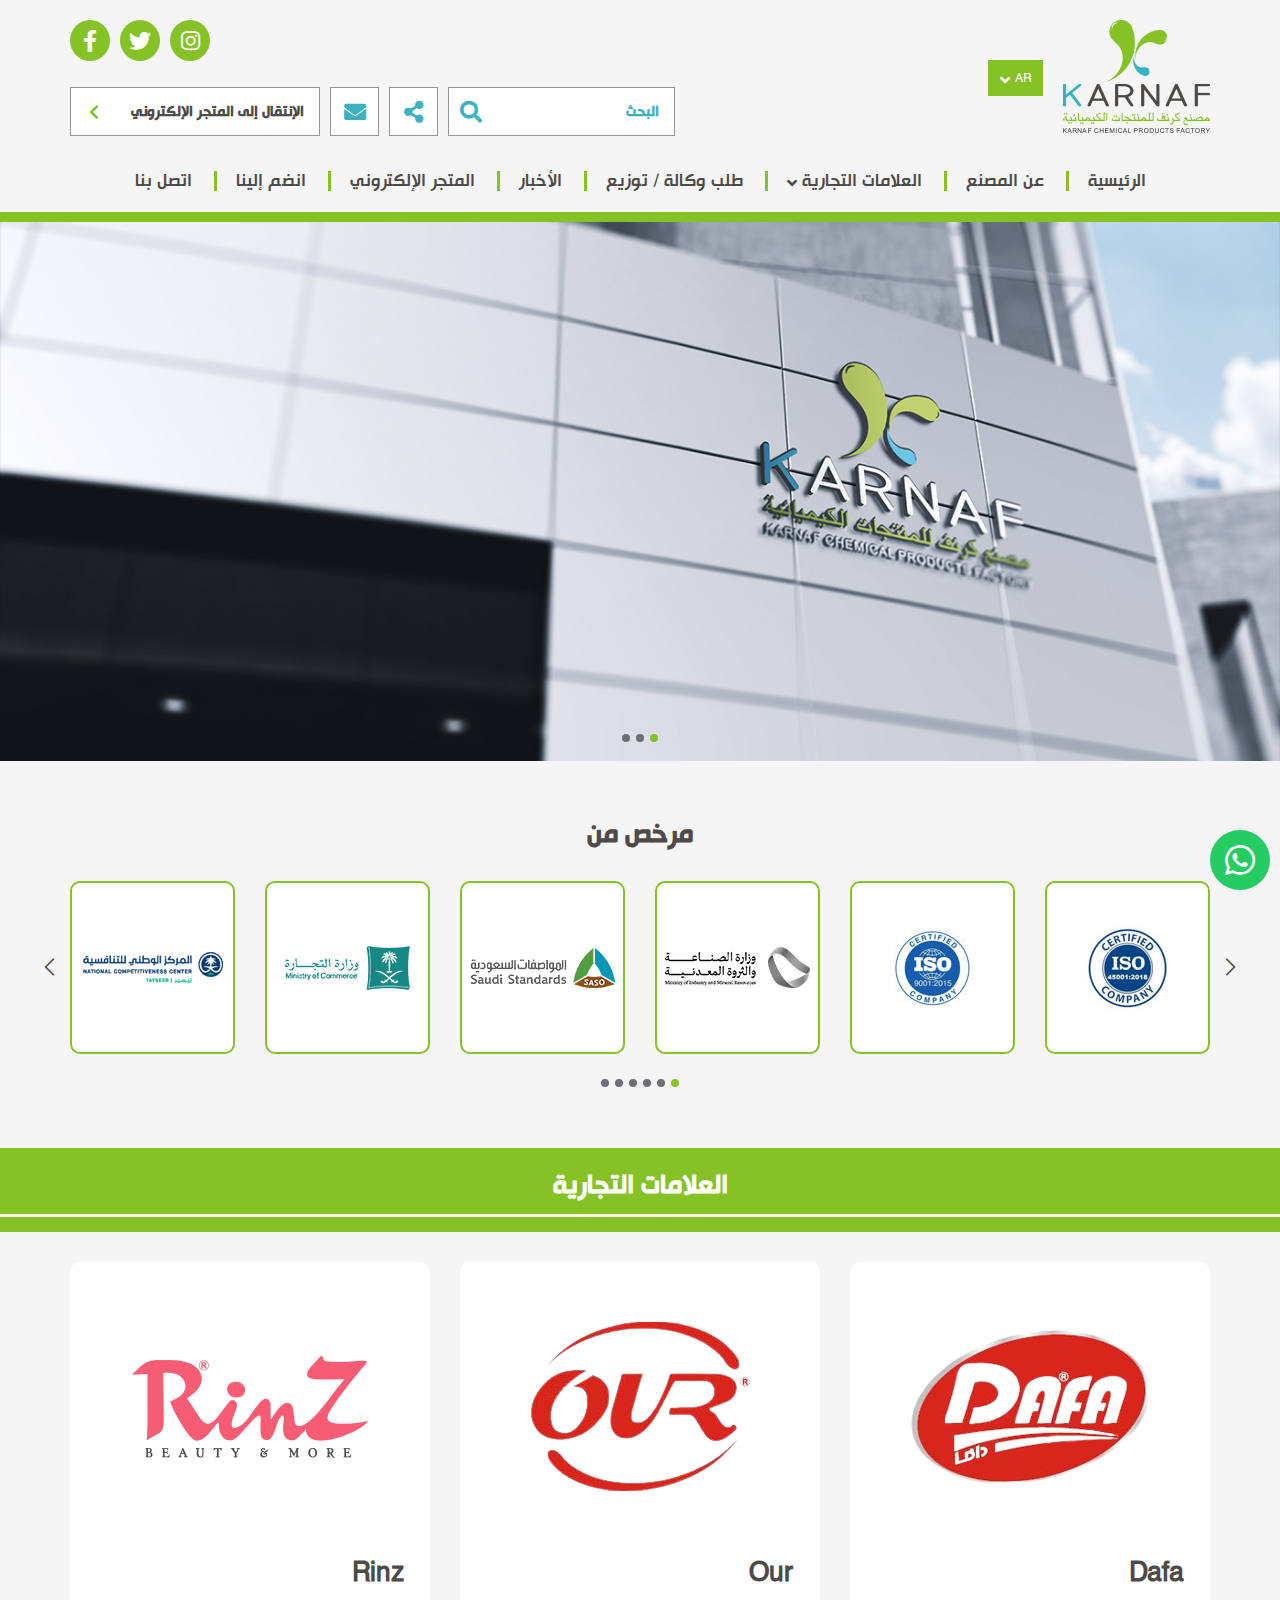
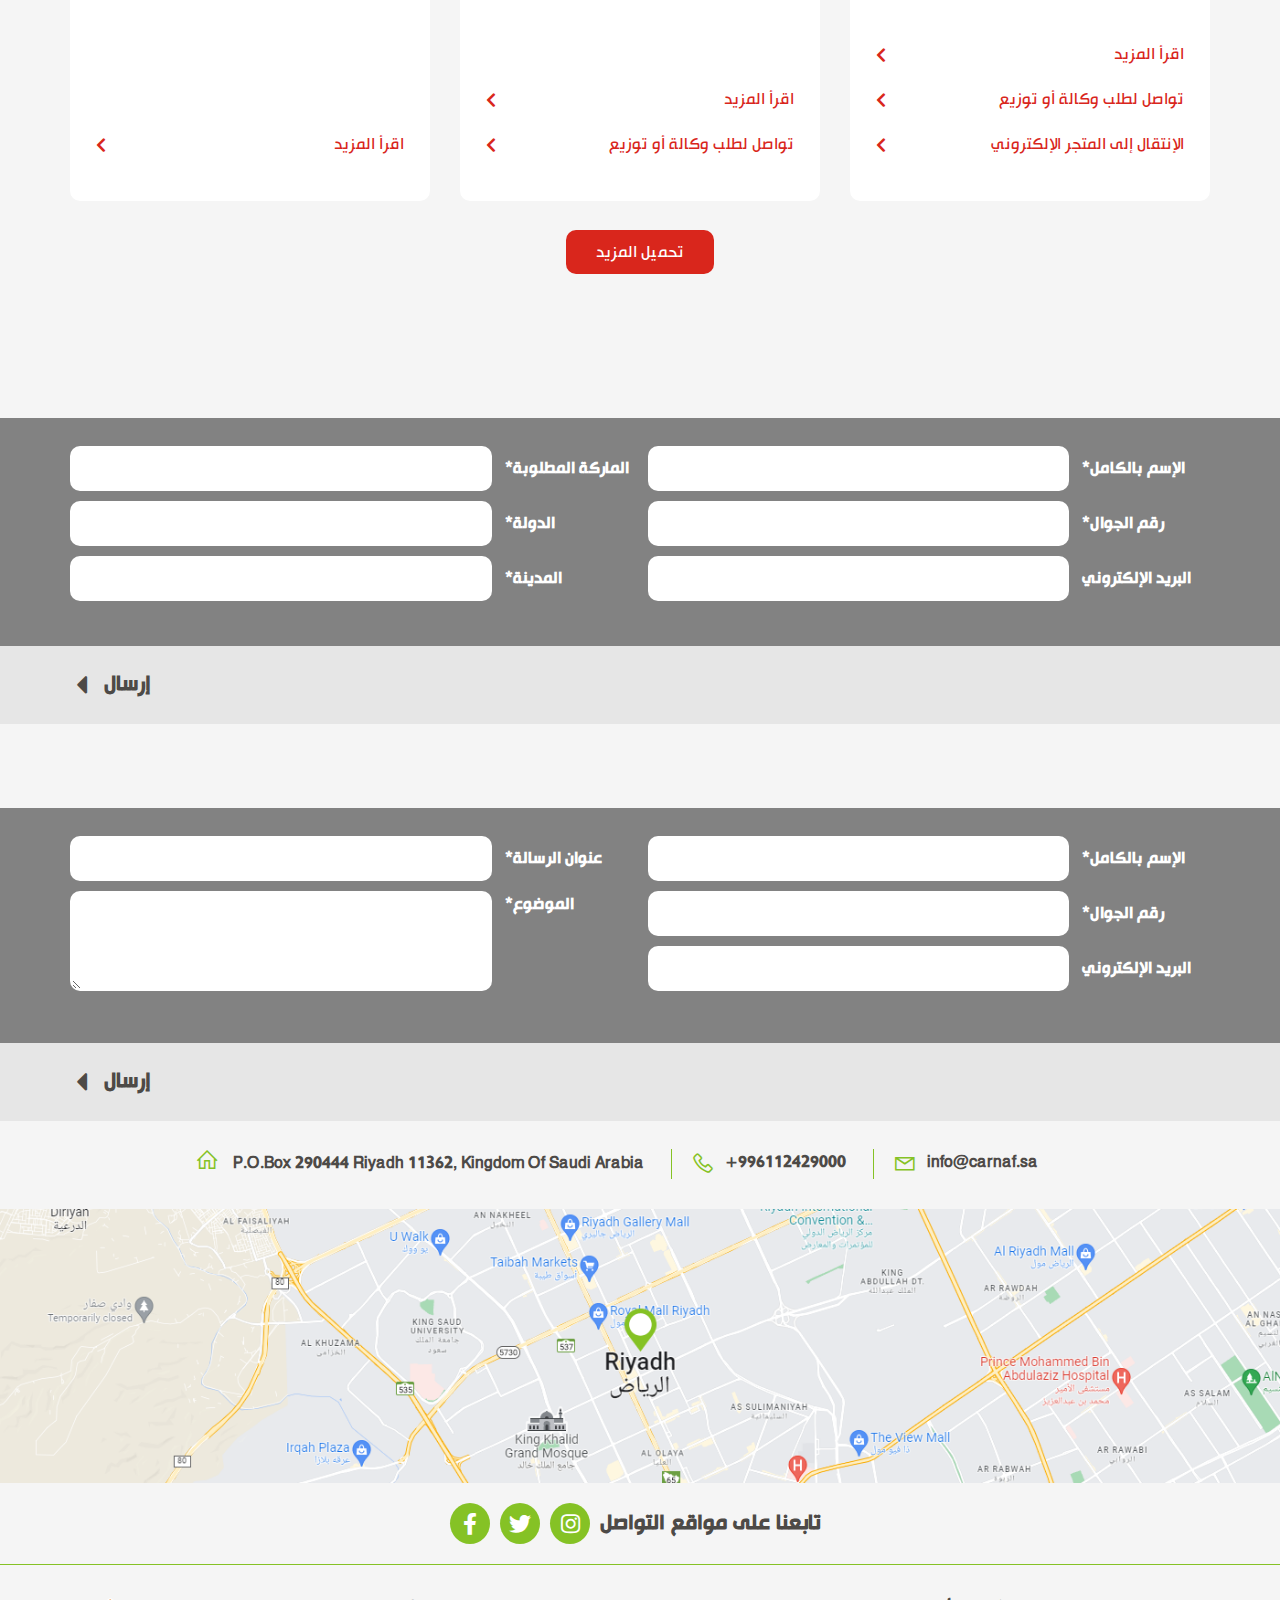
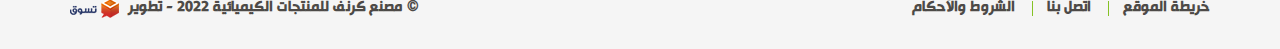
<file: index.html>
<!DOCTYPE html>
<html lang="ar" dir="rtl">
  <head>
    <meta charset="utf-8" />
    <meta http-equiv="X-UA-Compatible" content="IE=edge" />
    <meta name="viewport" content="width=device-width, initial-scale=1" />
    <title>مصنع كرنف للمنتجات الكيميائية</title>
    <link rel="icon" href="images/fav.png" type="image/png" />
    <link rel="stylesheet" href="css/all.min.css" />
    <link rel="stylesheet" href="css/line-awesome.min.css" />
    <link rel="stylesheet" href="css/bootstrap.min.css" />
    <link rel="stylesheet" href="css/bootstrap-rtl.min.css" />
    <link rel="preconnect" href="https://fonts.googleapis.com">
    <link rel="preconnect" href="https://fonts.gstatic.com" crossorigin>
    <link rel="stylesheet" href="css/fontawesome.min.css" />
    <link rel="stylesheet" href="css/solid.css" />
    <link rel="stylesheet" href="css/fonts.css" />
    <link rel="stylesheet" href="css/animate.css" />
    <link rel="stylesheet" href="css/swiper.min.css" />
    <link rel="stylesheet" href="css/style.css" />
  </head>

  <body>
    <!-- preloader -->
    <div class="preloader">
      <div class="progress">
        <div class="progress-bar"></div>
      </div>
    </div>
    <!-- preloader -->
    <!-- whatsapp btn -->
    <button class="whats-btn"><i class="lab la-whatsapp"></i></button>
    <!-- whatsapp btn -->
    <!-- header section -->
    <header>
      <div class="top-header">
        <div class="container">
          <div class="nav-header">
            <div class="logo-lang-section">
              <figure class="img-logo">
                <a href="#"><img src="images/logo.png" class="img-fluid" /></a>
              </figure>
              <div class="lang-section">
                <div class="dropdown">
                  <div class="lang-word chevron-down">
                  
                    <span class="">ar</span>
                  </div>
                  <div class="dropdown-content">
                    <a class="cat-drop" href="index.html">العربيه</a>
                    <a class="cat-drop" href="index-en.html">English</a>
                  </div>
                </div>
              </div>
            </div>
           
            <div class="fixed-logo">
              <figure class="logo-sm">
                <a href="#"
                  ><img src="images/logo.png" class="img-fluid"
                /></a>
              </figure>
              <div class="lang-section">
                <div class="dropdown">
                  <div class="lang-word chevron-down">
                  
                    <span class="">ar</span>
                  </div>
                  <div class="dropdown-content">
                    <a class="cat-drop" href="index.html">العربيه</a>
                    <a class="cat-drop" href="index-en.html">English</a>
                  </div>
                </div>
              </div>
            </div>
          
            <div class="social-search-section">
              <ul class="social-list">
                <li><a href="#"><i class="fab fa-instagram"></i></a></li>
                <li><a href="#"><i class="fab fa-twitter"></i></a></li>
                <li><a href="#"><i class="fab fa-facebook-f"></i></a></li>
              </ul>
              <div class="search-baar">
                <div class="search-section ser-desktop" id="search-icon">
                  <form class="search-form">
                    <input
                      class="search-input"
                      type="text"
                      name=""
                      value=""
                      placeholder= "البحث"
                    />
                    <button class="search-button " >
                      <i class="fas fa-search"></i>
                    </button>
                   
                  </form>
                </div>
                <button class="share-btn">
                  <i class="fas fa-share-alt"></i>
                </button>

                <button class="share-btn">
                  <i class="fas fa-envelope"></i>
                </button>

                <button class="go-store-btn">
                  الإنتقال إلى المتجر الإلكتروني 
                  <i class="fas fa-chevron-left"></i>
                </button>
              </div>
            
            </div>
           
            <div class="navgition">
              <div class="nav-head">
                <div class="lang-section">
                  <div class="dropdown">
                    <div class="lang-word chevron-down">
                    
                      <span class="">ar</span>
                    </div>
                    <div class="dropdown-content">
                      <a class="cat-drop" href="index.html">العربيه</a>
                      <a class="cat-drop" href="index-en.html">English</a>
                    </div>
                  </div>
                </div>
              </div>
              <ul class="big-menu list-unstyled">
                <li>
                  <a href="#"> الرئيسية</a>
                </li>
               
                <li>
                  <a href="about.html"> عن المصنع</a>
                </li>
                <li class=" slide-menu">
                  
                    <a href="#" class="menu-name cat-anchor chevron-down">
                    العلامات التجارية
                    </a>
                 
                
                 
                    <ul class="cats-div cats-dispaly cats-display-2 list-unstyled">
                     
                      <li class="cat-li has-level-2  slide-menu-3">
                        <a href="brands.html" class="slide-menu-2 cat-anchor fixall ">
                          <span>العناية بالمنزل 
                              <i class="fas fa-chevron-left"></i>
                            </span>
                        </a>

                        <ul class="cats-div  cats-dispaly-3   list-unstyled">
                     
                          <li class="cat-li has-level-2 ">
                            <a href="brand.html" class="cat-anchor fixall">
                              <span>دافا
                                 
                                </span>
                            </a>
                            
                          </li>
                          <li class="cat-li has-level-2 ">
                            <a href="#" class="cat-anchor fixall">
                              <span> أور
                              
                              </span>
                            </a>
                          </li>
                        
                        </ul>





                      </li>
                      <li class="cat-li has-level-2  slide-menu-3">
                        <a href="#" class="slide-menu-2 cat-anchor fixall ">
                          <span>العناية بالجمال
                              <i class="fas fa-chevron-left"></i>
                            </span>
                        </a>

                        <ul class="cats-div  cats-dispaly-3   list-unstyled">
                     
                          <li class="cat-li has-level-2 ">
                            <a href="brand.html" class="cat-anchor fixall">
                              <span>دافا
                                 
                                </span>
                            </a>
                            
                          </li>
                          <li class="cat-li has-level-2 ">
                            <a href="#" class="cat-anchor fixall">
                              <span> أور
                              
                              </span>
                            </a>
                          </li>
                        
                        </ul>





                      </li>
                    
                    </ul>
                 
                  <!-- slidedown-menu -->
                  <div class="cats-dispaly">
                    
                  </div>
                  <!-- slidedown-menu -->
                </li>
                <li>
                  <a href="#order-agency"> طلب وكالة / توزيع</a>
                </li>
                <li>
                  <a href="add-review.html"> الأخبار</a>
                </li>
                <li>
                  <a href="#"> المتجر الإلكتروني</a>
                </li>
                <li>
                  <a href="careers.html"> انضم إلينا</a>
                </li>
                <li>
                  <a href="#contact"> اتصل بنا</a>
                </li>
              </ul>
            </div>
           
         
          <div class="show-icons">
            <a
            role="button"
            type="button"
            title=""
            class="add-to fixed-search"
          >
            <span class="open-search"> </span>
          </a>
           
           
            <a class="menu-bars fixall" id="menu-id" href="#!">
              <div class="hamburger-lines">
                <span class="line line1"></span>
                <span class="line line2"></span>
                <span class="line line3"></span>
              </div>
            </a>

          </div>
        </div>
     
      </div>
      <div class="overlay-box">
        <a role="button" type="button" title="" class="add-to fixed-search">
          <span class="open-search"></span>
        </a>
      </div>
      <div class="header-border">

      </div>
    </header>

    <!-- header section     -->
    <!-- main slider -->
    
    <main class="main-slider">
     
      <div class="swiper-cont">
        <div class="swiper-container">
          <div class="swiper-wrapper">
            <div class="swiper-slide">
              <div class="main">
              
                <figure class="pro-img">
                  <img src="images/main-slider/01.jpg" class="img-fluid" />
                </figure>
               
              </div>
            </div>
            <div class="swiper-slide">
              <div class="main">
                <figure class="pro-img">
                  <img src="images/main-slider/01.jpg" class="img-fluid" />
                </figure>
               
              </div>
            </div>
            <div class="swiper-slide">
              <div class="main">
                <figure class="pro-img">
                  <img src="images/main-slider/01.jpg" class="img-fluid" />
                </figure>
               
              </div>
            </div>
          </div>
          <div class="swiper-pagination"></div>
        </div>
        <div class="swiper-btn-prev swiper-btn">
          <i class="fas fa-chevron-right"></i>
        </div>
        <div class="swiper-btn-next swiper-btn">
          <i class="fas fa-chevron-left"></i>
        </div>
      </div>
    </main>
    <!-- main slider -->
    <!-- section licened -->
    <section class="licened-section">
      <div class="container">
        <div class="licened-cont wow fadeInDown" wow-data-delay="5s">
         
          <h2 class="about-us-head">
           مرخص من
              </h2>

              <div class="licened-slider">
                <div class="swiper-container">
                  <div class="swiper-wrapper">
                    <div class="swiper-slide">
                     <a href="#"> 
                      <div class="licened-block">
                        <figure class="services-figure">
                          <img
                            class="services-img"
                            alt="image1"
                            src="images/licened/01.png"
                            class="img-fluid"
                          />
                        </figure>
                       
                      </div>
                      </a>
                    </div>
                    <div class="swiper-slide">
                      <a href="#"> 
                        <div class="licened-block">
                          <figure class="services-figure">
                            <img
                              class="services-img"
                              alt="image1"
                              src="images/licened/02.png"
                              class="img-fluid"
                            />
                          </figure>
                         
                        </div>
                       </a>
                     </div>
                     <div class="swiper-slide">
                      <a href="#"> 
                        <div class="licened-block">
                          <figure class="services-figure">
                            <img
                              class="services-img"
                              alt="image1"
                              src="images/licened/03.png"
                              class="img-fluid"
                            />
                          </figure>
                         
                        </div>
                       </a>
                     </div>
                     <div class="swiper-slide">
                      <a href="#"> 
                        <div class="licened-block">
                          <figure class="services-figure">
                            <img
                              class="services-img"
                              alt="image1"
                              src="images/licened/04.png"
                              class="img-fluid"
                            />
                          </figure>
                         
                        </div>
                       </a>
                     </div>

                     <div class="swiper-slide">
                      <a href="#"> 
                        <div class="licened-block">
                          <figure class="services-figure">
                            <img
                              class="services-img"
                              alt="image1"
                              src="images/licened/05.png"
                              class="img-fluid"
                            />
                          </figure>
                         
                        </div>
                       </a>
                     </div>

                     <div class="swiper-slide">
                      <a href="#"> 
                        <div class="licened-block">
                          <figure class="services-figure">
                            <img
                              class="services-img"
                              alt="image1"
                              src="images/licened/06.png"
                              class="img-fluid"
                            />
                          </figure>
                         
                        </div>
                       </a>
                     </div>
                
      
                  </div>
                </div>
                <div class="swiper-pagination"></div>
                <div class="swiper-btn-prev swiper-btn">
                  <i class="las la-angle-right"></i>
                </div>
                <div class="swiper-btn-next swiper-btn">
                  <i class="las la-angle-left"></i>
                </div>
              </div>
          
         
   
         
        </div>
      </div>
    </section>
    <!-- section licened -->

    <!-- trade-mark section -->
    <div class="trade-mark-section">
      <div class="title-section">
        <h2>العلامات التجارية</h2>
      </div>
      <div class="trade-mark-cont">
        <div class="container">
          <div class="trade-blocks">
            <div class="trade-block">
              <a href="#">
                <div class="licened-block">
                  <figure class="services-figure">
                    <img
                      class="services-img"
                      alt="image1"
                      src="images/trade-mark/01.png"
                      class="img-fluid"
                    />
                  </figure>
                </div>
                <a href="brand.html" class="trade-mark-title">dafa</a>
               <ul class="trade-mark-links">
                <li><a href="#">اقرأ المزيد  <i class="fas fa-chevron-left"></i></a></li>
                <li><a href="#">تواصل لطلب وكالة أو توزيع <i class="fas fa-chevron-left"></i></a></li>
                <li><a href="#">الإنتقال إلى المتجر الإلكتروني <i class="fas fa-chevron-left"></i></a></li>
               </ul>
              </a>
            </div>

            <div class="trade-block">
              <a href="#">
                <div class="licened-block">
                  <figure class="services-figure">
                    <img
                      class="services-img"
                      alt="image1"
                      src="images/trade-mark/02.png"
                      class="img-fluid"
                    />
                  </figure>
                </div>
                <a href="#" class="trade-mark-title">our</a>
               <ul class="trade-mark-links">
                <li><a href="#">اقرأ المزيد  <i class="fas fa-chevron-left"></i></a></li>
                <li><a href="#">تواصل لطلب وكالة أو توزيع <i class="fas fa-chevron-left"></i></a></li>
               
               </ul>
              </a>
            </div>

            <div class="trade-block">
              <a href="#">
                <div class="licened-block">
                  <figure class="services-figure">
                    <img
                      class="services-img"
                      alt="image1"
                      src="images/trade-mark/03.png"
                      class="img-fluid"
                    />
                  </figure>
                </div>
                <a href="#" class="trade-mark-title">rinz</a>
               <ul class="trade-mark-links">
                <li><a href="#">اقرأ المزيد  <i class="fas fa-chevron-left"></i></a></li>
              
               
               </ul>
              </a>
            </div>


          </div>
          <a href="#" class="load-btn">تحميل المزيد</a>
        </div>
       
      </div>
    </div>

    <!-- trade-mark section -->
    
    <!-- forms-section -->
    <div class="forms-section" >
      <div class="title-section wow fadeInDown" wow-data-delay="5s" id="order-agency">
        <h2>طلب وكالة أو توزيع تجاري</h2>
      </div>
      <div class="form-content">
        <div class="container">
          <div class="form-grid">
            <form class="form">
              <div class="form-record clearfix">
                <div class="col-md-3 col-sm-12">
                  <label class="required">الإسم بالكامل</label>
                </div>
                <div class="col-md-9 col-sm-12">
                  <input type="text">
                </div>
               
               
              </div>
             
              <div class="form-record clearfix">
                <div class="col-md-3 col-sm-12">
                  <label class="required">رقم الجوال</label>
                </div>
                <div class="col-md-9 col-sm-12">
                  <input type="text">
                </div>
               
               
              </div>

              <div class="form-record clearfix">
                <div class="col-md-3 col-sm-12">
                  <label >البريد الإلكتروني</label>
                </div>
                <div class="col-md-9 col-sm-12">
                  <input type="email">
                </div>
               
               
              </div>

            </form>

            <form class="form">
              <div class="form-record clearfix">
                <div class="col-md-3 col-sm-12">
                  <label class="required">الماركة المطلوبة</label>
                </div>
                <div class="col-md-9 col-sm-12">
                  <input type="text">
                </div>
               
               
              </div>
             
              <div class="form-record clearfix">
                <div class="col-md-3 col-sm-12">
                  <label class="required">الدولة</label>
                </div>
                <div class="col-md-9 col-sm-12">
                  <input type="text">
                </div>
               
               
              </div>

              <div class="form-record clearfix">
                <div class="col-md-3 col-sm-12">
                  <label class="required">المدينة</label>
                </div>
                <div class="col-md-9 col-sm-12">
                  <input type="text">
                </div>
               
               
              </div>

            </form>

          </div>
        </div>

      </div>
      <div class="submit">
        <div class="container">
          <div class="submit-wrapper">
            <button class="submit-btn">إرسال <i class="fas fa-caret-left"></i></button>
          </div>
         
        </div>

      </div>

      <div class="title-section wow fadeInDown" wow-data-delay="5s" id="contact">
        <h2>تواصل معنا</h2>
      </div>

      <div class="form-content">
        <div class="container">
          <div class="form-grid">
            <form class="form">
              <div class="form-record clearfix">
                <div class="col-md-3 col-sm-12">
                  <label class="required">الإسم بالكامل</label>
                </div>
                <div class="col-md-9 col-sm-12">
                  <input type="text">
                </div>
               
               
              </div>
             
              <div class="form-record clearfix">
                <div class="col-md-3 col-sm-12">
                  <label class="required">رقم الجوال</label>
                </div>
                <div class="col-md-9 col-sm-12">
                  <input type="text">
                </div>
               
               
              </div>

              <div class="form-record clearfix">
                <div class="col-md-3 col-sm-12">
                  <label >البريد الإلكتروني</label>
                </div>
                <div class="col-md-9 col-sm-12">
                  <input type="email">
                </div>
               
               
              </div>

            </form>

            <form class="form">
              <div class="form-record clearfix">
                <div class="col-md-3 col-sm-12">
                  <label class="required">عنوان الرسالة</label>
                </div>
                <div class="col-md-9 col-sm-12">
                  <input type="text">
                </div>
               
               
              </div>
             
              <div class="form-record clearfix special-record">
                <div class="col-md-3 col-sm-12">
                  <label class="required">الموضوع</label>
                </div>
                <div class="col-md-9 col-sm-12">
                  <textarea></textarea>
                </div>
               
               
              </div>

             

            </form>

          </div>
        </div>

      </div>
      <div class="submit">
        <div class="container">
          <div class="submit-wrapper">
            <button class="submit-btn">إرسال <i class="fas fa-caret-left"></i></button>
          </div>
         
        </div>

      </div>
      
    </div>
   
    <!-- forms-section -->

    <!-- contact-section -->
   <div class="contact-section">
    <div class="container">
     <ul class="contact-list">
      <li><a href="#"><i class="las la-envelope"></i> info@carnaf.sa</a></li>
      <li><a href="#"><i class="las la-phone"></i>+996112429000</a></li>
<li class="home-icon"><i class="las la-home"></i> P.O.Box 290444 Riyadh 11362, Kingdom Of Saudi Arabia</li>
     </ul>
    </div>
   </div>
   <div class="map">
    <figure>
      <img src="images/map.png" alt="map">
    </figure>
   </div>
   <div class="social-div">
    <div class="container">
      <ul class="social-div-list social-list">
        <li>تابعنا على مواقع التواصل</li>
        <li><a href="#"><i class="fab fa-instagram"></i></a></li>
        <li><a href="#"><i class="fab fa-twitter"></i></a></li>
        <li><a href="#"><i class="fab fa-facebook-f"></i></a></li>
      </ul>
    </div>
   </div>
   
   
     <!-- contact-section -->

    

    <!-- footer section -->
   <footer>
    <div class="container">
      <div class="footer-content">
        <ul class="footer-links">
          <li><a href="#">خريطة الموقع</a></li>
          <li><a href="#">اتصل بنا</a></li>
          <li><a href="#">الشروط والأحكام</a></li>
        </ul>
        <span class="copyrights">© مصنع كرنف للمنتجات الكيميائية 2022 - تطوير <a href="#"><img src="images/tasawok-en.png"></a></span>
      </div>
    </div>
   </footer>
    <!-- footer section -->
    <!-- arrow to top -->
    <a class="arrow-top">
      <i class="las la-arrow-up"></i>
    </a>
    <!-- arrow to top -->
    <script src="js/jquery-3.4.1.min.js"></script>
    <script src="js/bootstrap.min.js"></script>
    <script src="js/wow.min.js"></script>
    <script src="js/swiper.min.js"></script>
    <script src="js/script.js"></script>
  </body>
</html>
</file>
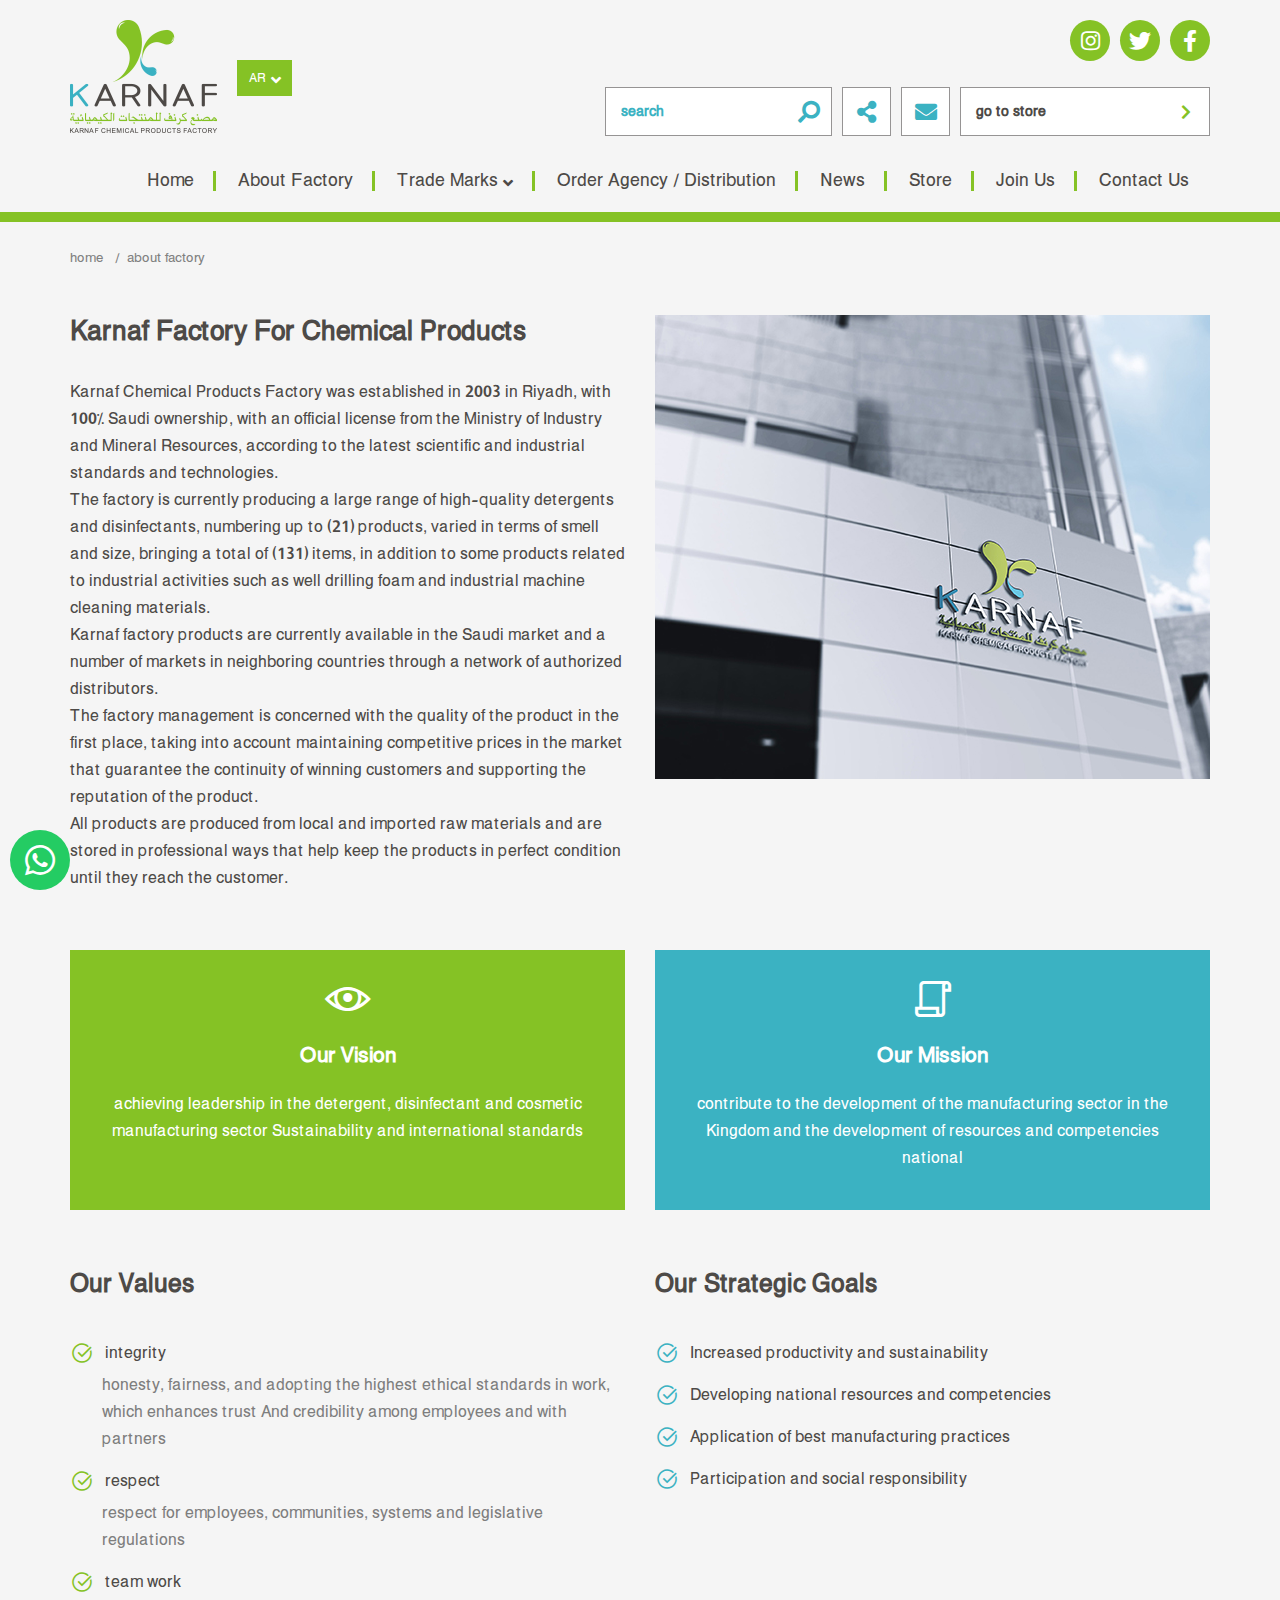
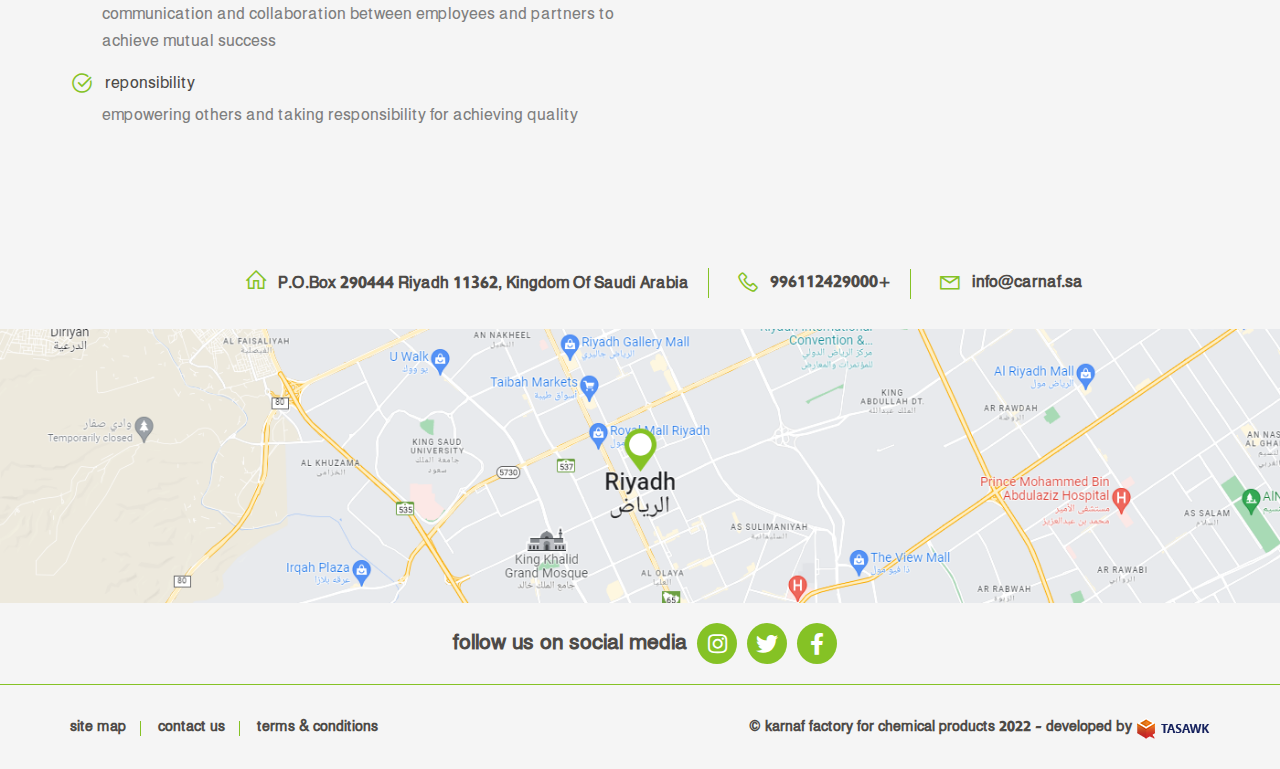
<file: about-en.html>
<!DOCTYPE html>
<html lang="en" dir="ltr">
  <head>
    <meta charset="utf-8" />
    <meta http-equiv="X-UA-Compatible" content="IE=edge" />
    <meta name="viewport" content="width=device-width, initial-scale=1" />
    <title>karnaf factory / about factory</title>
    <link rel="icon" href="images/fav.png" type="image/png" />
    <link rel="stylesheet" href="css/all.min.css" />
    <link rel="stylesheet" href="css/line-awesome.min.css" />
    <link rel="stylesheet" href="css/bootstrap.min.css" />
    <link rel="preconnect" href="https://fonts.googleapis.com">
    <link rel="preconnect" href="https://fonts.gstatic.com" crossorigin>
    <link rel="stylesheet" href="css/fontawesome.min.css" />
    <link rel="stylesheet" href="css/solid.css" />
    <link rel="stylesheet" href="css/fonts.css" />
    <link rel="stylesheet" href="css/animate.css" />
    <link rel="stylesheet" href="css/swiper.min.css" />
    <link rel="stylesheet" href="css/style.css" />
  </head>

  <body>
    <!-- preloader -->
    <div class="preloader">
      <div class="progress">
        <div class="progress-bar"></div>
      </div>
    </div>
    <!-- preloader -->
    <!-- whatsapp btn -->
    <button class="whats-btn"><i class="lab la-whatsapp"></i></button>
    <!-- whatsapp btn -->
    <!-- header section -->
    <header>
      <div class="top-header">
        <div class="container">
          <div class="nav-header">
            <div class="logo-lang-section">
              <figure class="img-logo">
                <a href="#"><img src="images/logo.png" class="img-fluid" /></a>
              </figure>
              <div class="lang-section">
                <div class="dropdown">
                  <div class="lang-word chevron-down">
                  
                    <span class="">ar</span>
                  </div>
                  <div class="dropdown-content">
                    <a class="cat-drop" href="index.html">العربيه</a>
                    <a class="cat-drop" href="index-en.html">English</a>
                  </div>
                </div>
              </div>
            </div>
           
            <div class="fixed-logo">
              <figure class="logo-sm">
                <a href="#"
                  ><img src="images/logo.png" class="img-fluid"
                /></a>
              </figure>
              <div class="lang-section">
                <div class="dropdown">
                  <div class="lang-word chevron-down">
                  
                    <span class="">ar</span>
                  </div>
                  <div class="dropdown-content">
                    <a class="cat-drop" href="index.html">العربيه</a>
                    <a class="cat-drop" href="index-en.html">English</a>
                  </div>
                </div>
              </div>
            </div>
          
            <div class="social-search-section">
              <ul class="social-list">
                <li><a href="#"><i class="fab fa-instagram"></i></a></li>
                <li><a href="#"><i class="fab fa-twitter"></i></a></li>
                <li><a href="#"><i class="fab fa-facebook-f"></i></a></li>
              </ul>
              <div class="search-baar">
                <div class="search-section ser-desktop" id="search-icon">
                  <form class="search-form">
                    <input
                      class="search-input"
                      type="text"
                      name=""
                      value=""
                      placeholder= "search"
                    />
                    <button class="search-button " >
                      <i class="fas fa-search"></i>
                    </button>
                   
                  </form>
                </div>
                <button class="share-btn">
                  <i class="fas fa-share-alt"></i>
                </button>

                <button class="share-btn">
                  <i class="fas fa-envelope"></i>
                </button>

                <button class="go-store-btn">
                 go to  store
                  <i class="fas fa-chevron-left"></i>
                </button>
              </div>
            
            </div>
           
            <div class="navgition">
              <div class="nav-head">
                <div class="lang-section">
                  <div class="dropdown">
                    <div class="lang-word chevron-down">
                    
                      <span class="">ar</span>
                    </div>
                    <div class="dropdown-content">
                      <a class="cat-drop" href="index.html">العربيه</a>
                      <a class="cat-drop" href="index-en.html">English</a>
                    </div>
                  </div>
                </div>
              </div>
              <ul class="big-menu list-unstyled">
                <li>
                  <a href="#"> home</a>
                </li>
               
                <li>
                  <a href="about-en.html"> about factory</a>
                </li>
                <li class=" slide-menu">
                  
                    <a href="#" class="menu-name cat-anchor chevron-down">
                  trade marks
                    </a>
                 
                
                 
                    <ul class="cats-div cats-dispaly cats-display-2 list-unstyled">
                     
                      <li class="cat-li has-level-2  slide-menu-3">
                        <a href="brands-en.html" class="slide-menu-2 cat-anchor fixall ">
                          <span>caring of house
                              <i class="fas fa-chevron-left"></i>
                            </span>
                        </a>

                        <ul class="cats-div  cats-dispaly-3   list-unstyled">
                     
                          <li class="cat-li has-level-2 ">
                            <a href="brand-en.html" class="cat-anchor fixall">
                              <span>dafa
                                 
                                </span>
                            </a>
                            
                          </li>
                          <li class="cat-li has-level-2 ">
                            <a href="#" class="cat-anchor fixall">
                              <span> our
                              
                              </span>
                            </a>
                          </li>
                        
                        </ul>





                      </li>
                      <li class="cat-li has-level-2  slide-menu-3">
                        <a href="#" class="slide-menu-2 cat-anchor fixall ">
                          <span>caring of beauty
                              <i class="fas fa-chevron-left"></i>
                            </span>
                        </a>

                        <ul class="cats-div  cats-dispaly-3   list-unstyled">
                     
                          <li class="cat-li has-level-2 ">
                            <a href="brand-en.html" class="cat-anchor fixall">
                              <span>dafa
                                 
                                </span>
                            </a>
                            
                          </li>
                          <li class="cat-li has-level-2 ">
                            <a href="#" class="cat-anchor fixall">
                              <span> our
                              
                              </span>
                            </a>
                          </li>
                        
                        </ul>





                      </li>
                    
                    </ul>
                 
                  <!-- slidedown-menu -->
                  <div class="cats-dispaly">
                    
                  </div>
                  <!-- slidedown-menu -->
                </li>
                <li>
                  <a href="#"> order agency / distribution</a>
                </li>
                <li>
                  <a href="add-review.html"> news</a>
                </li>
                <li>
                  <a href="#"> store</a>
                </li>
                <li>
                  <a href="careers-en.html"> join us</a>
                </li>
                <li>
                  <a href="#"> contact us</a>
                </li>
              </ul>
            </div>
           
         
          <div class="show-icons">
            <a
            role="button"
            type="button"
            title=""
            class="add-to fixed-search"
          >
            <span class="open-search"> </span>
          </a>
           
           
            <a class="menu-bars fixall" id="menu-id" href="#!">
              <div class="hamburger-lines">
                <span class="line line1"></span>
                <span class="line line2"></span>
                <span class="line line3"></span>
              </div>
            </a>

          </div>
        </div>
     
      </div>
      <div class="overlay-box">
        <a role="button" type="button" title="" class="add-to fixed-search">
          <span class="open-search"></span>
        </a>
      </div>
      <div class="header-border">

      </div>
    </header>

    <!-- header section     -->
       <!-- about-section -->
       <div class="about-section">
        <div class="container">
           <!-- breadcrumb section -->
     <div class="breadcrumb-sec breadcrumb-container">
     
       
        <ol class="breadcrumb">
          <li class="item-home">
            <a class="bread-link bread-home aFixx" href="index.html">home</a>
          </li>
       
          <li class="active item-23">
            <span class="bread-current">about factory</span>
          </li>
        </ol>
     
    </div>
  
  
     <!-- end breadcrumb section -->
     <div class="about-content-text">
      <div class="ab-text">
        <h2 class="about-us-head">
        karnaf factory for chemical products
            </h2>
            <p>
              Karnaf Chemical Products Factory was established in 2003 in Riyadh, with 100% Saudi ownership, with an official license from the Ministry of Industry and Mineral Resources, according to the latest scientific and industrial standards and technologies.              </p>
              <p>
                The factory is currently producing a large range of high-quality detergents and disinfectants, numbering up to (21) products, varied in terms of smell and size, bringing a total of (131) items, in addition to some products related to industrial activities such as well drilling foam and industrial machine cleaning materials.  
              </p>
              <p>
                Karnaf factory products are currently available in the Saudi market and a number of markets in neighboring countries through a network of authorized distributors.  
              </p>
              <p>
                The factory management is concerned with the quality of the product in the first place, taking into account maintaining competitive prices in the market that guarantee the continuity of winning customers and supporting the reputation of the product.  
              </p>
              <p>
                All products are produced from local and imported raw materials and are stored in professional ways that help keep the products in perfect condition until they reach the customer.  
              </p>
          
      </div>
      <figure>
        <img src="images/about.jpg" alt="about factory">
      </figure>
  
     </div>
     <div class="mission-vision-section">
      <div class="vision-block">
        <i class="las la-eye"></i>
        <h2>our vision</h2>
        <p>
          achieving leadership in the detergent, disinfectant and cosmetic manufacturing sector
          Sustainability and international standards
        </p>
  
      </div>
  
      <div class="mission-block">
        <i class="las la-scroll"></i>
        <h2>our mission</h2>
        <p>
          contribute to the development of the manufacturing sector in the Kingdom and the development of resources and competencies
          national
        </p>
  
      </div>
  
     </div>
     <div class="values-section">
      <div class="values-block">
        <h2>our values</h2>
        <ul>
          <li class="green"><i class="las la-check-circle"></i>
            integrity
            <span>
              honesty, fairness, and adopting the highest ethical standards in work, which enhances trust
              And credibility among employees and with partners
            </span>
          </li>
  
          <li class="green"><i class="las la-check-circle"></i>
          respect
            <span>
              respect for employees, communities, systems and legislative regulations
            </span>
          </li>
  
          <li class="green"><i class="las la-check-circle"></i>
          team work
             <span>
              communication and collaboration between employees and partners to achieve mutual success
             </span>
           </li>
  
           <li class="green"><i class="las la-check-circle"></i>
         reponsibility
             <span>
              empowering others and taking responsibility for achieving quality
             </span>
           </li>
         
        </ul>
      </div>
  
      <div class="values-block">
        <h2>our strategic goals</h2>
        <ul class="strategic">
          <li class="blue"><i class="las la-check-circle"></i>
            Increased productivity and sustainability
          
          </li>
  
          <li class="blue"><i class="las la-check-circle"></i>
            Developing national resources and competencies
          
          </li>
  
          <li class="blue"><i class="las la-check-circle"></i>
            Application of best manufacturing practices
          
          </li>
  
          <li class="blue"><i class="las la-check-circle"></i>
            Participation and social responsibility
          
          </li>
         
        </ul>
      </div>
  
     </div>
        </div>
      </div>
      <!-- about section -->

    <!-- contact-section -->
   <div class="contact-section">
    <div class="container">
     <ul class="contact-list">
      <li class="home-icon"> P.O.Box 290444 Riyadh 11362, Kingdom Of Saudi Arabia<i class="las la-home"></i></li>
      <li><a href="#">+996112429000<i class="las la-phone"></i></a></li>
      <li><a href="#"> info@carnaf.sa<i class="las la-envelope"></i></a></li>
     

     </ul>
    </div>
   </div>
   <div class="map">
    <figure>
      <img src="images/map.png" alt="map">
    </figure>
   </div>
   <div class="social-div">
    <div class="container">
      <ul class="social-div-list social-list">
        <li>follow us on social media</li>
        <li><a href="#"><i class="fab fa-instagram"></i></a></li>
        <li><a href="#"><i class="fab fa-twitter"></i></a></li>
        <li><a href="#"><i class="fab fa-facebook-f"></i></a></li>
      </ul>
    </div>
   </div>
   
   
     <!-- contact-section -->

    

    <!-- footer section -->
   <footer>
    <div class="container">
      <div class="footer-content">
        <ul class="footer-links">
          <li><a href="#">site map</a></li>
          <li><a href="#">contact us</a></li>
          <li><a href="#">terms & conditions</a></li>
        </ul>
        <span class="copyrights">© karnaf factory for chemical products 2022 - developed by<a href="#"><img src="images/tasawk-en.png"></a></span>
      </div>
    </div>
   </footer>
    <!-- footer section -->
    <!-- arrow to top -->
   <a class="arrow-top">
      <i class="las la-arrow-up"></i>
    </a>
    <!-- arrow to top -->
    <script src="js/jquery-3.4.1.min.js"></script>
    <script src="js/bootstrap.min.js"></script>
    <script src="js/wow.min.js"></script>
    <script src="js/swiper.min.js"></script>
    <script src="js/script.js"></script>
  </body>
</html>
</file>
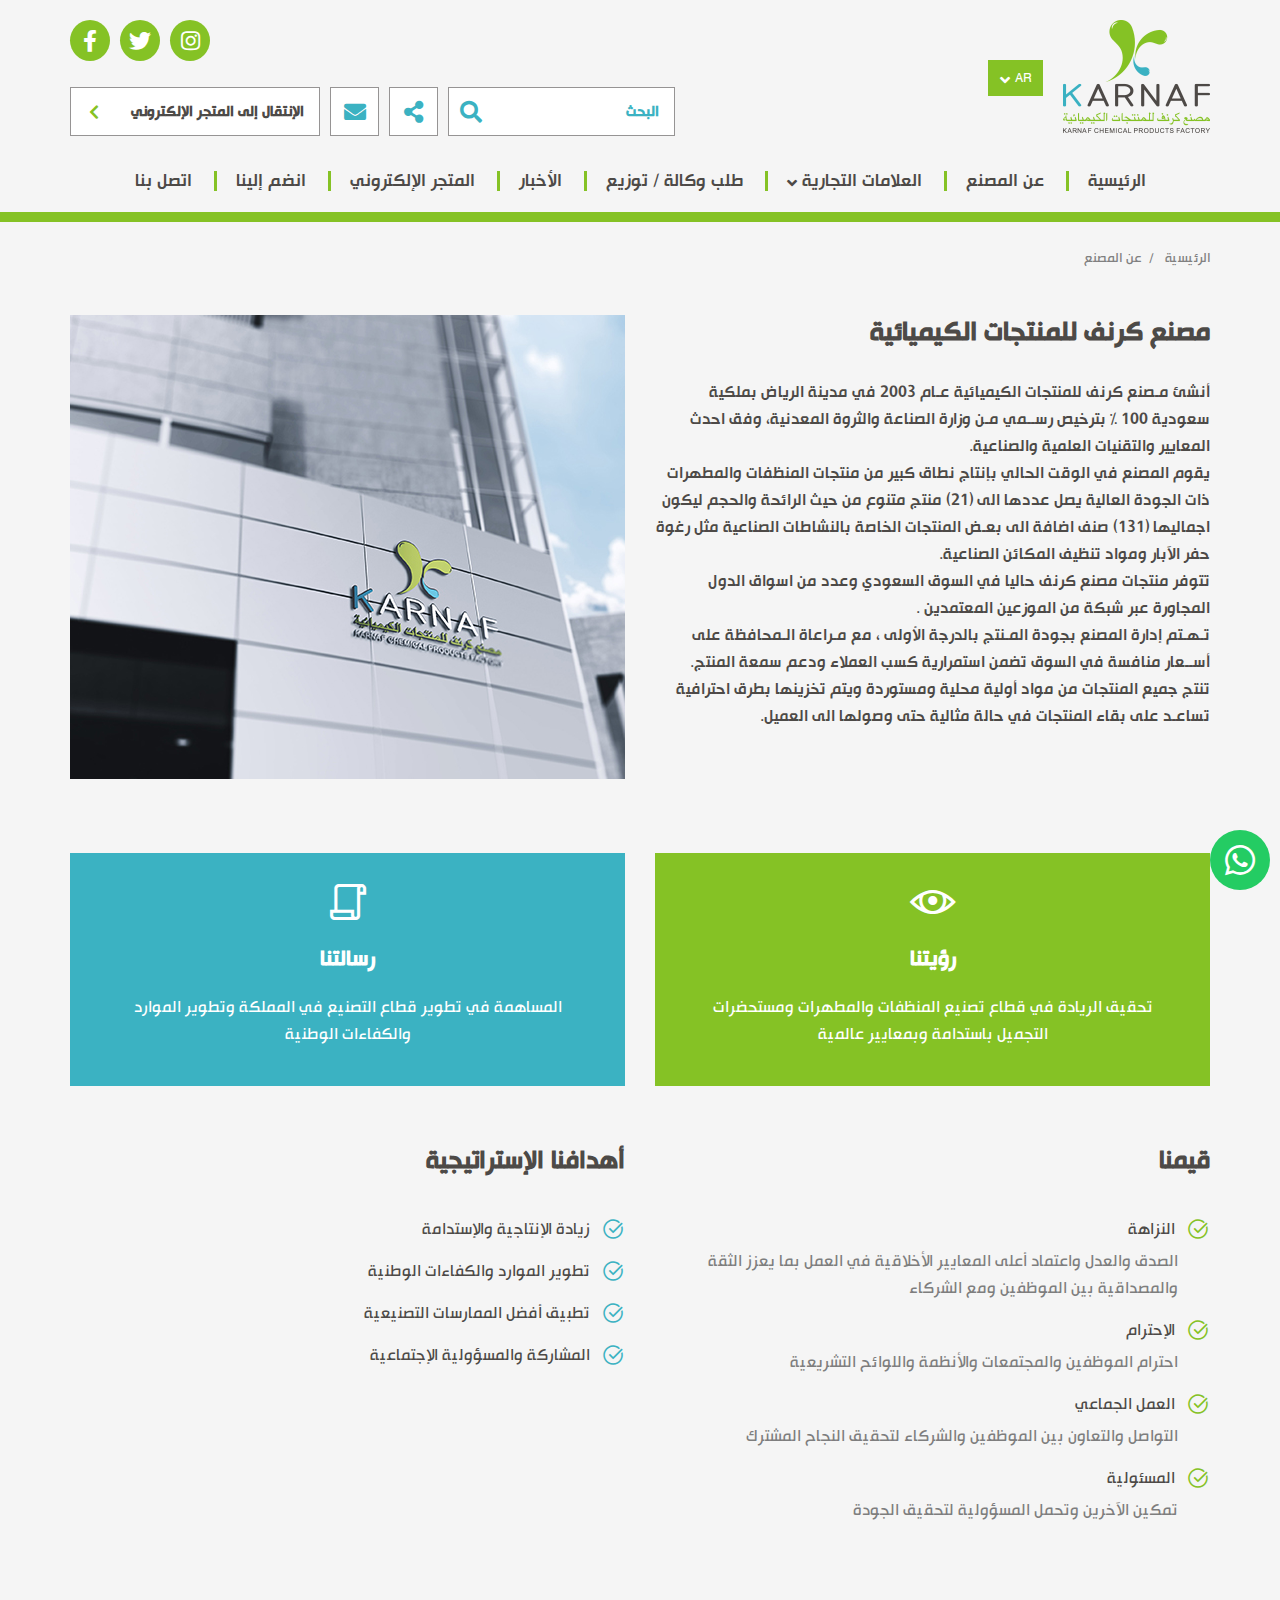
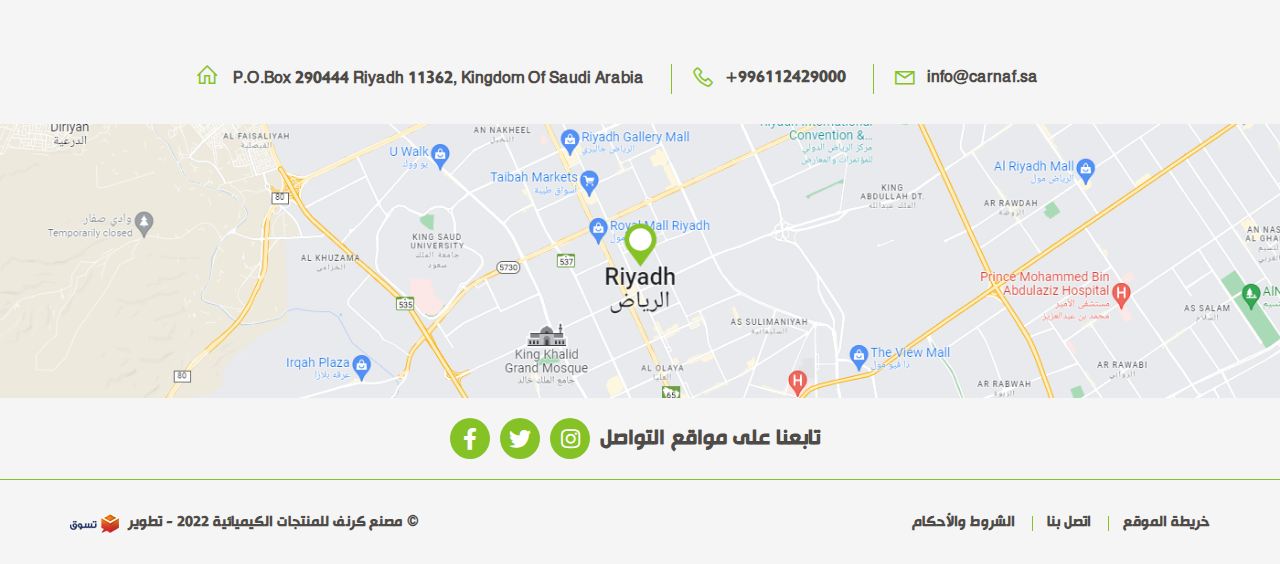
<file: about.html>
<!DOCTYPE html>
<html lang="ar" dir="rtl">
  <head>
    <meta charset="utf-8" />
    <meta http-equiv="X-UA-Compatible" content="IE=edge" />
    <meta name="viewport" content="width=device-width, initial-scale=1" />
    <title>مصنع كرنف / عن المصنع</title>
    <link rel="icon" href="images/fav.png" type="image/png" />
    <link rel="stylesheet" href="css/all.min.css" />
    <link rel="stylesheet" href="css/line-awesome.min.css" />
    <link rel="stylesheet" href="css/bootstrap.min.css" />
    <link rel="stylesheet" href="css/bootstrap-rtl.min.css" />
    <link rel="preconnect" href="https://fonts.googleapis.com">
    <link rel="preconnect" href="https://fonts.gstatic.com" crossorigin>
    <link rel="stylesheet" href="css/fontawesome.min.css" />
    <link rel="stylesheet" href="css/solid.css" />
    <link rel="stylesheet" href="css/fonts.css" />
    <link rel="stylesheet" href="css/animate.css" />
    <link rel="stylesheet" href="css/swiper.min.css" />
    <link rel="stylesheet" href="css/style.css" />
  </head>

  <body>
    <!-- preloader -->
    <div class="preloader">
      <div class="progress">
        <div class="progress-bar"></div>
      </div>
    </div>
    <!-- preloader -->
    <!-- whatsapp btn -->
    <button class="whats-btn"><i class="lab la-whatsapp"></i></button>
    <!-- whatsapp btn -->
    <!-- header section -->
    <header>
      <div class="top-header">
        <div class="container">
          <div class="nav-header">
            <div class="logo-lang-section">
              <figure class="img-logo">
                <a href="#"><img src="images/logo.png" class="img-fluid" /></a>
              </figure>
              <div class="lang-section">
                <div class="dropdown">
                  <div class="lang-word chevron-down">
                  
                    <span class="">ar</span>
                  </div>
                  <div class="dropdown-content">
                    <a class="cat-drop" href="index.html">العربيه</a>
                    <a class="cat-drop" href="index-en.html">English</a>
                  </div>
                </div>
              </div>
            </div>
           
            <div class="fixed-logo">
              <figure class="logo-sm">
                <a href="#"
                  ><img src="images/logo.png" class="img-fluid"
                /></a>
              </figure>
              <div class="lang-section">
                <div class="dropdown">
                  <div class="lang-word chevron-down">
                  
                    <span class="">ar</span>
                  </div>
                  <div class="dropdown-content">
                    <a class="cat-drop" href="index.html">العربيه</a>
                    <a class="cat-drop" href="index-en.html">English</a>
                  </div>
                </div>
              </div>
            </div>
          
            <div class="social-search-section">
              <ul class="social-list">
                <li><a href="#"><i class="fab fa-instagram"></i></a></li>
                <li><a href="#"><i class="fab fa-twitter"></i></a></li>
                <li><a href="#"><i class="fab fa-facebook-f"></i></a></li>
              </ul>
              <div class="search-baar">
                <div class="search-section ser-desktop" id="search-icon">
                  <form class="search-form">
                    <input
                      class="search-input"
                      type="text"
                      name=""
                      value=""
                      placeholder= "البحث"
                    />
                    <button class="search-button " >
                      <i class="fas fa-search"></i>
                    </button>
                   
                  </form>
                </div>
                <button class="share-btn">
                  <i class="fas fa-share-alt"></i>
                </button>

                <button class="share-btn">
                  <i class="fas fa-envelope"></i>
                </button>

                <button class="go-store-btn">
                  الإنتقال إلى المتجر الإلكتروني 
                  <i class="fas fa-chevron-left"></i>
                </button>
              </div>
            
            </div>
           
            <div class="navgition">
              <div class="nav-head">
                <div class="lang-section">
                  <div class="dropdown">
                    <div class="lang-word chevron-down">
                    
                      <span class="">ar</span>
                    </div>
                    <div class="dropdown-content">
                      <a class="cat-drop" href="index.html">العربيه</a>
                      <a class="cat-drop" href="index-en.html">English</a>
                    </div>
                  </div>
                </div>
              </div>
              <ul class="big-menu list-unstyled">
                <li>
                  <a href="#"> الرئيسية</a>
                </li>
               
                <li>
                  <a href="about.html"> عن المصنع</a>
                </li>
                <li class=" slide-menu">
                  
                    <a href="#" class="menu-name cat-anchor chevron-down">
                    العلامات التجارية
                    </a>
                 
                
                 
                    <ul class="cats-div cats-dispaly cats-display-2 list-unstyled">
                     
                      <li class="cat-li has-level-2  slide-menu-3">
                        <a href="brands.html" class="slide-menu-2 cat-anchor fixall ">
                          <span>العناية بالمنزل 
                              <i class="fas fa-chevron-left"></i>
                            </span>
                        </a>

                        <ul class="cats-div  cats-dispaly-3   list-unstyled">
                     
                          <li class="cat-li has-level-2 ">
                            <a href="brand.html" class="cat-anchor fixall">
                              <span>دافا
                                 
                                </span>
                            </a>
                            
                          </li>
                          <li class="cat-li has-level-2 ">
                            <a href="#" class="cat-anchor fixall">
                              <span> أور
                              
                              </span>
                            </a>
                          </li>
                        
                        </ul>





                      </li>
                      <li class="cat-li has-level-2  slide-menu-3">
                        <a href="#" class="slide-menu-2 cat-anchor fixall ">
                          <span>العناية بالجمال
                              <i class="fas fa-chevron-left"></i>
                            </span>
                        </a>

                        <ul class="cats-div  cats-dispaly-3   list-unstyled">
                     
                          <li class="cat-li has-level-2 ">
                            <a href="brand.html" class="cat-anchor fixall">
                              <span>دافا
                                 
                                </span>
                            </a>
                            
                          </li>
                          <li class="cat-li has-level-2 ">
                            <a href="#" class="cat-anchor fixall">
                              <span> أور
                              
                              </span>
                            </a>
                          </li>
                        
                        </ul>





                      </li>
                    
                    </ul>
                 
                  <!-- slidedown-menu -->
                  <div class="cats-dispaly">
                    
                  </div>
                  <!-- slidedown-menu -->
                </li>
                <li>
                  <a href="#"> طلب وكالة / توزيع</a>
                </li>
                <li>
                  <a href="add-review.html"> الأخبار</a>
                </li>
                <li>
                  <a href="#"> المتجر الإلكتروني</a>
                </li>
                <li>
                  <a href="careers.html"> انضم إلينا</a>
                </li>
                <li>
                  <a href="#"> اتصل بنا</a>
                </li>
              </ul>
            </div>
           
         
          <div class="show-icons">
            <a
            role="button"
            type="button"
            title=""
            class="add-to fixed-search"
          >
            <span class="open-search"> </span>
          </a>
           
           
            <a class="menu-bars fixall" id="menu-id" href="#!">
              <div class="hamburger-lines">
                <span class="line line1"></span>
                <span class="line line2"></span>
                <span class="line line3"></span>
              </div>
            </a>

          </div>
        </div>
     
      </div>
      <div class="overlay-box">
        <a role="button" type="button" title="" class="add-to fixed-search">
          <span class="open-search"></span>
        </a>
      </div>
      <div class="header-border">

      </div>
    </header>

    <!-- header section     -->
   
    <!-- about-section -->
    <div class="about-section">
      <div class="container">
         <!-- breadcrumb section -->
   <div class="breadcrumb-sec breadcrumb-container">
   
     
      <ol class="breadcrumb">
        <li class="item-home">
          <a class="bread-link bread-home aFixx" href="index.html">الرئيسية</a>
        </li>
     
        <li class="active item-23">
          <span class="bread-current">عن المصنع</span>
        </li>
      </ol>
   
  </div>


   <!-- end breadcrumb section -->
   <div class="about-content-text">
    <div class="ab-text">
      <h2 class="about-us-head">
       مصنع كرنف للمنتجات الكيميائية
          </h2>
          <p>
            أنشئ مـصنع كرنف للمنتجات الكيميائية عـام 2003 في مدينة الرياض بملكية سعودية 100 % بترخيص رســمي مـن وزارة الصناعة والثروة المعدنية، وفق احدث المعايير والتقنيات العلمية والصناعية.
            </p>
            <p>
              يقوم المصنع في الوقت الحالي بإنتاج نطاق كبير من منتجات المنظفات والمطهرات ذات الجودة العالية يصل عددها الى  (21) منتج متنوع من حيث الرائحة والحجم  ليكون اجماليها (131) صنف اضافة الى بعـض المنتجات الخاصة بالنشاطات الصناعية مثل رغوة حفر الآبار ومواد تنظيف المكائن الصناعية.

            </p>
            <p>
              تتوفر منتجات مصنع كرنف حاليا في السوق السعودي وعدد من اسواق الدول المجاورة عبر شبكة من الموزعين المعتمدين .

            </p>
            <p>
              تـهـتم إدارة المصنع بجودة المـنتج بالدرجة الأولى ، مع مـراعاة الـمحافظة على أســعار منافسة في السوق تضمن استمرارية كسب العملاء ودعم سمعة المنتج. 

            </p>
            <p>
              تنتج جميع المنتجات من مواد أولية محلية ومستوردة ويتم تخزينها بطرق احترافية تساعـد على بقاء المنتجات في حالة مثالية حتى وصولها الى العميل.

            </p>
        
    </div>
    <figure>
      <img src="images/about.jpg" alt="about factory">
    </figure>

   </div>
   <div class="mission-vision-section">
    <div class="vision-block">
      <i class="las la-eye"></i>
      <h2>رؤيتنا</h2>
      <p>
        تحقيق الريادة في قطاع تصنيع المنظفات والمطهرات ومستحضرات التجميل
        باستدامة وبمعايير عالمية
      </p>

    </div>

    <div class="mission-block">
      <i class="las la-scroll"></i>
      <h2>رسالتنا</h2>
      <p>
    المساهمة في تطوير قطاع التصنيع في المملكة وتطوير الموارد والكفاءات
    الوطنية
      </p>

    </div>

   </div>
   <div class="values-section">
    <div class="values-block">
      <h2>قيمنا</h2>
      <ul>
        <li class="green"><i class="las la-check-circle"></i>
          النزاهة
          <span>
            الصدق والعدل واعتماد أعلى المعايير الأخلاقية في العمل بما يعزز الثقة
            والمصداقية بين الموظفين ومع الشركاء
          </span>
        </li>

        <li class="green"><i class="las la-check-circle"></i>
         الإحترام
          <span>
          احترام الموظفين والمجتمعات والأنظمة واللوائح التشريعية
          </span>
        </li>

        <li class="green"><i class="las la-check-circle"></i>
          العمل الجماعي
           <span>
           التواصل والتعاون بين الموظفين والشركاء لتحقيق النجاح المشترك
           </span>
         </li>

         <li class="green"><i class="las la-check-circle"></i>
         المسئولية
           <span>
        تمكين الآخرين وتحمل المسؤولية لتحقيق الجودة
           </span>
         </li>
       
      </ul>
    </div>

    <div class="values-block">
      <h2>أهدافنا الإستراتيجية</h2>
      <ul class="strategic">
        <li class="blue"><i class="las la-check-circle"></i>
          زيادة الإنتاجية والإستدامة
        
        </li>

        <li class="blue"><i class="las la-check-circle"></i>
    تطوير الموارد والكفاءات الوطنية
        
        </li>

        <li class="blue"><i class="las la-check-circle"></i>
       تطبيق أفضل الممارسات التصنيعية
        
        </li>

        <li class="blue"><i class="las la-check-circle"></i>
       المشاركة والمسؤولية الإجتماعية
        
        </li>
       
      </ul>
    </div>

   </div>
      </div>
    </div>
    <!-- about section -->

    <!-- contact-section -->
   <div class="contact-section">
    <div class="container">
     <ul class="contact-list">
      <li><a href="#"><i class="las la-envelope"></i> info@carnaf.sa</a></li>
      <li><a href="#"><i class="las la-phone"></i>+996112429000</a></li>
<li class="home-icon"><i class="las la-home"></i> P.O.Box 290444 Riyadh 11362, Kingdom Of Saudi Arabia</li>
     </ul>
    </div>
   </div>
   <div class="map">
    <figure>
      <img src="images/map.png" alt="map">
    </figure>
   </div>
   <div class="social-div">
    <div class="container">
      <ul class="social-div-list social-list">
        <li>تابعنا على مواقع التواصل</li>
        <li><a href="#"><i class="fab fa-instagram"></i></a></li>
        <li><a href="#"><i class="fab fa-twitter"></i></a></li>
        <li><a href="#"><i class="fab fa-facebook-f"></i></a></li>
      </ul>
    </div>
   </div>
   
   
     <!-- contact-section -->

    

    <!-- footer section -->
   <footer>
    <div class="container">
      <div class="footer-content">
        <ul class="footer-links">
          <li><a href="#">خريطة الموقع</a></li>
          <li><a href="#">اتصل بنا</a></li>
          <li><a href="#">الشروط والأحكام</a></li>
        </ul>
        <span class="copyrights">© مصنع كرنف للمنتجات الكيميائية 2022 - تطوير <a href="#"><img src="images/tasawok-en.png"></a></span>
      </div>
    </div>
   </footer>
    <!-- footer section -->
    <!-- arrow to top -->
   <a class="arrow-top">
      <i class="las la-arrow-up"></i>
    </a>
    <!-- arrow to top -->
    <script src="js/jquery-3.4.1.min.js"></script>
    <script src="js/bootstrap.min.js"></script>
    <script src="js/wow.min.js"></script>
    <script src="js/swiper.min.js"></script>
    <script src="js/script.js"></script>
  </body>
</html>
</file>
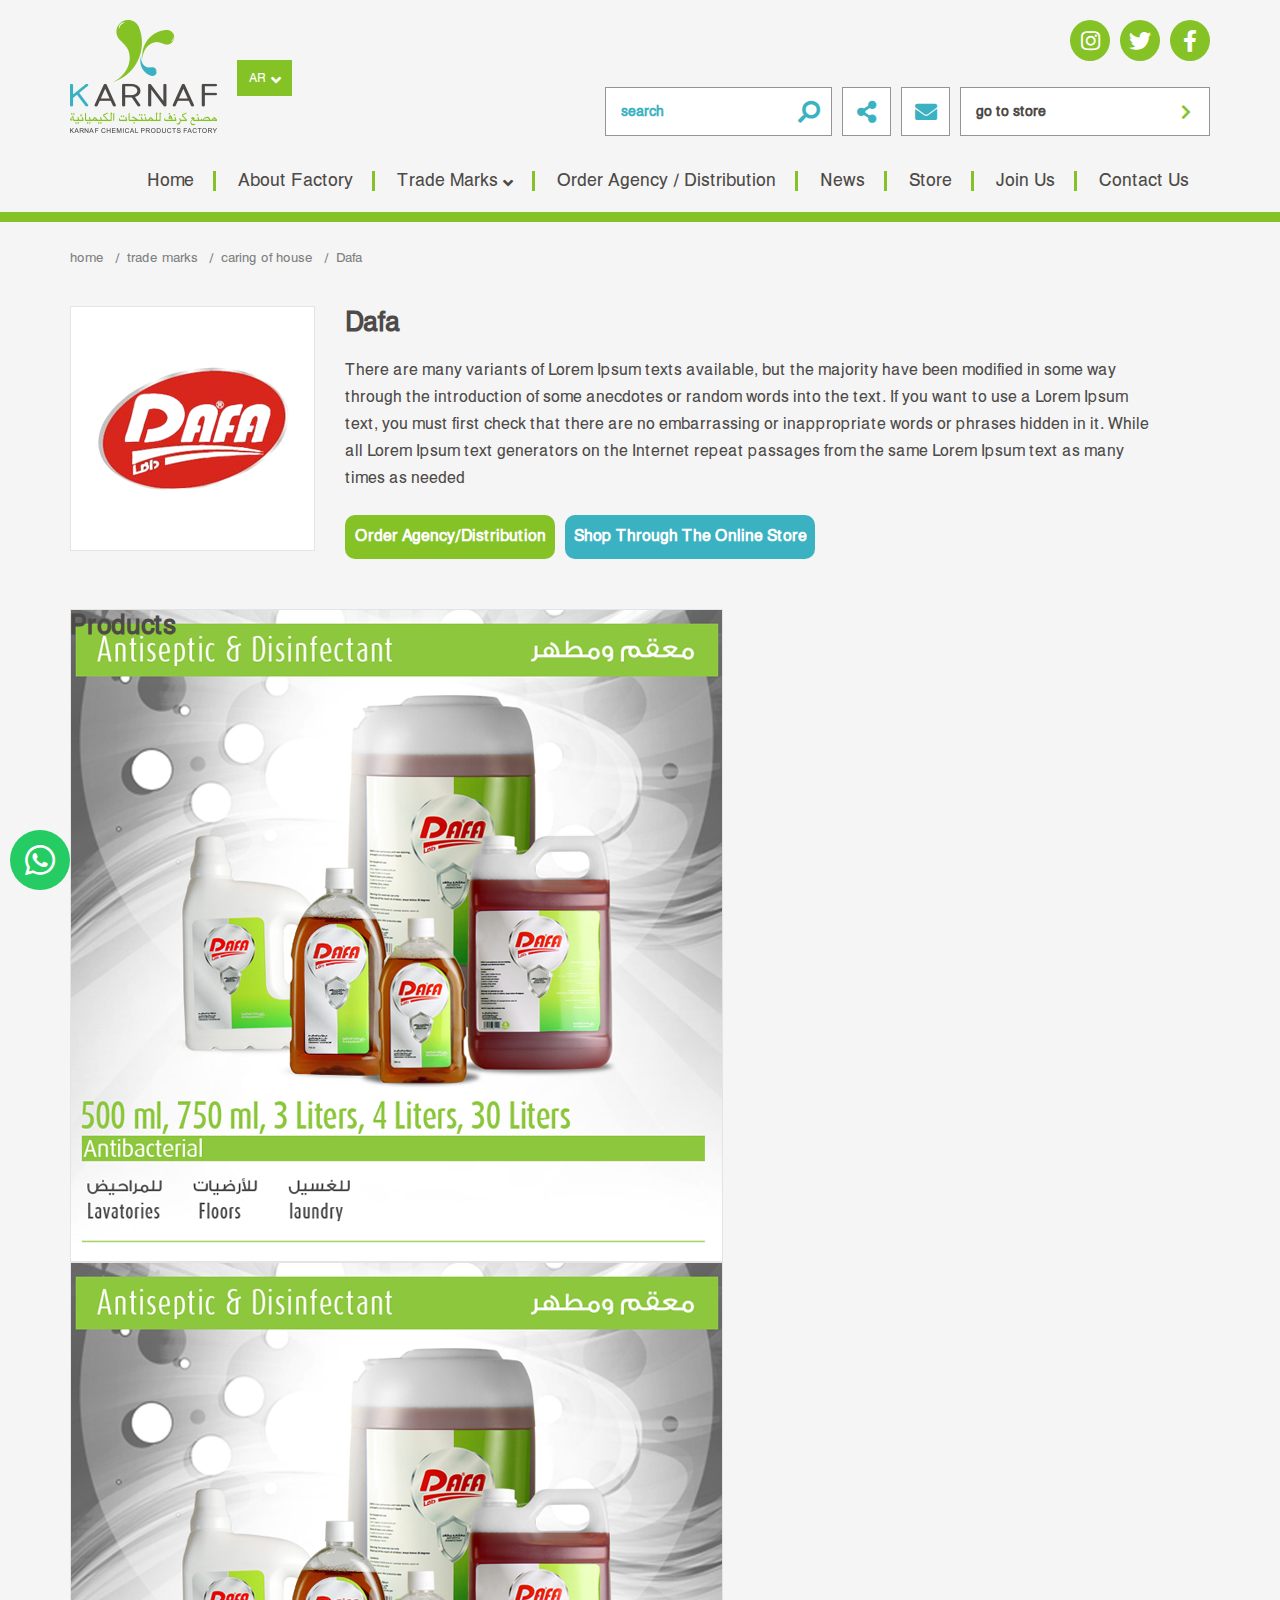
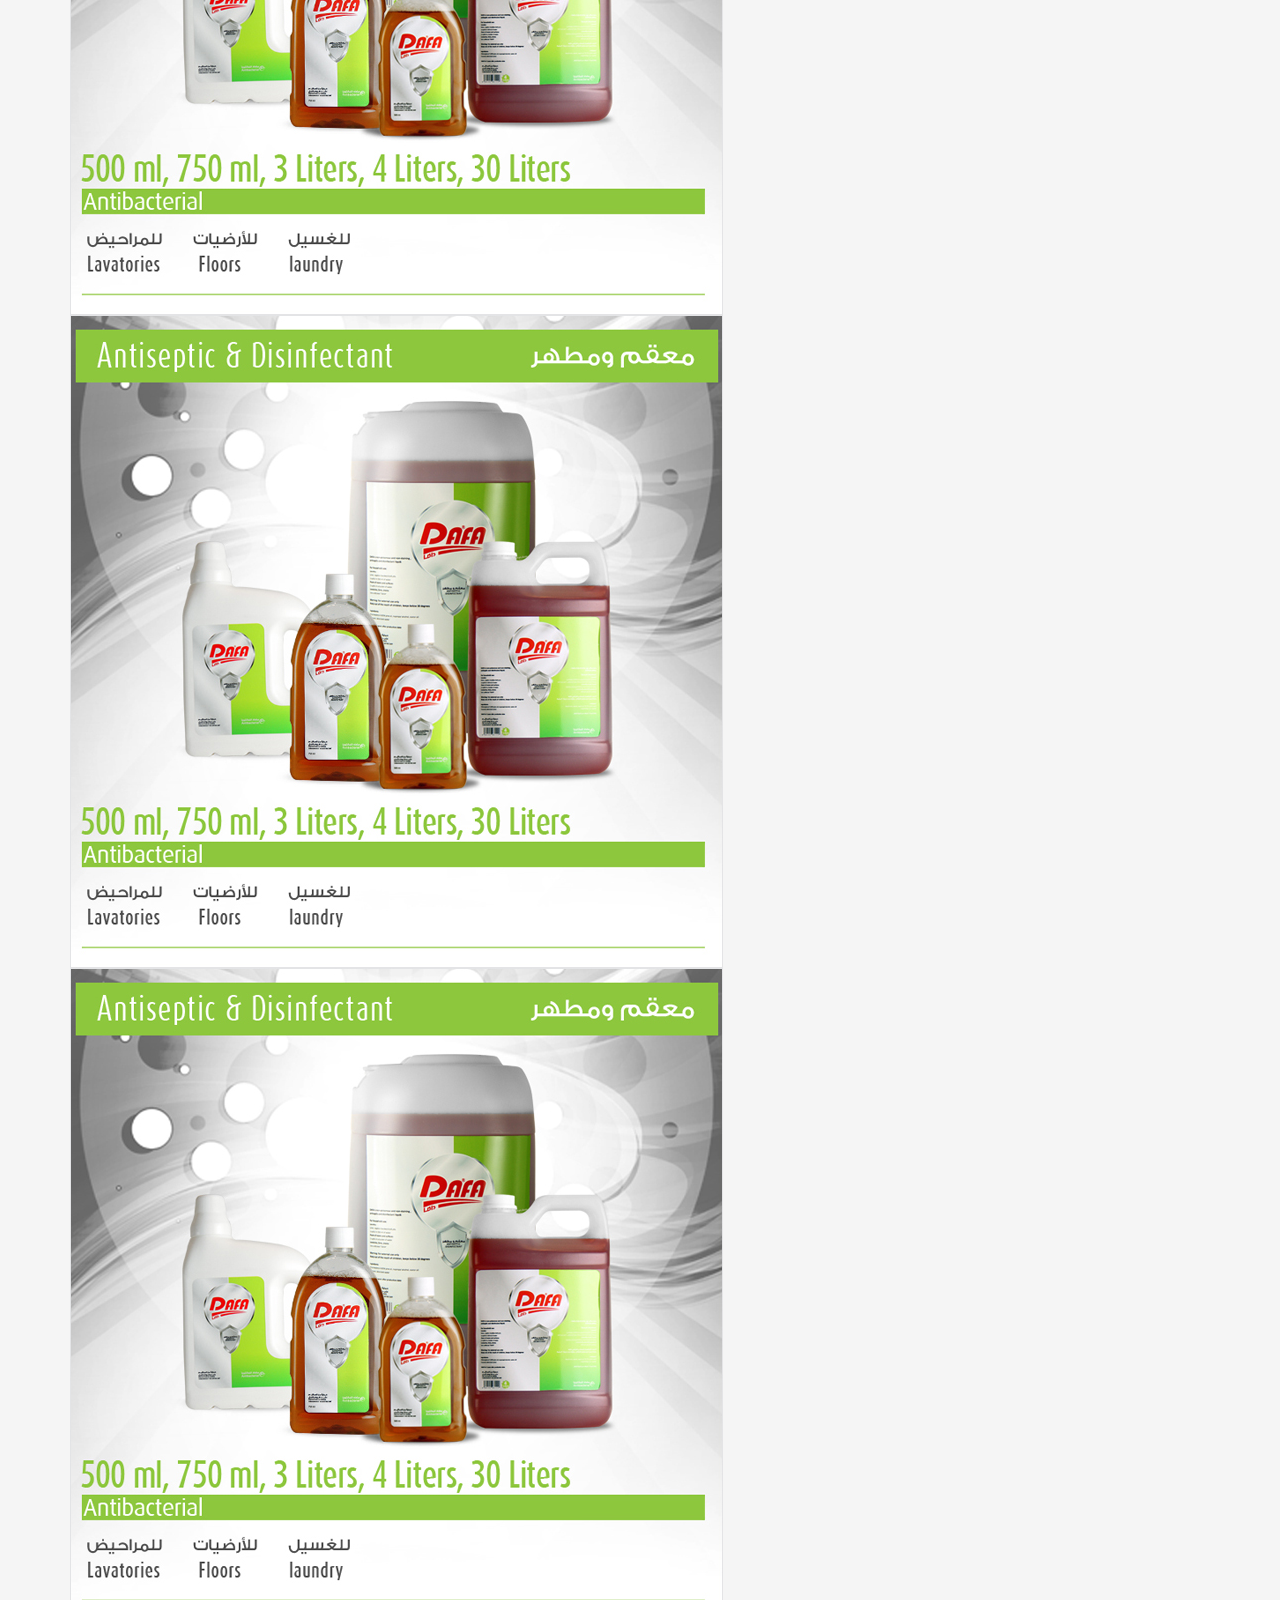
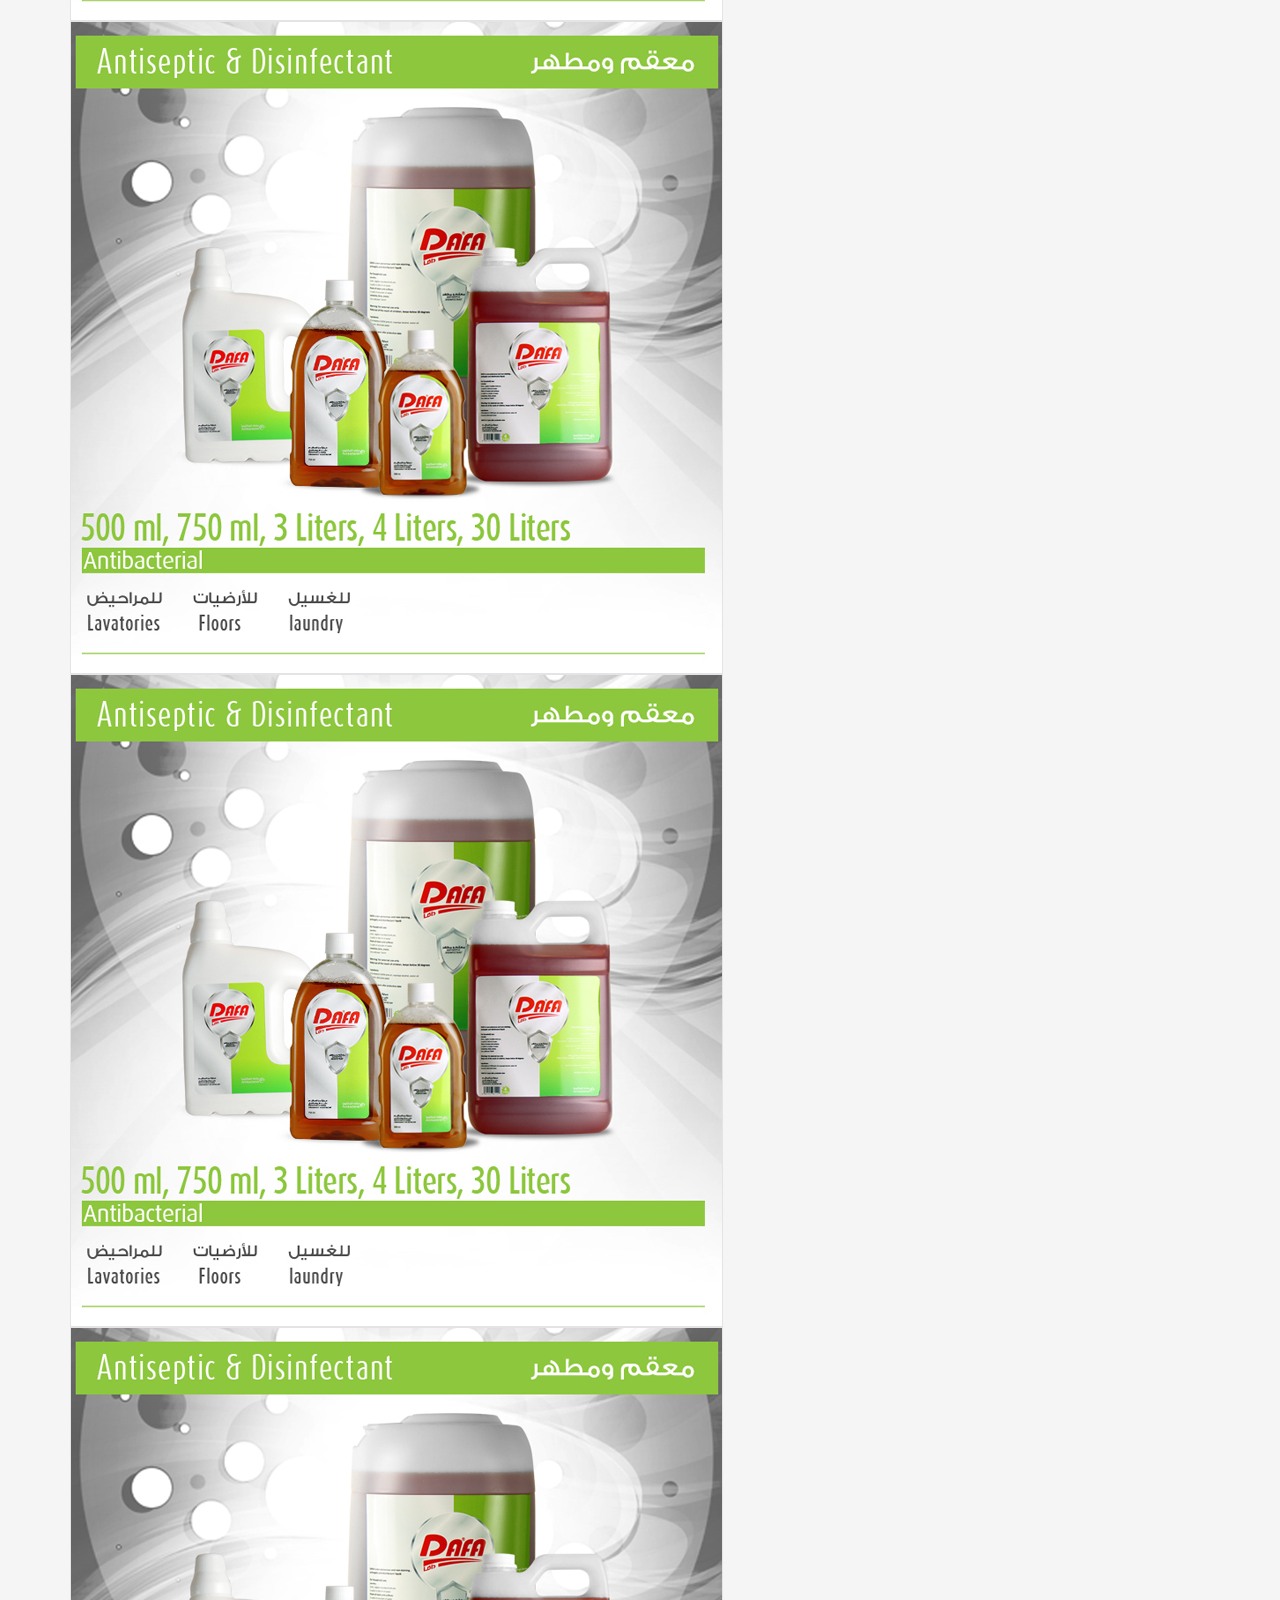
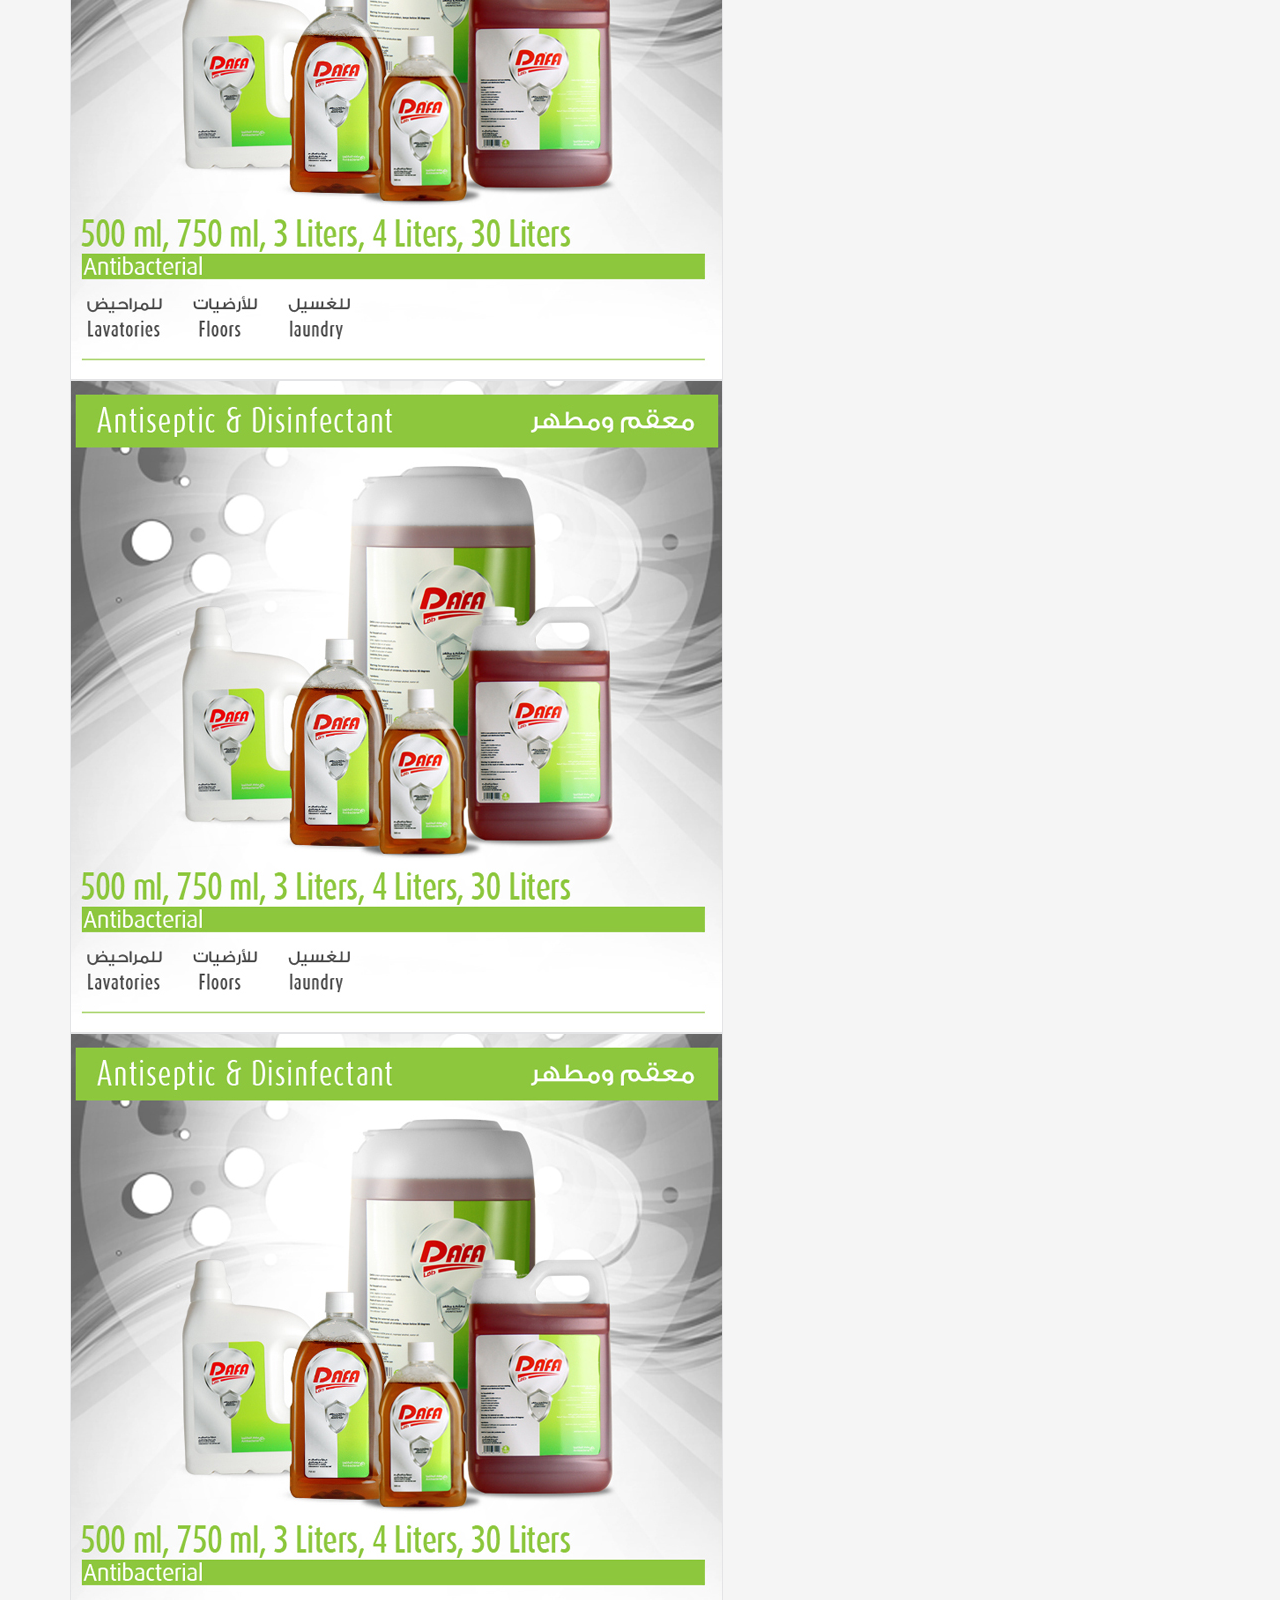
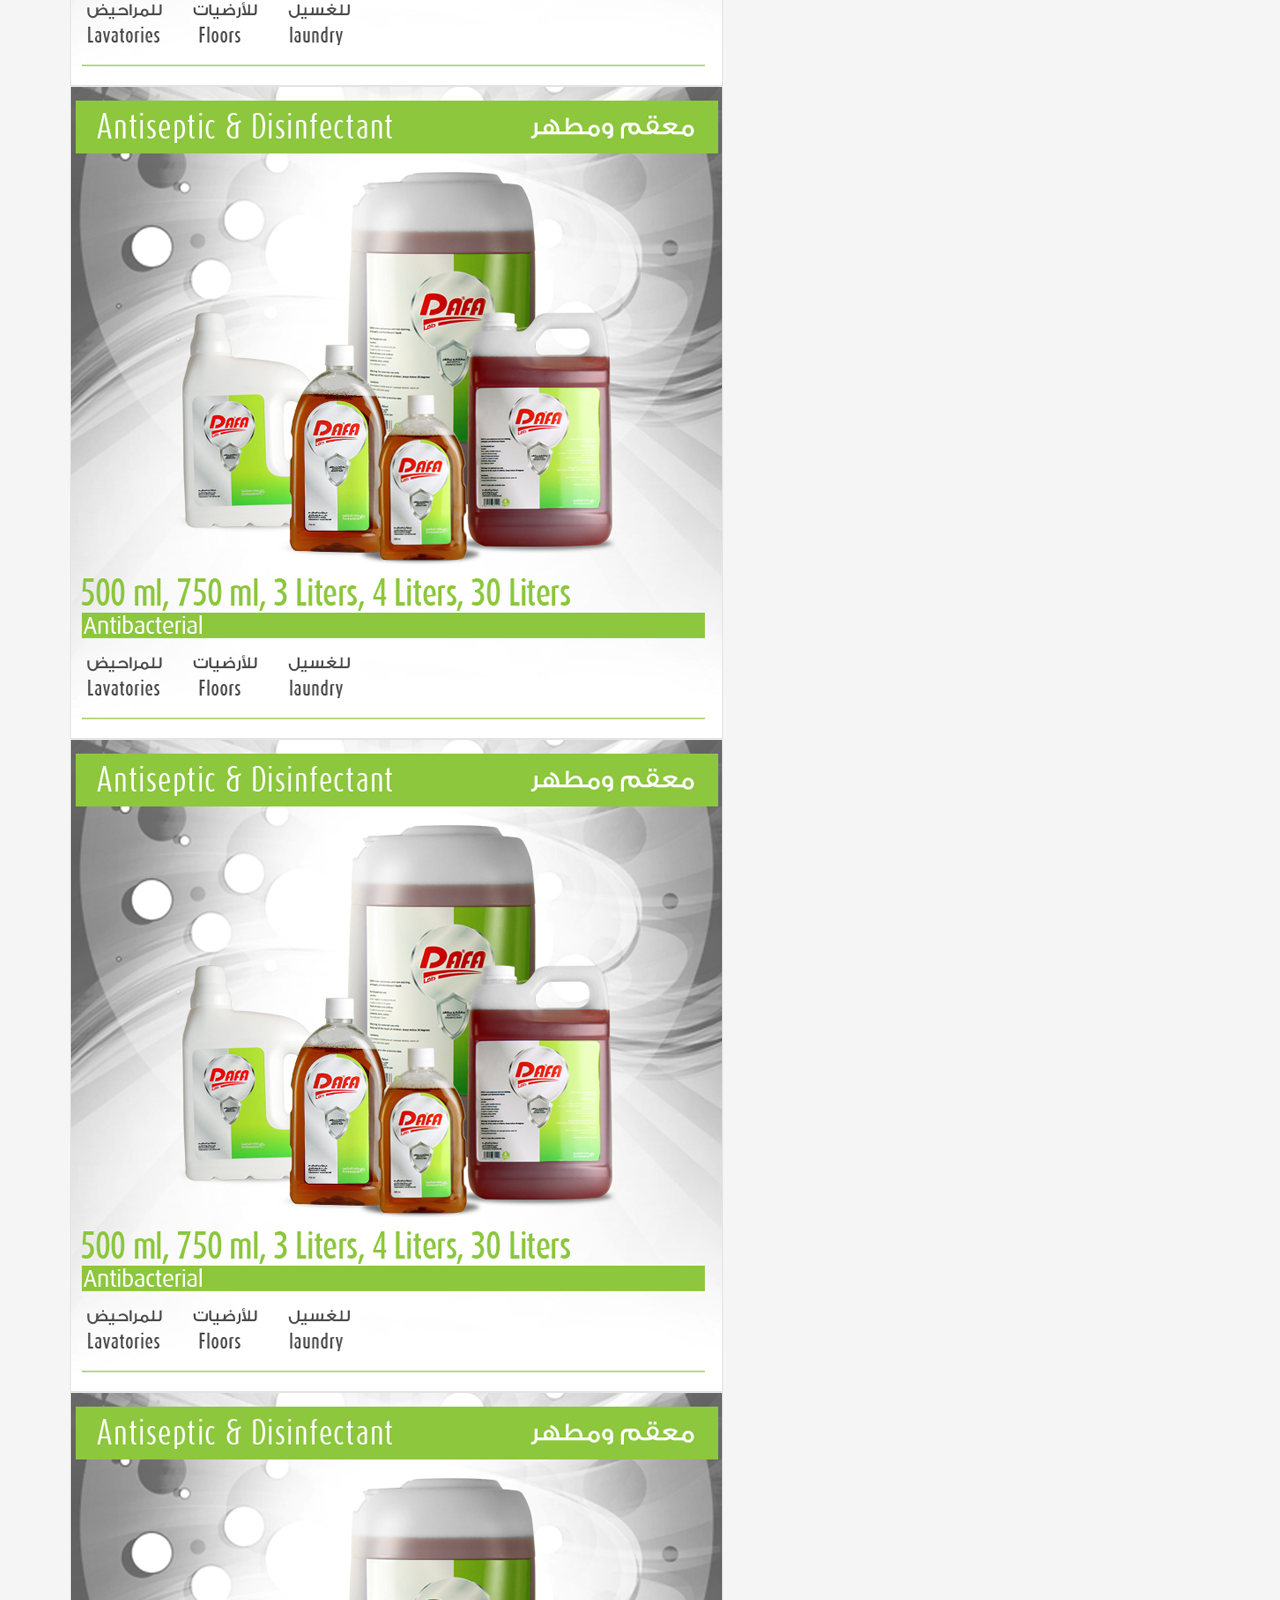
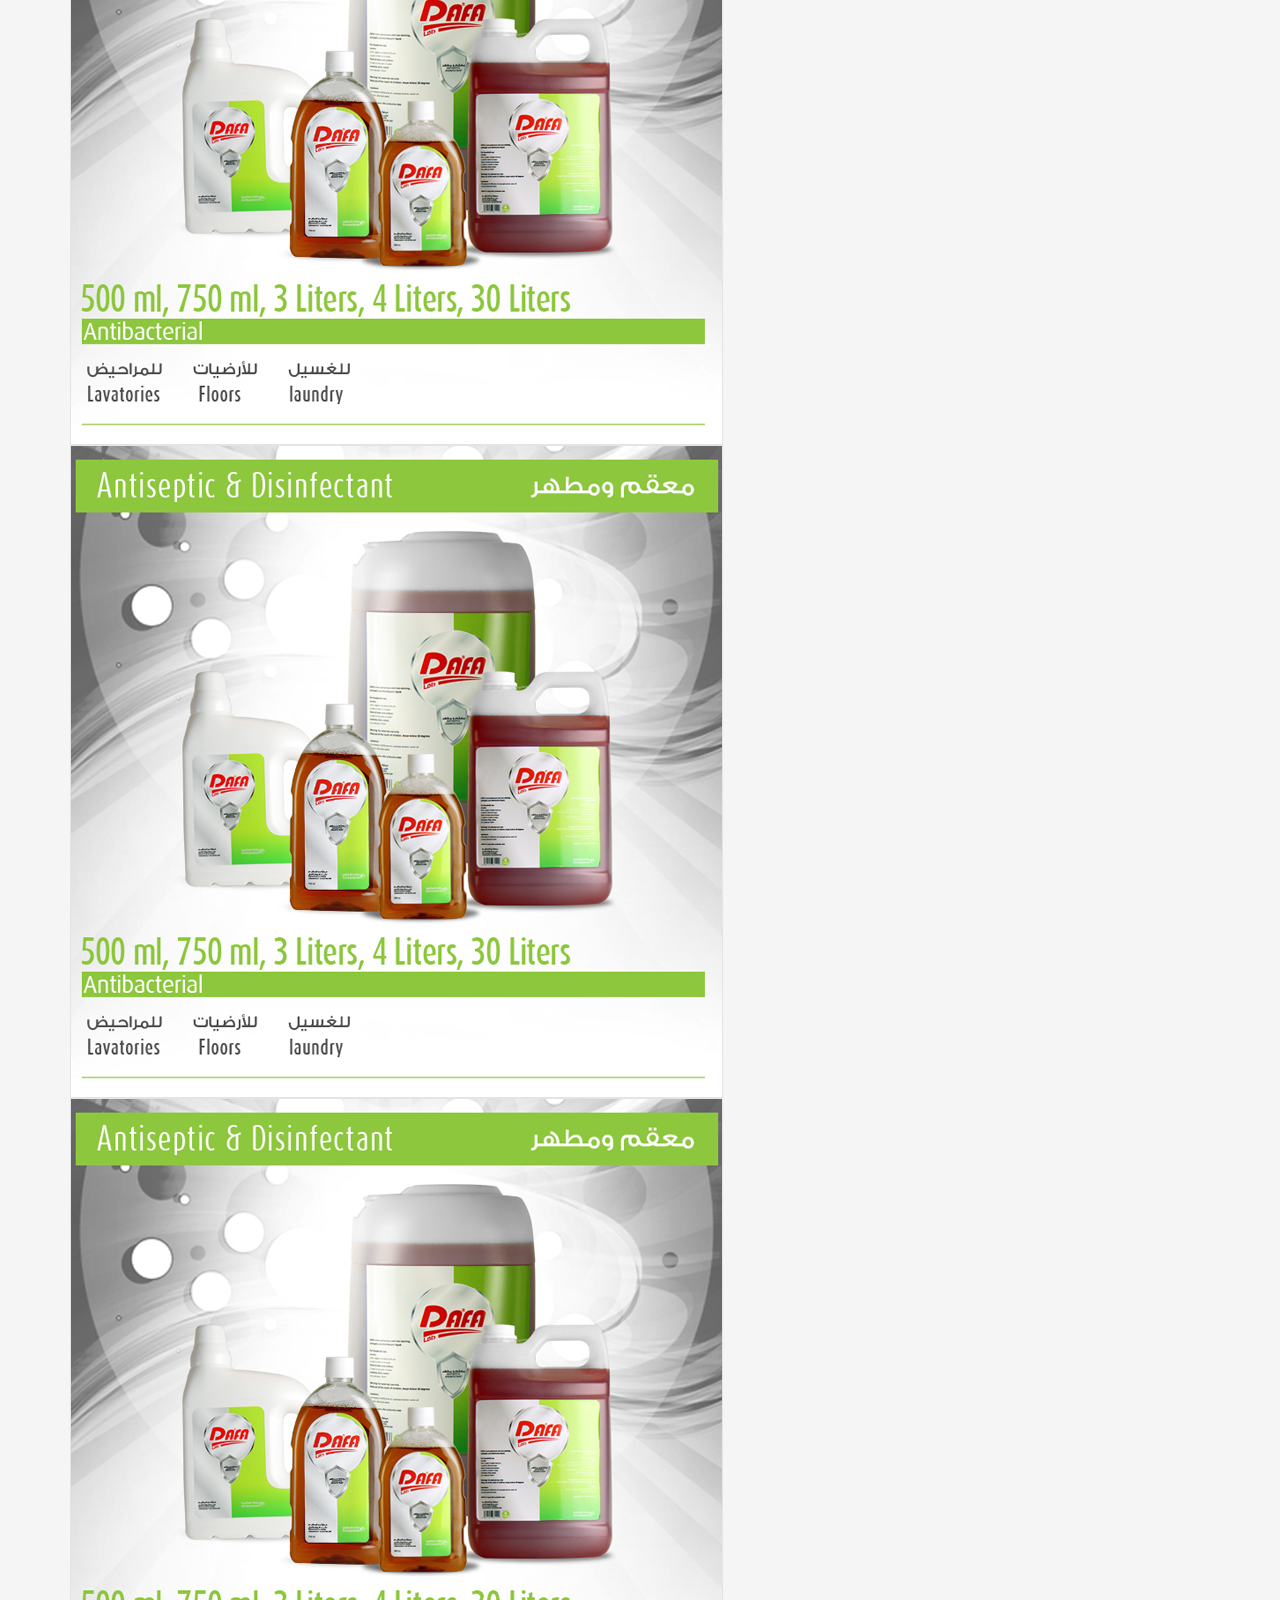
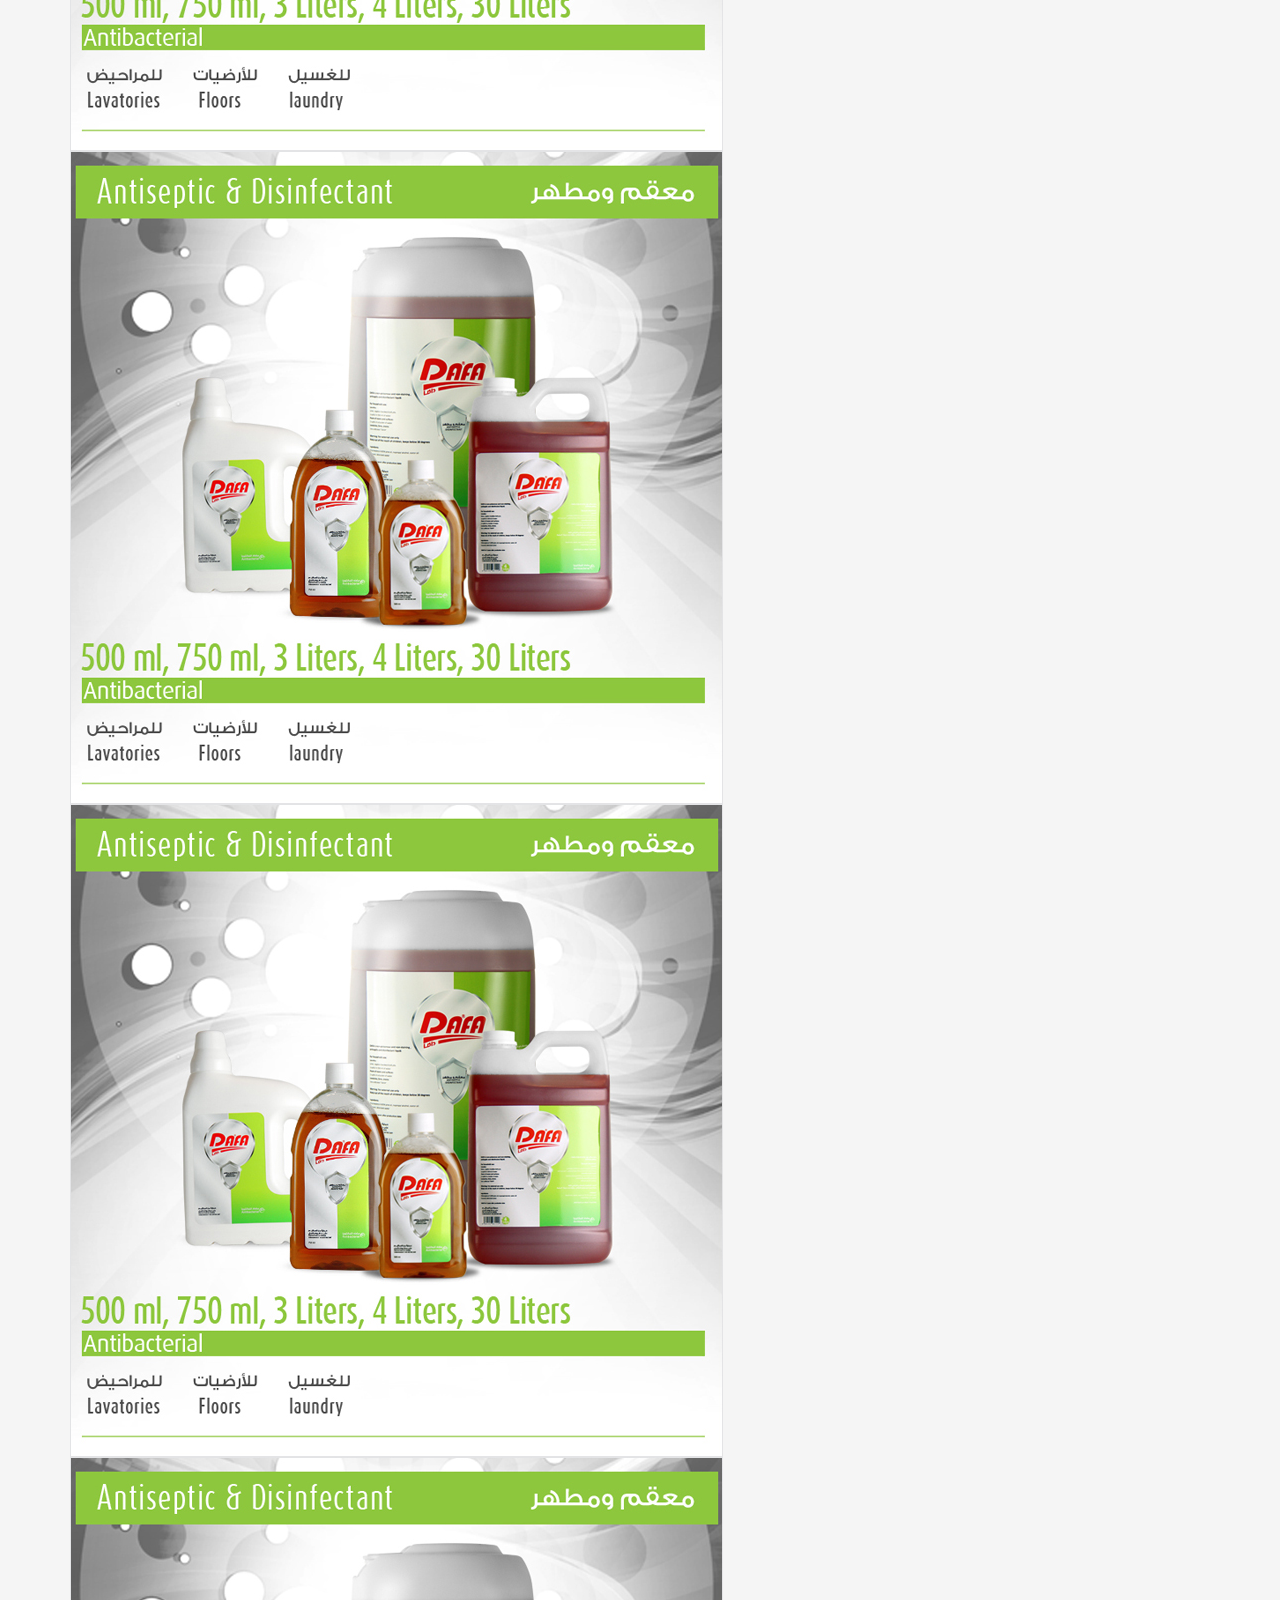
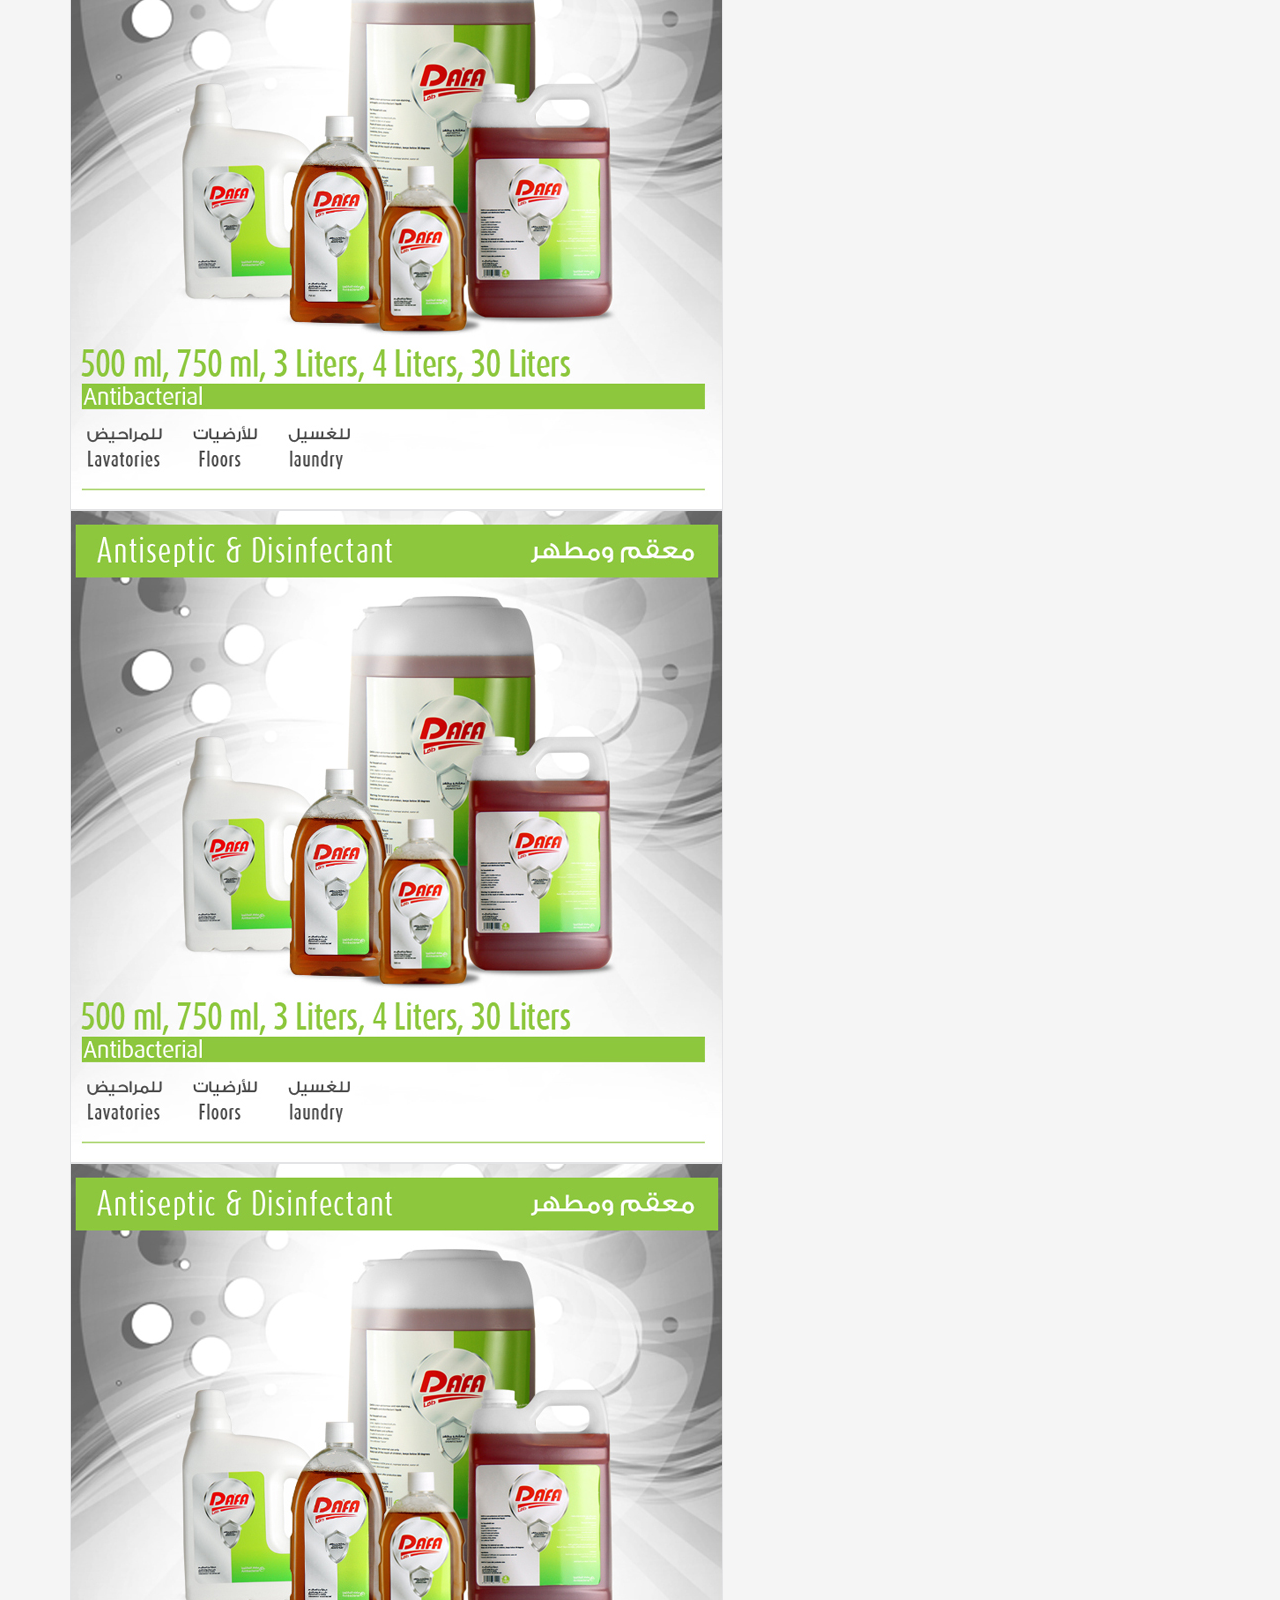
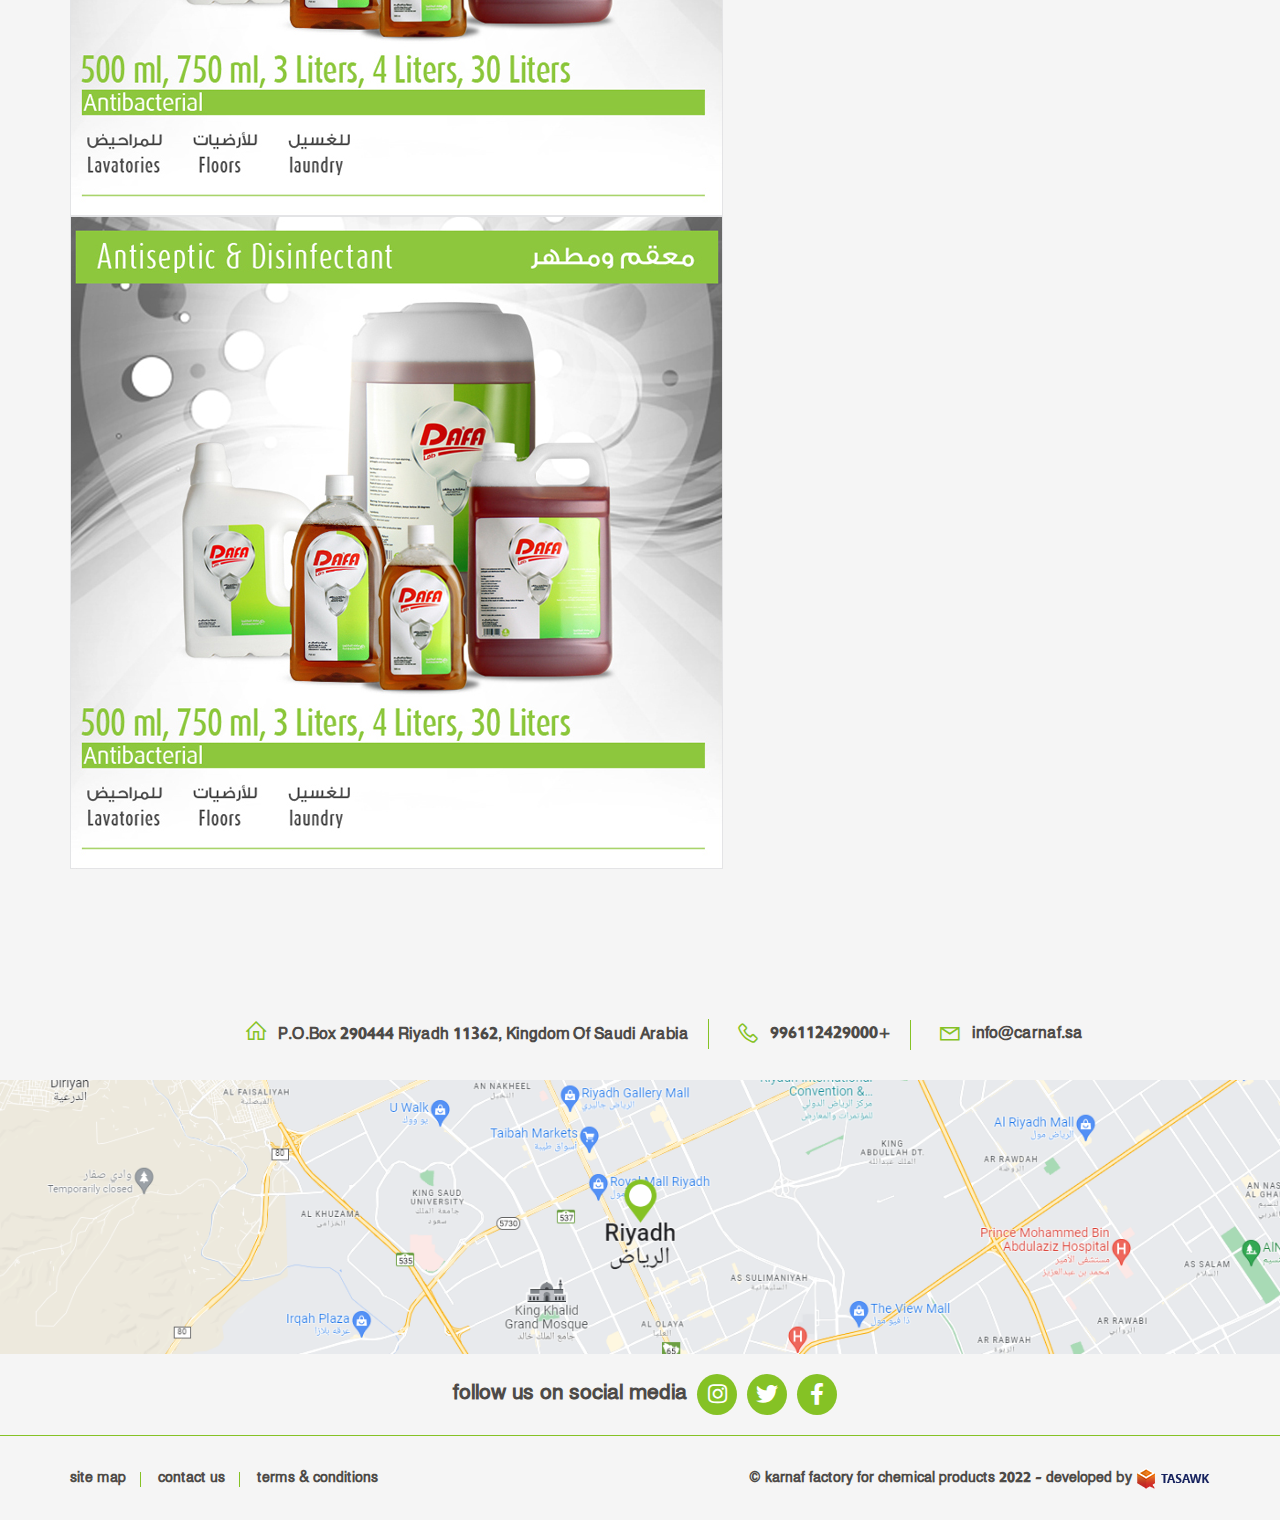
<file: brand-en.html>
<!DOCTYPE html>
<html lang="en" dir="ltr">
  <head>
    <meta charset="utf-8" />
    <meta http-equiv="X-UA-Compatible" content="IE=edge" />
    <meta name="viewport" content="width=device-width, initial-scale=1" />
    <title>karnaf factory / trade marks / caring of house / Dafa</title>
    <link rel="icon" href="images/fav.png" type="image/png" />
    <link rel="stylesheet" href="css/all.min.css" />
    <link rel="stylesheet" href="css/line-awesome.min.css" />
    <link rel="stylesheet" href="css/bootstrap.min.css" />
    <link rel="preconnect" href="https://fonts.googleapis.com">
    <link rel="preconnect" href="https://fonts.gstatic.com" crossorigin>
    <link rel="stylesheet" href="css/fontawesome.min.css" />
    <link rel="stylesheet" href="css/solid.css" />
    <link rel="stylesheet" href="css/fonts.css" />
    <link rel="stylesheet" href="css/animate.css" />
    <link rel="stylesheet" href="css/swiper.min.css" />
    <link rel="stylesheet" href="css/style.css" />
  </head>

  <body>
    <!-- preloader -->
    <div class="preloader">
      <div class="progress">
        <div class="progress-bar"></div>
      </div>
    </div>
    <!-- preloader -->
    <!-- whatsapp btn -->
    <button class="whats-btn"><i class="lab la-whatsapp"></i></button>
    <!-- whatsapp btn -->
    <!-- header section -->
    <header>
      <div class="top-header">
        <div class="container">
          <div class="nav-header">
            <div class="logo-lang-section">
              <figure class="img-logo">
                <a href="#"><img src="images/logo.png" class="img-fluid" /></a>
              </figure>
              <div class="lang-section">
                <div class="dropdown">
                  <div class="lang-word chevron-down">
                  
                    <span class="">ar</span>
                  </div>
                  <div class="dropdown-content">
                    <a class="cat-drop" href="index.html">العربيه</a>
                    <a class="cat-drop" href="index-en.html">English</a>
                  </div>
                </div>
              </div>
            </div>
           
            <div class="fixed-logo">
              <figure class="logo-sm">
                <a href="#"
                  ><img src="images/logo.png" class="img-fluid"
                /></a>
              </figure>
              <div class="lang-section">
                <div class="dropdown">
                  <div class="lang-word chevron-down">
                  
                    <span class="">ar</span>
                  </div>
                  <div class="dropdown-content">
                    <a class="cat-drop" href="index.html">العربيه</a>
                    <a class="cat-drop" href="index-en.html">English</a>
                  </div>
                </div>
              </div>
            </div>
          
            <div class="social-search-section">
              <ul class="social-list">
                <li><a href="#"><i class="fab fa-instagram"></i></a></li>
                <li><a href="#"><i class="fab fa-twitter"></i></a></li>
                <li><a href="#"><i class="fab fa-facebook-f"></i></a></li>
              </ul>
              <div class="search-baar">
                <div class="search-section ser-desktop" id="search-icon">
                  <form class="search-form">
                    <input
                      class="search-input"
                      type="text"
                      name=""
                      value=""
                      placeholder= "search"
                    />
                    <button class="search-button " >
                      <i class="fas fa-search"></i>
                    </button>
                   
                  </form>
                </div>
                <button class="share-btn">
                  <i class="fas fa-share-alt"></i>
                </button>

                <button class="share-btn">
                  <i class="fas fa-envelope"></i>
                </button>

                <button class="go-store-btn">
                 go to  store
                  <i class="fas fa-chevron-left"></i>
                </button>
              </div>
            
            </div>
           
            <div class="navgition">
              <div class="nav-head">
                <div class="lang-section">
                  <div class="dropdown">
                    <div class="lang-word chevron-down">
                    
                      <span class="">ar</span>
                    </div>
                    <div class="dropdown-content">
                      <a class="cat-drop" href="index.html">العربيه</a>
                      <a class="cat-drop" href="index-en.html">English</a>
                    </div>
                  </div>
                </div>
              </div>
              <ul class="big-menu list-unstyled">
                <li>
                  <a href="#"> home</a>
                </li>
               
                <li>
                  <a href="about-en.html"> about factory</a>
                </li>
                <li class=" slide-menu">
                  
                    <a href="#" class="menu-name cat-anchor chevron-down">
                  trade marks
                    </a>
                 
                
                 
                    <ul class="cats-div cats-dispaly cats-display-2 list-unstyled">
                     
                      <li class="cat-li has-level-2  slide-menu-3">
                        <a href="brands-en.html" class="slide-menu-2 cat-anchor fixall ">
                          <span>caring of house
                              <i class="fas fa-chevron-left"></i>
                            </span>
                        </a>

                        <ul class="cats-div  cats-dispaly-3   list-unstyled">
                     
                          <li class="cat-li has-level-2 ">
                            <a href="brand-en.html" class="cat-anchor fixall">
                              <span>dafa
                                 
                                </span>
                            </a>
                            
                          </li>
                          <li class="cat-li has-level-2 ">
                            <a href="#" class="cat-anchor fixall">
                              <span> our
                              
                              </span>
                            </a>
                          </li>
                        
                        </ul>





                      </li>
                      <li class="cat-li has-level-2  slide-menu-3">
                        <a href="#" class="slide-menu-2 cat-anchor fixall ">
                          <span>caring of beauty
                              <i class="fas fa-chevron-left"></i>
                            </span>
                        </a>

                        <ul class="cats-div  cats-dispaly-3   list-unstyled">
                     
                          <li class="cat-li has-level-2 ">
                            <a href="brand-en.html" class="cat-anchor fixall">
                              <span>dafa
                                 
                                </span>
                            </a>
                            
                          </li>
                          <li class="cat-li has-level-2 ">
                            <a href="#" class="cat-anchor fixall">
                              <span> our
                              
                              </span>
                            </a>
                          </li>
                        
                        </ul>





                      </li>
                    
                    </ul>
                 
                  <!-- slidedown-menu -->
                  <div class="cats-dispaly">
                    
                  </div>
                  <!-- slidedown-menu -->
                </li>
                <li>
                  <a href="#"> order agency / distribution</a>
                </li>
                <li>
                  <a href="add-review.html"> news</a>
                </li>
                <li>
                  <a href="#"> store</a>
                </li>
                <li>
                  <a href="careers-en.html"> join us</a>
                </li>
                <li>
                  <a href="#"> contact us</a>
                </li>
              </ul>
            </div>
           
         
          <div class="show-icons">
            <a
            role="button"
            type="button"
            title=""
            class="add-to fixed-search"
          >
            <span class="open-search"> </span>
          </a>
           
           
            <a class="menu-bars fixall" id="menu-id" href="#!">
              <div class="hamburger-lines">
                <span class="line line1"></span>
                <span class="line line2"></span>
                <span class="line line3"></span>
              </div>
            </a>

          </div>
        </div>
     
      </div>
      <div class="overlay-box">
        <a role="button" type="button" title="" class="add-to fixed-search">
          <span class="open-search"></span>
        </a>
      </div>
      <div class="header-border">

      </div>
    </header>

    <!-- header section     -->
       <!-- brands-section -->
       <div class="brands-section change-padding">
        <div class="container">
           <!-- breadcrumb section -->
     <div class="breadcrumb-sec breadcrumb-container">
     
       
      <ol class="breadcrumb">
        <li class="item-home">
          <a class="bread-link bread-home aFixx" href="index.html">home</a>
        </li>
        <li class="item-home">
          <span class="bread-current">trade marks</span>
        </li>
        <li class="item-home">
          <span class="bread-current">caring of house</span>
        </li>
     
        <li class="active item-23">
          <span class="bread-current">Dafa</span>
        </li>
      </ol>
     
    </div>
  
  
     <!-- end breadcrumb section -->
    
    
     <div class="brand-details">
      <div class="brand-img">
        <figure>
          <img src="images/trade-mark/04.png" alt="brand img">
        </figure>
      </div>
      <div class="brand-text">
        <h2 class="about-us-head">
          dafa
        </h2>
        <p>
          There are many variants of Lorem Ipsum texts available, but the majority have been modified in some way through the introduction of some anecdotes or random words into the text. If you want to use a Lorem Ipsum text, you must first check that there are no embarrassing or inappropriate words or phrases hidden in it. While all Lorem Ipsum text generators on the Internet repeat passages from the same Lorem Ipsum text as many times as needed        </p>
        <div class="brand-btns">
          <a href="#" class="order-btn">order agency/distribution</a>
          <a href="#" class="shop-btn">Shop through the online store</a>
        </div>
      </div>
    </div>
    
    <!-- flux slider -->
    <div id="slider" class="flux-slider">
      <h2 class="about-us-head">products</h2>
      <div class="slider-images">
        <img data-title="liquid hand soap" src="images/products/01.jpg" alt="product" />
        <img data-title="liquid dish soap" src="images/products/01.jpg" alt="product" />
        <img data-title="sterile and disinfectant" src="images/products/01.jpg" alt="product" />
        <img data-title="antiseptic" src="images/products/01.jpg" alt="product" />
        <img data-title="glass polish" src="images/products/01.jpg" alt="product" />
        <img data-title="surface disinfectant" src="images/products/01.jpg" alt="product" />
        <img data-title="abaya shampoo" src="images/products/01.jpg" alt="product" />
        <img data-title="Liquid laundry soap" src="images/products/01.jpg" alt="product" />
        <img data-title="soft fabrics" src="images/products/01.jpg" alt="product" />
        <img data-title="igniter eliminator" src="images/products/01.jpg" alt="product" />
        <img data-title="floor cleaner" src="images/products/01.jpg" alt="product" />
        <img data-title="Hand sanitizer" src="images/products/01.jpg" alt="product" />
        <img data-title="clor" src="images/products/01.jpg" alt="product" />
        <img data-title="Carpet and rug shampoo" src="images/products/01.jpg" alt="product" />
        <img data-title="Air Freshener" src="images/products/01.jpg" alt="product" />
        <img data-title="toilet disinfectant" src="images/products/01.jpg" alt="product" />
        <img data-title="super jel" src="images/products/01.jpg" alt="product" />
        <img data-title="vegetable sterilizer" src="images/products/01.jpg" alt="product" />
        <img data-title="foaming hand soap" src="images/products/01.jpg" alt="product" />
        <img data-title="Shower Gel" src="images/products/01.jpg" alt="product" />
      </div>
     
      
    </div>
    <!-- flux slider -->
    </div>
    </div>

    <!-- contact-section -->
   <div class="contact-section">
    <div class="container">
     <ul class="contact-list">
      <li class="home-icon"> P.O.Box 290444 Riyadh 11362, Kingdom Of Saudi Arabia<i class="las la-home"></i></li>
      <li><a href="#">+996112429000<i class="las la-phone"></i></a></li>
      <li><a href="#"> info@carnaf.sa<i class="las la-envelope"></i></a></li>
     

     </ul>
    </div>
   </div>
   <div class="map">
    <figure>
      <img src="images/map.png" alt="map">
    </figure>
   </div>
   <div class="social-div">
    <div class="container">
      <ul class="social-div-list social-list">
        <li>follow us on social media</li>
        <li><a href="#"><i class="fab fa-instagram"></i></a></li>
        <li><a href="#"><i class="fab fa-twitter"></i></a></li>
        <li><a href="#"><i class="fab fa-facebook-f"></i></a></li>
      </ul>
    </div>
   </div>
   
   
     <!-- contact-section -->

    

    <!-- footer section -->
   <footer>
    <div class="container">
      <div class="footer-content">
        <ul class="footer-links">
          <li><a href="#">site map</a></li>
          <li><a href="#">contact us</a></li>
          <li><a href="#">terms & conditions</a></li>
        </ul>
        <span class="copyrights">© karnaf factory for chemical products 2022 - developed by<a href="#"><img src="images/tasawk-en.png"></a></span>
      </div>
    </div>
   </footer>
    <!-- footer section -->
    <!-- arrow to top -->
   <a class="arrow-top">
      <i class="las la-arrow-up"></i>
    </a>
    <!-- arrow to top -->
    <script src="js/jquery-3.4.1.min.js"></script>
    <script src="js/bootstrap.min.js"></script>
    <script src="js/wow.min.js"></script>
    <script src="js/swiper.min.js"></script>
    <script src="js/script.js"></script>
    <script src="js/flux.js"></script>
  </body>
</html>
</file>
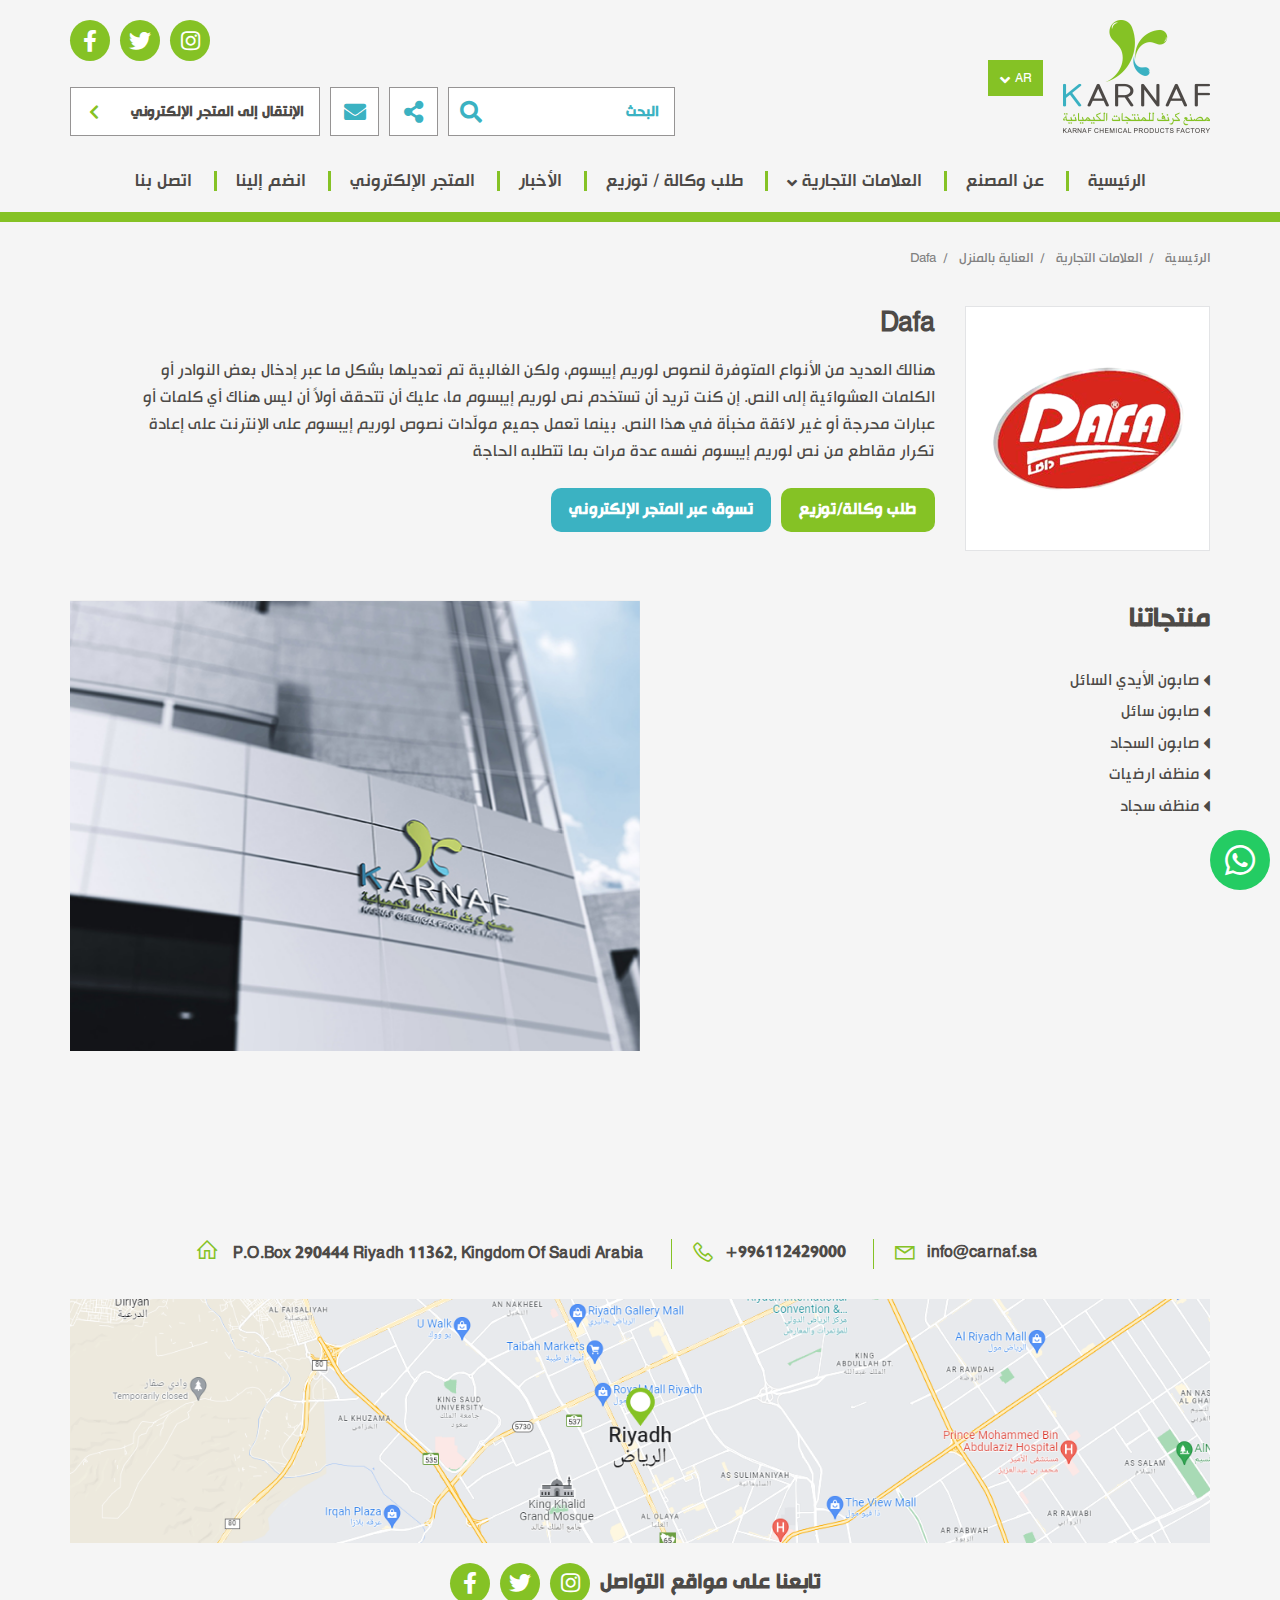
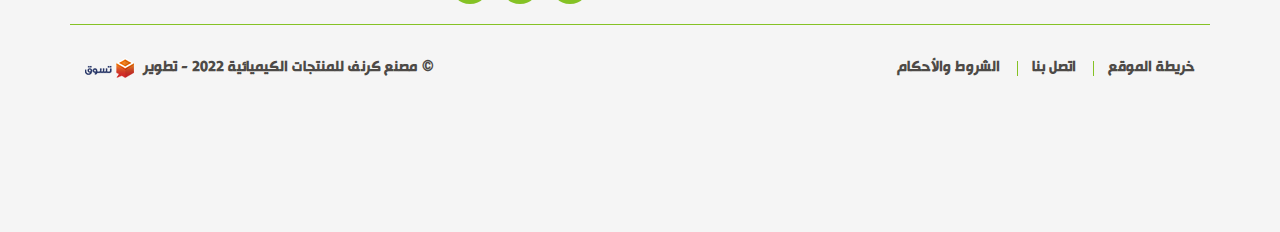
<file: brand.html>
<!DOCTYPE html>
<html lang="ar" dir="rtl">
  <head>
    <meta charset="utf-8" />
    <meta http-equiv="X-UA-Compatible" content="IE=edge" />
    <meta name="viewport" content="width=device-width, initial-scale=1" />
    <title>مصنع كرنف / العلامات التجارية / العناية بالمنزل / دافا</title>
    <link rel="icon" href="images/fav.png" type="image/png" />
    <link rel="stylesheet" href="css/all.min.css" />
    <link rel="stylesheet" href="css/line-awesome.min.css" />
    <link rel="stylesheet" href="css/bootstrap.min.css" />
    <link rel="stylesheet" href="css/bootstrap-rtl.min.css" />
    <link rel="preconnect" href="https://fonts.googleapis.com">
    <link rel="preconnect" href="https://fonts.gstatic.com" crossorigin>
    <link rel="stylesheet" href="css/fontawesome.min.css" />
    <link rel="stylesheet" href="css/solid.css" />
    <link rel="stylesheet" href="css/fonts.css" />
    <link rel="stylesheet" href="css/animate.css" />
    <link rel="stylesheet" href="css/swiper.min.css" />
    <link rel="stylesheet" href="css/blindify.min.css" media="all" />
 
    <link rel="stylesheet" href="css/style.css" />
  </head>

  <body>
    <!-- preloader -->
    <div class="preloader">
      <div class="progress">
        <div class="progress-bar"></div>
      </div>
    </div>
    <!-- preloader -->
    <!-- whatsapp btn -->
    <button class="whats-btn"><i class="lab la-whatsapp"></i></button>
    <!-- whatsapp btn -->
    <!-- header section -->
    <header>
      <div class="top-header">
        <div class="container">
          <div class="nav-header">
            <div class="logo-lang-section">
              <figure class="img-logo">
                <a href="#"><img src="images/logo.png" class="img-fluid" /></a>
              </figure>
              <div class="lang-section">
                <div class="dropdown">
                  <div class="lang-word chevron-down">
                  
                    <span class="">ar</span>
                  </div>
                  <div class="dropdown-content">
                    <a class="cat-drop" href="index.html">العربيه</a>
                    <a class="cat-drop" href="index-en.html">English</a>
                  </div>
                </div>
              </div>
            </div>
           
            <div class="fixed-logo">
              <figure class="logo-sm">
                <a href="#"
                  ><img src="images/logo.png" class="img-fluid"
                /></a>
              </figure>
              <div class="lang-section">
                <div class="dropdown">
                  <div class="lang-word chevron-down">
                  
                    <span class="">ar</span>
                  </div>
                  <div class="dropdown-content">
                    <a class="cat-drop" href="index.html">العربيه</a>
                    <a class="cat-drop" href="index-en.html">English</a>
                  </div>
                </div>
              </div>
            </div>
          
            <div class="social-search-section">
              <ul class="social-list">
                <li><a href="#"><i class="fab fa-instagram"></i></a></li>
                <li><a href="#"><i class="fab fa-twitter"></i></a></li>
                <li><a href="#"><i class="fab fa-facebook-f"></i></a></li>
              </ul>
              <div class="search-baar">
                <div class="search-section ser-desktop" id="search-icon">
                  <form class="search-form">
                    <input
                      class="search-input"
                      type="text"
                      name=""
                      value=""
                      placeholder= "البحث"
                    />
                    <button class="search-button " >
                      <i class="fas fa-search"></i>
                    </button>
                   
                  </form>
                </div>
                <button class="share-btn">
                  <i class="fas fa-share-alt"></i>
                </button>

                <button class="share-btn">
                  <i class="fas fa-envelope"></i>
                </button>

                <button class="go-store-btn">
                  الإنتقال إلى المتجر الإلكتروني 
                  <i class="fas fa-chevron-left"></i>
                </button>
              </div>
            
            </div>
           
            <div class="navgition">
              <div class="nav-head">
                <div class="lang-section">
                  <div class="dropdown">
                    <div class="lang-word chevron-down">
                    
                      <span class="">ar</span>
                    </div>
                    <div class="dropdown-content">
                      <a class="cat-drop" href="index.html">العربيه</a>
                      <a class="cat-drop" href="index-en.html">English</a>
                    </div>
                  </div>
                </div>
              </div>
              <ul class="big-menu list-unstyled">
                <li>
                  <a href="#"> الرئيسية</a>
                </li>
               
                <li>
                  <a href="#"> عن المصنع</a>
                </li>
                <li class=" slide-menu">
                  
                    <a href="about.html" class="menu-name cat-anchor chevron-down">
                    العلامات التجارية
                    </a>
                 
                
                 
                    <ul class="cats-div cats-dispaly cats-display-2 list-unstyled">
                     
                      <li class="cat-li has-level-2  slide-menu-3">
                        <a href="brands.html" class="slide-menu-2 cat-anchor fixall ">
                          <span>العناية بالمنزل 
                              <i class="fas fa-chevron-left"></i>
                            </span>
                        </a>

                        <ul class="cats-div  cats-dispaly-3   list-unstyled">
                     
                          <li class="cat-li has-level-2 ">
                            <a href="brand.html" class="cat-anchor fixall">
                              <span>دافا
                                 
                                </span>
                            </a>
                            
                          </li>
                          <li class="cat-li has-level-2 ">
                            <a href="#" class="cat-anchor fixall">
                              <span> أور
                              
                              </span>
                            </a>
                          </li>
                        
                        </ul>





                      </li>
                      <li class="cat-li has-level-2  slide-menu-3">
                        <a href="#" class="slide-menu-2 cat-anchor fixall ">
                          <span>العناية بالجمال
                              <i class="fas fa-chevron-left"></i>
                            </span>
                        </a>

                        <ul class="cats-div  cats-dispaly-3   list-unstyled">
                     
                          <li class="cat-li has-level-2 ">
                            <a href="brand.html" class="cat-anchor fixall">
                              <span>دافا
                                 
                                </span>
                            </a>
                            
                          </li>
                          <li class="cat-li has-level-2 ">
                            <a href="#" class="cat-anchor fixall">
                              <span> أور
                              
                              </span>
                            </a>
                          </li>
                        
                        </ul>





                      </li>
                    
                    </ul>
                 
                  <!-- slidedown-menu -->
                  <div class="cats-dispaly">
                    
                  </div>
                  <!-- slidedown-menu -->
                </li>
                <li>
                  <a href="#"> طلب وكالة / توزيع</a>
                </li>
                <li>
                  <a href="add-review.html"> الأخبار</a>
                </li>
                <li>
                  <a href="#"> المتجر الإلكتروني</a>
                </li>
                <li>
                  <a href="careers.html"> انضم إلينا</a>
                </li>
                <li>
                  <a href="#"> اتصل بنا</a>
                </li>
              </ul>
            </div>
           
         
          <div class="show-icons">
            <a
            role="button"
            type="button"
            title=""
            class="add-to fixed-search"
          >
            <span class="open-search"> </span>
          </a>
           
           
            <a class="menu-bars fixall" id="menu-id" href="#!">
              <div class="hamburger-lines">
                <span class="line line1"></span>
                <span class="line line2"></span>
                <span class="line line3"></span>
              </div>
            </a>

          </div>
        </div>
     
      </div>
      <div class="overlay-box">
        <a role="button" type="button" title="" class="add-to fixed-search">
          <span class="open-search"></span>
        </a>
      </div>
      <div class="header-border">

      </div>
    </header>

    <!-- header section     -->
   
    <!-- brand-section -->
    <div class="brands-section change-padding">
      <div class="container">
         <!-- breadcrumb section -->
   <div class="breadcrumb-sec breadcrumb-container">
   
     
      <ol class="breadcrumb">
        <li class="item-home">
          <a class="bread-link bread-home aFixx" href="index.html">الرئيسية</a>
        </li>
        <li class="item-home">
          <span class="bread-current">العلامات التجارية</span>
        </li>
        <li class="item-home">
          <span class="bread-current">العناية بالمنزل</span>
        </li>
     
        <li class="active item-23">
          <span class="bread-current">Dafa</span>
        </li>
      </ol>
   
  </div>


   <!-- end breadcrumb section -->
   

<div class="brand-details">
  <div class="brand-img">
    <figure>
      <img src="images/trade-mark/04.png" alt="brand img">
    </figure>
  </div>
  <div class="brand-text">
    <h2 class="about-us-head">
      dafa
    </h2>
    <p>
      هنالك العديد من الأنواع المتوفرة لنصوص لوريم إيبسوم، ولكن الغالبية تم تعديلها بشكل ما عبر إدخال بعض النوادر أو الكلمات العشوائية إلى النص. إن كنت تريد أن تستخدم نص لوريم إيبسوم ما، عليك أن تتحقق أولاً أن ليس هناك أي كلمات أو عبارات محرجة أو غير لائقة مخبأة في هذا النص. بينما تعمل جميع مولّدات نصوص لوريم إيبسوم على الإنترنت على إعادة تكرار مقاطع من نص لوريم إيبسوم نفسه عدة مرات بما تتطلبه الحاجة
    </p>
    <div class="brand-btns">
      <a href="#" class="order-btn">طلب وكالة/توزيع</a>
      <a href="#" class="shop-btn">تسوق عبر المتجر الإلكتروني</a>
    </div>
  </div>
</div>

<!-- flux slider -->
<div class="brand-slider">
  <div class="slider-text">
    <h3 class="about-us-head">
      منتجاتنا
    </h3>
    <ul id="css3dimagePager">
      <li >صابون الأيدي السائل</li>
      <li >صابون سائل</li>
      <li >صابون السجاد</li>
      <li >منظف ارضيات</li>
      <li >منظف سجاد</li>
      </ul>
  </div>
  
  <div id="css3dimageslider" class="transparency">
    <ul>
        <li> <img style="width: 100%;" src="images/products/01.jpg" class="first"> </li>
        <li> <img style="width: 100%;" src="images/about.jpg" class="second"> </li>
        <li> <img style="width: 100%;" src="images/products/01.jpg" class="first"> </li>
        <li> <img style="width: 100%;" src="images/about.jpg" class="second"> </li>
        <li> <img style="width: 100%;" src="images/products/01.jpg" class="first"> </li>
    </ul>
  </div>



</div>



<!-- flux slider -->
  
  
    
    <!-- brand section -->

    <!-- contact-section -->
   <div class="contact-section">
    <div class="container">
     <ul class="contact-list">
      <li><a href="#"><i class="las la-envelope"></i> info@carnaf.sa</a></li>
      <li><a href="#"><i class="las la-phone"></i>+996112429000</a></li>
<li class="home-icon"><i class="las la-home"></i> P.O.Box 290444 Riyadh 11362, Kingdom Of Saudi Arabia</li>
     </ul>
    </div>
   </div>
   <div class="map">
    <figure>
      <img src="images/map.png" alt="map">
    </figure>
   </div>
   <div class="social-div">
    <div class="container">
      <ul class="social-div-list social-list">
        <li>تابعنا على مواقع التواصل</li>
        <li><a href="#"><i class="fab fa-instagram"></i></a></li>
        <li><a href="#"><i class="fab fa-twitter"></i></a></li>
        <li><a href="#"><i class="fab fa-facebook-f"></i></a></li>
      </ul>
    </div>
   </div>
   
   
     <!-- contact-section -->

    

    <!-- footer section -->
   <footer>
    <div class="container">
      <div class="footer-content">
        <ul class="footer-links">
          <li><a href="#">خريطة الموقع</a></li>
          <li><a href="#">اتصل بنا</a></li>
          <li><a href="#">الشروط والأحكام</a></li>
        </ul>
        <span class="copyrights">© مصنع كرنف للمنتجات الكيميائية 2022 - تطوير <a href="#"><img src="images/tasawok-en.png"></a></span>
      </div>
    </div>
   </footer>
    <!-- footer section -->
    <!-- arrow to top -->
   <a class="arrow-top">
      <i class="las la-arrow-up"></i>
    </a>
    <!-- arrow to top -->
    <script src="js/jquery-3.4.1.min.js"></script>
    <script src="js/bootstrap.min.js"></script>
    <script src="js/wow.min.js"></script>
    <script src="js/swiper.min.js"></script>
    <script src="js/script.js"></script>
    <script src="https://cdnjs.cloudflare.com/ajax/libs/jquery/3.2.1/jquery.min.js"></script>
    <script type="text/javascript" src="http://code.jquery.com/jquery-1.10.2.min.js"></script>
    <script type="text/javascript" src="js/jquery.blindify.min.js"></script>
  </body>
</html>
</file>
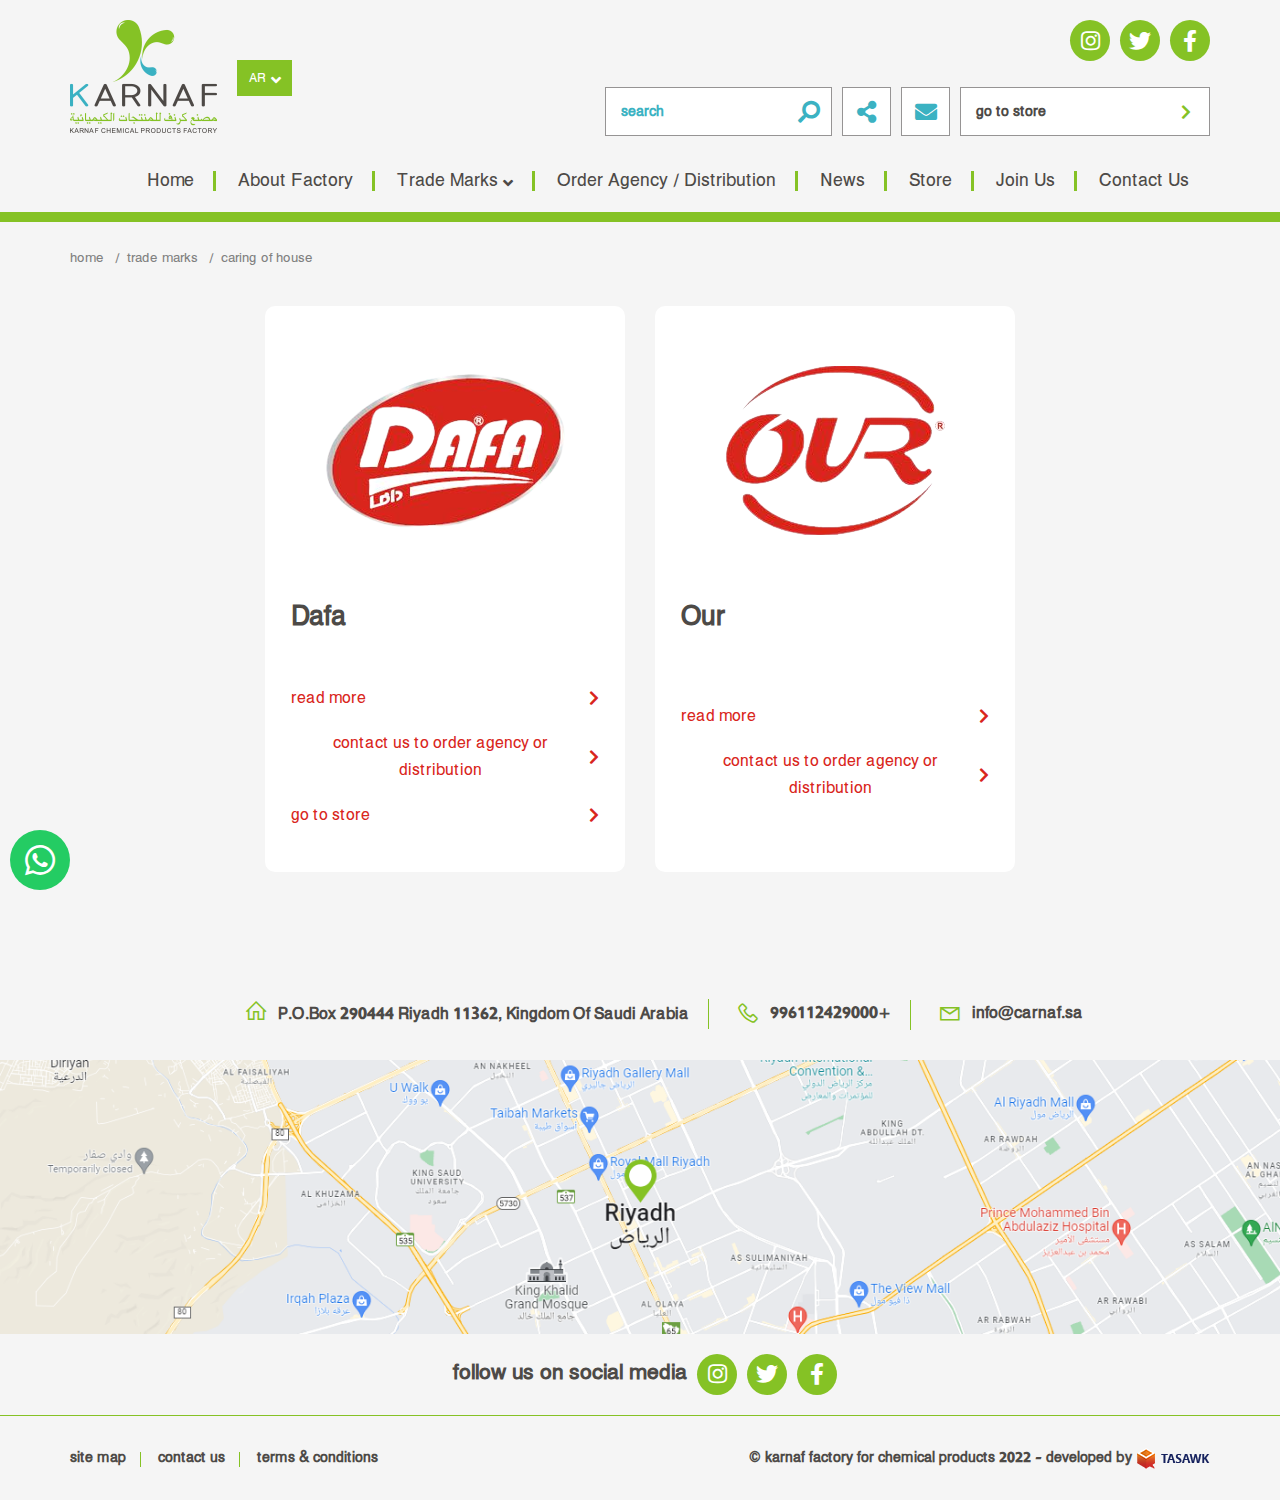
<file: brands-en.html>
<!DOCTYPE html>
<html lang="en" dir="ltr">
  <head>
    <meta charset="utf-8" />
    <meta http-equiv="X-UA-Compatible" content="IE=edge" />
    <meta name="viewport" content="width=device-width, initial-scale=1" />
    <title>karnaf factory / trade marks / caring of house</title>
    <link rel="icon" href="images/fav.png" type="image/png" />
    <link rel="stylesheet" href="css/all.min.css" />
    <link rel="stylesheet" href="css/line-awesome.min.css" />
    <link rel="stylesheet" href="css/bootstrap.min.css" />
    <link rel="preconnect" href="https://fonts.googleapis.com">
    <link rel="preconnect" href="https://fonts.gstatic.com" crossorigin>
    <link rel="stylesheet" href="css/fontawesome.min.css" />
    <link rel="stylesheet" href="css/solid.css" />
    <link rel="stylesheet" href="css/fonts.css" />
    <link rel="stylesheet" href="css/animate.css" />
    <link rel="stylesheet" href="css/swiper.min.css" />
    <link rel="stylesheet" href="css/style.css" />
  </head>

  <body>
    <!-- preloader -->
    <div class="preloader">
      <div class="progress">
        <div class="progress-bar"></div>
      </div>
    </div>
    <!-- preloader -->
    <!-- whatsapp btn -->
    <button class="whats-btn"><i class="lab la-whatsapp"></i></button>
    <!-- whatsapp btn -->
    <!-- header section -->
    <header>
      <div class="top-header">
        <div class="container">
          <div class="nav-header">
            <div class="logo-lang-section">
              <figure class="img-logo">
                <a href="#"><img src="images/logo.png" class="img-fluid" /></a>
              </figure>
              <div class="lang-section">
                <div class="dropdown">
                  <div class="lang-word chevron-down">
                  
                    <span class="">ar</span>
                  </div>
                  <div class="dropdown-content">
                    <a class="cat-drop" href="index.html">العربيه</a>
                    <a class="cat-drop" href="index-en.html">English</a>
                  </div>
                </div>
              </div>
            </div>
           
            <div class="fixed-logo">
              <figure class="logo-sm">
                <a href="#"
                  ><img src="images/logo.png" class="img-fluid"
                /></a>
              </figure>
              <div class="lang-section">
                <div class="dropdown">
                  <div class="lang-word chevron-down">
                  
                    <span class="">ar</span>
                  </div>
                  <div class="dropdown-content">
                    <a class="cat-drop" href="index.html">العربيه</a>
                    <a class="cat-drop" href="index-en.html">English</a>
                  </div>
                </div>
              </div>
            </div>
          
            <div class="social-search-section">
              <ul class="social-list">
                <li><a href="#"><i class="fab fa-instagram"></i></a></li>
                <li><a href="#"><i class="fab fa-twitter"></i></a></li>
                <li><a href="#"><i class="fab fa-facebook-f"></i></a></li>
              </ul>
              <div class="search-baar">
                <div class="search-section ser-desktop" id="search-icon">
                  <form class="search-form">
                    <input
                      class="search-input"
                      type="text"
                      name=""
                      value=""
                      placeholder= "search"
                    />
                    <button class="search-button " >
                      <i class="fas fa-search"></i>
                    </button>
                   
                  </form>
                </div>
                <button class="share-btn">
                  <i class="fas fa-share-alt"></i>
                </button>

                <button class="share-btn">
                  <i class="fas fa-envelope"></i>
                </button>

                <button class="go-store-btn">
                 go to  store
                  <i class="fas fa-chevron-left"></i>
                </button>
              </div>
            
            </div>
           
            <div class="navgition">
              <div class="nav-head">
                <div class="lang-section">
                  <div class="dropdown">
                    <div class="lang-word chevron-down">
                    
                      <span class="">ar</span>
                    </div>
                    <div class="dropdown-content">
                      <a class="cat-drop" href="index.html">العربيه</a>
                      <a class="cat-drop" href="index-en.html">English</a>
                    </div>
                  </div>
                </div>
              </div>
              <ul class="big-menu list-unstyled">
                <li>
                  <a href="#"> home</a>
                </li>
               
                <li>
                  <a href="about-en.html"> about factory</a>
                </li>
                <li class=" slide-menu">
                  
                    <a href="#" class="menu-name cat-anchor chevron-down">
                  trade marks
                    </a>
                 
                
                 
                    <ul class="cats-div cats-dispaly cats-display-2 list-unstyled">
                     
                      <li class="cat-li has-level-2  slide-menu-3">
                        <a href="brands-en.html" class="slide-menu-2 cat-anchor fixall ">
                          <span>caring of house
                              <i class="fas fa-chevron-left"></i>
                            </span>
                        </a>

                        <ul class="cats-div  cats-dispaly-3   list-unstyled">
                     
                          <li class="cat-li has-level-2 ">
                            <a href="brand-en.html" class="cat-anchor fixall">
                              <span>dafa
                                 
                                </span>
                            </a>
                            
                          </li>
                          <li class="cat-li has-level-2 ">
                            <a href="#" class="cat-anchor fixall">
                              <span> our
                              
                              </span>
                            </a>
                          </li>
                        
                        </ul>





                      </li>
                      <li class="cat-li has-level-2  slide-menu-3">
                        <a href="#" class="slide-menu-2 cat-anchor fixall ">
                          <span>caring of beauty
                              <i class="fas fa-chevron-left"></i>
                            </span>
                        </a>

                        <ul class="cats-div  cats-dispaly-3   list-unstyled">
                     
                          <li class="cat-li has-level-2 ">
                            <a href="brand-en.html" class="cat-anchor fixall">
                              <span>dafa
                                 
                                </span>
                            </a>
                            
                          </li>
                          <li class="cat-li has-level-2 ">
                            <a href="#" class="cat-anchor fixall">
                              <span> our
                              
                              </span>
                            </a>
                          </li>
                        
                        </ul>





                      </li>
                    
                    </ul>
                 
                  <!-- slidedown-menu -->
                  <div class="cats-dispaly">
                    
                  </div>
                  <!-- slidedown-menu -->
                </li>
                <li>
                  <a href="#"> order agency / distribution</a>
                </li>
                <li>
                  <a href="add-review.html"> news</a>
                </li>
                <li>
                  <a href="#"> store</a>
                </li>
                <li>
                  <a href="careers-en.html"> join us</a>
                </li>
                <li>
                  <a href="#"> contact us</a>
                </li>
              </ul>
            </div>
           
         
          <div class="show-icons">
            <a
            role="button"
            type="button"
            title=""
            class="add-to fixed-search"
          >
            <span class="open-search"> </span>
          </a>
           
           
            <a class="menu-bars fixall" id="menu-id" href="#!">
              <div class="hamburger-lines">
                <span class="line line1"></span>
                <span class="line line2"></span>
                <span class="line line3"></span>
              </div>
            </a>

          </div>
        </div>
     
      </div>
      <div class="overlay-box">
        <a role="button" type="button" title="" class="add-to fixed-search">
          <span class="open-search"></span>
        </a>
      </div>
      <div class="header-border">

      </div>
    </header>

    <!-- header section     -->
       <!-- brands-section -->
       <div class="brands-section">
        <div class="container">
           <!-- breadcrumb section -->
     <div class="breadcrumb-sec breadcrumb-container">
     
       
      <ol class="breadcrumb">
        <li class="item-home">
          <a class="bread-link bread-home aFixx" href="index.html">home</a>
        </li>
        <li class="item-home">
          <span class="bread-current">trade marks</span>
        </li>
     
        <li class="active item-23">
          <span class="bread-current">caring of house</span>
        </li>
      </ol>
     
    </div>
  
  
     <!-- end breadcrumb section -->
    
    
     <div class="trade-blocks">
      <div class="trade-block">
        <a href="#">
          <div class="licened-block">
            <figure class="services-figure">
              <img
                class="services-img"
                alt="image1"
                src="images/trade-mark/01.png"
                class="img-fluid"
              />
            </figure>
          </div>
          <a href="brand-en.html" class="trade-mark-title">dafa</a>
         <ul class="trade-mark-links">
          <li><a href="#">read more <i class="fas fa-chevron-left"></i></a></li>
          <li><a href="#">contact us to order agency or distribution<i class="fas fa-chevron-left"></i></a></li>
          <li><a href="#">go to store<i class="fas fa-chevron-left"></i></a></li>
         </ul>
        </a>
      </div>

      <div class="trade-block">
        <a href="#">
          <div class="licened-block">
            <figure class="services-figure">
              <img
                class="services-img"
                alt="image1"
                src="images/trade-mark/02.png"
                class="img-fluid"
              />
            </figure>
          </div>
          <a href="#" class="trade-mark-title">our</a>
         <ul class="trade-mark-links">
          <li><a href="#">read more <i class="fas fa-chevron-left"></i></a></li>
          <li><a href="#">contact us to order agency or distribution<i class="fas fa-chevron-left"></i></a></li>
         
         </ul>
        </a>
      </div>

     


    </div>
        </div>
      </div>
      <!-- about section -->

    <!-- contact-section -->
   <div class="contact-section">
    <div class="container">
     <ul class="contact-list">
      <li class="home-icon"> P.O.Box 290444 Riyadh 11362, Kingdom Of Saudi Arabia<i class="las la-home"></i></li>
      <li><a href="#">+996112429000<i class="las la-phone"></i></a></li>
      <li><a href="#"> info@carnaf.sa<i class="las la-envelope"></i></a></li>
     

     </ul>
    </div>
   </div>
   <div class="map">
    <figure>
      <img src="images/map.png" alt="map">
    </figure>
   </div>
   <div class="social-div">
    <div class="container">
      <ul class="social-div-list social-list">
        <li>follow us on social media</li>
        <li><a href="#"><i class="fab fa-instagram"></i></a></li>
        <li><a href="#"><i class="fab fa-twitter"></i></a></li>
        <li><a href="#"><i class="fab fa-facebook-f"></i></a></li>
      </ul>
    </div>
   </div>
   
   
     <!-- contact-section -->

    

    <!-- footer section -->
   <footer>
    <div class="container">
      <div class="footer-content">
        <ul class="footer-links">
          <li><a href="#">site map</a></li>
          <li><a href="#">contact us</a></li>
          <li><a href="#">terms & conditions</a></li>
        </ul>
        <span class="copyrights">© karnaf factory for chemical products 2022 - developed by<a href="#"><img src="images/tasawk-en.png"></a></span>
      </div>
    </div>
   </footer>
    <!-- footer section -->
    <!-- arrow to top -->
   <a class="arrow-top">
      <i class="las la-arrow-up"></i>
    </a>
    <!-- arrow to top -->
    <script src="js/jquery-3.4.1.min.js"></script>
    <script src="js/bootstrap.min.js"></script>
    <script src="js/wow.min.js"></script>
    <script src="js/swiper.min.js"></script>
    <script src="js/script.js"></script>
  </body>
</html>
</file>
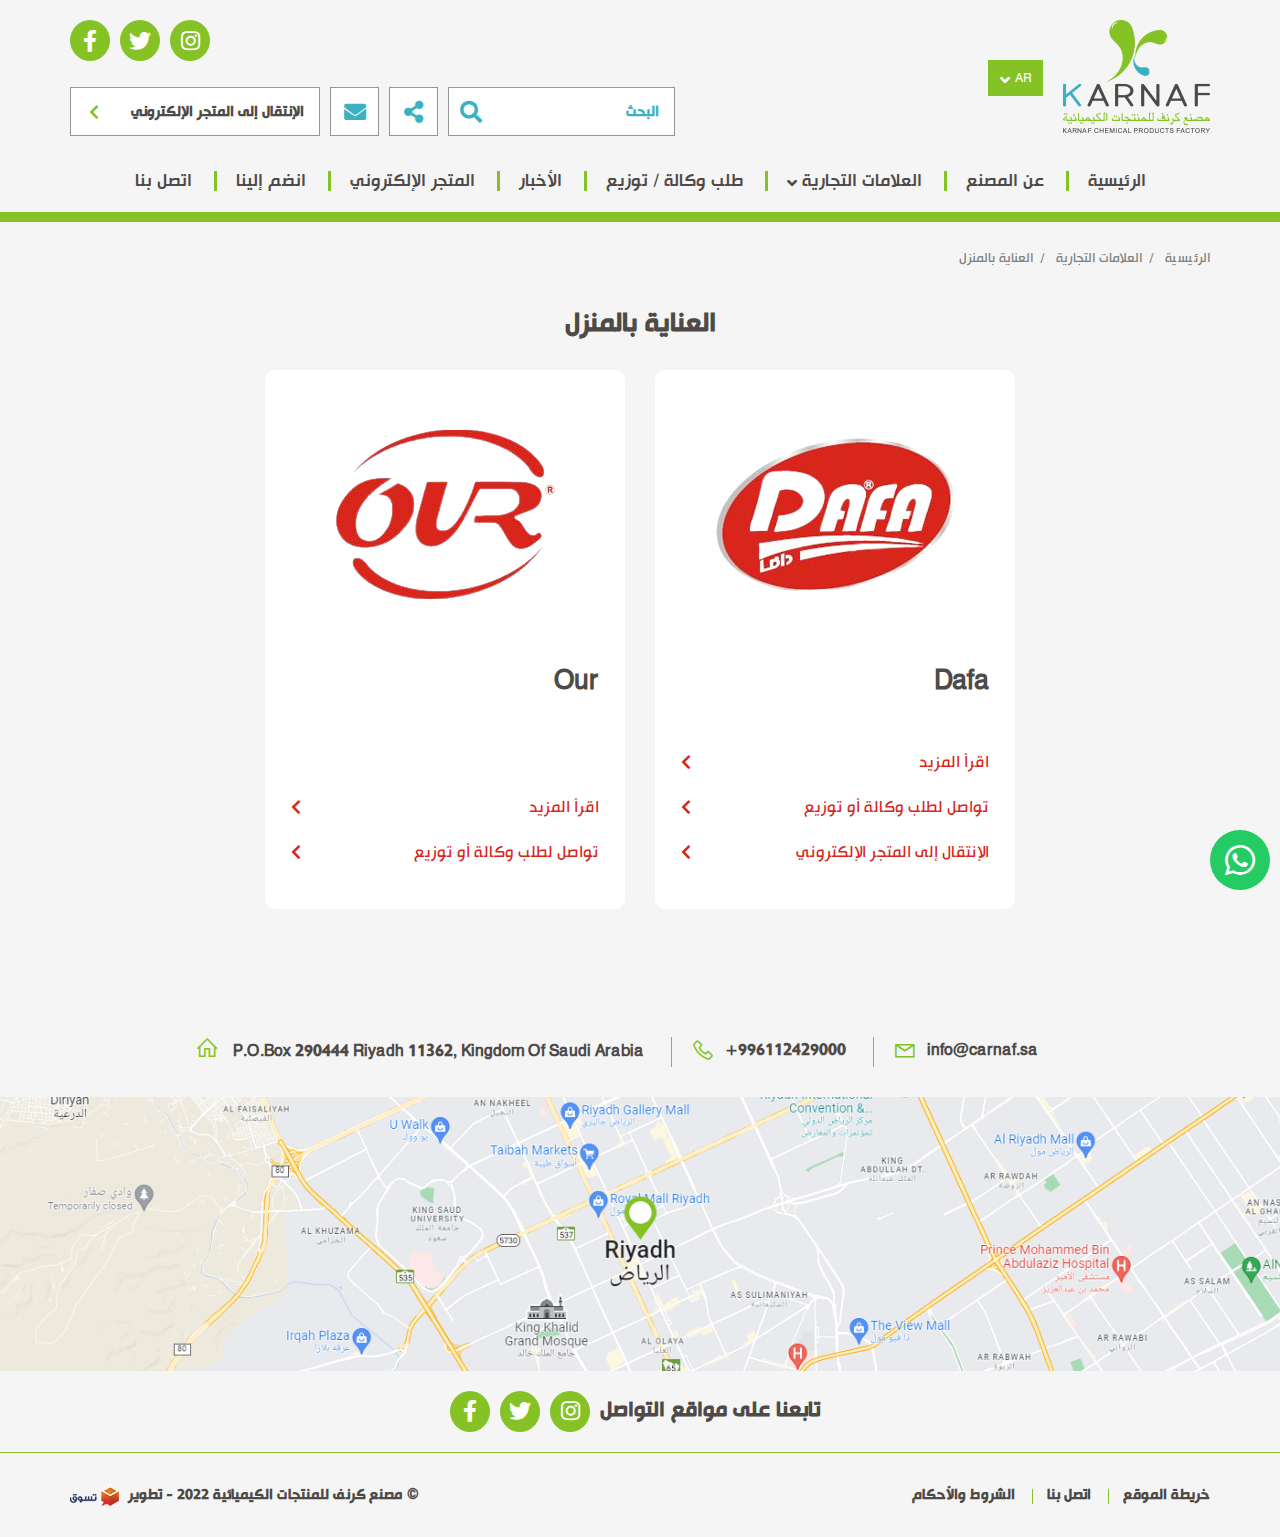
<file: brands.html>
<!DOCTYPE html>
<html lang="ar" dir="rtl">
  <head>
    <meta charset="utf-8" />
    <meta http-equiv="X-UA-Compatible" content="IE=edge" />
    <meta name="viewport" content="width=device-width, initial-scale=1" />
    <title>مصنع كرنف / العلامات التجارية / العناية بالمنزل</title>
    <link rel="icon" href="images/fav.png" type="image/png" />
    <link rel="stylesheet" href="css/all.min.css" />
    <link rel="stylesheet" href="css/line-awesome.min.css" />
    <link rel="stylesheet" href="css/bootstrap.min.css" />
    <link rel="stylesheet" href="css/bootstrap-rtl.min.css" />
    <link rel="preconnect" href="https://fonts.googleapis.com">
    <link rel="preconnect" href="https://fonts.gstatic.com" crossorigin>
    <link rel="stylesheet" href="css/fontawesome.min.css" />
    <link rel="stylesheet" href="css/solid.css" />
    <link rel="stylesheet" href="css/fonts.css" />
    <link rel="stylesheet" href="css/animate.css" />
    <link rel="stylesheet" href="css/swiper.min.css" />
    <link rel="stylesheet" href="css/style.css" />
  </head>

  <body>
    <!-- preloader -->
    <div class="preloader">
      <div class="progress">
        <div class="progress-bar"></div>
      </div>
    </div>
    <!-- preloader -->
    <!-- whatsapp btn -->
    <button class="whats-btn"><i class="lab la-whatsapp"></i></button>
    <!-- whatsapp btn -->
    <!-- header section -->
    <header>
      <div class="top-header">
        <div class="container">
          <div class="nav-header">
            <div class="logo-lang-section">
              <figure class="img-logo">
                <a href="#"><img src="images/logo.png" class="img-fluid" /></a>
              </figure>
              <div class="lang-section">
                <div class="dropdown">
                  <div class="lang-word chevron-down">
                  
                    <span class="">ar</span>
                  </div>
                  <div class="dropdown-content">
                    <a class="cat-drop" href="index.html">العربيه</a>
                    <a class="cat-drop" href="index-en.html">English</a>
                  </div>
                </div>
              </div>
            </div>
           
            <div class="fixed-logo">
              <figure class="logo-sm">
                <a href="#"
                  ><img src="images/logo.png" class="img-fluid"
                /></a>
              </figure>
              <div class="lang-section">
                <div class="dropdown">
                  <div class="lang-word chevron-down">
                  
                    <span class="">ar</span>
                  </div>
                  <div class="dropdown-content">
                    <a class="cat-drop" href="index.html">العربيه</a>
                    <a class="cat-drop" href="index-en.html">English</a>
                  </div>
                </div>
              </div>
            </div>
          
            <div class="social-search-section">
              <ul class="social-list">
                <li><a href="#"><i class="fab fa-instagram"></i></a></li>
                <li><a href="#"><i class="fab fa-twitter"></i></a></li>
                <li><a href="#"><i class="fab fa-facebook-f"></i></a></li>
              </ul>
              <div class="search-baar">
                <div class="search-section ser-desktop" id="search-icon">
                  <form class="search-form">
                    <input
                      class="search-input"
                      type="text"
                      name=""
                      value=""
                      placeholder= "البحث"
                    />
                    <button class="search-button " >
                      <i class="fas fa-search"></i>
                    </button>
                   
                  </form>
                </div>
                <button class="share-btn">
                  <i class="fas fa-share-alt"></i>
                </button>

                <button class="share-btn">
                  <i class="fas fa-envelope"></i>
                </button>

                <button class="go-store-btn">
                  الإنتقال إلى المتجر الإلكتروني 
                  <i class="fas fa-chevron-left"></i>
                </button>
              </div>
            
            </div>
           
            <div class="navgition">
              <div class="nav-head">
                <div class="lang-section">
                  <div class="dropdown">
                    <div class="lang-word chevron-down">
                    
                      <span class="">ar</span>
                    </div>
                    <div class="dropdown-content">
                      <a class="cat-drop" href="index.html">العربيه</a>
                      <a class="cat-drop" href="index-en.html">English</a>
                    </div>
                  </div>
                </div>
              </div>
              <ul class="big-menu list-unstyled">
                <li>
                  <a href="#"> الرئيسية</a>
                </li>
               
                <li>
                  <a href="#"> عن المصنع</a>
                </li>
                <li class=" slide-menu">
                  
                    <a href="about.html" class="menu-name cat-anchor chevron-down">
                    العلامات التجارية
                    </a>
                 
                
                 
                    <ul class="cats-div cats-dispaly cats-display-2 list-unstyled">
                     
                      <li class="cat-li has-level-2  slide-menu-3">
                        <a href="brands.html" class="slide-menu-2 cat-anchor fixall ">
                          <span>العناية بالمنزل 
                              <i class="fas fa-chevron-left"></i>
                            </span>
                        </a>

                        <ul class="cats-div  cats-dispaly-3   list-unstyled">
                     
                          <li class="cat-li has-level-2 ">
                            <a href="brand.html" class="cat-anchor fixall">
                              <span>دافا
                                 
                                </span>
                            </a>
                            
                          </li>
                          <li class="cat-li has-level-2 ">
                            <a href="#" class="cat-anchor fixall">
                              <span> أور
                              
                              </span>
                            </a>
                          </li>
                        
                        </ul>





                      </li>
                      <li class="cat-li has-level-2  slide-menu-3">
                        <a href="#" class="slide-menu-2 cat-anchor fixall ">
                          <span>العناية بالجمال
                              <i class="fas fa-chevron-left"></i>
                            </span>
                        </a>

                        <ul class="cats-div  cats-dispaly-3   list-unstyled">
                     
                          <li class="cat-li has-level-2 ">
                            <a href="brand.html" class="cat-anchor fixall">
                              <span>دافا
                                 
                                </span>
                            </a>
                            
                          </li>
                          <li class="cat-li has-level-2 ">
                            <a href="#" class="cat-anchor fixall">
                              <span> أور
                              
                              </span>
                            </a>
                          </li>
                        
                        </ul>





                      </li>
                    
                    </ul>
                 
                  <!-- slidedown-menu -->
                  <div class="cats-dispaly">
                    
                  </div>
                  <!-- slidedown-menu -->
                </li>
                <li>
                  <a href="#"> طلب وكالة / توزيع</a>
                </li>
                <li>
                  <a href="add-review.html"> الأخبار</a>
                </li>
                <li>
                  <a href="#"> المتجر الإلكتروني</a>
                </li>
                <li>
                  <a href="careers.html"> انضم إلينا</a>
                </li>
                <li>
                  <a href="#"> اتصل بنا</a>
                </li>
              </ul>
            </div>
           
         
          <div class="show-icons">
            <a
            role="button"
            type="button"
            title=""
            class="add-to fixed-search"
          >
            <span class="open-search"> </span>
          </a>
           
           
            <a class="menu-bars fixall" id="menu-id" href="#!">
              <div class="hamburger-lines">
                <span class="line line1"></span>
                <span class="line line2"></span>
                <span class="line line3"></span>
              </div>
            </a>

          </div>
        </div>
     
      </div>
      <div class="overlay-box">
        <a role="button" type="button" title="" class="add-to fixed-search">
          <span class="open-search"></span>
        </a>
      </div>
      <div class="header-border">

      </div>
    </header>

    <!-- header section     -->
   
    <!-- brands-section -->
    <div class="brands-section">
      <div class="container">
         <!-- breadcrumb section -->
   <div class="breadcrumb-sec breadcrumb-container">
   
     
      <ol class="breadcrumb">
        <li class="item-home">
          <a class="bread-link bread-home aFixx" href="index.html">الرئيسية</a>
        </li>
        <li class="item-home">
          <span class="bread-current">العلامات التجارية</span>
        </li>
     
        <li class="active item-23">
          <span class="bread-current">العناية بالمنزل</span>
        </li>
      </ol>
   
  </div>


   <!-- end breadcrumb section -->
   <h2 class="about-us-head">
العناية بالمنزل        
</h2>

<div class="trade-blocks">
  <div class="trade-block">
    <a href="#">
      <div class="licened-block">
        <figure class="services-figure">
          <img
            class="services-img"
            alt="image1"
            src="images/trade-mark/01.png"
            class="img-fluid"
          />
        </figure>
      </div>
      <a href="brand.html" class="trade-mark-title">dafa</a>
     <ul class="trade-mark-links">
      <li><a href="#">اقرأ المزيد  <i class="fas fa-chevron-left"></i></a></li>
      <li><a href="#">تواصل لطلب وكالة أو توزيع <i class="fas fa-chevron-left"></i></a></li>
      <li><a href="#">الإنتقال إلى المتجر الإلكتروني <i class="fas fa-chevron-left"></i></a></li>
     </ul>
    </a>
  </div>

  <div class="trade-block">
    <a href="#">
      <div class="licened-block">
        <figure class="services-figure">
          <img
            class="services-img"
            alt="image1"
            src="images/trade-mark/02.png"
            class="img-fluid"
          />
        </figure>
      </div>
      <a href="#" class="trade-mark-title">our</a>
     <ul class="trade-mark-links">
      <li><a href="#">اقرأ المزيد  <i class="fas fa-chevron-left"></i></a></li>
      <li><a href="#">تواصل لطلب وكالة أو توزيع <i class="fas fa-chevron-left"></i></a></li>
     
     </ul>
    </a>
  </div>




</div>
  
  
      </div>
    </div>
    <!-- about section -->

    <!-- contact-section -->
   <div class="contact-section">
    <div class="container">
     <ul class="contact-list">
      <li><a href="#"><i class="las la-envelope"></i> info@carnaf.sa</a></li>
      <li><a href="#"><i class="las la-phone"></i>+996112429000</a></li>
<li class="home-icon"><i class="las la-home"></i> P.O.Box 290444 Riyadh 11362, Kingdom Of Saudi Arabia</li>
     </ul>
    </div>
   </div>
   <div class="map">
    <figure>
      <img src="images/map.png" alt="map">
    </figure>
   </div>
   <div class="social-div">
    <div class="container">
      <ul class="social-div-list social-list">
        <li>تابعنا على مواقع التواصل</li>
        <li><a href="#"><i class="fab fa-instagram"></i></a></li>
        <li><a href="#"><i class="fab fa-twitter"></i></a></li>
        <li><a href="#"><i class="fab fa-facebook-f"></i></a></li>
      </ul>
    </div>
   </div>
   
   
     <!-- contact-section -->

    

    <!-- footer section -->
   <footer>
    <div class="container">
      <div class="footer-content">
        <ul class="footer-links">
          <li><a href="#">خريطة الموقع</a></li>
          <li><a href="#">اتصل بنا</a></li>
          <li><a href="#">الشروط والأحكام</a></li>
        </ul>
        <span class="copyrights">© مصنع كرنف للمنتجات الكيميائية 2022 - تطوير <a href="#"><img src="images/tasawok-en.png"></a></span>
      </div>
    </div>
   </footer>
    <!-- footer section -->
    <!-- arrow to top -->
   <a class="arrow-top">
      <i class="las la-arrow-up"></i>
    </a>
    <!-- arrow to top -->
    <script src="js/jquery-3.4.1.min.js"></script>
    <script src="js/bootstrap.min.js"></script>
    <script src="js/wow.min.js"></script>
    <script src="js/swiper.min.js"></script>
    <script src="js/script.js"></script>
  </body>
</html>
</file>
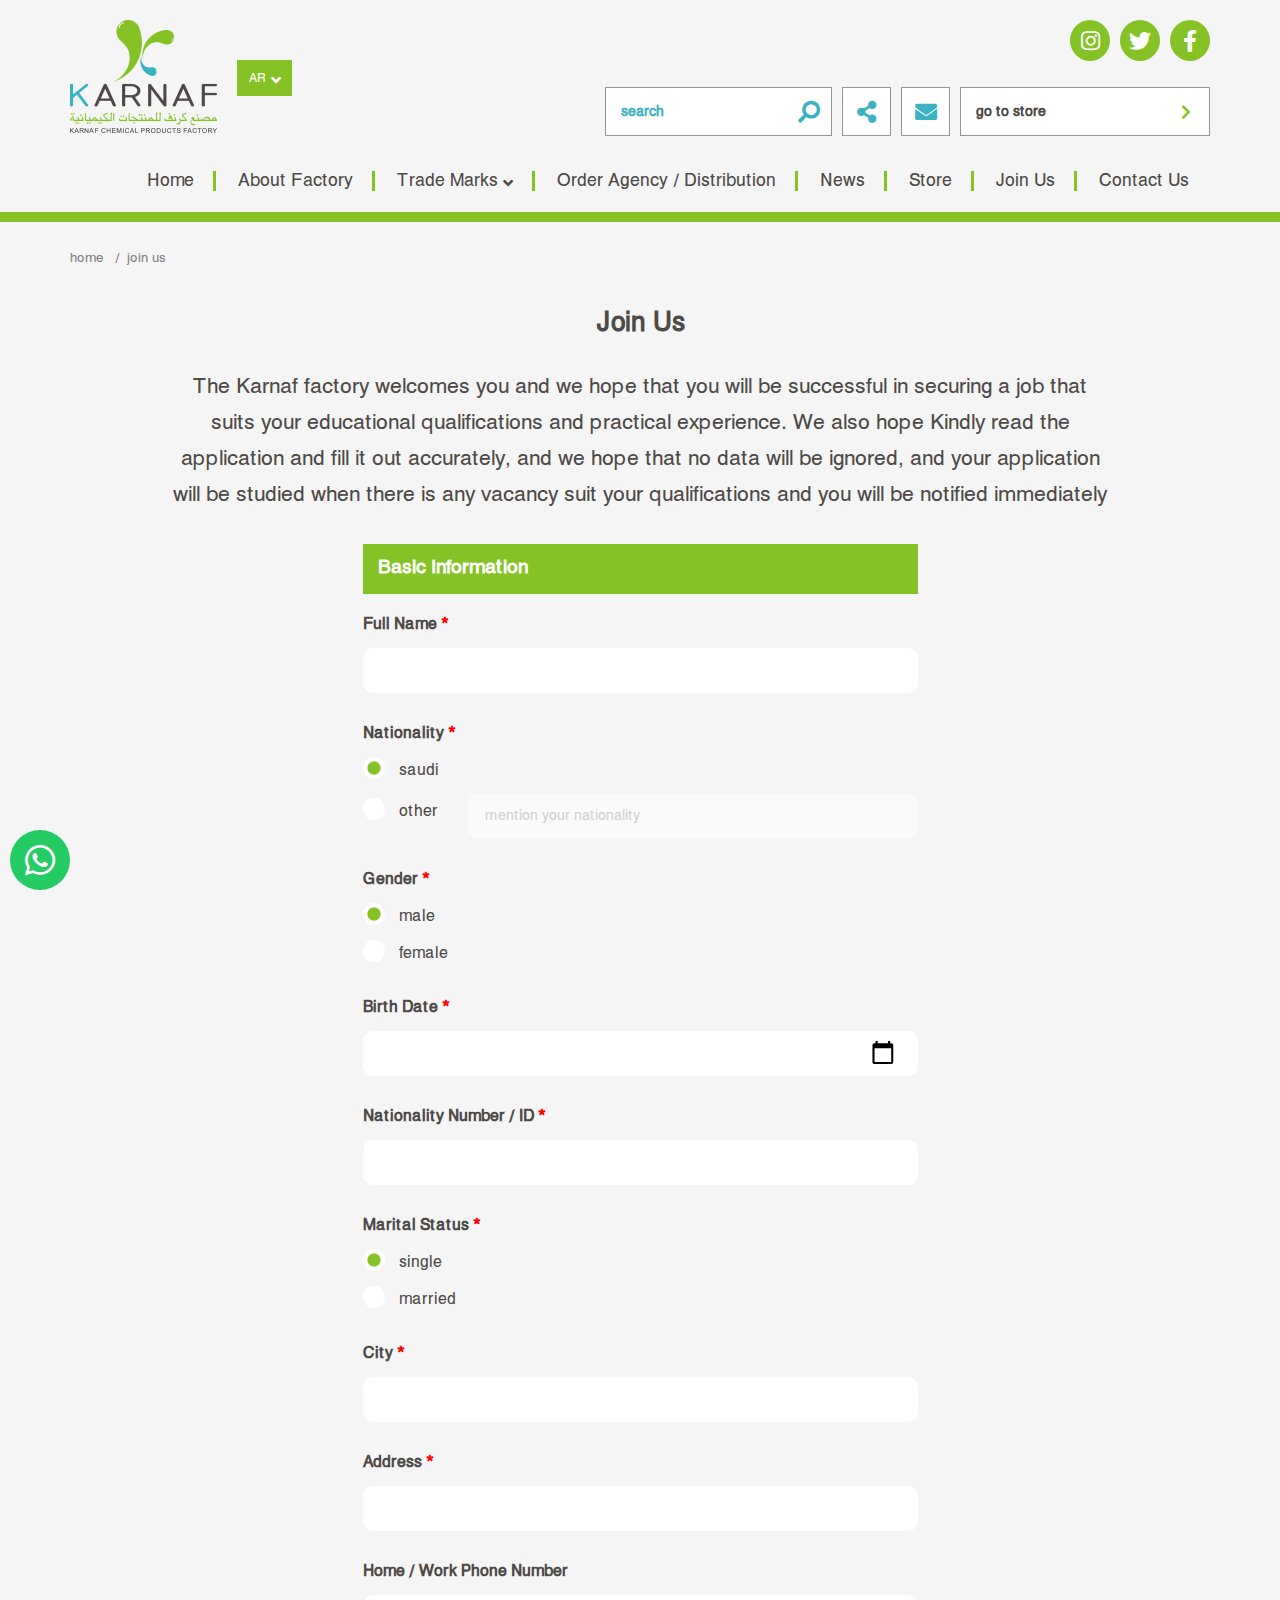
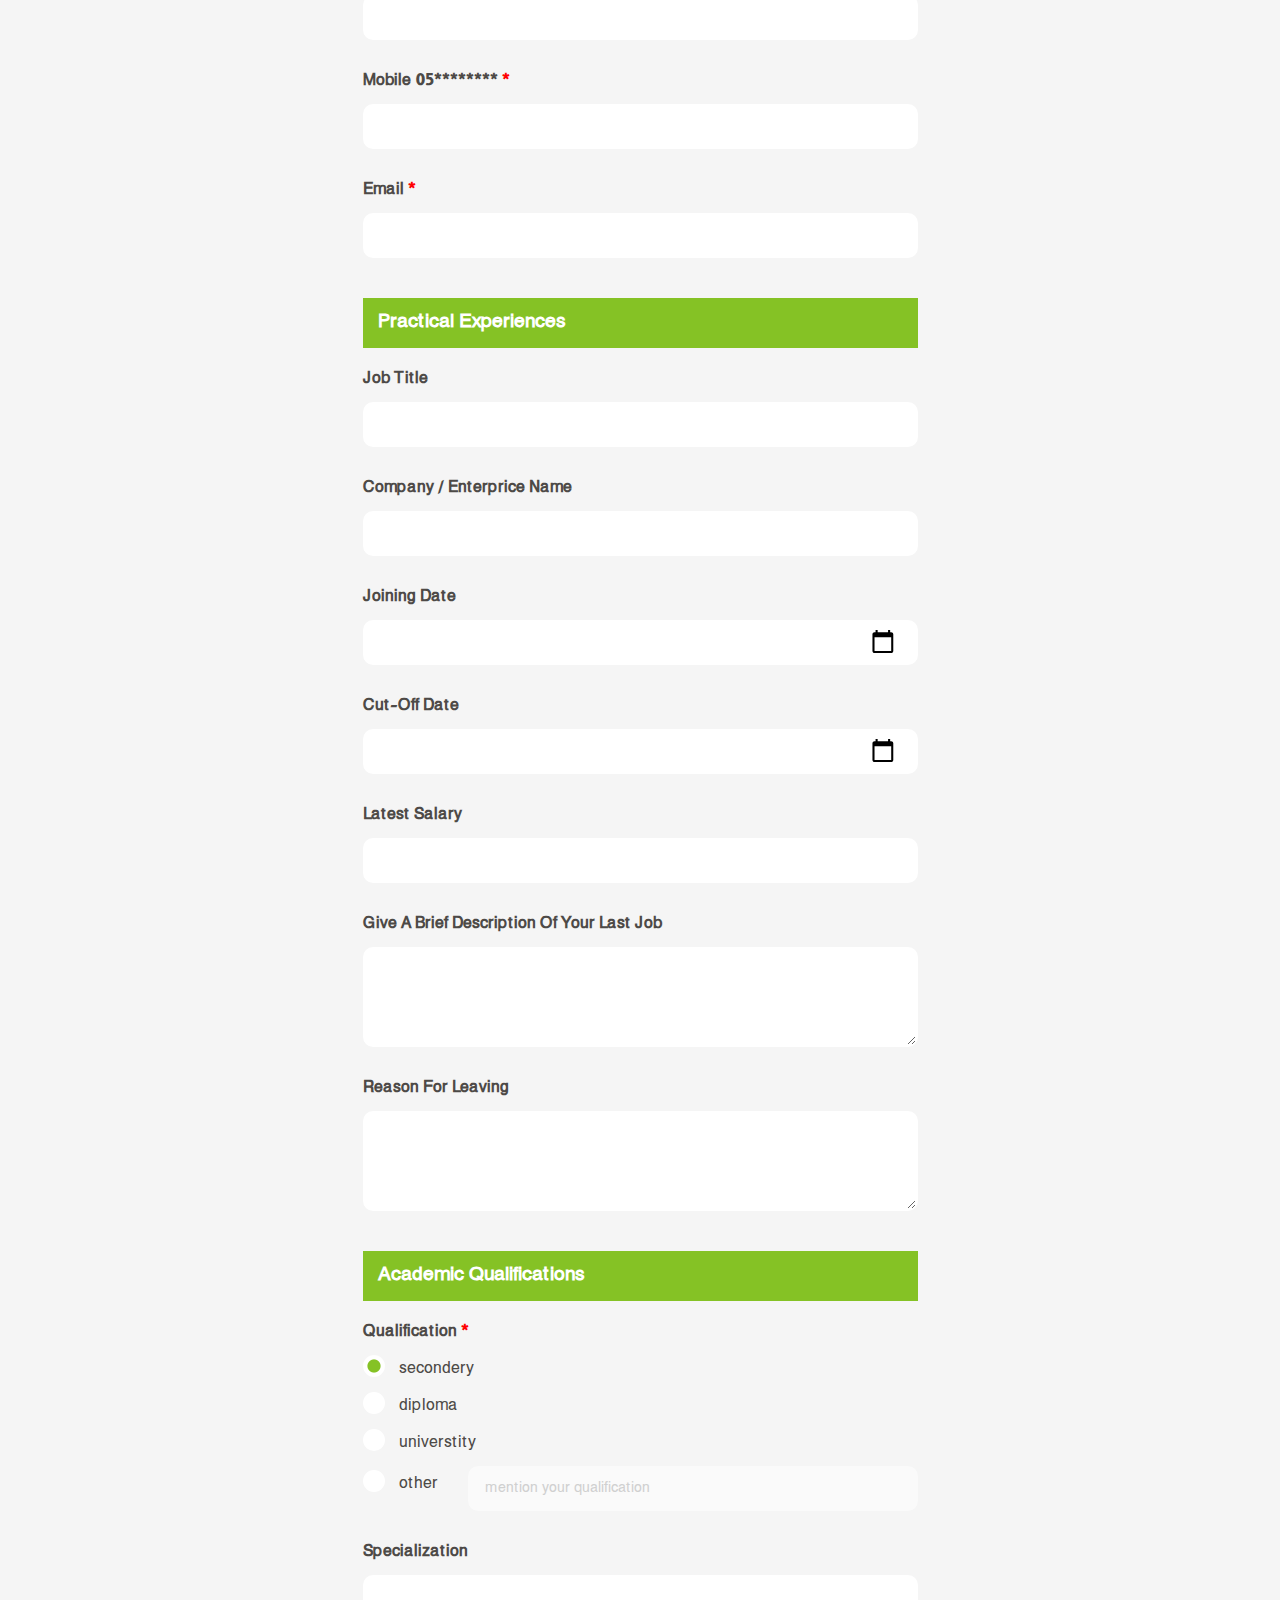
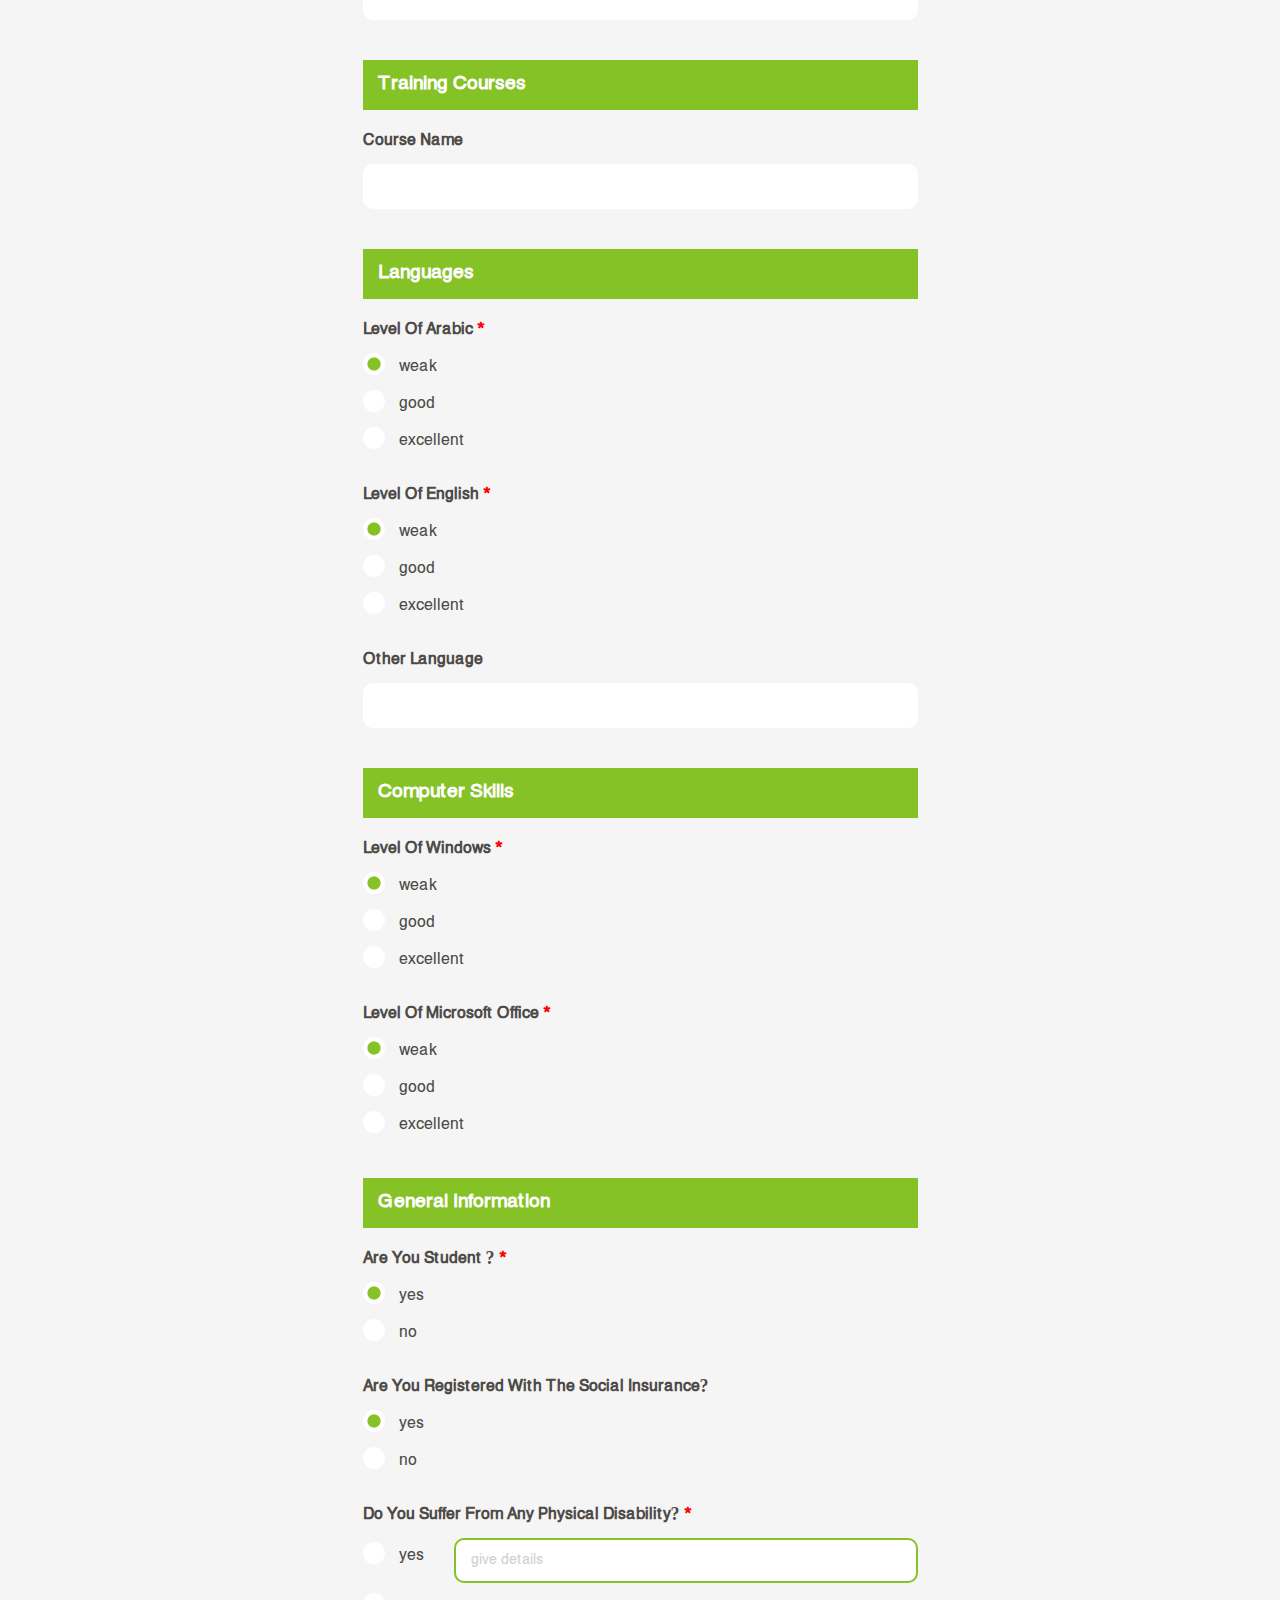
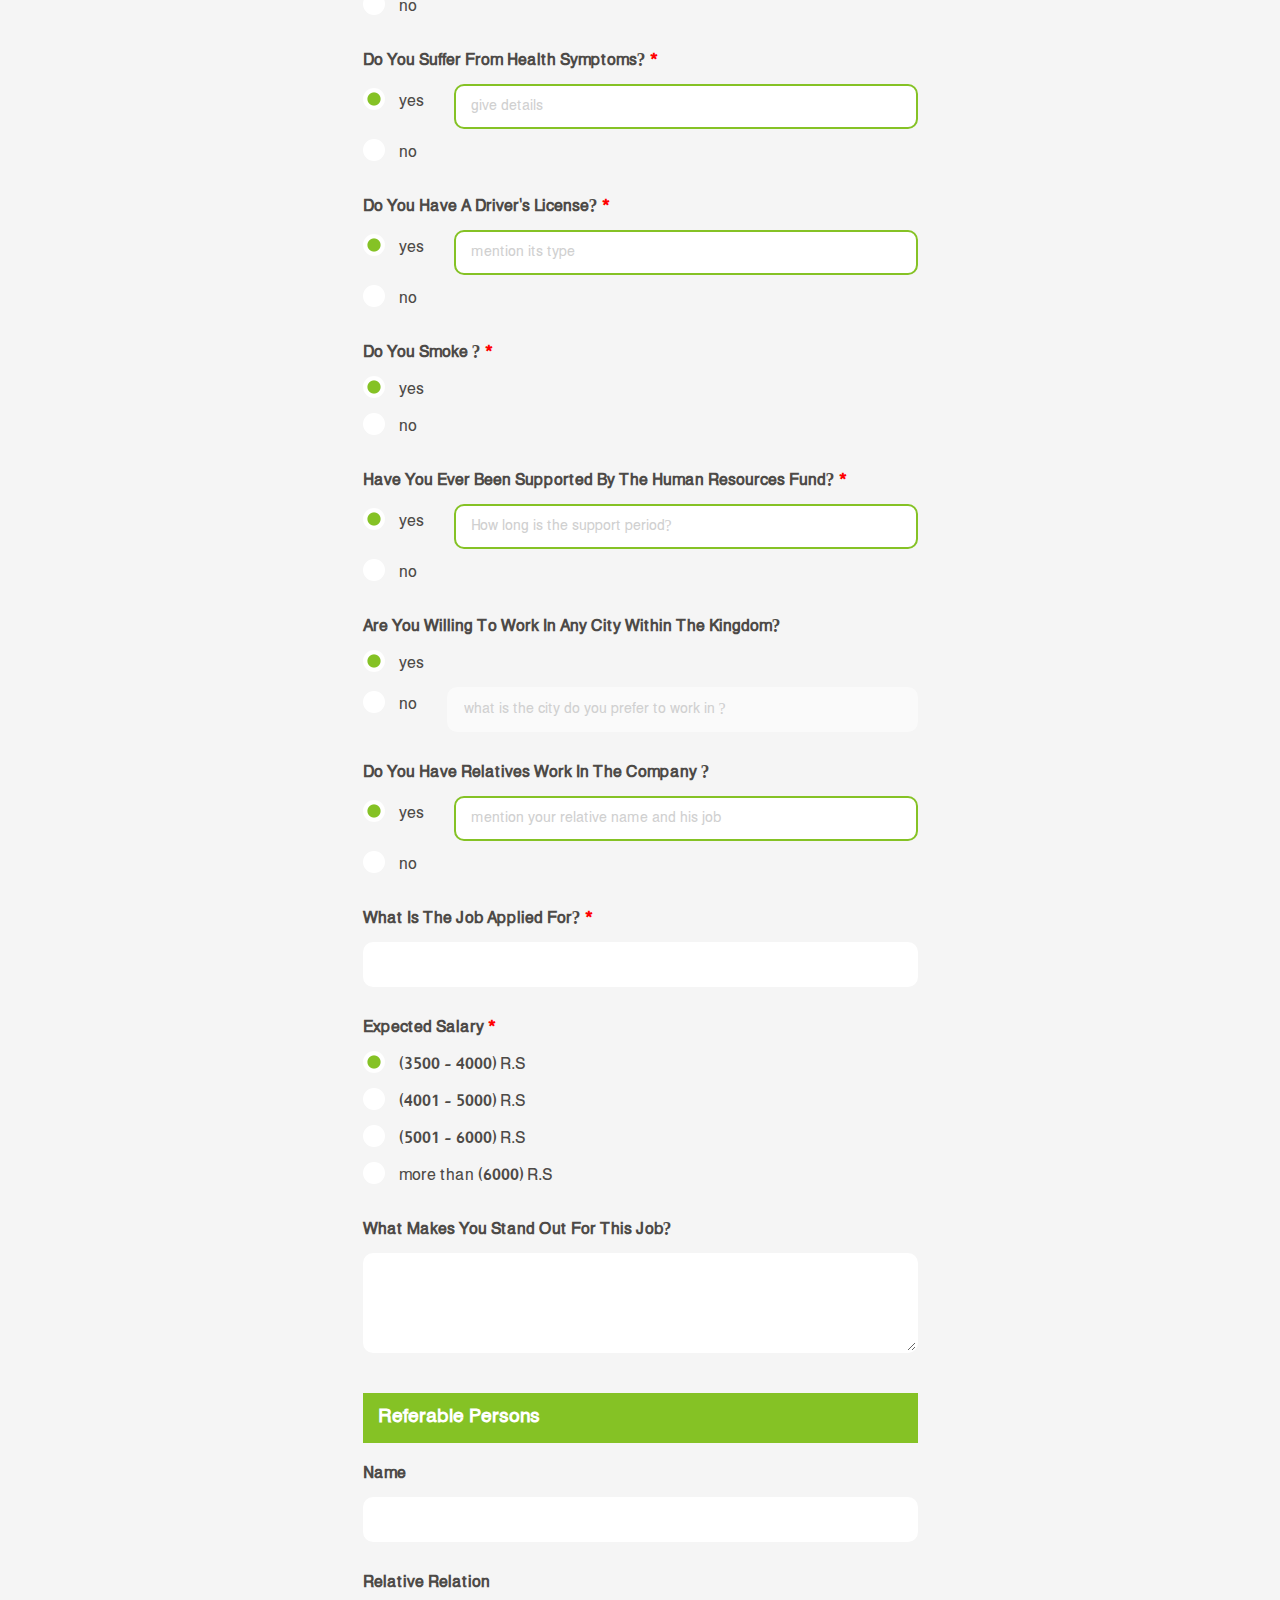
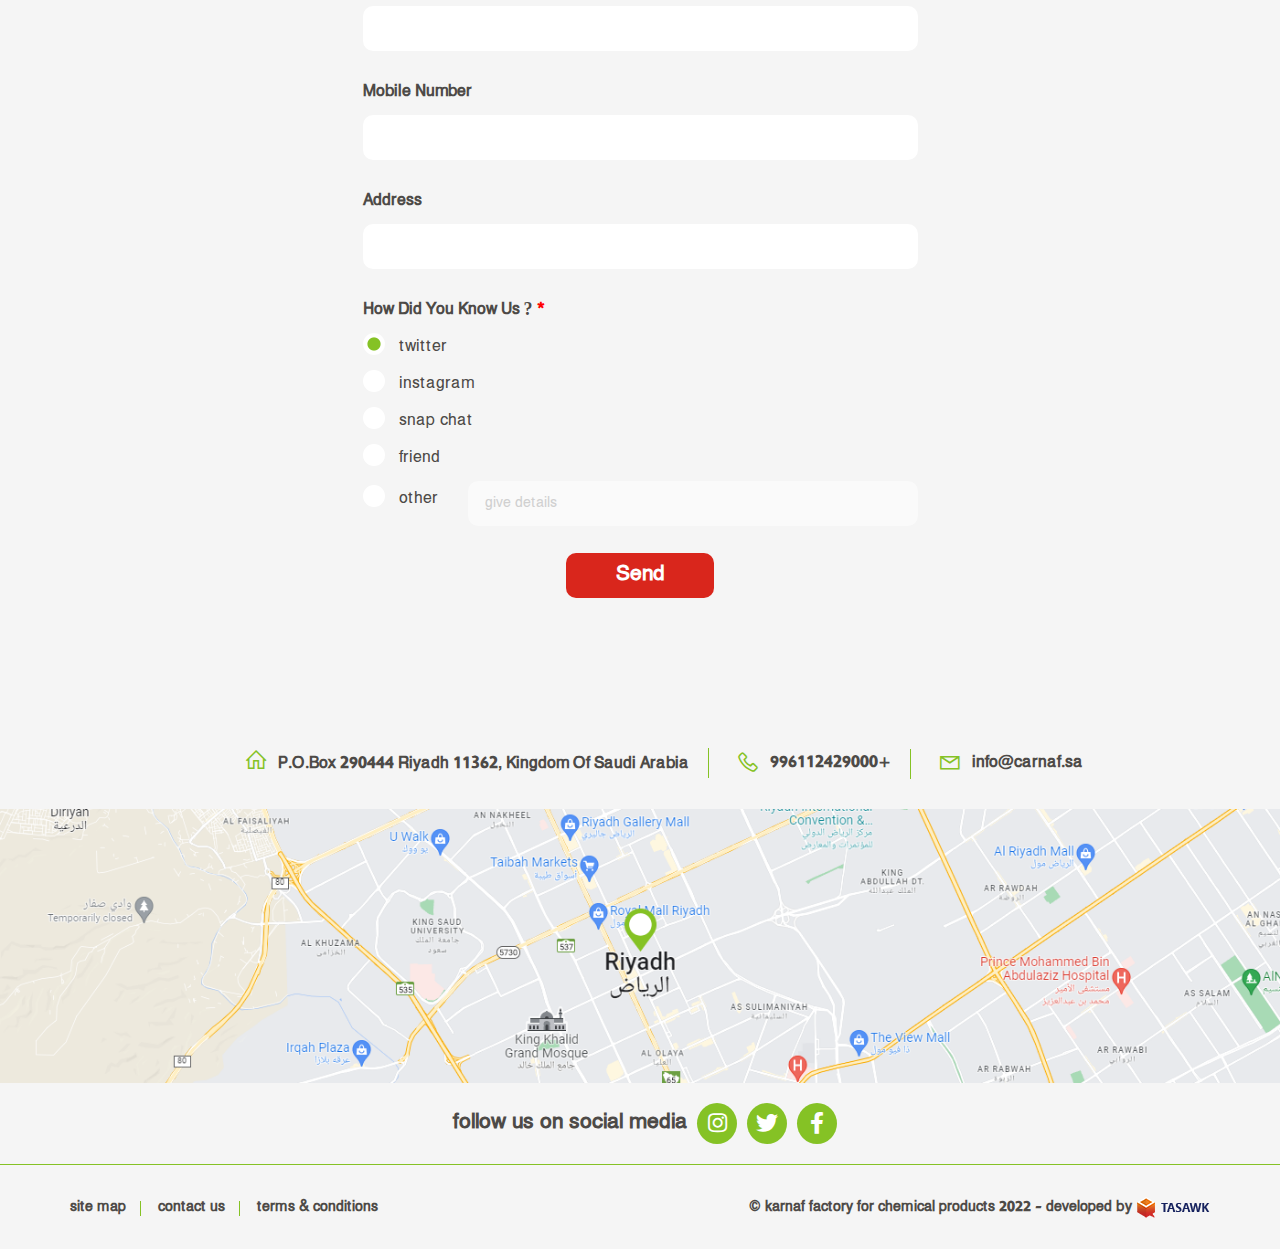
<file: careers-en.html>
<!DOCTYPE html>
<html lang="en" dir="ltr">
  <head>
    <meta charset="utf-8" />
    <meta http-equiv="X-UA-Compatible" content="IE=edge" />
    <meta name="viewport" content="width=device-width, initial-scale=1" />
    <title>karnaf factory / trade marks / caring of house</title>
    <link rel="icon" href="images/fav.png" type="image/png" />
    <link rel="stylesheet" href="css/all.min.css" />
    <link rel="stylesheet" href="css/line-awesome.min.css" />
    <link rel="stylesheet" href="css/bootstrap.min.css" />
    <link rel="preconnect" href="https://fonts.googleapis.com">
    <link rel="preconnect" href="https://fonts.gstatic.com" crossorigin>
    <link rel="stylesheet" href="css/fontawesome.min.css" />
    <link rel="stylesheet" href="css/solid.css" />
    <link rel="stylesheet" href="css/fonts.css" />
    <link rel="stylesheet" href="css/animate.css" />
    <link rel="stylesheet" href="css/swiper.min.css" />
    <link rel="stylesheet" href="css/style.css" />
  </head>

  <body>
    <!-- preloader -->
    <div class="preloader">
      <div class="progress">
        <div class="progress-bar"></div>
      </div>
    </div>
    <!-- preloader -->
    <!-- whatsapp btn -->
    <button class="whats-btn"><i class="lab la-whatsapp"></i></button>
    <!-- whatsapp btn -->
    <!-- header section -->
    <header>
      <div class="top-header">
        <div class="container">
          <div class="nav-header">
            <div class="logo-lang-section">
              <figure class="img-logo">
                <a href="#"><img src="images/logo.png" class="img-fluid" /></a>
              </figure>
              <div class="lang-section">
                <div class="dropdown">
                  <div class="lang-word chevron-down">
                  
                    <span class="">ar</span>
                  </div>
                  <div class="dropdown-content">
                    <a class="cat-drop" href="index.html">العربيه</a>
                    <a class="cat-drop" href="index-en.html">English</a>
                  </div>
                </div>
              </div>
            </div>
           
            <div class="fixed-logo">
              <figure class="logo-sm">
                <a href="#"
                  ><img src="images/logo.png" class="img-fluid"
                /></a>
              </figure>
              <div class="lang-section">
                <div class="dropdown">
                  <div class="lang-word chevron-down">
                  
                    <span class="">ar</span>
                  </div>
                  <div class="dropdown-content">
                    <a class="cat-drop" href="index.html">العربيه</a>
                    <a class="cat-drop" href="index-en.html">English</a>
                  </div>
                </div>
              </div>
            </div>
          
            <div class="social-search-section">
              <ul class="social-list">
                <li><a href="#"><i class="fab fa-instagram"></i></a></li>
                <li><a href="#"><i class="fab fa-twitter"></i></a></li>
                <li><a href="#"><i class="fab fa-facebook-f"></i></a></li>
              </ul>
              <div class="search-baar">
                <div class="search-section ser-desktop" id="search-icon">
                  <form class="search-form">
                    <input
                      class="search-input"
                      type="text"
                      name=""
                      value=""
                      placeholder= "search"
                    />
                    <button class="search-button " >
                      <i class="fas fa-search"></i>
                    </button>
                   
                  </form>
                </div>
                <button class="share-btn">
                  <i class="fas fa-share-alt"></i>
                </button>

                <button class="share-btn">
                  <i class="fas fa-envelope"></i>
                </button>

                <button class="go-store-btn">
                 go to  store
                  <i class="fas fa-chevron-left"></i>
                </button>
              </div>
            
            </div>
           
            <div class="navgition">
              <div class="nav-head">
                <div class="lang-section">
                  <div class="dropdown">
                    <div class="lang-word chevron-down">
                    
                      <span class="">ar</span>
                    </div>
                    <div class="dropdown-content">
                      <a class="cat-drop" href="index.html">العربيه</a>
                      <a class="cat-drop" href="index-en.html">English</a>
                    </div>
                  </div>
                </div>
              </div>
              <ul class="big-menu list-unstyled">
                <li>
                  <a href="#"> home</a>
                </li>
               
                <li>
                  <a href="about-en.html"> about factory</a>
                </li>
                <li class=" slide-menu">
                  
                    <a href="#" class="menu-name cat-anchor chevron-down">
                  trade marks
                    </a>
                 
                
                 
                    <ul class="cats-div cats-dispaly cats-display-2 list-unstyled">
                     
                      <li class="cat-li has-level-2  slide-menu-3">
                        <a href="brands-en.html" class="slide-menu-2 cat-anchor fixall ">
                          <span>caring of house
                              <i class="fas fa-chevron-left"></i>
                            </span>
                        </a>

                        <ul class="cats-div  cats-dispaly-3   list-unstyled">
                     
                          <li class="cat-li has-level-2 ">
                            <a href="brand-en.html" class="cat-anchor fixall">
                              <span>dafa
                                 
                                </span>
                            </a>
                            
                          </li>
                          <li class="cat-li has-level-2 ">
                            <a href="#" class="cat-anchor fixall">
                              <span> our
                              
                              </span>
                            </a>
                          </li>
                        
                        </ul>





                      </li>
                      <li class="cat-li has-level-2  slide-menu-3">
                        <a href="#" class="slide-menu-2 cat-anchor fixall ">
                          <span>caring of beauty
                              <i class="fas fa-chevron-left"></i>
                            </span>
                        </a>

                        <ul class="cats-div  cats-dispaly-3   list-unstyled">
                     
                          <li class="cat-li has-level-2 ">
                            <a href="brand-en.html" class="cat-anchor fixall">
                              <span>dafa
                                 
                                </span>
                            </a>
                            
                          </li>
                          <li class="cat-li has-level-2 ">
                            <a href="#" class="cat-anchor fixall">
                              <span> our
                              
                              </span>
                            </a>
                          </li>
                        
                        </ul>





                      </li>
                    
                    </ul>
                 
                  <!-- slidedown-menu -->
                  <div class="cats-dispaly">
                    
                  </div>
                  <!-- slidedown-menu -->
                </li>
                <li>
                  <a href="#"> order agency / distribution</a>
                </li>
                <li>
                  <a href="add-review.html"> news</a>
                </li>
                <li>
                  <a href="#"> store</a>
                </li>
                <li>
                  <a href="careers-en.html"> join us</a>
                </li>
                <li>
                  <a href="#"> contact us</a>
                </li>
              </ul>
            </div>
           
         
          <div class="show-icons">
            <a
            role="button"
            type="button"
            title=""
            class="add-to fixed-search"
          >
            <span class="open-search"> </span>
          </a>
           
           
            <a class="menu-bars fixall" id="menu-id" href="#!">
              <div class="hamburger-lines">
                <span class="line line1"></span>
                <span class="line line2"></span>
                <span class="line line3"></span>
              </div>
            </a>

          </div>
        </div>
     
      </div>
      <div class="overlay-box">
        <a role="button" type="button" title="" class="add-to fixed-search">
          <span class="open-search"></span>
        </a>
      </div>
      <div class="header-border">

      </div>
    </header>

    <!-- header section     -->
      <!-- join-us-section -->
    <div class="brands-section change-padding">
      <div class="container">
         <!-- breadcrumb section -->
   <div class="breadcrumb-sec breadcrumb-container">
   
     
      <ol class="breadcrumb">
        <li class="item-home">
          <a class="bread-link bread-home aFixx" href="index.html">home</a>
        </li>
       
     
        <li class="active item-23">
          <span class="bread-current">join us</span>
        </li>
      </ol>
   
  </div>


   <!-- end breadcrumb section -->
   <h2 class="about-us-head">
join us     
</h2>
<p class="join-us-parag">
  The Karnaf factory welcomes you and we hope that you will be successful in securing a job that suits your educational qualifications and practical experience. We also hope
  Kindly read the application and fill it out accurately, and we hope that no data will be ignored, and your application will be studied when there is any vacancy
  suit your qualifications and you will be notified immediately
</p>
<div class="join-us-form-div">
  <form class="join-us-form">
    <h2>basic information</h2>
    <label class="required-2 join-us-form-label">
      full name
    </label>
    <input type="text" class="main-input join-us-form-input">
    <label class="required-2 join-us-form-label">
     nationality
    </label>
    <input    type="radio" id="ksa" name="nationality" value="ksa" onclick="clickKsa();" checked="true" >
    <label for="ksa" class="radio-label" >saudi</label><br>
    <div class="special-field">
      <div class="special-label">
        <input  type="radio" name="type" id="other-n-input" value="أخرى" onclick="clickOtherN();" >
        <label for="other-n" class="radio-label" >other</label>
      </div>
      <input type="text" placeholder="mention your nationality" class="additional-input attr-sys" name="other-n" id="other-n"  disabled="true">
    </div>
    <label class="required-2 join-us-form-label">
      gender
     </label>
     <input    type="radio" id="boy" name="gender" value="boy" checked="true" >
     <label for="boy" class="radio-label" >male</label><br>
     <input    type="radio" id="girl" name="gender" value="girl"  >
     <label for="boy" class="radio-label" >female</label>
     <label class="required-2 join-us-form-label extra-label-margin">
      birth date
    </label>
    <div class="date-input">
      <input type="date" class="main-input join-us-form-input" required>
      <button><i class="fas fa-calendar-alt"></i></button>
    </div>
    <label class="required-2 join-us-form-label">
    nationality number / ID
    </label>
    <input type="text" class="main-input join-us-form-input">
    <label class="required-2 join-us-form-label">
      marital status
     </label>
     <input    type="radio" id="single" name="marital" value="single" checked="true" >
     <label for="single" class="radio-label" >single</label><br>
     <input    type="radio" id="married" name="marital" value="married"  >
     <label for="married" class="radio-label" >married</label>
     <label class="required-2 join-us-form-label extra-label-margin">
   city
      </label>
      <input type="text" class="main-input join-us-form-input">
      <label class="required-2 join-us-form-label ">
        address 
           </label>
           <input type="text" class="main-input join-us-form-input">
           <label class=" join-us-form-label ">
            home / work phone number
               </label>
               <input type="text" class="main-input join-us-form-input">
               <label class="required-2 join-us-form-label ">
                mobile<span>05********</span>
                   </label>
                   <input type="text" class="main-input join-us-form-input">
                   <label class="required-2 join-us-form-label ">
                    email
                       </label>
                       <input type="text" class="main-input join-us-form-input extra-title-margin">
                       <h2 >Practical experiences</h2>
                       <label class=" join-us-form-label ">
                        job title
                           </label>
                           <input type="text" class="main-input join-us-form-input">
                           <label class=" join-us-form-label ">
                            company / enterprice name
                               </label>
                               <input type="text" class="main-input join-us-form-input">
                               <label class=" join-us-form-label ">
                              joining date
                              </label>
                              <div class="date-input">
                                <input type="date" class="main-input join-us-form-input" required>
                                <button><i class="fas fa-calendar-alt"></i></button>
                              </div>
                              <label class=" join-us-form-label ">
                              cut-off date
                              </label>
                              <div class="date-input">
                                <input type="date" class="main-input join-us-form-input" required>
                                <button><i class="fas fa-calendar-alt"></i></button>
                              </div>
                              <label class=" join-us-form-label ">
                               latest salary
                                   </label>
                                   <input type="text" class="main-input join-us-form-input">
                                   <label class=" join-us-form-label ">
                                    Give a brief description of your last job
                                       </label>
                                       <textarea class="main-input join-us-form-input"></textarea>
                                       <label class=" join-us-form-label ">
                                        Reason for Leaving
                                           </label>
                                           <textarea class="main-input join-us-form-input extra-title-margin"></textarea>
                <h2> Academic qualifications</h2>
                <label class="required-2 join-us-form-label">
                 qualification
                 </label>
                 <input    type="radio" id="secondery" name="education" value="secondery" onclick="clickSecondery();" checked="true" >
                 <label for="secondery" class="radio-label" >secondery</label><br>
                 <input    type="radio" id="dep" name="education" value="dep" onclick="clickDeb();"  >
                 <label for="dep" class="radio-label" >diploma</label><br>
                 <input    type="radio" id="univ" name="education" value="univ" onclick="clickUniv();"  >
                 <label for="univ" class="radio-label" >universtity</label><br>
                 <div class="special-field">
                   <div class="special-label">
                     <input  type="radio" name="type" id="other-e-input" value="أخرى" onclick="clickOtherE();" >
                     <label for="other-e-input" class="radio-label" >other</label>
                   </div>
                   <input type="text" placeholder="mention your qualification" class="additional-input attr-sys" name="other-e" id="other-e"  disabled="true">
                 </div>
                 <label class=" join-us-form-label ">
                  Specialization
                     </label>
                     <input type="text" class="main-input join-us-form-input  extra-title-margin">
                     <h2>training courses</h2>
                     <label class=" join-us-form-label ">
                      course name
                         </label>
                         <input type="text" class="main-input join-us-form-input  extra-title-margin">
                <h2>languages</h2>
                <label class="required-2 join-us-form-label">
                level of arabic
                 </label>
                 <input    type="radio" id="weak" name="arabic" value="weak" checked="true" >
                 <label for="weak" class="radio-label" >weak</label><br>
                 <input    type="radio" id="good" name="arabic" value="good"  >
                 <label for="good" class="radio-label" >good</label><br>
                 <input    type="radio" id="excellent" name="arabic" value="excellent"  >
                 <label for="excellent" class="radio-label" >excellent</label>

                 <label class="required-2 join-us-form-label extra-label-margin">
                 level of english
                 </label>
                 <input    type="radio" id="weak-2" name="english" value="weak" checked="true" >
                 <label for="weak-2" class="radio-label" >weak</label><br>
                 <input    type="radio" id="good-2" name="english" value="good"  >
                 <label for="good-2" class="radio-label" >good</label><br>
                 <input    type="radio" id="excellent-2" name="english" value="excellent"  >
                 <label for="excellent-2" class="radio-label" >excellent</label>


                 <label class=" join-us-form-label extra-label-margin">
                  other language
                     </label>
                     <input type="text" class="main-input join-us-form-input extra-title-margin ">
                     <h2>computer skills</h2>
            
                     <label class="required-2 join-us-form-label ">
                      level of windows
                     </label>
                     <input    type="radio" id="weak-3" name="windows" value="weak" checked="true" >
                     <label for="weak-3" class="radio-label" >weak</label><br>
                     <input    type="radio" id="good-3" name="windows" value="good"  >
                     <label for="good-3" class="radio-label" >good</label><br>
                     <input    type="radio" id="excellent-3" name="windows" value="excellent"  >
                     <label for="excellent-3" class="radio-label" >excellent</label>

                     <label class="required-2 join-us-form-label extra-label-margin">
                      level of microsoft office
                     </label>
                     <input    type="radio" id="weak-4" name="microsoft" value="weak" checked="true" >
                     <label for="weak-4" class="radio-label" >weak</label><br>
                     <input    type="radio" id="good-4" name="microsoft" value="good"  >
                     <label for="good-4" class="radio-label" >good</label><br>
                     <input    type="radio" id="excellent-4" name="microsoft" value="excellent"  >
                     <label for="excellent-4" class="radio-label extra-title-margin" >excellent</label>
                     <h2>general information</h2>
                     <label class="required-2 join-us-form-label">
                      are you student ?
                     </label>
                     <input    type="radio" id="student" name="student" value="yes" checked="true" >
                     <label for="student" class="radio-label" >yes</label><br>
                     <input    type="radio" id="notstud" name="student" value="no"  >
                     <label for="notstud" class="radio-label" >no</label>

                     <label class=" join-us-form-label extra-label-margin">
                      Are you registered with the social insurance?
                     </label>
                     <input    type="radio" id="insur" name="insurence" value="yes" checked="true" >
                     <label for="insur" class="radio-label" >yes</label><br>
                     <input    type="radio" id="notinsur" name="insurence" value="no"  >
                     <label for="notinsur" class="radio-label " >no</label>

                     <label class="required-2 join-us-form-label extra-label-margin">
                      Do you suffer from any physical disability?
                     </label>
                     <div class="special-field no-label-margin">
                      <div class="special-label ">
                        <input  type="radio" name="problem" id="have-problem" value="yes" onclick="clickHaveProblem();" checked="true" >
                        <label for="have-p" class="radio-label" >yes</label>
                      </div>
                      <input type="text" placeholder="give details" class="additional-input attr-sys" name="have-p" id="have-p"  >
                    </div>

                     <input    type="radio" id="no-problem" name="problem" value="no" onclick="clickNoProblem();"  >
                     <label for="no-problem" class="radio-label " >no</label><br>
                    
                     <label class="required-2 join-us-form-label extra-label-margin">
                      Do you suffer from health symptoms?
                     </label>
                     <div class="special-field no-label-margin">
                      <div class="special-label ">
                        <input  type="radio" name="problem" id="have-problem2" value="yes" onclick="clickHaveProblem2();" checked="true" >
                        <label for="have-p2" class="radio-label" >yes</label>
                      </div>
                      <input type="text" placeholder="give details" class="additional-input attr-sys" name="have-p2" id="have-p2"  >
                    </div>

                     <input    type="radio" id="no-problem2" name="problem" value="no" onclick="clickNoProblem2();"  >
                     <label for="no-problem2" class="radio-label" >no</label><br>

                     
                     <label class="required-2 join-us-form-label extra-label-margin">
                      Do you have a driver's license?
                     </label>
                     <div class="special-field no-label-margin">
                      <div class="special-label ">
                        <input  type="radio" name="licene" id="have-licene" value="yes" onclick="clickHaveLicene();" checked="true" >
                        <label for="have-l" class="radio-label" >yes</label>
                      </div>
                      <input type="text" placeholder="mention its type" class="additional-input attr-sys" name="have-l" id="have-l"  >
                    </div>

                     <input    type="radio" id="no-licene" name="licene" value="no" onclick="clickNoLicene();"  >
                     <label for="no-licene" class="radio-label" >no</label>

                     <label class="required-2 join-us-form-label extra-label-margin">
                     do you smoke ?
                     </label>
                     <input    type="radio" id="smoke" name="smoking" value="yes" checked="true" >
                     <label for="smoke" class="radio-label" >yes</label><br>
                     <input    type="radio" id="nosmoke" name="smoking" value="no"  >
                     <label for="nosmoke" class="radio-label" >no</label>

                     <label class="required-2 join-us-form-label extra-label-margin">
                      Have you ever been supported by the Human Resources Fund?
                     </label>
                     <div class="special-field no-label-margin">
                      <div class="special-label ">
                        <input  type="radio" name="support" id="have-support" value="yes" onclick="clickHaveSupport();" checked="true" >
                        <label for="have-s" class="radio-label" >yes</label>
                      </div>
                      <input type="text" placeholder="How long is the support period?" class="additional-input attr-sys" name="have-s" id="have-s"  >
                    </div>

                     <input    type="radio" id="no-support" name="support" value="no" onclick="clickNoSupport();"  >
                     <label for="no-support" class="radio-label" >no</label>
      
                     <label class=" join-us-form-label extra-label-margin">
                      Are you willing to work in any city within the Kingdom?
                     </label>
                     <input    type="radio" id="all-places" name="work" value="yes" onclick="clickAllPlaces();" checked="true" >
                     <label for="all-places" class="radio-label" >yes</label><br>
                     <div class="special-field">
                       <div class="special-label">
                         <input  type="radio" name="work" id="not-all" value="no" onclick="clickNotAllPlaces();" >
                         <label for="not-all" class="radio-label" >no</label>
                       </div>
                       <input type="text" placeholder="what is the city do you prefer to work in ?" class="additional-input attr-sys" name="work" id="not-all-p"  disabled="true">
                     </div>
        
                     <label class=" join-us-form-label ">
                     do you have relatives work in the company ?
                     </label>
                     <div class="special-field no-label-margin">
                      <div class="special-label ">
                        <input  type="radio" name="relatives" id="have-relatives" value="yes" onclick="clickHaveRelatives();" checked="true" >
                        <label for="have-r" class="radio-label" >yes</label>
                      </div>
                      <input type="text" placeholder="mention your relative name and his job" class="additional-input attr-sys" name="have-r" id="have-r"  >
                    </div>

                     <input    type="radio" id="no-relatives" name="relatives" value="no" onclick="clickNoRelatives();"  >
                     <label for="no-relatives" class="radio-label" >no</label>
                     <label class="required-2 join-us-form-label extra-label-margin">
                      What is the job applied for?
                         </label>
                         <input type="text" class="main-input join-us-form-input  ">
            
                         <label class="required-2 join-us-form-label ">
                         expected salary
                         </label>
                         <input    type="radio" id="salary-1" name="salary" value="sal-1" checked="true" >
                         <label for="salary-1" class="radio-label" >(3500 - 4000) R.S</label><br>
                         <input    type="radio" id="salary-2" name="salary" value="sal-2"  >
                         <label for="salary-2" class="radio-label" >(4001 - 5000) R.S</label><br>
                         <input    type="radio" id="salary-3" name="salary" value="sal-3"  >
                         <label for="salary-3" class="radio-label" >(5001 - 6000) R.S</label><br>
                         <input    type="radio" id="salary-4" name="salary" value="sal-4"  >
                         <label for="salary-4" class="radio-label" >more than (6000) R.S</label>

                         <label class=" join-us-form-label extra-label-margin">
                          What makes you stand out for this job?
                             </label>
                             <textarea class="main-input join-us-form-input extra-title-margin"></textarea>
                         <h2>Referable persons</h2>
                         <label class=" join-us-form-label">
                          name
                        </label>
                        <input type="text" class="main-input join-us-form-input">
                        <label class=" join-us-form-label">
                          relative relation
                        </label>
                        <input type="text" class="main-input join-us-form-input">

                        <label class=" join-us-form-label">
                        mobile number
                        </label>
                        <input type="text" class="main-input join-us-form-input">

                        <label class=" join-us-form-label">
                          address
                        </label>
                        <input type="text" class="main-input join-us-form-input">

                        <label class="required-2 join-us-form-label">
                          how did you know us ?
                         </label>
                         <input    type="radio" id="twitter" name="know" value="twitter" onclick="clickTwitter();" checked="true" >
                         <label for="twitter" class="radio-label" >twitter</label><br>
                         <input    type="radio" id="insta" name="know" value="insta" onclick="clickInsta();"  >
                         <label for="insta" class="radio-label" >instagram</label><br>
                         <input    type="radio" id="snap" name="know" value="snap" onclick="clickSnap();"  >
                         <label for="snap" class="radio-label" >snap chat</label><br>
                         <input    type="radio" id="friend" name="know" value="friend" onclick="clickFriend();"  >
                         <label for="friend" class="radio-label" >friend</label><br>
                         <div class="special-field">
                           <div class="special-label">
                             <input  type="radio" name="know" id="other-k-input" value="أخرى" onclick="clickOtherK();" >
                             <label for="other-k-input" class="radio-label" >other</label>
                           </div>
                           <input type="text" placeholder="give details" class="additional-input attr-sys" name="other-k" id="other-k"  disabled="true">
                         </div>
                         
                         <button class="join-form-submit-btn">send</button>
            
    
  </form>
</div>


  
  
      </div>
    </div>
    <!-- join-us section -->
    <!-- contact-section -->
   <div class="contact-section">
    <div class="container">
     <ul class="contact-list">
      <li class="home-icon"> P.O.Box 290444 Riyadh 11362, Kingdom Of Saudi Arabia<i class="las la-home"></i></li>
      <li><a href="#">+996112429000<i class="las la-phone"></i></a></li>
      <li><a href="#"> info@carnaf.sa<i class="las la-envelope"></i></a></li>
     

     </ul>
    </div>
   </div>
   <div class="map">
    <figure>
      <img src="images/map.png" alt="map">
    </figure>
   </div>
   <div class="social-div">
    <div class="container">
      <ul class="social-div-list social-list">
        <li>follow us on social media</li>
        <li><a href="#"><i class="fab fa-instagram"></i></a></li>
        <li><a href="#"><i class="fab fa-twitter"></i></a></li>
        <li><a href="#"><i class="fab fa-facebook-f"></i></a></li>
      </ul>
    </div>
   </div>
   
   
     <!-- contact-section -->

    

    <!-- footer section -->
   <footer>
    <div class="container">
      <div class="footer-content">
        <ul class="footer-links">
          <li><a href="#">site map</a></li>
          <li><a href="#">contact us</a></li>
          <li><a href="#">terms & conditions</a></li>
        </ul>
        <span class="copyrights">© karnaf factory for chemical products 2022 - developed by<a href="#"><img src="images/tasawk-en.png"></a></span>
      </div>
    </div>
   </footer>
    <!-- footer section -->
    <!-- arrow to top -->
   <a class="arrow-top">
      <i class="las la-arrow-up"></i>
    </a>
    <!-- arrow to top -->
    <script src="js/jquery-3.4.1.min.js"></script>
    <script src="js/bootstrap.min.js"></script>
    <script src="js/wow.min.js"></script>
    <script src="js/swiper.min.js"></script>
    <script src="js/script.js"></script>
  </body>
</html>
</file>
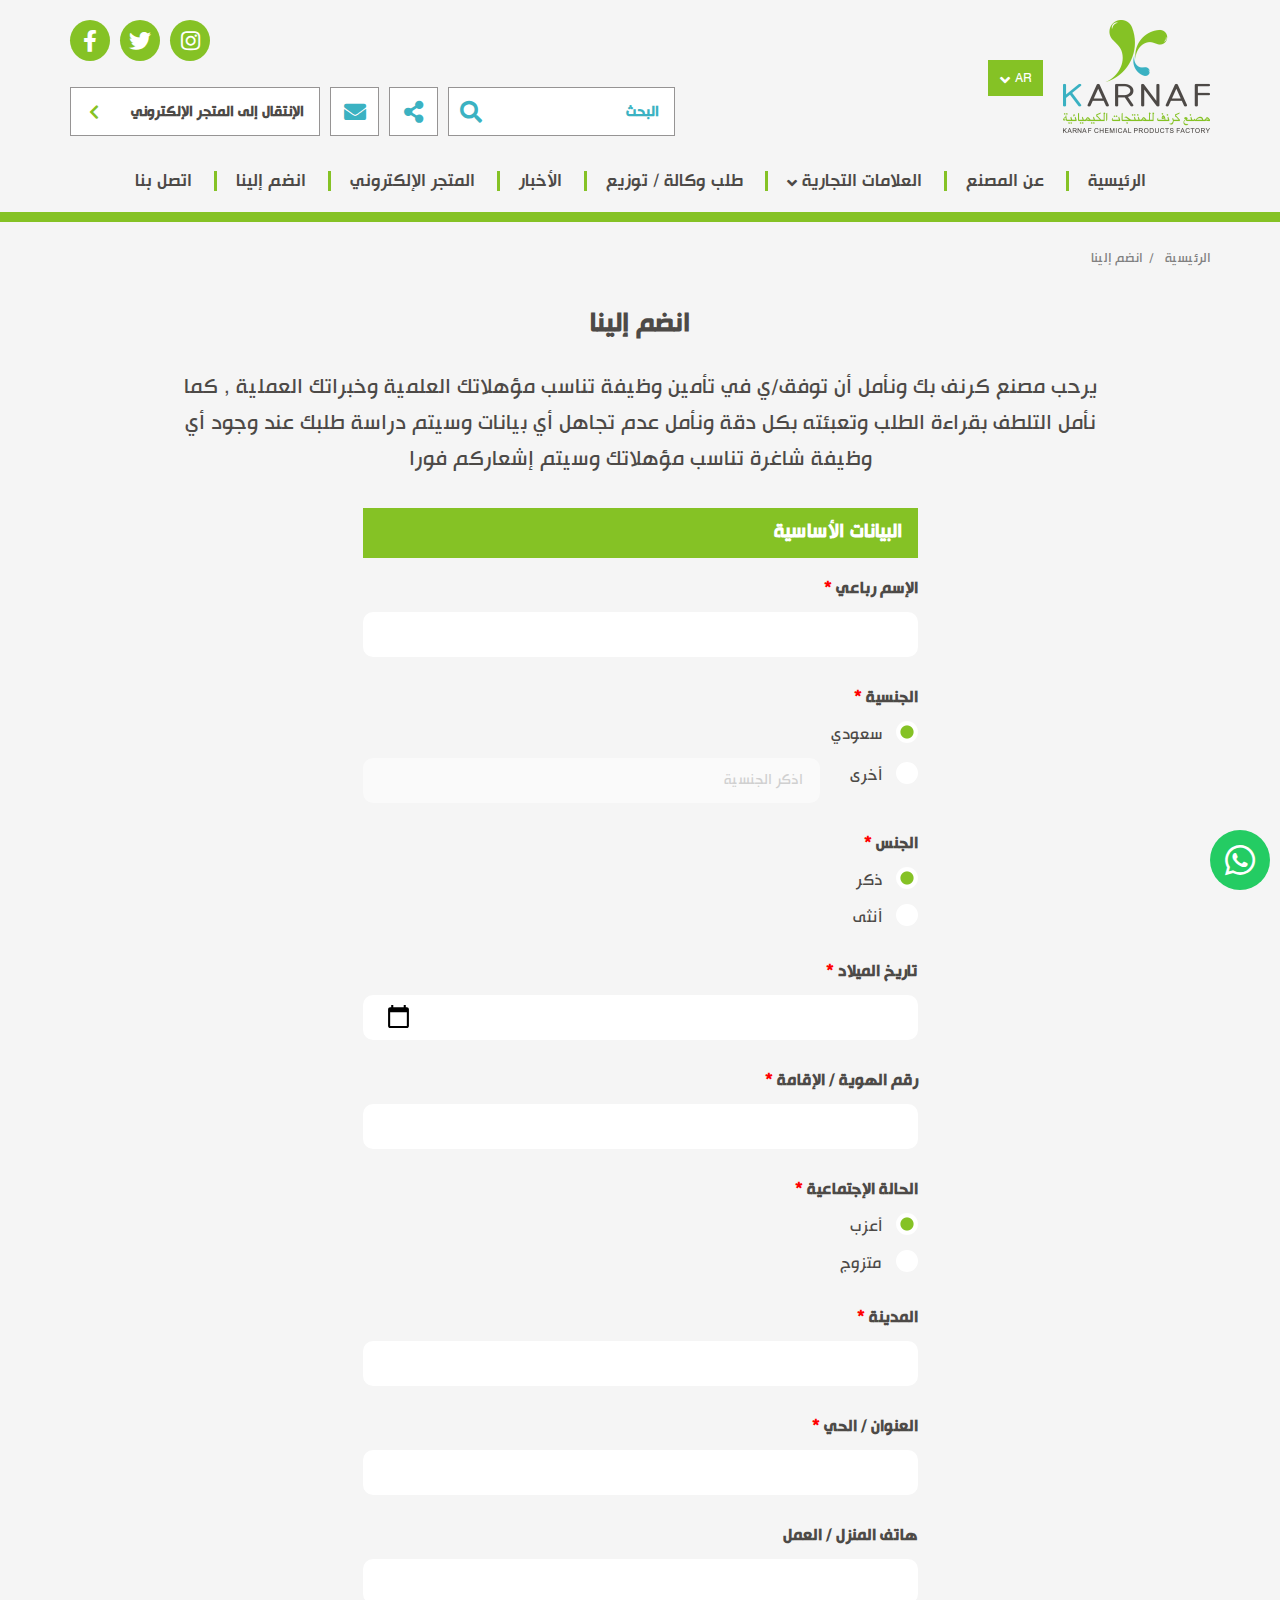
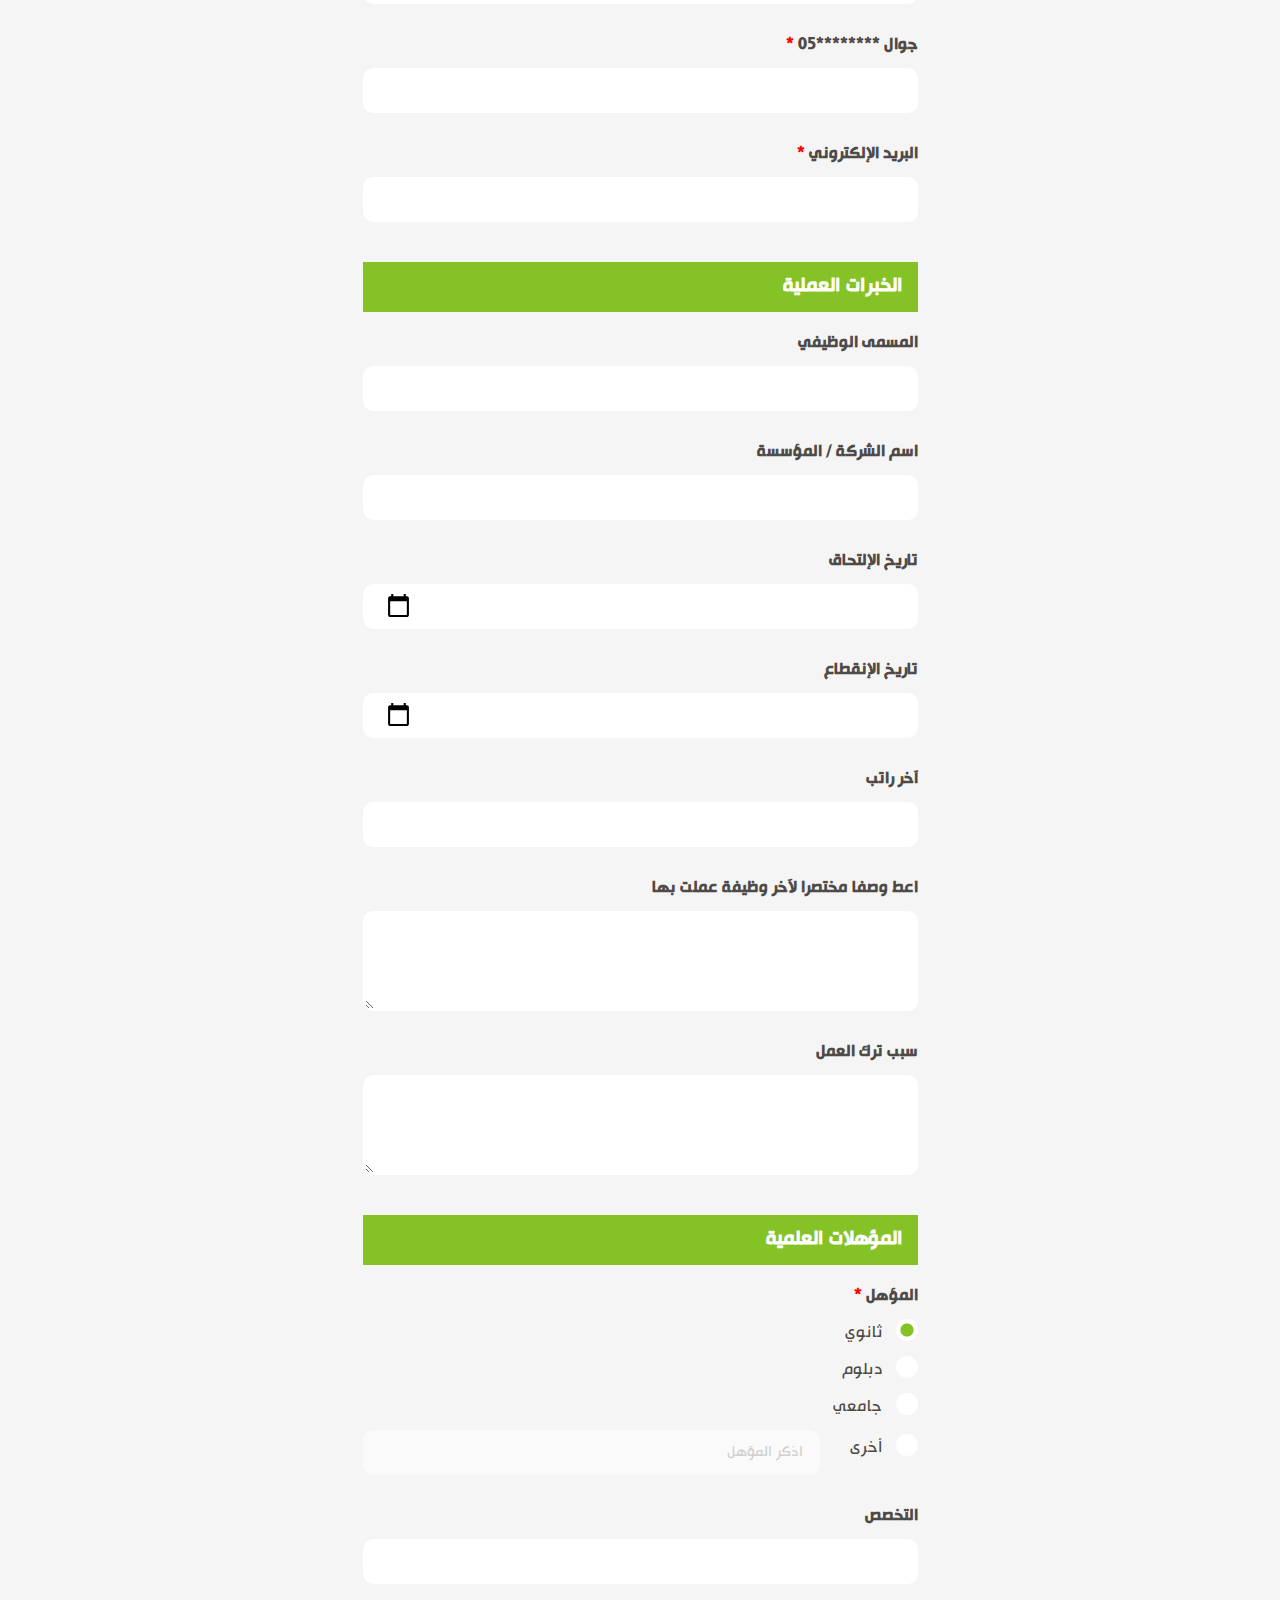
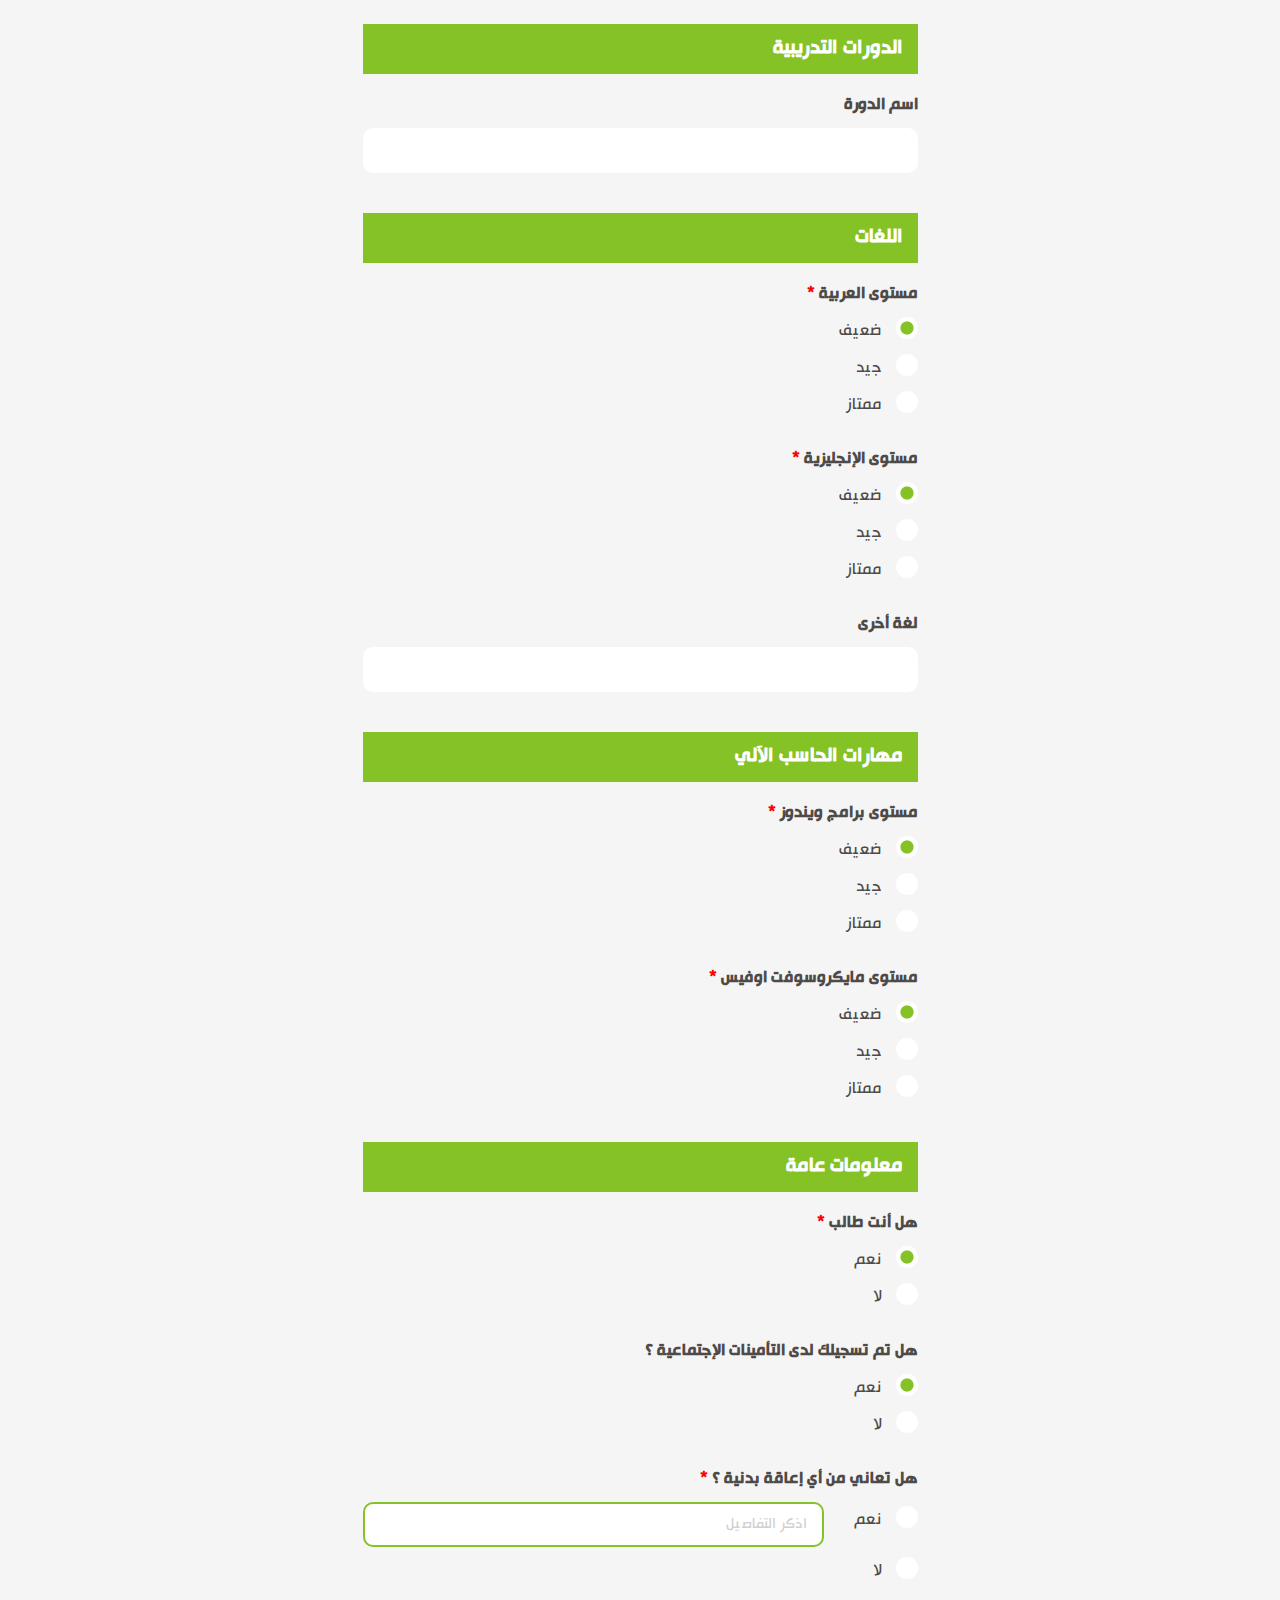
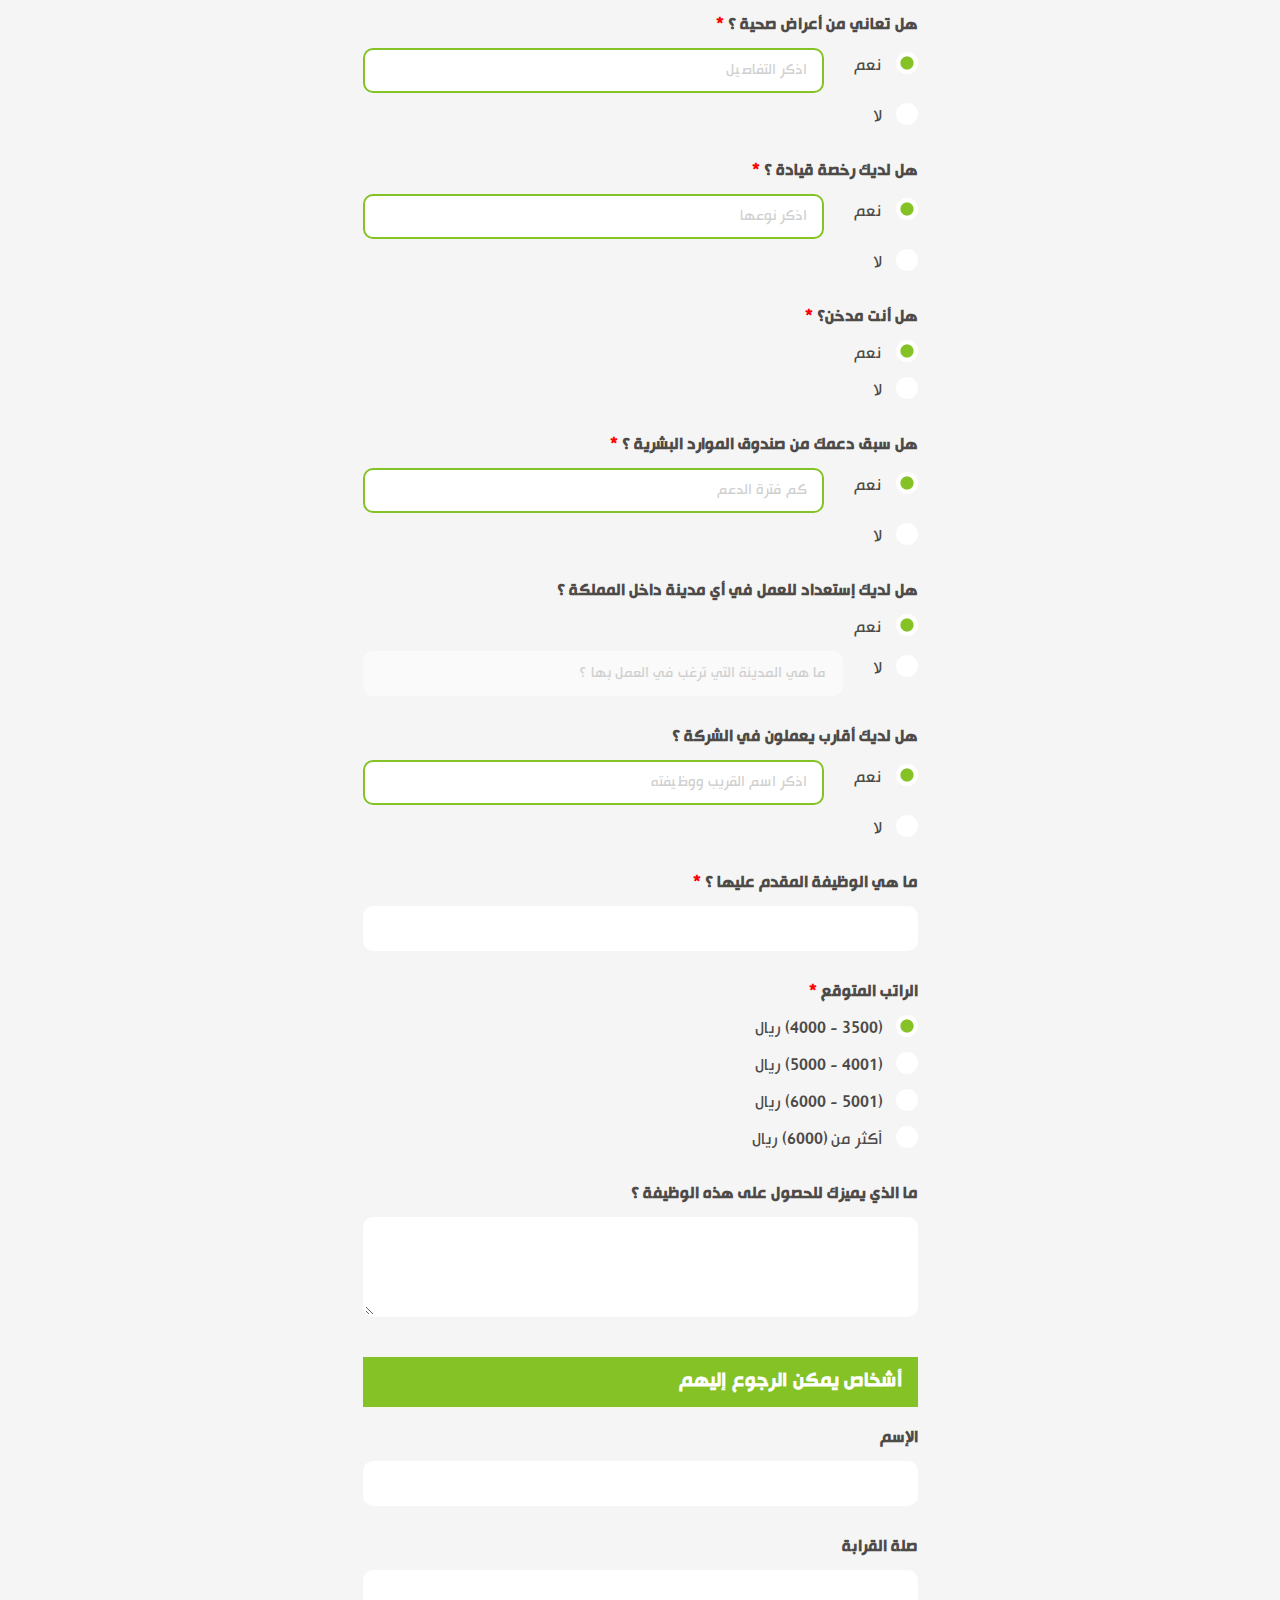
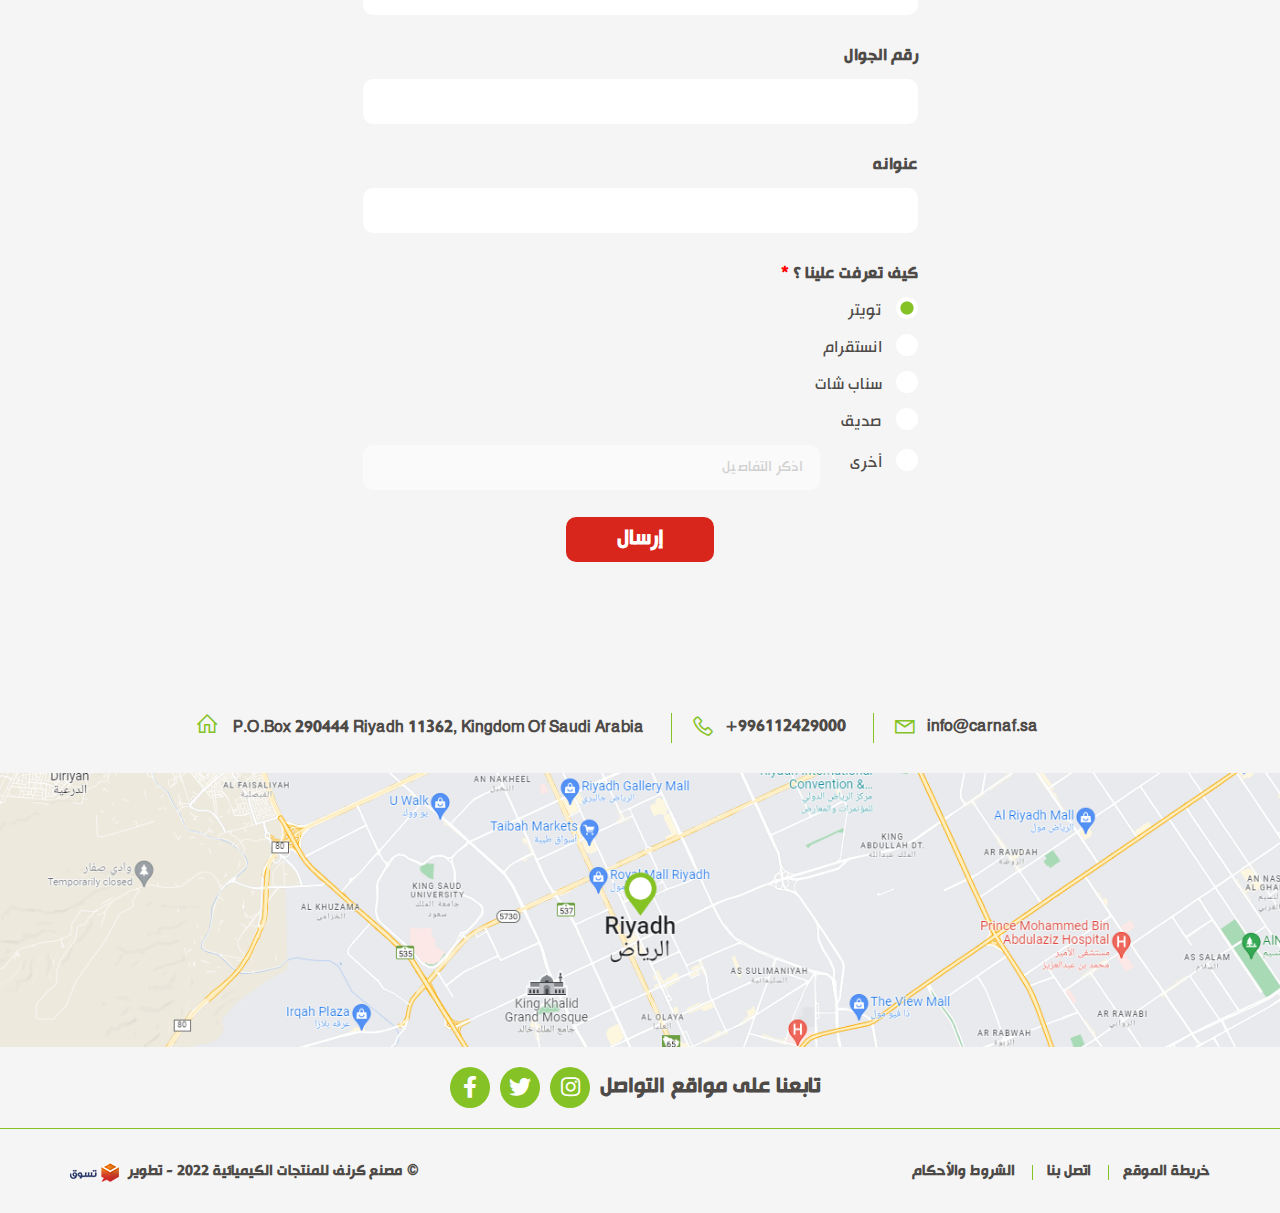
<file: careers.html>
<!DOCTYPE html>
<html lang="ar" dir="rtl">
  <head>
    <meta charset="utf-8" />
    <meta http-equiv="X-UA-Compatible" content="IE=edge" />
    <meta name="viewport" content="width=device-width, initial-scale=1" />
    <title>مصنع كرنف / انضم إلينا</title>
    <link rel="icon" href="images/fav.png" type="image/png" />
    <link rel="stylesheet" href="css/all.min.css" />
    <link rel="stylesheet" href="css/line-awesome.min.css" />
    <link rel="stylesheet" href="css/bootstrap.min.css" />
    <link rel="stylesheet" href="css/bootstrap-rtl.min.css" />
    <link rel="preconnect" href="https://fonts.googleapis.com">
    <link rel="preconnect" href="https://fonts.gstatic.com" crossorigin>
    <link rel="stylesheet" href="css/fontawesome.min.css" />
    <link rel="stylesheet" href="css/solid.css" />
    <link rel="stylesheet" href="css/fonts.css" />
    <link rel="stylesheet" href="css/animate.css" />
    <link rel="stylesheet" href="css/swiper.min.css" />
    <link rel="stylesheet" href="css/style.css" />
  </head>

  <body>
    <!-- preloader -->
    <div class="preloader">
      <div class="progress">
        <div class="progress-bar"></div>
      </div>
    </div>
    <!-- preloader -->
    <!-- whatsapp btn -->
    <button class="whats-btn"><i class="lab la-whatsapp"></i></button>
    <!-- whatsapp btn -->
    <!-- header section -->
    <header>
      <div class="top-header">
        <div class="container">
          <div class="nav-header">
            <div class="logo-lang-section">
              <figure class="img-logo">
                <a href="#"><img src="images/logo.png" class="img-fluid" /></a>
              </figure>
              <div class="lang-section">
                <div class="dropdown">
                  <div class="lang-word chevron-down">
                  
                    <span class="">ar</span>
                  </div>
                  <div class="dropdown-content">
                    <a class="cat-drop" href="index.html">العربيه</a>
                    <a class="cat-drop" href="index-en.html">English</a>
                  </div>
                </div>
              </div>
            </div>
           
            <div class="fixed-logo">
              <figure class="logo-sm">
                <a href="#"
                  ><img src="images/logo.png" class="img-fluid"
                /></a>
              </figure>
              <div class="lang-section">
                <div class="dropdown">
                  <div class="lang-word chevron-down">
                  
                    <span class="">ar</span>
                  </div>
                  <div class="dropdown-content">
                    <a class="cat-drop" href="index.html">العربيه</a>
                    <a class="cat-drop" href="index-en.html">English</a>
                  </div>
                </div>
              </div>
            </div>
          
            <div class="social-search-section">
              <ul class="social-list">
                <li><a href="#"><i class="fab fa-instagram"></i></a></li>
                <li><a href="#"><i class="fab fa-twitter"></i></a></li>
                <li><a href="#"><i class="fab fa-facebook-f"></i></a></li>
              </ul>
              <div class="search-baar">
                <div class="search-section ser-desktop" id="search-icon">
                  <form class="search-form">
                    <input
                      class="search-input"
                      type="text"
                      name=""
                      value=""
                      placeholder= "البحث"
                    />
                    <button class="search-button " >
                      <i class="fas fa-search"></i>
                    </button>
                   
                  </form>
                </div>
                <button class="share-btn">
                  <i class="fas fa-share-alt"></i>
                </button>

                <button class="share-btn">
                  <i class="fas fa-envelope"></i>
                </button>

                <button class="go-store-btn">
                  الإنتقال إلى المتجر الإلكتروني 
                  <i class="fas fa-chevron-left"></i>
                </button>
              </div>
            
            </div>
           
            <div class="navgition">
              <div class="nav-head">
                <div class="lang-section">
                  <div class="dropdown">
                    <div class="lang-word chevron-down">
                    
                      <span class="">ar</span>
                    </div>
                    <div class="dropdown-content">
                      <a class="cat-drop" href="index.html">العربيه</a>
                      <a class="cat-drop" href="index-en.html">English</a>
                    </div>
                  </div>
                </div>
              </div>
              <ul class="big-menu list-unstyled">
                <li>
                  <a href="#"> الرئيسية</a>
                </li>
               
                <li>
                  <a href="#"> عن المصنع</a>
                </li>
                <li class=" slide-menu">
                  
                    <a href="about.html" class="menu-name cat-anchor chevron-down">
                    العلامات التجارية
                    </a>
                 
                
                 
                    <ul class="cats-div cats-dispaly cats-display-2 list-unstyled">
                     
                      <li class="cat-li has-level-2  slide-menu-3">
                        <a href="brands.html" class="slide-menu-2 cat-anchor fixall ">
                          <span>العناية بالمنزل 
                              <i class="fas fa-chevron-left"></i>
                            </span>
                        </a>

                        <ul class="cats-div  cats-dispaly-3   list-unstyled">
                     
                          <li class="cat-li has-level-2 ">
                            <a href="brand.html" class="cat-anchor fixall">
                              <span>دافا
                                 
                                </span>
                            </a>
                            
                          </li>
                          <li class="cat-li has-level-2 ">
                            <a href="#" class="cat-anchor fixall">
                              <span> أور
                              
                              </span>
                            </a>
                          </li>
                        
                        </ul>





                      </li>
                      <li class="cat-li has-level-2  slide-menu-3">
                        <a href="#" class="slide-menu-2 cat-anchor fixall ">
                          <span>العناية بالجمال
                              <i class="fas fa-chevron-left"></i>
                            </span>
                        </a>

                        <ul class="cats-div  cats-dispaly-3   list-unstyled">
                     
                          <li class="cat-li has-level-2 ">
                            <a href="brand.html" class="cat-anchor fixall">
                              <span>دافا
                                 
                                </span>
                            </a>
                            
                          </li>
                          <li class="cat-li has-level-2 ">
                            <a href="#" class="cat-anchor fixall">
                              <span> أور
                              
                              </span>
                            </a>
                          </li>
                        
                        </ul>





                      </li>
                    
                    </ul>
                 
                  <!-- slidedown-menu -->
                  <div class="cats-dispaly">
                    
                  </div>
                  <!-- slidedown-menu -->
                </li>
                <li>
                  <a href="#"> طلب وكالة / توزيع</a>
                </li>
                <li>
                  <a href="add-review.html"> الأخبار</a>
                </li>
                <li>
                  <a href="#"> المتجر الإلكتروني</a>
                </li>
                <li>
                  <a href="careers.html"> انضم إلينا</a>
                </li>
                <li>
                  <a href="#"> اتصل بنا</a>
                </li>
              </ul>
            </div>
           
         
          <div class="show-icons">
            <a
            role="button"
            type="button"
            title=""
            class="add-to fixed-search"
          >
            <span class="open-search"> </span>
          </a>
           
           
            <a class="menu-bars fixall" id="menu-id" href="#!">
              <div class="hamburger-lines">
                <span class="line line1"></span>
                <span class="line line2"></span>
                <span class="line line3"></span>
              </div>
            </a>

          </div>
        </div>
     
      </div>
      <div class="overlay-box">
        <a role="button" type="button" title="" class="add-to fixed-search">
          <span class="open-search"></span>
        </a>
      </div>
      <div class="header-border">

      </div>
    </header>

    <!-- header section     -->
   
    <!-- join-us-section -->
    <div class="brands-section change-padding">
      <div class="container">
         <!-- breadcrumb section -->
   <div class="breadcrumb-sec breadcrumb-container">
   
     
      <ol class="breadcrumb">
        <li class="item-home">
          <a class="bread-link bread-home aFixx" href="index.html">الرئيسية</a>
        </li>
       
     
        <li class="active item-23">
          <span class="bread-current">انضم إلينا</span>
        </li>
      </ol>
   
  </div>


   <!-- end breadcrumb section -->
   <h2 class="about-us-head">
انضم إلينا      
</h2>
<p class="join-us-parag">
  يرحب مصنع كرنف بك ونأمل أن توفق/ي في تأمين وظيفة تناسب مؤهلاتك العلمية وخبراتك العملية , كما نأمل 
  التلطف بقراءة الطلب وتعبئته بكل دقة ونأمل عدم تجاهل أي بيانات وسيتم دراسة طلبك عند وجود أي وظيفة شاغرة
  تناسب مؤهلاتك وسيتم إشعاركم فورا
</p>
<div class="join-us-form-div">
  <form class="join-us-form">
    <h2>البيانات الأساسية</h2>
    <label class="required-2 join-us-form-label">
      الإسم رباعي
    </label>
    <input type="text" class="main-input join-us-form-input">
    <label class="required-2 join-us-form-label">
     الجنسية
    </label>
    <input    type="radio" id="ksa" name="nationality" value="ksa" onclick="clickKsa();" checked="true" >
    <label for="ksa" class="radio-label" >سعودي</label><br>
    <div class="special-field">
      <div class="special-label">
        <input  type="radio" name="type" id="other-n-input" value="أخرى" onclick="clickOtherN();" >
        <label for="other-n" class="radio-label" >أخرى</label>
      </div>
      <input type="text" placeholder="اذكر الجنسية" class="additional-input attr-sys" name="other-n" id="other-n"  disabled="true">
    </div>
    <label class="required-2 join-us-form-label">
      الجنس
     </label>
     <input    type="radio" id="boy" name="gender" value="boy" checked="true" >
     <label for="boy" class="radio-label" >ذكر</label><br>
     <input    type="radio" id="girl" name="gender" value="girl"  >
     <label for="boy" class="radio-label" >أنثى</label>
     <label class="required-2 join-us-form-label extra-label-margin">
      تاريخ الميلاد
    </label>
    <div class="date-input">
      <input type="date" class="main-input join-us-form-input" required>
      <button><i class="fas fa-calendar-alt"></i></button>
    </div>
    <label class="required-2 join-us-form-label">
    رقم الهوية / الإقامة
    </label>
    <input type="text" class="main-input join-us-form-input">
    <label class="required-2 join-us-form-label">
      الحالة الإجتماعية
     </label>
     <input    type="radio" id="single" name="marital" value="single" checked="true" >
     <label for="single" class="radio-label" >أعزب</label><br>
     <input    type="radio" id="married" name="marital" value="married"  >
     <label for="married" class="radio-label" >متزوج</label>
     <label class="required-2 join-us-form-label extra-label-margin">
   المدينة
      </label>
      <input type="text" class="main-input join-us-form-input">
      <label class="required-2 join-us-form-label ">
        العنوان / الحي
           </label>
           <input type="text" class="main-input join-us-form-input">
           <label class=" join-us-form-label ">
            هاتف المنزل / العمل
               </label>
               <input type="text" class="main-input join-us-form-input">
               <label class="required-2 join-us-form-label ">
                جوال <span>05********</span>
                   </label>
                   <input type="text" class="main-input join-us-form-input">
                   <label class="required-2 join-us-form-label ">
                    البريد الإلكتروني
                       </label>
                       <input type="text" class="main-input join-us-form-input extra-title-margin">
                       <h2 >الخبرات العملية</h2>
                       <label class=" join-us-form-label ">
                        المسمى الوظيفي
                           </label>
                           <input type="text" class="main-input join-us-form-input">
                           <label class=" join-us-form-label ">
                            اسم الشركة / المؤسسة 
                               </label>
                               <input type="text" class="main-input join-us-form-input">
                               <label class=" join-us-form-label ">
                                تاريخ الإلتحاق
                              </label>
                              <div class="date-input">
                                <input type="date" class="main-input join-us-form-input" required>
                                <button><i class="fas fa-calendar-alt"></i></button>
                              </div>
                              <label class=" join-us-form-label ">
                                تاريخ الإنقطاع
                              </label>
                              <div class="date-input">
                                <input type="date" class="main-input join-us-form-input" required>
                                <button><i class="fas fa-calendar-alt"></i></button>
                              </div>
                              <label class=" join-us-form-label ">
                                آخر راتب
                                   </label>
                                   <input type="text" class="main-input join-us-form-input">
                                   <label class=" join-us-form-label ">
                                    اعط وصفا مختصرا لآخر وظيفة عملت بها
                                       </label>
                                       <textarea class="main-input join-us-form-input"></textarea>
                                       <label class=" join-us-form-label ">
                                     سبب ترك العمل
                                           </label>
                                           <textarea class="main-input join-us-form-input extra-title-margin"></textarea>
                <h2>المؤهلات العلمية</h2>
                <label class="required-2 join-us-form-label">
                  المؤهل
                 </label>
                 <input    type="radio" id="secondery" name="education" value="secondery" onclick="clickSecondery();" checked="true" >
                 <label for="secondery" class="radio-label" >ثانوي</label><br>
                 <input    type="radio" id="dep" name="education" value="dep" onclick="clickDeb();"  >
                 <label for="dep" class="radio-label" >دبلوم</label><br>
                 <input    type="radio" id="univ" name="education" value="univ" onclick="clickUniv();"  >
                 <label for="univ" class="radio-label" >جامعي</label><br>
                 <div class="special-field">
                   <div class="special-label">
                     <input  type="radio" name="type" id="other-e-input" value="أخرى" onclick="clickOtherE();" >
                     <label for="other-e-input" class="radio-label" >أخرى</label>
                   </div>
                   <input type="text" placeholder="اذكر المؤهل" class="additional-input attr-sys" name="other-e" id="other-e"  disabled="true">
                 </div>
                 <label class=" join-us-form-label ">
                  التخصص
                     </label>
                     <input type="text" class="main-input join-us-form-input  extra-title-margin">
                     <h2>الدورات التدريبية</h2>
                     <label class=" join-us-form-label ">
                      اسم الدورة
                         </label>
                         <input type="text" class="main-input join-us-form-input  extra-title-margin">
                <h2>اللغات</h2>
                <label class="required-2 join-us-form-label">
                  مستوى العربية
                 </label>
                 <input    type="radio" id="weak" name="arabic" value="weak" checked="true" >
                 <label for="weak" class="radio-label" >ضعيف</label><br>
                 <input    type="radio" id="good" name="arabic" value="good"  >
                 <label for="good" class="radio-label" >جيد</label><br>
                 <input    type="radio" id="excellent" name="arabic" value="excellent"  >
                 <label for="excellent" class="radio-label" >ممتاز</label>

                 <label class="required-2 join-us-form-label extra-label-margin">
                  مستوى الإنجليزية
                 </label>
                 <input    type="radio" id="weak-2" name="english" value="weak" checked="true" >
                 <label for="weak-2" class="radio-label" >ضعيف</label><br>
                 <input    type="radio" id="good-2" name="english" value="good"  >
                 <label for="good-2" class="radio-label" >جيد</label><br>
                 <input    type="radio" id="excellent-2" name="english" value="excellent"  >
                 <label for="excellent-2" class="radio-label" >ممتاز</label>


                 <label class=" join-us-form-label extra-label-margin">
                  لغة أخرى
                     </label>
                     <input type="text" class="main-input join-us-form-input extra-title-margin ">
                     <h2>مهارات الحاسب الآلي</h2>
            
                     <label class="required-2 join-us-form-label ">
                      مستوى برامج ويندوز
                     </label>
                     <input    type="radio" id="weak-3" name="windows" value="weak" checked="true" >
                     <label for="weak-3" class="radio-label" >ضعيف</label><br>
                     <input    type="radio" id="good-3" name="windows" value="good"  >
                     <label for="good-3" class="radio-label" >جيد</label><br>
                     <input    type="radio" id="excellent-3" name="windows" value="excellent"  >
                     <label for="excellent-3" class="radio-label" >ممتاز</label>

                     <label class="required-2 join-us-form-label extra-label-margin">
                      مستوى مايكروسوفت اوفيس
                     </label>
                     <input    type="radio" id="weak-4" name="microsoft" value="weak" checked="true" >
                     <label for="weak-4" class="radio-label" >ضعيف</label><br>
                     <input    type="radio" id="good-4" name="microsoft" value="good"  >
                     <label for="good-4" class="radio-label" >جيد</label><br>
                     <input    type="radio" id="excellent-4" name="microsoft" value="excellent"  >
                     <label for="excellent-4" class="radio-label extra-title-margin" >ممتاز</label>
                     <h2>معلومات عامة</h2>
                     <label class="required-2 join-us-form-label">
                      هل أنت طالب
                     </label>
                     <input    type="radio" id="student" name="student" value="yes" checked="true" >
                     <label for="student" class="radio-label" >نعم</label><br>
                     <input    type="radio" id="notstud" name="student" value="no"  >
                     <label for="notstud" class="radio-label" >لا</label>

                     <label class=" join-us-form-label extra-label-margin">
                      هل تم تسجيلك لدى التأمينات الإجتماعية ؟
                     </label>
                     <input    type="radio" id="insur" name="insurence" value="yes" checked="true" >
                     <label for="insur" class="radio-label" >نعم</label><br>
                     <input    type="radio" id="notinsur" name="insurence" value="no"  >
                     <label for="notinsur" class="radio-label " >لا</label>

                     <label class="required-2 join-us-form-label extra-label-margin">
                      هل تعاني من أي إعاقة بدنية ؟
                     </label>
                     <div class="special-field no-label-margin">
                      <div class="special-label ">
                        <input  type="radio" name="problem" id="have-problem" value="yes" onclick="clickHaveProblem();" checked="true" >
                        <label for="have-p" class="radio-label" >نعم</label>
                      </div>
                      <input type="text" placeholder="اذكر التفاصيل" class="additional-input attr-sys" name="have-p" id="have-p"  >
                    </div>

                     <input    type="radio" id="no-problem" name="problem" value="no" onclick="clickNoProblem();"  >
                     <label for="no-problem" class="radio-label " >لا</label><br>
                    
                     <label class="required-2 join-us-form-label extra-label-margin">
                      هل تعاني من أعراض صحية ؟
                     </label>
                     <div class="special-field no-label-margin">
                      <div class="special-label ">
                        <input  type="radio" name="problem" id="have-problem2" value="yes" onclick="clickHaveProblem2();" checked="true" >
                        <label for="have-p2" class="radio-label" >نعم</label>
                      </div>
                      <input type="text" placeholder="اذكر التفاصيل" class="additional-input attr-sys" name="have-p2" id="have-p2"  >
                    </div>

                     <input    type="radio" id="no-problem2" name="problem" value="no" onclick="clickNoProblem2();"  >
                     <label for="no-problem2" class="radio-label" >لا</label><br>

                     
                     <label class="required-2 join-us-form-label extra-label-margin">
                      هل لديك رخصة قيادة ؟
                     </label>
                     <div class="special-field no-label-margin">
                      <div class="special-label ">
                        <input  type="radio" name="licene" id="have-licene" value="yes" onclick="clickHaveLicene();" checked="true" >
                        <label for="have-l" class="radio-label" >نعم</label>
                      </div>
                      <input type="text" placeholder="اذكر نوعها" class="additional-input attr-sys" name="have-l" id="have-l"  >
                    </div>

                     <input    type="radio" id="no-licene" name="licene" value="no" onclick="clickNoLicene();"  >
                     <label for="no-licene" class="radio-label" >لا</label>

                     <label class="required-2 join-us-form-label extra-label-margin">
                      هل أنت مدخن؟
                     </label>
                     <input    type="radio" id="smoke" name="smoking" value="yes" checked="true" >
                     <label for="smoke" class="radio-label" >نعم</label><br>
                     <input    type="radio" id="nosmoke" name="smoking" value="no"  >
                     <label for="nosmoke" class="radio-label" >لا</label>

                     <label class="required-2 join-us-form-label extra-label-margin">
                      هل سبق دعمك من صندوق الموارد البشرية ؟
                     </label>
                     <div class="special-field no-label-margin">
                      <div class="special-label ">
                        <input  type="radio" name="support" id="have-support" value="yes" onclick="clickHaveSupport();" checked="true" >
                        <label for="have-s" class="radio-label" >نعم</label>
                      </div>
                      <input type="text" placeholder="كم فترة الدعم" class="additional-input attr-sys" name="have-s" id="have-s"  >
                    </div>

                     <input    type="radio" id="no-support" name="support" value="no" onclick="clickNoSupport();"  >
                     <label for="no-support" class="radio-label" >لا</label>
      
                     <label class=" join-us-form-label extra-label-margin">
                      هل لديك إستعداد للعمل في أي مدينة داخل المملكة ؟
                     </label>
                     <input    type="radio" id="all-places" name="work" value="yes" onclick="clickAllPlaces();" checked="true" >
                     <label for="all-places" class="radio-label" >نعم</label><br>
                     <div class="special-field">
                       <div class="special-label">
                         <input  type="radio" name="work" id="not-all" value="no" onclick="clickNotAllPlaces();" >
                         <label for="not-all" class="radio-label" >لا</label>
                       </div>
                       <input type="text" placeholder="ما هي المدينة التي ترغب في العمل بها ؟" class="additional-input attr-sys" name="work" id="not-all-p"  disabled="true">
                     </div>
        
                     <label class=" join-us-form-label ">
                      هل لديك أقارب يعملون في الشركة ؟
                     </label>
                     <div class="special-field no-label-margin">
                      <div class="special-label ">
                        <input  type="radio" name="relatives" id="have-relatives" value="yes" onclick="clickHaveRelatives();" checked="true" >
                        <label for="have-r" class="radio-label" >نعم</label>
                      </div>
                      <input type="text" placeholder="اذكر اسم القريب ووظيفته" class="additional-input attr-sys" name="have-r" id="have-r"  >
                    </div>

                     <input    type="radio" id="no-relatives" name="relatives" value="no" onclick="clickNoRelatives();"  >
                     <label for="no-relatives" class="radio-label" >لا</label>
                     <label class="required-2 join-us-form-label extra-label-margin">
                      ما هي الوظيفة المقدم عليها ؟
                         </label>
                         <input type="text" class="main-input join-us-form-input  ">
            
                         <label class="required-2 join-us-form-label ">
                          الراتب المتوقع
                         </label>
                         <input    type="radio" id="salary-1" name="salary" value="sal-1" checked="true" >
                         <label for="salary-1" class="radio-label" >(3500 - 4000) ريال</label><br>
                         <input    type="radio" id="salary-2" name="salary" value="sal-2"  >
                         <label for="salary-2" class="radio-label" >(4001 - 5000) ريال</label><br>
                         <input    type="radio" id="salary-3" name="salary" value="sal-3"  >
                         <label for="salary-3" class="radio-label" >(5001 - 6000) ريال</label><br>
                         <input    type="radio" id="salary-4" name="salary" value="sal-4"  >
                         <label for="salary-4" class="radio-label" >أكثر من (6000) ريال</label>

                         <label class=" join-us-form-label extra-label-margin">
                          ما الذي يميزك للحصول على هذه الوظيفة ؟
                             </label>
                             <textarea class="main-input join-us-form-input extra-title-margin"></textarea>
                         <h2>أشخاص يمكن الرجوع إليهم</h2>
                         <label class=" join-us-form-label">
                          الإسم 
                        </label>
                        <input type="text" class="main-input join-us-form-input">
                        <label class=" join-us-form-label">
                          صلة القرابة
                        </label>
                        <input type="text" class="main-input join-us-form-input">

                        <label class=" join-us-form-label">
                          رقم الجوال
                        </label>
                        <input type="text" class="main-input join-us-form-input">

                        <label class=" join-us-form-label">
                          عنوانه
                        </label>
                        <input type="text" class="main-input join-us-form-input">

                        <label class="required-2 join-us-form-label">
                          كيف تعرفت علينا ؟
                         </label>
                         <input    type="radio" id="twitter" name="know" value="twitter" onclick="clickTwitter();" checked="true" >
                         <label for="twitter" class="radio-label" >تويتر</label><br>
                         <input    type="radio" id="insta" name="know" value="insta" onclick="clickInsta();"  >
                         <label for="insta" class="radio-label" >انستقرام</label><br>
                         <input    type="radio" id="snap" name="know" value="snap" onclick="clickSnap();"  >
                         <label for="snap" class="radio-label" >سناب شات</label><br>
                         <input    type="radio" id="friend" name="know" value="friend" onclick="clickFriend();"  >
                         <label for="friend" class="radio-label" >صديق</label><br>
                         <div class="special-field">
                           <div class="special-label">
                             <input  type="radio" name="know" id="other-k-input" value="أخرى" onclick="clickOtherK();" >
                             <label for="other-k-input" class="radio-label" >أخرى</label>
                           </div>
                           <input type="text" placeholder="اذكر التفاصيل" class="additional-input attr-sys" name="other-k" id="other-k"  disabled="true">
                         </div>
                         
                         <button class="join-form-submit-btn">إرسال</button>
            
    
  </form>
</div>


  
  
      </div>
    </div>
    <!-- join-us section -->

    <!-- contact-section -->
   <div class="contact-section">
    <div class="container">
     <ul class="contact-list">
      <li><a href="#"><i class="las la-envelope"></i> info@carnaf.sa</a></li>
      <li><a href="#"><i class="las la-phone"></i>+996112429000</a></li>
<li class="home-icon"><i class="las la-home"></i> P.O.Box 290444 Riyadh 11362, Kingdom Of Saudi Arabia</li>
     </ul>
    </div>
   </div>
   <div class="map">
    <figure>
      <img src="images/map.png" alt="map">
    </figure>
   </div>
   <div class="social-div">
    <div class="container">
      <ul class="social-div-list social-list">
        <li>تابعنا على مواقع التواصل</li>
        <li><a href="#"><i class="fab fa-instagram"></i></a></li>
        <li><a href="#"><i class="fab fa-twitter"></i></a></li>
        <li><a href="#"><i class="fab fa-facebook-f"></i></a></li>
      </ul>
    </div>
   </div>
   
   
     <!-- contact-section -->

    

    <!-- footer section -->
   <footer>
    <div class="container">
      <div class="footer-content">
        <ul class="footer-links">
          <li><a href="#">خريطة الموقع</a></li>
          <li><a href="#">اتصل بنا</a></li>
          <li><a href="#">الشروط والأحكام</a></li>
        </ul>
        <span class="copyrights">© مصنع كرنف للمنتجات الكيميائية 2022 - تطوير <a href="#"><img src="images/tasawok-en.png"></a></span>
      </div>
    </div>
   </footer>
    <!-- footer section -->
    <!-- arrow to top -->
   <a class="arrow-top">
      <i class="las la-arrow-up"></i>
    </a>
    <!-- arrow to top -->
    
    <script src="js/jquery-3.4.1.min.js"></script>
    <script src="js/bootstrap.min.js"></script>
    <script src="js/wow.min.js"></script>
    <script src="js/swiper.min.js"></script>
    <script src="js/script.js"></script>
  

  </body>
</html>
</file>
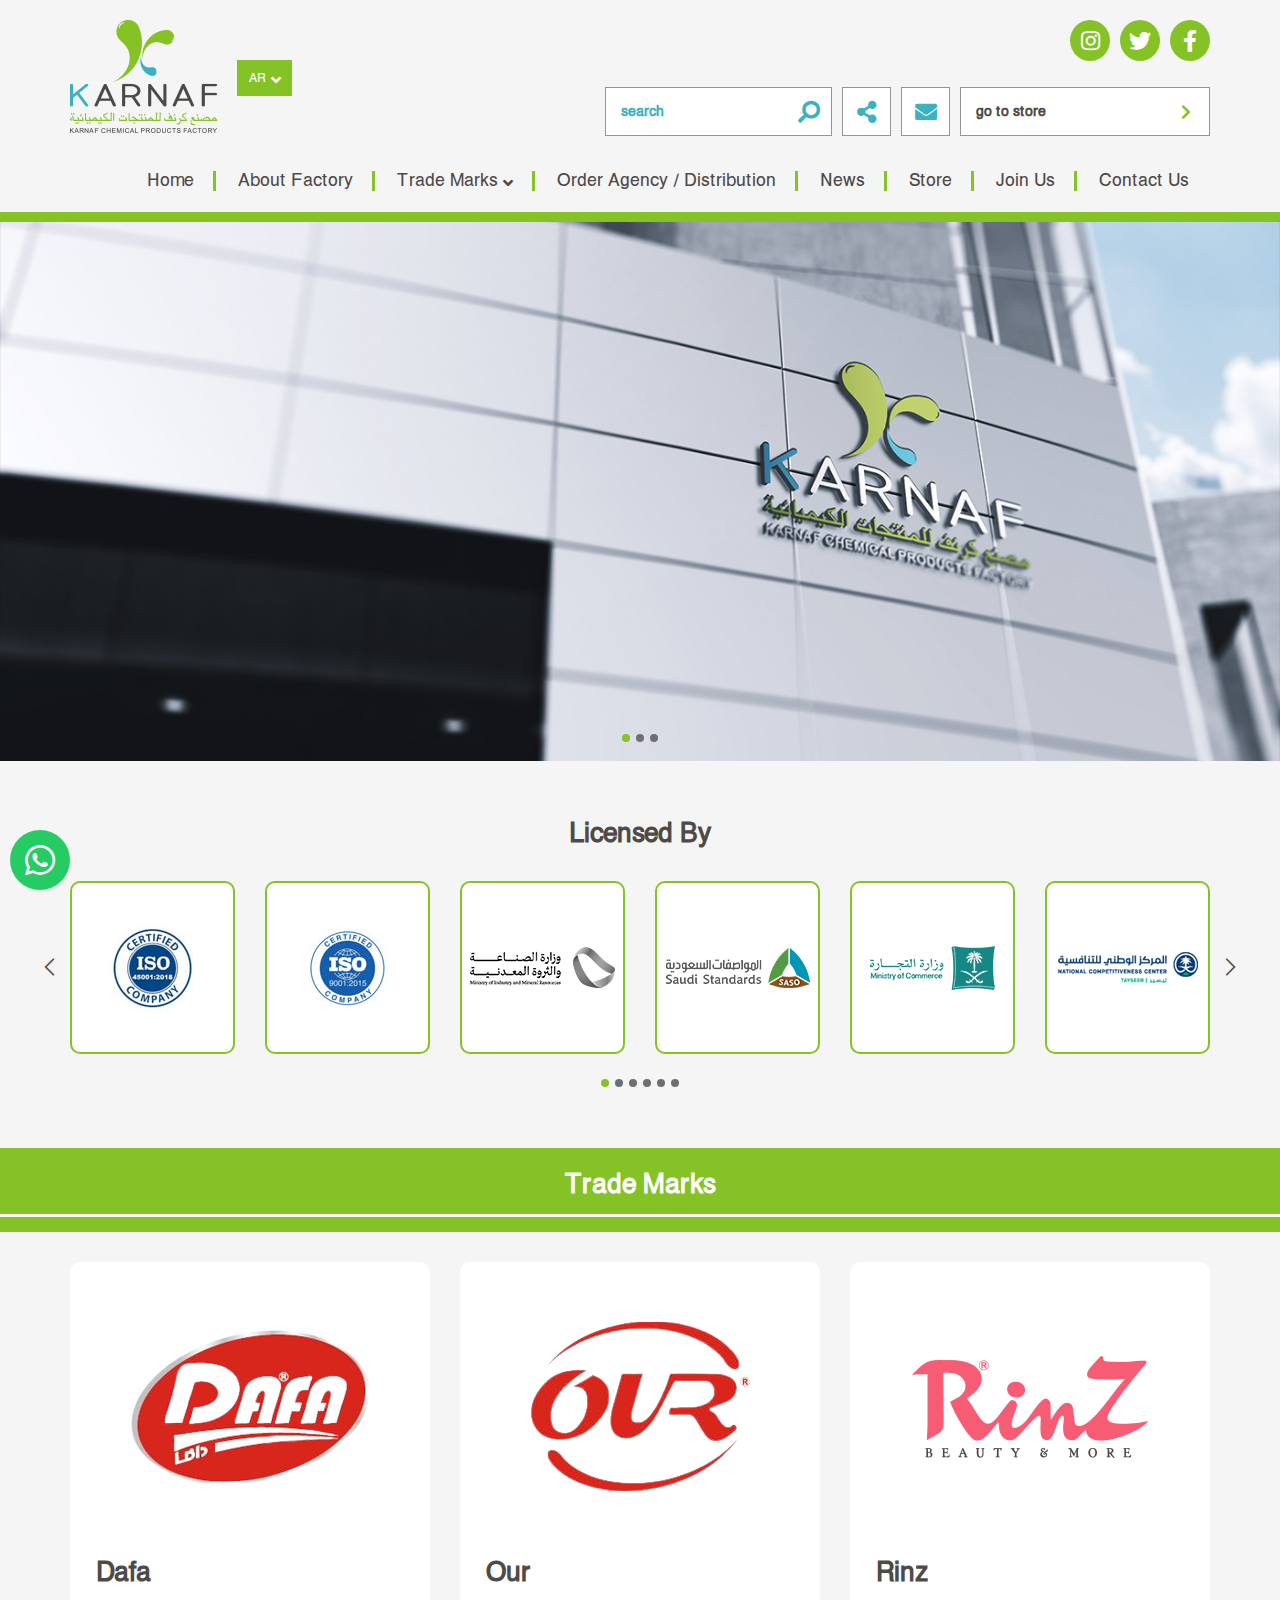
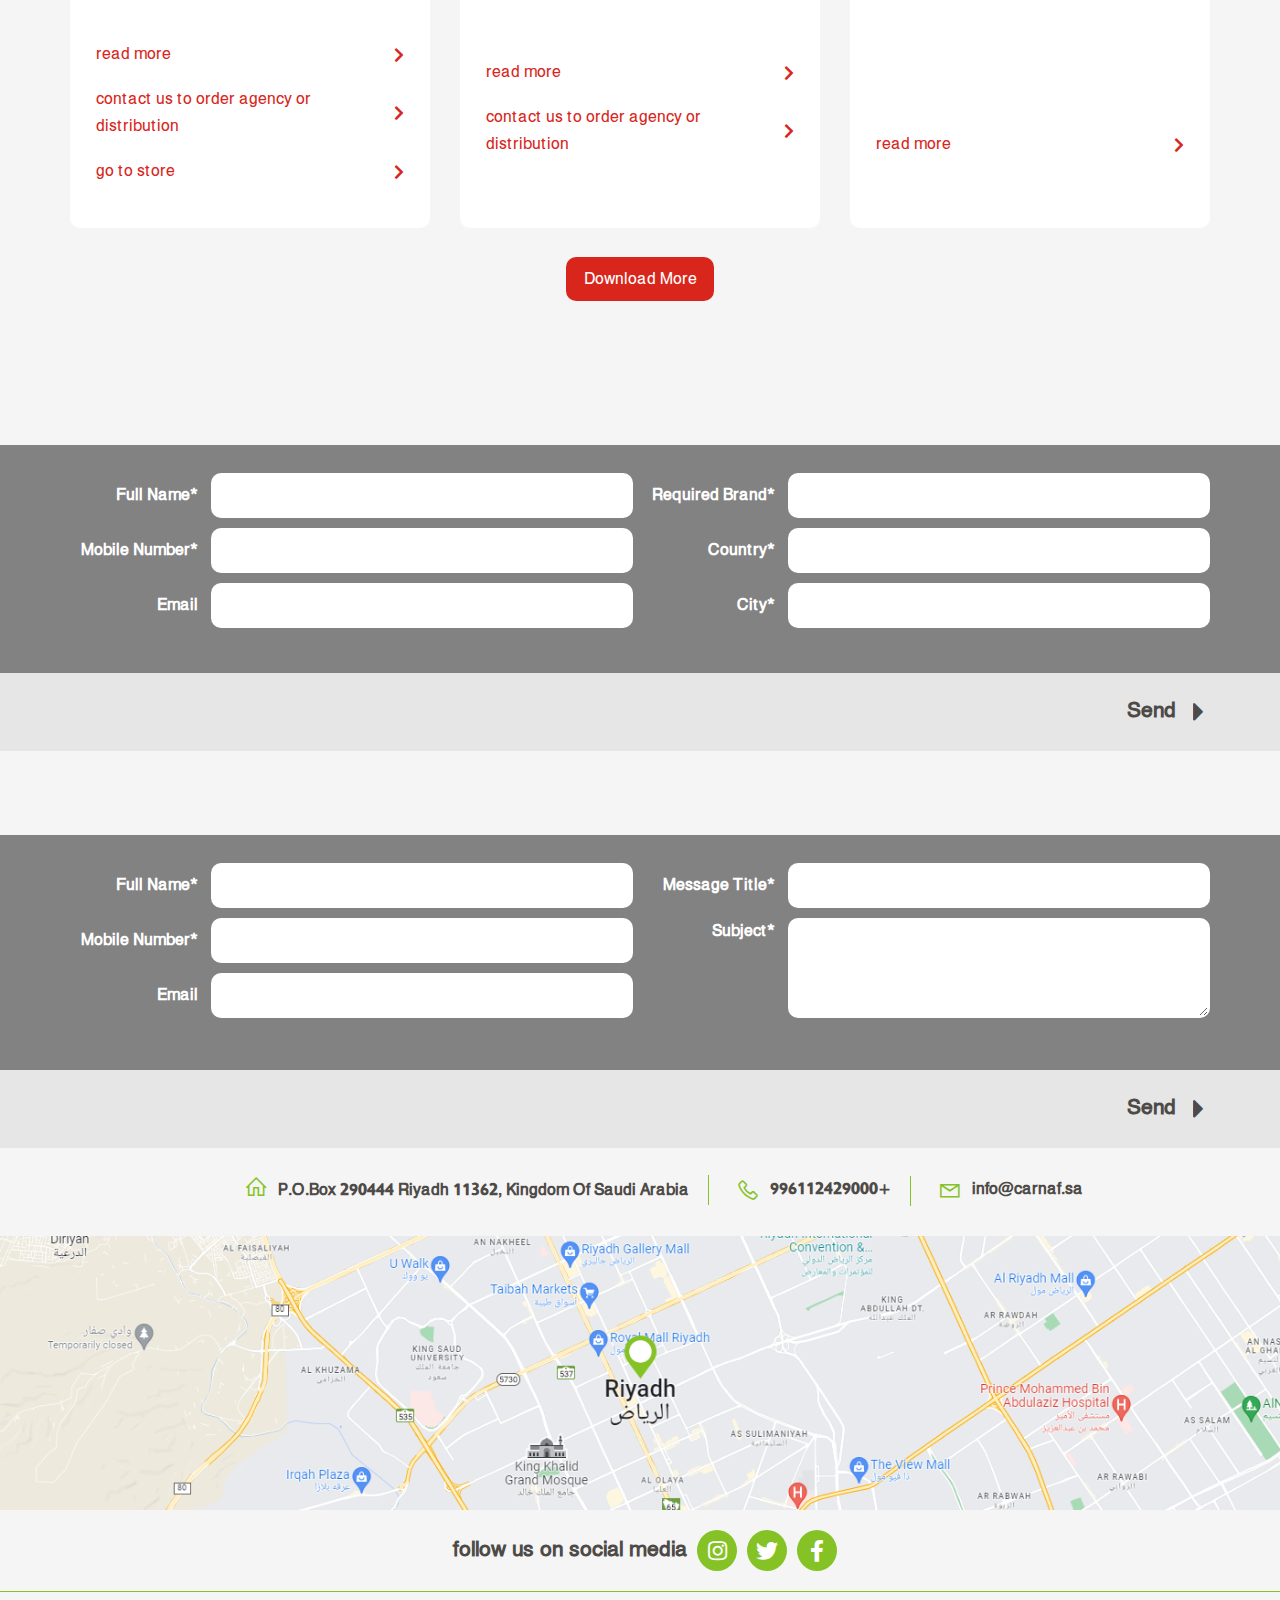
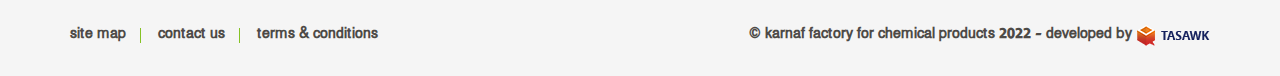
<file: index-en.html>
<!DOCTYPE html>
<html lang="en" dir="ltr">
  <head>
    <meta charset="utf-8" />
    <meta http-equiv="X-UA-Compatible" content="IE=edge" />
    <meta name="viewport" content="width=device-width, initial-scale=1" />
    <title>karnaf factory for chemical products</title>
    <link rel="icon" href="images/fav.png" type="image/png" />
    <link rel="stylesheet" href="css/all.min.css" />
    <link rel="stylesheet" href="css/line-awesome.min.css" />
    <link rel="stylesheet" href="css/bootstrap.min.css" />
    <link rel="preconnect" href="https://fonts.googleapis.com">
    <link rel="preconnect" href="https://fonts.gstatic.com" crossorigin>
    <link rel="stylesheet" href="css/fontawesome.min.css" />
    <link rel="stylesheet" href="css/solid.css" />
    <link rel="stylesheet" href="css/fonts.css" />
    <link rel="stylesheet" href="css/animate.css" />
    <link rel="stylesheet" href="css/swiper.min.css" />
    <link rel="stylesheet" href="css/style.css" />
  </head>

  <body>
    <!-- preloader -->
    <div class="preloader">
      <div class="progress">
        <div class="progress-bar"></div>
      </div>
    </div>
    <!-- preloader -->
    <!-- whatsapp btn -->
    <button class="whats-btn"><i class="lab la-whatsapp"></i></button>
    <!-- whatsapp btn -->
    <!-- header section -->
    <header>
      <div class="top-header">
        <div class="container">
          <div class="nav-header">
            <div class="logo-lang-section">
              <figure class="img-logo">
                <a href="#"><img src="images/logo.png" class="img-fluid" /></a>
              </figure>
              <div class="lang-section">
                <div class="dropdown">
                  <div class="lang-word chevron-down">
                  
                    <span class="">ar</span>
                  </div>
                  <div class="dropdown-content">
                    <a class="cat-drop" href="index.html">العربيه</a>
                    <a class="cat-drop" href="index-en.html">English</a>
                  </div>
                </div>
              </div>
            </div>
           
            <div class="fixed-logo">
              <figure class="logo-sm">
                <a href="#"
                  ><img src="images/logo.png" class="img-fluid"
                /></a>
              </figure>
              <div class="lang-section">
                <div class="dropdown">
                  <div class="lang-word chevron-down">
                  
                    <span class="">ar</span>
                  </div>
                  <div class="dropdown-content">
                    <a class="cat-drop" href="index.html">العربيه</a>
                    <a class="cat-drop" href="index-en.html">English</a>
                  </div>
                </div>
              </div>
            </div>
          
            <div class="social-search-section">
              <ul class="social-list">
                <li><a href="#"><i class="fab fa-instagram"></i></a></li>
                <li><a href="#"><i class="fab fa-twitter"></i></a></li>
                <li><a href="#"><i class="fab fa-facebook-f"></i></a></li>
              </ul>
              <div class="search-baar">
                <div class="search-section ser-desktop" id="search-icon">
                  <form class="search-form">
                    <input
                      class="search-input"
                      type="text"
                      name=""
                      value=""
                      placeholder= "search"
                    />
                    <button class="search-button " >
                      <i class="fas fa-search"></i>
                    </button>
                   
                  </form>
                </div>
                <button class="share-btn">
                  <i class="fas fa-share-alt"></i>
                </button>

                <button class="share-btn">
                  <i class="fas fa-envelope"></i>
                </button>

                <button class="go-store-btn">
                 go to  store
                  <i class="fas fa-chevron-left"></i>
                </button>
              </div>
            
            </div>
           
            <div class="navgition">
              <div class="nav-head">
                <div class="lang-section">
                  <div class="dropdown">
                    <div class="lang-word chevron-down">
                    
                      <span class="">ar</span>
                    </div>
                    <div class="dropdown-content">
                      <a class="cat-drop" href="index.html">العربيه</a>
                      <a class="cat-drop" href="index-en.html">English</a>
                    </div>
                  </div>
                </div>
              </div>
              <ul class="big-menu list-unstyled">
                <li>
                  <a href="#"> home</a>
                </li>
               
                <li>
                  <a href="about-en.html"> about factory</a>
                </li>
                <li class=" slide-menu">
                  
                    <a href="#" class="menu-name cat-anchor chevron-down">
                  trade marks
                    </a>
                 
                
                 
                    <ul class="cats-div cats-dispaly cats-display-2 list-unstyled">
                     
                      <li class="cat-li has-level-2  slide-menu-3">
                        <a href="brands-en.html" class="slide-menu-2 cat-anchor fixall ">
                          <span>caring of house
                              <i class="fas fa-chevron-left"></i>
                            </span>
                        </a>

                        <ul class="cats-div  cats-dispaly-3   list-unstyled">
                     
                          <li class="cat-li has-level-2 ">
                            <a href="brand-en.html" class="cat-anchor fixall">
                              <span>dafa
                                 
                                </span>
                            </a>
                            
                          </li>
                          <li class="cat-li has-level-2 ">
                            <a href="#" class="cat-anchor fixall">
                              <span> our
                              
                              </span>
                            </a>
                          </li>
                        
                        </ul>





                      </li>
                      <li class="cat-li has-level-2  slide-menu-3">
                        <a href="#" class="slide-menu-2 cat-anchor fixall ">
                          <span>caring of beauty
                              <i class="fas fa-chevron-left"></i>
                            </span>
                        </a>

                        <ul class="cats-div  cats-dispaly-3   list-unstyled">
                     
                          <li class="cat-li has-level-2 ">
                            <a href="brand-en.html" class="cat-anchor fixall">
                              <span>dafa
                                 
                                </span>
                            </a>
                            
                          </li>
                          <li class="cat-li has-level-2 ">
                            <a href="#" class="cat-anchor fixall">
                              <span> our
                              
                              </span>
                            </a>
                          </li>
                        
                        </ul>





                      </li>
                    
                    </ul>
                 
                  <!-- slidedown-menu -->
                  <div class="cats-dispaly">
                    
                  </div>
                  <!-- slidedown-menu -->
                </li>
                <li>
                  <a href="#order-agency"> order agency / distribution</a>
                </li>
                <li>
                  <a href="add-review.html"> news</a>
                </li>
                <li>
                  <a href="#"> store</a>
                </li>
                <li>
                  <a href="careers-en.html"> join us</a>
                </li>
                <li>
                  <a href="#contact"> contact us</a>
                </li>
              </ul>
            </div>
           
         
          <div class="show-icons">
            <a
            role="button"
            type="button"
            title=""
            class="add-to fixed-search"
          >
            <span class="open-search"> </span>
          </a>
           
           
            <a class="menu-bars fixall" id="menu-id" href="#!">
              <div class="hamburger-lines">
                <span class="line line1"></span>
                <span class="line line2"></span>
                <span class="line line3"></span>
              </div>
            </a>

          </div>
        </div>
     
      </div>
      <div class="overlay-box">
        <a role="button" type="button" title="" class="add-to fixed-search">
          <span class="open-search"></span>
        </a>
      </div>
      <div class="header-border">

      </div>
    </header>

    <!-- header section     -->
    <!-- main slider -->
    
    <main class="main-slider">
     
      <div class="swiper-cont">
        <div class="swiper-container">
          <div class="swiper-wrapper">
            <div class="swiper-slide">
              <div class="main">
              
                <figure class="pro-img">
                  <img src="images/main-slider/01.jpg" class="img-fluid" />
                </figure>
               
              </div>
            </div>
            <div class="swiper-slide">
              <div class="main">
                <figure class="pro-img">
                  <img src="images/main-slider/01.jpg" class="img-fluid" />
                </figure>
               
              </div>
            </div>
            <div class="swiper-slide">
              <div class="main">
                <figure class="pro-img">
                  <img src="images/main-slider/01.jpg" class="img-fluid" />
                </figure>
               
              </div>
            </div>
          </div>
          <div class="swiper-pagination"></div>
        </div>
        <div class="swiper-btn-prev swiper-btn">
          <i class="fas fa-chevron-right"></i>
        </div>
        <div class="swiper-btn-next swiper-btn">
          <i class="fas fa-chevron-left"></i>
        </div>
      </div>
    </main>
    <!-- main slider -->
    <!-- section licened -->
    <section class="licened-section">
      <div class="container">
        <div class="licened-cont wow fadeInDown" wow-data-delay="5s">
         
          <h2 class="about-us-head">
            Licensed by
              </h2>

              <div class="licened-slider">
                <div class="swiper-container">
                  <div class="swiper-wrapper">
                    <div class="swiper-slide">
                     <a href="#"> 
                      <div class="licened-block">
                        <figure class="services-figure">
                          <img
                            class="services-img"
                            alt="image1"
                            src="images/licened/01.png"
                            class="img-fluid"
                          />
                        </figure>
                       
                      </div>
                      </a>
                    </div>
                    <div class="swiper-slide">
                      <a href="#"> 
                        <div class="licened-block">
                          <figure class="services-figure">
                            <img
                              class="services-img"
                              alt="image1"
                              src="images/licened/02.png"
                              class="img-fluid"
                            />
                          </figure>
                         
                        </div>
                       </a>
                     </div>
                     <div class="swiper-slide">
                      <a href="#"> 
                        <div class="licened-block">
                          <figure class="services-figure">
                            <img
                              class="services-img"
                              alt="image1"
                              src="images/licened/03.png"
                              class="img-fluid"
                            />
                          </figure>
                         
                        </div>
                       </a>
                     </div>
                     <div class="swiper-slide">
                      <a href="#"> 
                        <div class="licened-block">
                          <figure class="services-figure">
                            <img
                              class="services-img"
                              alt="image1"
                              src="images/licened/04.png"
                              class="img-fluid"
                            />
                          </figure>
                         
                        </div>
                       </a>
                     </div>

                     <div class="swiper-slide">
                      <a href="#"> 
                        <div class="licened-block">
                          <figure class="services-figure">
                            <img
                              class="services-img"
                              alt="image1"
                              src="images/licened/05.png"
                              class="img-fluid"
                            />
                          </figure>
                         
                        </div>
                       </a>
                     </div>

                     <div class="swiper-slide">
                      <a href="#"> 
                        <div class="licened-block">
                          <figure class="services-figure">
                            <img
                              class="services-img"
                              alt="image1"
                              src="images/licened/06.png"
                              class="img-fluid"
                            />
                          </figure>
                         
                        </div>
                       </a>
                     </div>
                
      
                  </div>
                </div>
                <div class="swiper-pagination"></div>
                <div class="swiper-btn-prev swiper-btn">
                  <i class="las la-angle-right"></i>
                </div>
                <div class="swiper-btn-next swiper-btn">
                  <i class="las la-angle-left"></i>
                </div>
              </div>
          
         
   
         
        </div>
      </div>
    </section>
    <!-- section licened -->

    <!-- trade-mark section -->
    <div class="trade-mark-section">
      <div class="title-section">
        <h2>trade marks</h2>
      </div>
      <div class="trade-mark-cont">
        <div class="container">
          <div class="trade-blocks">
            <div class="trade-block">
              <a href="#">
                <div class="licened-block">
                  <figure class="services-figure">
                    <img
                      class="services-img"
                      alt="image1"
                      src="images/trade-mark/01.png"
                      class="img-fluid"
                    />
                  </figure>
                </div>
                <a href="brand-en.html" class="trade-mark-title">dafa</a>
               <ul class="trade-mark-links">
                <li><a href="#">read more <i class="fas fa-chevron-left"></i></a></li>
                <li><a href="#">contact us to order agency or distribution<i class="fas fa-chevron-left"></i></a></li>
                <li><a href="#">go to store<i class="fas fa-chevron-left"></i></a></li>
               </ul>
              </a>
            </div>

            <div class="trade-block">
              <a href="#">
                <div class="licened-block">
                  <figure class="services-figure">
                    <img
                      class="services-img"
                      alt="image1"
                      src="images/trade-mark/02.png"
                      class="img-fluid"
                    />
                  </figure>
                </div>
                <a href="#" class="trade-mark-title">our</a>
               <ul class="trade-mark-links">
                <li><a href="#">read more <i class="fas fa-chevron-left"></i></a></li>
                <li><a href="#">contact us to order agency or distribution<i class="fas fa-chevron-left"></i></a></li>
               
               </ul>
              </a>
            </div>

            <div class="trade-block">
              <a href="#">
                <div class="licened-block">
                  <figure class="services-figure">
                    <img
                      class="services-img"
                      alt="image1"
                      src="images/trade-mark/03.png"
                      class="img-fluid"
                    />
                  </figure>
                </div>
                <a href="#" class="trade-mark-title">rinz</a>
               <ul class="trade-mark-links">
                <li><a href="#">read more <i class="fas fa-chevron-left"></i></a></li>
              
               
               </ul>
              </a>
            </div>


          </div>
          <a href="#" class="load-btn">download more</a>
        </div>
       
      </div>
    </div>

    <!-- trade-mark section -->
    
    <!-- forms-section -->
    <div class="forms-section">
      <div class="title-section wow fadeInDown" wow-data-delay="5s" id="order-agency">
        <h2>order agency or trading distribution</h2>
      </div>
      <div class="form-content">
        <div class="container">
          <div class="form-grid">
            <form class="form">
              <div class="form-record clearfix">
                <div class="col-md-3 col-sm-12">
                  <label class="required">full name</label>
                </div>
                <div class="col-md-9 col-sm-12">
                  <input type="text">
                </div>
               
               
              </div>
             
              <div class="form-record clearfix">
                <div class="col-md-3 col-sm-12">
                  <label class="required">mobile number</label>
                </div>
                <div class="col-md-9 col-sm-12">
                  <input type="text">
                </div>
               
               
              </div>

              <div class="form-record clearfix">
                <div class="col-md-3 col-sm-12">
                  <label >email</label>
                </div>
                <div class="col-md-9 col-sm-12">
                  <input type="email">
                </div>
               
               
              </div>

            </form>

            <form class="form">
              <div class="form-record clearfix">
                <div class="col-md-3 col-sm-12">
                  <label class="required">required brand</label>
                </div>
                <div class="col-md-9 col-sm-12">
                  <input type="text">
                </div>
               
               
              </div>
             
              <div class="form-record clearfix">
                <div class="col-md-3 col-sm-12">
                  <label class="required">country</label>
                </div>
                <div class="col-md-9 col-sm-12">
                  <input type="text">
                </div>
               
               
              </div>

              <div class="form-record clearfix">
                <div class="col-md-3 col-sm-12">
                  <label class="required">city</label>
                </div>
                <div class="col-md-9 col-sm-12">
                  <input type="text">
                </div>
               
               
              </div>

            </form>

          </div>
        </div>

      </div>
      <div class="submit">
        <div class="container">
          <div class="submit-wrapper">
            <button class="submit-btn">send<i class="fas fa-caret-left"></i></button>
          </div>
         
        </div>

      </div>

      <div class="title-section wow fadeInDown" wow-data-delay="5s" id="contact">
        <h2>contact us</h2>
      </div>

      <div class="form-content">
        <div class="container">
          <div class="form-grid">
            <form class="form">
              <div class="form-record clearfix">
                <div class="col-md-3 col-sm-12">
                  <label class="required">full name</label>
                </div>
                <div class="col-md-9 col-sm-12">
                  <input type="text">
                </div>
               
               
              </div>
             
              <div class="form-record clearfix">
                <div class="col-md-3 col-sm-12">
                  <label class="required">mobile number</label>
                </div>
                <div class="col-md-9 col-sm-12">
                  <input type="text">
                </div>
               
               
              </div>

              <div class="form-record clearfix">
                <div class="col-md-3 col-sm-12">
                  <label >email</label>
                </div>
                <div class="col-md-9 col-sm-12">
                  <input type="email">
                </div>
               
               
              </div>

            </form>

            <form class="form">
              <div class="form-record clearfix">
                <div class="col-md-3 col-sm-12">
                  <label class="required">message title</label>
                </div>
                <div class="col-md-9 col-sm-12">
                  <input type="text">
                </div>
               
               
              </div>
             
              <div class="form-record clearfix special-record">
                <div class="col-md-3 col-sm-12">
                  <label class="required">subject</label>
                </div>
                <div class="col-md-9 col-sm-12">
                  <textarea></textarea>
                </div>
               
               
              </div>

             

            </form>

          </div>
        </div>

      </div>
      <div class="submit">
        <div class="container">
          <div class="submit-wrapper">
            <button class="submit-btn">send<i class="fas fa-caret-left"></i></button>
          </div>
         
        </div>

      </div>
      
    </div>
   
    <!-- forms-section -->

    <!-- contact-section -->
   <div class="contact-section">
    <div class="container">
     <ul class="contact-list">
      <li class="home-icon"> P.O.Box 290444 Riyadh 11362, Kingdom Of Saudi Arabia<i class="las la-home"></i></li>
      <li><a href="#">+996112429000<i class="las la-phone"></i></a></li>
      <li><a href="#"> info@carnaf.sa<i class="las la-envelope"></i></a></li>
     

     </ul>
    </div>
   </div>
   <div class="map">
    <figure>
      <img src="images/map.png" alt="map">
    </figure>
   </div>
   <div class="social-div">
    <div class="container">
      <ul class="social-div-list social-list">
        <li>follow us on social media</li>
        <li><a href="#"><i class="fab fa-instagram"></i></a></li>
        <li><a href="#"><i class="fab fa-twitter"></i></a></li>
        <li><a href="#"><i class="fab fa-facebook-f"></i></a></li>
      </ul>
    </div>
   </div>
   
   
     <!-- contact-section -->

    

    <!-- footer section -->
   <footer>
    <div class="container">
      <div class="footer-content">
        <ul class="footer-links">
          <li><a href="#">site map</a></li>
          <li><a href="#">contact us</a></li>
          <li><a href="#">terms & conditions</a></li>
        </ul>
        <span class="copyrights">© karnaf factory for chemical products 2022 - developed by<a href="#"><img src="images/tasawk-en.png"></a></span>
      </div>
    </div>
   </footer>
    <!-- footer section -->
    <!-- arrow to top -->
   <a class="arrow-top">
      <i class="las la-arrow-up"></i>
    </a>
    <!-- arrow to top -->
    <script src="js/jquery-3.4.1.min.js"></script>
    <script src="js/bootstrap.min.js"></script>
    <script src="js/wow.min.js"></script>
    <script src="js/swiper.min.js"></script>
    <script src="js/script.js"></script>
  </body>
</html>
</file>
<file: css/fonts.css>
@font-face {
    font-family: "Hacen Tunisia Lt";
    src:url("../webfonts/Hacen Tunisia/Hacen Tunisia Lt.woff") , url("../webfonts/Hacen Tunisia/Hacen Tunisia Lt.woff2") , url("../webfonts/Hacen Tunisia/Hacen Tunisia Lt.ttf") format("truetype");
    font-weight: 300;
    font-style: normal;
}

@font-face {
    font-family: "Hacen Tunisia";
    src:url("../webfonts/Hacen Tunisia/Hacen Tunisia.woff") , url("../webfonts/Hacen Tunisia/Hacen Tunisia.woff2") , url("../webfonts/Hacen Tunisia/Hacen Tunisia.ttf") format("truetype");
    font-weight: 400;
    font-style: normal;
}







@font-face {
    font-family: "Hacen Tunisia Bd";
    src:url("../webfonts/Hacen Tunisia/Hacen Tunisia Bd.woff") , url("../webfonts/Hacen Tunisia/Hacen Tunisia Bd.woff2") , url("../webfonts/Hacen Tunisia/Hacen Tunisia Bd.ttf") format("truetype");
    font-weight: 700;
    font-style: normal;
}
</file>
<file: css/style.css>
body {
  font-family: 'Hacen Tunisia';
  box-sizing: border-box;
  margin: 0;
  padding: 0;
  overflow-x: hidden;
padding-top: 218px;
position: relative;
background-color: var(--main-color);
}

html{
  scroll-behavior: smooth;
  }
  /* new slider */
.slider-text h3{
  text-align: start !important;
}
#css3dimagePager, #css3dtransparency {
	display: block;
	position: relative;
	z-index: 11;
	padding: 0 0 10px;
	margin: 0;
 
}
/* .slider-text{
  width: 80%;
} */
.brand-slider{
  display: grid;
  grid-template-columns: repeat(2,1fr);
 
  min-height: 610px;
}
#css3dimagePager li {
	
	list-style: none;
  width: 100%;
	cursor: pointer;
  font-family: "Hacen Tunisia Lt";
    font-size: 18px;
    color: var(--sec-main-color);
    white-space: nowrap;
    line-height: 1.751;
    display: flex;
    align-items: center;
}
#css3dimagePager li:before{
  content:"";
  font-family: "Font Awesome 5 Free";
  font-weight: 900;
  margin-inline-end: 3px;
}
#css3dimagePager li.active, #css3dtransparency.active {
	
  color: red;
}
#css3dimageslider {
	/* -webkit-perspective: 1000;
	-moz-perspective: 1000px;
	-ms-perspective: 1000;
	perspective: 1000;
	-webkit-perspective-origin: 50% 100px;
	-moz-perspective-origin: 50% 100px;
	-ms-perspective-origin: 50% 100px;
	perspective-origin: 50% 100px; */
	margin: 0;
	width: 100%;
	
}
#css3dimageslider ul {
	position: relative;
	margin: 0;
  list-style: none;
  padding: 0;
	
	-webkit-transform-style: preserve-3d;
	-moz-transform-style: preserve-3d;
	-ms-transform-style: preserve-3d;
	transform-style: preserve-3d;
	-webkit-transform-origin: 50% 100px 0;
	-moz-transform-origin: 50% 100px 0;
	-ms-transform-origin: 50% 100px 0;
	transform-origin: 50% 100px 0;
	-webkit-transition: all 1.0s ease-in-out;
	-moz-transition: all 1.0s ease-in-out;
	-ms-transition: all 1.0s ease-in-out;
	transition: all 1.0s ease-in-out;
}
#css3dimageslider ul li {
	position: absolute;
	/* height: 281px; */
	width: 570px;
	padding: 0px;
}
#css3dimageslider ul li:nth-child(1) {
	-webkit-transform: translateZ(225px);
	-moz-transform: translateZ(225px);
	-ms-transform: translateZ(225px);
	transform: translateZ(225px);
}
#css3dimageslider ul li:nth-child(2) {
	-webkit-transform: translateZ(225px);
	-moz-transform:  translateZ(225px);
	-ms-transform: translateZ(225px);
	transform:  translateZ(225px);
}
#css3dimageslider ul li:nth-child(3) {
	-webkit-transform: rotateY(180deg) translateZ(225px);
	-moz-transform: rotateY(180deg) translateZ(225px);
	-ms-transform: rotateY(180deg) translateZ(225px);
	transform: rotateY(180deg) translateZ(225px);
}
#css3dimageslider ul li:nth-child(4) {
	-webkit-transform: rotateY(-90deg) translateZ(225px);
	-moz-transform: rotateY(-90deg) translateZ(225px);
	-ms-transform: rotateY(-90deg) translateZ(225px);
	transform: rotateY(-90deg) translateZ(225px);
}
#css3dimageslider.transparency img {
	opacity:1;
  height: 450px;
}


/* new slider */

@media (max-width: 991px) {
  body {
    padding-top: 55px;
    position: relative;
  }
  html[dir="ltr"] .nav-header .big-menu{
    margin-inline-start: 0 !important;
  }
  .language-anchor{
    color: #808080 !important;
  }
  .cats-dispaly .cat-li:after{
    background-color: #e5e5e5 !important;
  }
  .share-btn{
    display: none !important;
  }
 

}


.overflow {
  overflow: hidden;
}

:root {
  --main-color: #f5f5f5;
  --sec-main-color: #4d4a47;
  --main-hover: #85c225;
  --sec-color: #fff;
  --sec-hover: #3bb2c2;

 
}

img {
  image-rendering: -webkit-optimize-contrast;
}
/*style scroll bar*/
/* width */
::-webkit-scrollbar {
  width: 6px;
}

/* Track */
::-webkit-scrollbar-track {
  background: #fff;
}

/* Handle */
::-webkit-scrollbar-thumb {
  background: var(--main-color);
}

/* Handle on hover */
::-webkit-scrollbar-thumb:hover {
  background: var(--main-hover);
}
/*preloader*/
.preloader {
  -webkit-pointer-events: none;
  pointer-events: none;
  -webkit-user-select: none;
  -moz-user-select: none;
  user-select: none;
}
.progress {
  position: fixed;
  z-index: 99999;
  top: 0;
  width: 100%;
  height: 5px;
  background-color: #f7f7f7;
  background-image: linear-gradient(to bottom, #f5f5f5, #f9f9f9);
  background-repeat: repeat-x;
  border-radius: 2px;
  box-shadow: 0 1px 2px rgba(0, 0, 0, 0.1) inset;
  overflow: hidden;
}

.progress-bar {
  animation: progress 6s ease infinite;
  padding: 1px;
  color: rgba(255, 255, 255, 100);
  background-image: linear-gradient(
    135deg,
    var(--main-hover),
    var(--main-color)
  );
  /* border-radius: 4px 4px 4px 4px; */
}
html[dir="ltr"] .progress-bar {
  background-image: linear-gradient(
    135deg,
    var(--main-color),
    var(--main-hover)
  );
}
@keyframes progress {
  from {
    width: 0;
    color: rgba(255, 255, 255, 0);
  }
  to {
    width: 100%;
    color: rgba(255, 255, 255, 1);
  }
}
/*preloader*/
/*                          header section                     */

/*                        whatsapp btn                            */
.whats-btn{
  width: 60px;
  height: 60px;
  border-radius: 50%;
  border: 0;
  outline: none;
  display: flex;
  align-items: center;
  justify-content: center;
  color: var(--sec-color);
  font-size: 40px;
  background-color: #24cc63;
  position: fixed;
  z-index: 9999;
  bottom: 10px;
  inset-inline-start: 10px;
  
}
.whats-btn::after {
  display: flex;
  background: #24cc63;
  border-radius: 300px;
  height: 63px;
  width: 63px;
  animation: pulsate 2.5s ease-out;
  animation-iteration-count: infinite;
  opacity: 0.0;
  content: "";
  z-index: -1;
  margin: auto;
  position: absolute;
  top: 0;
  left: 0;
  right: 0;
  bottom: 0;
}


@keyframes pulsate {
  0% {
    transform: scale(0.1, 0.1);
    opacity: 0.0;
  }
  30%{
    opacity: 0.5;
  }
  50% {
    opacity: 1.0;
  }
  100% {
    transform: scale(1.2, 1.2);
    opacity: 0.0;
  }
}

.whats-btn:focus{
  border: 0;
  outline: none;
}
/*                          dropdown                            */
.dropdown {
  position: relative;
  display: inline-block;
}

/* Dropdown Content (Hidden by Default) */
.dropdown-content {
  /* display: none; */
  visibility: hidden;
  opacity: 0;
  position: absolute;
  background-color: #fff;
  color: var(--sec-color);
  text-align: center;
  min-width: 120px;
  box-shadow: 0px 0px 7px 0px rgba(0, 0, 0, 0.11);
  border-radius: unset;
  z-index: 300;
  top: 38px;
  left: 50%;
  transform: translateX(-50%);
  padding: 7px 0;
  transition: all 0.3s ease-in-out;
}

.dropdown-content::before {
  content: "";
  display: block;
  width: 0;
  height: 0;
  border-left: 8px solid transparent;
  border-right: 8px solid transparent;
  border-bottom: 8px solid #fff;
  position: absolute;
  top: -8px;
  left: 50%;
  transform: translateX(-50%);
  transition: 0.3s;
  opacity: 1;
}

/* Links inside the dropdown */
.dropdown-content a {
  color: var(--sec-main-color);
  padding: 5px 15px;
  text-decoration: none;
  display: block;
  font-weight: 400;
  font-size: 14px;
  transition: all 0.3s ease-in-out;
}
.dropdown-content a:hover {
  color: var(--main-hover);
 
}

/* Show the dropdown menu on hover */
.dropdown:hover .dropdown-content {
  /* display: block; */
  visibility: visible;
  opacity: 1;
}
.chevron-down {
  display: -webkit-box;
  display: -ms-flexbox;
  display: flex;
  -webkit-box-align: center;
  -ms-flex-align: center;
  align-items: center;
  padding: 5px 0;
  cursor: pointer;
  font-size: 12px;
  color: #808080;
  font-weight: 400;
 
  transition: all 0.3s ease-in-out;
}
.lang-word{
  width: 55px;
  height: 36px;
  display: flex;
  align-items: center;
  justify-content: center;
  background: var(--main-hover);
  font-size: 14px;
  color: var(--sec-color);
  text-transform: uppercase;
  margin-inline-start: 20px;
}
.lang-section{
  display: flex;
  align-items: center;
}
html[dir="ltr"] .lang-word{
  flex-direction: revert;
}
.language-anchor{
  font-size: 14px;
  color: #fff;
  margin-inline-end: 8px;
  transition: 0.5s;
}
.language-anchor:hover{
  color: var(--main-hover);
}
html[dir="ltr"] .language-anchor{
  margin-inline-end: 0;
  margin-inline-start: 8px;
}
.lang-word i {
  font-size: 16px;
  margin-inline-end: 4px;
}
.chevron-down::after,
.dropdown .hide-txt:after {
  content: "";
  font-family: "line Awesome Free";
  font-size: 8px;
  margin-inline-start: 4px;
  font-weight: 700;
}
/* .chevron-down:hover {
  color: var(--main-hover);
} */
.social-list{
  list-style: none;
  display: flex;
  align-items: center;
  justify-content: flex-end;
  margin: 0;
  padding: 0;
  margin-bottom: 26px;
}
.social-search-section{
  display: flex;
    justify-content: flex-end;
    /* width: 100%; */
   flex-direction: column;
}
.social-list li i{
  width: 40px;
  height: 41px;
  border-radius: 50%;
  display: flex;
  align-items: center;
  justify-content: center;
  color: var(--sec-color);
  font-size: 22px;
  transition: 0.5s;
  background-color: var(--main-hover);
}
.social-list li i:hover{
  background-color: var(--sec-hover) ;
}
.social-list li a:hover{
  text-decoration: none;
}
.social-list li{
  margin:0 !important;
  margin-inline-start: 10px !important;
}
.search-baar{
  display: flex;
  align-items: center;
  justify-content: flex-end;
}
/*                          dropdown                            */
/*top header*/
header {
  position: fixed;
  top: 0;
  left: 0;
  width: 100%;
  z-index: 9999;
  transition: all 0.3s ease-in-out;
  background: var(--main-color);
 
}
.header-border{
  width: 100%;
  height: 10px;
  background-color: var(--main-hover);
}
.change-color .nav-header li a{
  color: var(--main-color);
}
.change-color .cats-dispaly{
  background-color: #9d6caee8;
}
.change-color .cats-dispaly::before{
  border-bottom: 8px solid #9d6caee8;
}
.change-color .cats-dispaly .cat-li a{
  color: var(--sec-color) !important;
}
.change-color .cats-dispaly .cat-li a:hover{
  color: rgba(255,255,255,0.7) !important;
}
.change-color .language-anchor{
  color: #808080;
}
.top-header a {
  text-decoration: none;
}
.show-icons {
  display: flex;
  align-items: center;
}
.show-icons .menu-bars {
  display: none;
}
.nav-header {
  display: flex;
  justify-content: space-between;
  /* align-items: center; */
  flex-wrap: wrap;
  padding: 20px 0 11px;
  transition: all 0.3s ease-in-out;
}
.logo-lang-section{
  display: flex;
}
.navgition{
margin-top: 25px;
width: 100%;
}
.nav-header li a {
  color: var(--sec-main-color);
  font-size: 20px;
  text-transform: capitalize;
  transition: all 0.3s ease-in-out;
  white-space: nowrap;
 
}

.nav-header li a:hover {
  color: var(--main-hover);
}
.nav-header li {
  margin: 0 22px;
  position: relative;
 

}
.navgition li:after{
  content:"";
  position: absolute;
  width: 3px;
  height: 20px;
  background-color: var(--main-hover);
  inset-inline-end: -22px;
  top: 50%;
  transform: translateY(-50%);

}
.navgition li:last-child:after{
  width: 0;
  height: 0;
}
.nav-header .big-menu {
  display: flex;
  align-items: center;
  justify-content: center;
  margin: 0;
  padding: 0;

}
html[dir="ltr"] .nav-header .big-menu{
  margin-inline-start: 55px;
}
.slide-menu {
  position: relative;
}
@media (min-width: 992px) {
  .slide-menu:hover .cats-dispaly {
    opacity: 1;
    visibility: visible;
    z-index: 99;
  }
  .slide-menu-3:hover .cats-dispaly-3 {
    opacity: 1;
    visibility: visible;
    z-index: 99;
    ;
}
  .slide-menu:hover .menu-name{
    color: var(--main-hover);
  }
 
}
.cats-dispaly {
 
  position: absolute;
  left: 50%;
  transform: translateX(-50%);
  top: calc(100% + 8px);
  z-index: -1;
  opacity: 0;
  visibility: hidden;
  width: max-content;
  min-width: 180px;
  max-width: 138px;
  background-color: rgba(255, 255, 255);
  color: var(--main-color);
  display: flex;
  justify-content: space-between;
  text-align: center;
  border: none;
  padding: 0 0 13px;
  transition: all 0.3s ease-in-out;
}
.open-search{
  display: none !important;
}
.cats-dispaly-3 {
 
  position: absolute;
  left: -50%;
  transform: translateX(-50%);
  top: 0;
  z-index: -1;
  opacity: 0;
  visibility: hidden;
  width: max-content;
  min-width: 180px;
  max-width: 138px;
  background-color: rgba(255, 255, 255);
  color: var(--main-color);
  display: flex;
  justify-content: space-between;
  text-align: center;
  border: none;
  padding: 0 0 13px;
  transition: all 0.3s ease-in-out;
}
html[dir="ltr"] .cats-dispaly-3{
  left: 50%;
  transform: translateX(50%);
}

.cats-dispaly {
  /* box-shadow: 0px 0px 15px 0px rgba(0, 0, 0, 0.1);
  -webkit-box-shadow: 0px 0px 15px 0px rgba(0, 0, 0, 0.1);
  -moz-box-shadow: 0px 0px 15px 0px rgba(0, 0, 0, 0.1); */
}
/* .cats-dispaly::before {
  content: "";
  display: block;
  width: 0;
  height: 0;
  border-left: 8px solid transparent;
  border-right: 8px solid transparent;
 border-bottom: 8px solid #fff;
  position: absolute;
  top: -8px;
  left: 50%;
  transform: translateX(-50%);
  transition: 0.3s;
  opacity: 1;
} */
.cats-div {
  display: flex;
  flex-direction: column;
  align-items: center;
  justify-content: center;
  width: 100%;
}
.slide-menu-2{
  position: relative;
}
.cats-dispaly .cat-li:after{
  content: "";
  position: absolute;
  height: 0.6px;
  width: 90%;
  background-color: rgb(219, 219, 219);;
  top:115%;
  left: 50%;
  transform: translateX(-50%);
}
.cats-dispaly .cat-li:last-child:after{
width: 0;
}
.cats-dispaly .cat-li {
  margin: 0;
  padding: 5px 0;
  position: relative;
  width: 100%;
}
.cat-li span i{
  color: var(--main-hover);
    font-size: 12px;
    position: absolute;
    inset-inline-end: 15px;
    top: 50%;
}
html[dir="ltr"] .cat-li span i{
  transform: scaleX(-1);
}
.cats-dispaly .cat-li a {
  color: var(--sec-main-color);
  text-decoration: none;
  line-height: 18px;
  display: block;
  font-weight: 400;
  font-size: 18px;
  display: flex;
  justify-content: space-between;
  width: 100%;
  align-items: center;
  padding: 13px 15px 0;
  transition: all 0.3s ease-in-out;
}
.cats-dispaly .cat-li:hover > .cat-anchor {
  color: var(--main-hover);
}
.chevron-down::after {
  content: "";
  font-family: "Font Awesome 5 Free";
  font-size: 16px;
  margin-inline-start: 5px;
  margin-top: 3px;
  font-weight: 900;
}
.cats-dispaly-3 .cat-li:after{
  content: "";
  position: absolute;
  height: 0.6px;
  width: 90%;
  background-color: rgb(219, 219, 219);;
  top:115%;
  left: 50%;
  transform: translateX(-50%);
}
.cats-dispaly-3 .cat-li:last-child:after{
width: 0;
}
.cats-dispaly-3 .cat-li {
  margin: 0;
  padding: 5px 0;
  position: relative;
  width: 100%;
}

.cats-dispaly-3 .cat-li a {
  color: var(--sec-main-color);
  text-decoration: none;
  line-height: 18px;
  display: block;
  font-weight: 400;
  font-size: 18px;
  display: flex;
  justify-content: space-between;
  width: 100%;
  align-items: center;
  padding: 13px 15px 0;
  transition: all 0.3s ease-in-out;
}
.cats-dispaly-3 .cat-li:hover > .cat-anchor {
  color: var(--main-hover);
}
.menu-name.active.chevron-down::after{
  transform: rotate(180deg);
}
.slide-menu-2.active i{
  transform: rotate(90deg) !important;
}
.fixed-header .logo-lang-section{
  display: none;
}
@media (max-width: 991px) {
  /* .nav-header li a {
    color: var(--main-color);
  } */
  html[dir="ltr"] .extra-margin {
    margin-inline-start: 0 !important;
}
.navgition li:after{
  width: 0;
  height: 0;
}
  .cats-div {
    align-items: start;
    padding: 0;
    width: unset;
  }
  .cats-dispaly-3{
    position: static;
    display: none;
    opacity: 1;
    visibility: visible;
    transition: none;
  }
  .change-color .cats-dispaly{
    background-color: transparent;
  }
  .change-color .cats-dispaly .cat-li a{
    color: var(--main-color) !important;
  }
 
  .cats-dispaly .cat-li{
    margin: 0 auto;
    flex-wrap: wrap;
    /* flex-direction: column; */
  }
  .cats-dispaly-3{
    background-color: transparent;
  }
  .cats-dispaly::before {
    display: none;
  }
  .cats-dispaly {
    min-width: unset;
    z-index: 99;
    padding: 0;
    height: unset;
    justify-content: flex-start;
    max-width: 100%;
  }
 
  .cats-dispaly .cat-li a {
    line-height: 20px;
    padding: 0 5px;
    /* color: var(--main-color);*/
   font-size: 16px;
   
  }
  .cats-dispaly-3 .cat-li a{
font-family: "Hacen Tunisia Lt";
font-size: 14px;
  }
  .cat-li span i{
    inset-inline-end: 0;
    top: 35%;
    transform: rotate(-90deg) !important;
  }
  .product-link{
    padding: 0 10px;
  }
  .cats-dispaly {
    position: static;
    display: none;
    opacity: 1;
    visibility: visible;
    transition: none;
    box-shadow: none;
    border-radius: none;
  }
  html[dir="rtl"] .cats-dispaly {
    box-shadow: none;
  }
  .cats-dispaly {
    left: 0;
    right: 0;
    transform: translateX(0);
    background-color: transparent;
  }
  .cats-dispaly-3 {
    left: 0 !important;
    right: 0 !important;
    transform: translateX(0) !important;
}
  html[dir="rtl"] .cats-dispaly,
  html[dir="ltr"] .cats-dispaly {
    left: 0;
    right: 0;
    transform: translateX(0);
  }
 
 
  .cats-dispaly .cat-li a {
    text-align: start;
    display: block;
  }
  .top-header .cats-dispaly .cat-li a:hover,
  .cat-li:hover > .cat-anchor {
    color: var(--main-hover);
  }
  
   .fixed-nav .header-icons .fixed-search {
    display: block;
  }
}
 /* .fixed-search {
  display: none;
} */

.fixed-nav {
  background-color:var(--main-color);
  margin-top: -290px;
  transition: all 0.3s ease-in-out;
}
/* .fixed-nav .nav-header li a{
  color: var(--main-color);
} */
.fixed-nav .language-anchor{
  color: #808080;
}
.fixed-nav .nav-header {
  padding: 10px 0;
}
.fixed-header {
  position: fixed;
 
  box-shadow: 0px -2px 5px 2px #80808061;
}
.change-color.fixed-header{
  background-color: var(--sec-color);
}
.fixed-header .fixed-nav {
  margin: 0;
}
.nav-header .img-logo img {
  max-width: 147px;
  max-height: 113px;
  transition: all 0.3s ease-in-out;
}
.fixed-logo {
  display: none;
}
.fixed-header .fixed-logo{
  display: flex;
}
.fixed-nav .fixed-logo {
  display: flex;
  align-items: center;
}
.fixed-nav .img-logo {
  display: none;
}

.logo-sm img {
  /* max-width: 216px; */
}
.nav-header figure {
  margin: 0;
}
.nav-head {
  width: 100%;
  display: none;
}
/* .open-bars::after {
  content: "";
  font-family: "line Awesome Free";
  font-weight: 900;
  color: var(--black-color);
}
.close-bars::after {
  content: "";
  font-family: "line Awesome Free";
  font-weight: 900;
  color: var(--black-color);
} */
.hidden{
  display: none;
}
.search-form {
  width: 100%;
  position: relative;
 

}
.search-section {
  width: 227px;
  position: relative;
 margin-inline-end: 10px;
}
.search-input {
  position: relative;
  background-color: var(--sec-color);
  max-width: 100%;
  width: 100%;
  height: 49px;
  padding: 0 15px;
  padding-inline-end: 13px;
  font-size: 16px;
  color: var(--sec-hover);
  font-weight: bold;
 

 
  border:1px solid rgb(150, 148, 148);

  outline: none;
  transition: all 0.3s ease-in-out;
}





/* .search-input:focus {
  outline: none;
  border:1px solid var(--sec-hover);
  
} */



.search-input::placeholder {
  color: var(--sec-hover);
}
.search-button {
  position: absolute;
  top: 50%;
  inset-inline-end: 0;
  border:0;
  transform: translateY(-50%);
  display: -webkit-box;
  display: -ms-flexbox;
  display: flex;
  -webkit-box-align: center;
  -ms-flex-align: center;
  align-items: center;
  -webkit-box-pack: center;
  -ms-flex-pack: center;
  justify-content: center;
  color: var(--sec-hover);
  background-color: transparent;
  border: none;
  font-size: 22px;
  padding: 0 12px;
  transition: 0.3s;
}
.search-button:hover {
  color: var(--main-hover);
}
html[dir="ltr"] .search-button {
  transform: translateY(-50%) scaleX(-1);
}
.share-btn{
  width: 49px;
  height: 49px;
  background-color: var(--sec-color);
  display: flex;
  align-items: center;
  justify-content: center;
  border: 1px solid rgb(150, 148, 148);
  outline: none;
  margin-inline-end: 10px;
  transition: 0.5s;
}
.share-btn:hover{
  background: var(--sec-hover);
  border: 1px solid var(--sec-hover);
}
.share-btn:hover i{
  color: var(--sec-color);
}
.share-btn i{
  color: var(--sec-hover);
  font-size: 22px;
  transition: 0.5s;
}
.share-btn:focus{
 
  outline: none;
}
.go-store-btn:focus{
 
  outline: none;
}
.go-store-btn{
  width: 250px;
  height: 49px;
  display: flex;
  align-items: center;
  padding-inline-start: 15px;
  border: 1px solid rgb(150, 148, 148);
 transition: 0.5s;
  outline: none;
  color: var(--sec-main-color);
  font-size: 16px;
  font-weight: bold;
  background-color: var(--sec-color);
  position: relative;
}
.go-store-btn:hover{
  background-color: var(--main-hover);
  color: var(--sec-color);
  border: 1px solid var(--main-hover);
}
.go-store-btn:hover i{
  color: var(--sec-color);
}
.go-store-btn i{
  color: var(--main-hover);
  font-size: 16px;
  position: absolute;
  inset-inline-end: 18px;
  top:50%;
  transform: translateY(-50%);
  transition: 0.5s;
}
html[dir="ltr"] .go-store-btn i{
  transform: translateY(-50%) scaleX(-1);
}
html[dir="ltr"] .open-search {
  transform: scaleX(-1);
  display: inline-block;
}
.open-search::after {
  content: "";
  font-family: "Line Awesome Free";
  font-weight: 700;
}

.close-search::after {
  content: "";
  font-family: "Line Awesome Free";
  font-weight: 700;
  color: var(--black-color);
}
.overlay-box .close-search::after {
  color: #fff;
}
.overlay-box .fixed-search {
  position: absolute;
  top: 20px;
  left: 50%;
  transform: translateX(-50%);
}
.close-bars::after {
  content: "";
  font-family: "line Awesome Free";
  font-weight: 900;
  color: var(--main-hover);
}
@media (max-width: 991px) {
.open-search{
  display: block !important;
}
  .features-box img{
    width: 100% !important;
  }
  /* .fixed-header{
    background-color: var(--sec-color);
  } */
  

  /* .close-search {
    z-index: 99;
  } */
  .search-section {
    margin: 0;
    position: absolute;
    top: -100px;
    left: 50%;
    transform: translateX(-50%);
    width: 80%;
    z-index: 99;
    transition: all 0.3s ease-in-out;
}
  /* .search-button {
    color: var(--main-color);
  } */
 

  html[dir="rtl"] .open-search {
    /* transform: scaleX(-1); */
    display: inline-block;
  }
  .open-search::after {
    content: "";
    font-family: "Font Awesome 5 Free";
    font-weight: 700;
    font-size: 20px;
  }
  
  .close-search::after {
    content: "";
    font-family: "Font Awesome 5 Free";
    font-weight: 700;
    color: var(--black-color);
  }
  .overlay-box .close-search::after {
    color: var(--dec-hover);
  }
  .overlay-box .fixed-search {
    position: absolute;
    top: 20px;
    left: 50%;
    transform: translateX(-50%);
  }
  .close-bars::after {
    content: "";
    font-family: "line Awesome Free";
    font-weight: 900;
    color: var(--main-hover);
  }
  .fixed-nav .search-open {
    top: 100px;
  }
}
.dropdown .add-to {
  cursor: pointer;
}
.top-header .add-to {
  color: var(--sec-hover);
  font-size: 24px;
  font-weight: 400;
 
  transition: all 0.3s ease-in-out;
}
.show-icons,
.header-icons .add-to {
  /* width: 52px;
  height: 52px; */
  position: relative;
  font-size: 24px;
  font-weight: 400;
  background-color: transparent;
  border: none;
  display: flex;
  text-align: center;
  justify-content: center;
  align-items: center;
  
  color: var(--main-color);
  transition: all 0.3s ease-in-out;
}
/*                          header section                     */
/*
           swiper section                     */
.main-slider {
  position: relative;
  overflow: hidden;
 
}
/* .cover{
  z-index: 9;
  background: rgb(2,0,36);
background: linear-gradient(180deg, rgba(2,0,36,1) 0%, rgba(71,27,78,1) 0%, rgba(255,255,255,0) 100%);
  position: absolute;
  top: 0;
  height: 200px;
  left: 0;
  right: 0;
  width: 100%;
} */

.main,
.swiper-cont {
  position: relative;
}
.main .pro-img {
  display: -webkit-box;
  display: -ms-flexbox;
  display: flex;
  -webkit-box-align: center;
  -ms-flex-align: center;
  align-items: center;
  -webkit-box-pack: center;
  -ms-flex-pack: center;
  justify-content: center;
  overflow: hidden;
  width: 100%;
}
 /* .main .pro-img::after {
  content: "";
  position: absolute;
  top: 0;
  left: 0;
  right: 0;
  bottom: 0;
  width: 100%;
  z-index: 2;
  background-color: rgba(0, 0, 0, 0.4);
}  */

.main .pro-img img {
  width: 100%;
}
/* .main-caption {
  position: absolute;
  top: 50%;
  left: 50%;
  width: 100%;
  max-width: 800px;
  text-align: center;
  transform: translate(-50%, -50%);
  z-index: 4;
  align-items: center;
}
.caption-title {
  font-size: 40px;
  color: #fff;
  margin-bottom: 20px;
  text-align: center;
  text-transform: capitalize;
  font-weight: 700;
}
html[dir="ltr"] .caption-title{
  font-size: 24px;
}
.caption-pargh {
 
  font-size: 20px;
  color: #fff;
  text-align: center;
} */

.main-slider .swiper-btn {
  position: absolute;
  z-index: 1;
  top: 50%;
  width: 45px;
  height: 45px;
  transform: translateY(-50%);
  background-color: rgba(0, 0, 0, 0.502);
  border-radius: 50%;
  display: none;
  -webkit-box-align: center;
  -ms-flex-align: center;
  align-items: center;
  -webkit-box-pack: center;
  -ms-flex-pack: center;
  justify-content: center;
  font-size: 24px;
  color: #fff;
  -webkit-transition: all 0.3s ease-in-out;
  transition: all 0.3s ease-in-out;
}

@media (min-width: 1320px) {
  .main-slider .swiper-btn {
    display: -webkit-box;
    display: -ms-flexbox;
    display: flex;
  }
}

.main-slider .swiper-btn:hover {
  color: #fff;
  background-color: var(--main-hover);
}
.main-slider .swiper-btn i {
  z-index: 2;
  color: #fff;
}
.main-slider .swiper-btn.swiper-btn-next {
  left: 17px;
}
.main-slider .swiper-btn.swiper-btn-prev {
  right: 17px;
}

.main-slider .swiper-pagination {
  position: relative;
  width: 100%;
  bottom: 43px;
  display: -webkit-box;
  display: -ms-flexbox;
  display: flex;
  -webkit-box-align: center;
  -ms-flex-align: center;
  align-items: center;
  -webkit-box-pack: center;
  -ms-flex-pack: center;
  justify-content: center;
}

.main-slider .swiper-pagination .swiper-pagination-bullet {
  width: 8px;
  height: 8px;
  border-radius: 50%;
  background-color: #6e6f74;
  opacity: 1;
  margin: 0 3px;
  -webkit-transition: all 0.3s ease-in-out;
  transition: all 0.3s ease-in-out;
  outline: none !important;
}

@media (max-width: 991px) {
  .navgition{
    margin-top: 0;
  }
  .whats-btn{
    width: 45px;
    height: 45px;
   
    font-size: 30px;
  }
  .whats-btn::after{
    width: 48px;
    height: 48px;
  }
  .main-slider .swiper-pagination {
    display: -webkit-box;
    display: -ms-flexbox;
    display: flex;
  }
  .main {
    min-height: 250px;
  }
  .main .pro-img img {
    min-height: 250px;
  }
  /* .caption-title {
    font-size: 20px;
    margin-bottom: 15px;
  }
  .caption-pargh {
    font-size: 14px;
    margin-bottom: 15px;
    padding: 0 20px;
    display: none;
  } */
  
}
.main-slider .swiper-pagination .swiper-pagination-bullet:hover {
  background-color: var(--main-hover);
}

.main-slider
  .swiper-pagination
  .swiper-pagination-bullet.swiper-pagination-bullet-active {
  background-color: var(--main-hover);
  opacity: 1;
}
/*                          main-slider                             */
/*                       licened-section                             */
.licened-section {
 padding: 56px 0 ;
 background-color: var(--main-color);
 margin-top: -24px;
}
.licened-cont {
  text-align: center;



}

.about-us-head {

  text-transform: capitalize;
  font-size: 30px;
  color: var(--sec-main-color);
  margin-bottom: 28px;
  font-weight: bold;
 
}
.about-us-parag{
  font-size: 30px;
  color: var(--main-color);
  max-width: 520px;
  text-align: start;
  margin-bottom: 20px;
  font-family: 'Montserrat-Arabic-Light';
}
.first-numbers-group{
  margin-inline-end: 120px;
}
.about-us-numbers span{
font-size:18px ;
color: rgb(128, 128, 128);
margin-bottom: 7px;
display: block;
text-align: start;
white-space: nowrap;
font-family: "Montserrat-Arabic-Light";
}
.about-us-numbers p{
  color: var(--main-color);
  font-size: 48px;
  font-family: 'Montserrat-Arabic-SemiBold';
}
.all-numbers{
  display: flex;
  text-align: start;
}



.more-btn{
  width: 181px;
  height: 50px;
  border-radius: 25px;
  background-color: var(--main-hover);
  display: flex;
  align-items: center;
  justify-content: center;
  color: var(--sec-color);
  font-size: 16px;
  transition: 0.5s;
  text-transform: capitalize;
}
.more-btn:hover{
  background-color: var(--main-color);
  text-decoration: none;
  color: var(--sec-color);
}



@media (max-width: 991px) {
  .brand-slider{
    display: grid;
    width: 100%;
    grid-template-columns: repeat(1,1fr);
  }
  #css3dimageslider ul li{
    width: 100%;
  }
  #css3dimageslider.transparency img{
    height: 315px;
  }
 
  #css3dimageslider{
    order: -1;
    height: 315px;
    width: 100%;
  }

  .licened-section {
    /* margin-top: 0; */
    padding: 30px 0;
  }
 
  .cats-dispaly .cat-li:after{
    height: 0;
  }
  .licened-cont{
    flex-direction: column;
    justify-content: center;
  }
  
  .about-us-head {
    font-size: 24px;
    text-align: center;
  }
  .form-grid{
    grid-template-columns: repeat(1,1fr) !important;
    grid-gap: 0 !important;
  }
  .form-record{
    flex-wrap: wrap;
  }
  .form input{
    width: 100% !important;
  }
  .form textarea{
    width: 100% !important;
  }
  .form label{
    font-size: 17px !important;
    margin-bottom: 3px !important;
    justify-content: start !important;
  }
  /* .cover{
    height: 100px;
  } */
 
}
/*                       licened-section                             */

/*                       trade-mark-section                             */
.title-section{
  background-color: var(--main-hover);
  padding: 20px 0 28px;
  text-align: center;
}
.title-section h2{
  color: var(--sec-color);
  text-transform: capitalize;
  font-size: 30px;
  font-weight: bold;
  margin: 0;
  position: relative;
}
.title-section h2:after{
  content: "";
  width: 100%;
  height: 3px;
  position: absolute;
  bottom: -13px;
  background-color: var(--sec-color);
  left: 0;
  right: 0;
}
.trade-mark-cont{
  background-color: var(--main-color);
  padding: 30px 0 60px;
}
.trade-blocks{
  display: grid;
  grid-template-columns: repeat(3,1fr);
  grid-gap: 30px;
  margin-bottom: 29px;
}
.trade-block{
  background-color: var(--sec-color);
  padding: 60px 26px 43px;
  flex-direction: column;
  border-radius: 10px;
}
.trade-block .licened-block{
  border: 0;
  background-color: transparent;
}
.trade-mark-title{
  text-transform: capitalize;
  color: var(--sec-main-color);
  font-size: 30px;
  font-weight: bold;
  display: block;
  margin-bottom: 45px;
  text-align: start;
  transition: 0.5s;
  margin-top: 60px;
}
.trade-mark-title:hover{
  text-decoration: none;
  color: var(--main-hover);
}
.trade-mark-links{
  list-style: none;
  margin: 0;
  padding: 0;
  min-height: 117px;
  display: flex;
  justify-content: end;
  flex-direction: column;
}
.trade-mark-links li{
  transition: 0.5s;
  margin-bottom: 18px;
}
.trade-mark-links li:last-child{
  margin-bottom: 0;
}
.trade-mark-links li a{
  display: flex;
  justify-content: space-between;
  align-items: center;
  width: 100%;
}
.trade-mark-links li a{
  font-size: 18px;
  color: #d9261c;
  font-family: "Hacen Tunisia Lt";
  transition: 0.5s;
}
.trade-mark-links li a:hover{
  text-decoration: none;
  color: var(--main-hover);
}
.trade-mark-links li a i{
  color: #d9261c;
  font-size: 16px;
  transition: 0.5s;
}
html[dir="ltr"] .trade-mark-links li a i{
  transform: scaleX(-1);
}
.trade-mark-links li:hover i{
  color: var(--main-hover);
}
.load-btn{
  display: flex;
  justify-content: center;
  align-items: center;
  background-color: #d9261c;
  width: 148px;
  height: 44px;
  border-radius: 10px;
  color: var(--sec-color);
  text-transform: capitalize;
  font-size: 18px;
  font-family: "Hacen Tunisia Lt";
  margin:0 auto;
  transition: 0.5s;
}
.load-btn:hover{
  text-decoration: none;
  background-color: var(--main-hover);
  color: var(--sec-color);
}
.trade-blocks .licened-block:hover .services-img {
  transform: scale(1.02);
}


/*                       trade-mark-section                             */


/*                      forms-section                      */


.licened-block .services-figure{
 display: flex;
 justify-content: center;
 align-items: center;
  height: 169px;
  position: relative;
    overflow: hidden;
    margin: 0;
}
.licened-block .services-img{
  width:auto !important;
  position: absolute;

}

.form-content{
  background-color: #828282;
  padding: 28px 0 35px;
}

.services-box {
  overflow: hidden;
  width: 100%;
}

.services-img {
  display: -webkit-box;
  display: -ms-flexbox;
  display: flex;
  -webkit-box-align: center;
  -ms-flex-align: center;
  align-items: center;
  -webkit-box-pack: center;
  -ms-flex-pack: center;
  justify-content: center;
  overflow: hidden;
  position: relative;
  width: 100%;
  margin-bottom: 0;
  transition: all 0.3s ease-in-out;
}


.services-img img {
  width: 100%;
  -webkit-transition: all 0.3s ease-in-out;
  transition: all 0.3s ease-in-out;
}

.services-ancor:hover .services-img img {
  -webkit-transform: scale(1.05);
  transform: scale(1.05);
  overflow: hidden;
}
.form-grid{
  display: grid;
  grid-template-columns: repeat(2,1fr);
  grid-gap: 15px;
}
.form-record{
  display:flex;
  justify-content: flex-start;
  align-items: center;
  margin-bottom: 10px;
}
.form-record div{
  padding: 0;
  text-align: start;
}
.form label{
  font-size: 18px;
  color: var(--sec-color);
  font-weight: bold;
  display: flex;
  justify-content: end;
  margin-inline-end: 13px;
  white-space: nowrap;
  margin-bottom: 0;
  text-transform: capitalize;
  /* width: 120px; */
  text-align: start;
}
.required:after{
  content:"*";
}
.form input{
  width: 100%;
  height: 45px;
  border-radius: 10px;
  border: 2px solid transparent;
  outline: none;
  transition: 0.5s;
  padding: 0 15px;
}
.form input:focus{
  border:2px solid var(--main-hover)
}
.form textarea{
  width: 100%;
  height: 100px;
  border-radius: 10px;
  border: 2px solid transparent;
  outline: none;
  transition: 0.5s;
  padding: 0 15px;
}
.form textarea:focus{
  border:2px solid var(--main-hover)
}
.submit{
  background-color: rgb(230, 230, 230);
padding: 20px 0;
}
.submit-wrapper{

  display: flex;
  align-items: center;
  justify-content: flex-end;
}
.submit-btn{
 
  background-color: transparent;
  display: flex;
  align-items: center;
  color: var(--sec-main-color);
  font-size: 24px;
  font-weight: bold;
  text-transform: capitalize;
  border: 0;
  outline: none;
  transition: 0.5s;
}
html[dir="ltr"] .submit-btn i{
  transform: scaleX(-1);
}
.submit-btn i{
  font-size: 30px;
  color: var(--sec-main-color);
  margin-inline-start: 17px;
  transition: 0.5s;
}
.submit-btn:hover{
  color: var(--main-hover);
}
.submit-btn:hover i{
  color: var(--main-hover);
}
.submit-btn:focus{
  outline: none;
}
.special-record{
  align-items: flex-start !important;
}
@media (max-width: 767px) {
  
 
  .section-head {
    font-size: 20px;
    margin-bottom: 25px;
  }
  
  .services-box{
    margin-bottom: 15px;
    margin-bottom: 0;
  }
 
 
}
/*                      forms-section                      */

/*                      contact-section                      */
.contact-section{
  background-color: var(--main-color);
  padding: 27px 0 32px;
}
.contact-list{
  list-style: none;
  margin: 0;
  padding: 0;
  display: flex;
  justify-content: center;
  align-items: center;
}
.contact-list li{
  color: var(--sec-main-color);
  text-transform: capitalize;
  font-size: 18px;
  font-weight: bold;
  /* display: flex; */
  align-items: center;
  direction: ltr;
  position: relative;
  margin-inline-end: 47px;
}

html[dir="ltr"] .contact-list li{
  direction: rtl;
}
.contact-list li:after{
  content:"";
  width: 1px;
  height: 30px;
  background-color: var(--main-hover);
  position: absolute;
  inset-inline-start: -20px;
  top:0;
}
.contact-list li:last-child:after{
  width: 0;
  height: 0;
}
.contact-list li i{
  font-size: 24px;
  color: var(--main-hover);
  margin-inline-end: 10px;
}
html[dir="ltr"] .contact-list li i{
  margin-inline-end: 0;
  margin-inline-start: 10px;
}
.contact-list li a{
  color: var(--sec-main-color);
  text-transform:none;
  font-size: 18px;
  font-weight: bold;
  display: flex;
  align-items: center;
}
.contact-list li a:hover{
  text-decoration: none;
  color: var(--sec-main-color);
}
.map img{
  width: 100%;
}
.map figure{
  margin: 0;
}
.social-div{
  background-color: var(--main-color);
  padding: 20px 0;
  border-bottom: 1px solid var(--main-hover);
}
.social-div-list{
  list-style: none;
  margin: 0;
  padding: 0;
  display: flex;
  justify-content: center;
  align-items: center;
}
.social-div-list li{
  color: var(--sec-main-color);
  font-size: 24px;
  font-weight: bold;
}

/*                      contact-section                      */



.licened-block{
  border:2px solid var(--main-hover) ;
overflow: hidden;
border-radius: 10px;
 background-color: var(--sec-color);
 
  overflow: hidden;
  cursor: pointer;
}
a:hover{
  text-decoration: none;
}
.licened-block:hover .services-img{
  transform: scale(1.05);
}
.licened-slider .swiper-wrapper{
  align-items: center;
}
.licened-slider{
  position: relative;
}
.licened-slider .swiper-btn {
  position: absolute;
  z-index: 1;
  top: 70px;
  /* width: 40px;
  height: 40px;
  background-color: rgba(0, 0, 0, 0.502); */

  -webkit-box-align: center;
  -ms-flex-align: center;
  align-items: center;
  -webkit-box-pack: center;
  -ms-flex-pack: center;
  justify-content: center;
  font-size: 24px;
  color: var(--sec-main-color);
  /* border-radius: 50%; */
  -webkit-transition: all 0.3s ease-in-out;
  transition: all 0.3s ease-in-out;
}

@media (min-width: 1320px) {
  .licened-slider .swiper-btn {
    display: -webkit-box;
    display: -ms-flexbox;
    display: flex;
  }
}

/* .licened-slider .swiper-btn:hover {
  background-color: var(--main-hover);
} */
.licened-slider .swiper-btn:hover i{
  color: var(--main-hover);
}
.licened-slider .swiper-btn i {
  z-index: 2;
}
.licened-slider .swiper-btn.swiper-btn-next {
  left: -31px;
}

.licened-slider .swiper-btn.swiper-btn-prev {
  right: -31px;
}

.licened-slider .swiper-pagination {
  position: relative;
  width: 100%;
  bottom: auto;
  display: none;
  -webkit-box-align: center;
  -ms-flex-align: center;
  align-items: center;
  -webkit-box-pack: center;
  -ms-flex-pack: center;
  justify-content: center;
 
}

@media (max-width: 1320px) {
  .licened-slider .swiper-pagination {
    display: -webkit-box;
    display: -ms-flexbox;
    display: flex;
    bottom: -25px;
  }
}

.licened-slider .swiper-pagination .swiper-pagination-bullet {
  width: 8px;
  height: 8px;
  background-color: #6e6f74;
  opacity: 1;
  margin: 0 3px;
  -webkit-transition: all 0.3s ease-in-out;
  transition: all 0.3s ease-in-out;
  outline: none !important;
  border-radius: 50%;
  margin-bottom: 30px;
}

.licened-slider .swiper-pagination .swiper-pagination-bullet:hover {
  background-color: var(--main-hover);
}

.licened-slider
  .swiper-pagination
  .swiper-pagination-bullet.swiper-pagination-bullet-active {
  background-color: var(--main-hover);
  opacity: 1;
}





/*                                   footer                            */
footer {
  padding: 30px 0 ;
 background-color: var(--main-color);
}
.footer-content{
  display: flex;
  align-items: center;
  justify-content: space-between;
}



@media (min-width: 991px) {
  .nav-wrap {
    display: flex;
    flex-direction: column;
    max-height: 160px;
    flex-wrap: wrap;
  }
}

.footer-links{
  list-style: none;
  margin: 0;
  padding: 0;
  display: flex;
  justify-content: flex-start;
}

.footer-links li a{
  font-size: 16px;
  color: var(--sec-main-color);
  font-weight: bold;
  transition: 0.5s;
  white-space: nowrap;
}
.footer-links li a:hover{
  color: var(--main-hover);
  text-decoration: none;
}
.footer-links li{
  position: relative;
  margin-inline-end: 32px;
}
.footer-links li:after{
content: "";
width: 1px;
height: 15px;
position: absolute;
inset-inline-end: -15px;
background-color: var(--main-hover);
top:6px
}
.footer-links li:last-child:after{
  width: 0;
  height: 0;
}
.copyrights{
  color: var(--sec-main-color);
  font-size: 16px;
  font-weight: bold;
  /* display: flex; */
  align-items: center;
}
.copyrights img{
  margin-inline-start: 5px;
}

/*                                   footer                            */

/*                                 about-section                        */
.about-section{
  background-color: var(--main-color);
  padding:29px 0 112px;
}
.brands-section{
  background-color: var(--main-color);
  padding:29px 0 100px;
  text-align: center;
}
.change-padding{
  padding: 29px 0 123px;
  text-align: start;
}
.join-us-parag{
  font-size: 24px;
  font-family: "Hacen Tunisia Lt";
  color: var(--sec-main-color);
  text-align: center;
  margin: 0 auto 30px;
  max-width: 940px;
}
.join-us-form-div{
  display: flex;
  justify-content: center;
}
.join-us-form{
 width: 555px;
}
.join-us-form h2{
  width: 100%;
  height: 50px;
  background-color: var(--main-hover);
  color: var(--sec-color);
  font-size: 22px;
  font-weight: bold;
  margin:0 0 17px;
  display: flex;
  align-items: center;
  text-align: start;
  padding-inline-start: 15px;
  text-transform: capitalize;
}
.join-us-form-label{
  color: var(--sec-main-color);
  font-size: 18px;
  font-weight: bold;
  margin: 0 0 10px;
  text-transform: capitalize;
  text-align: start;
  width: 100%;
}
.required-2:after{
  content:"*";
  color: #ff0000;

}
 input[type=radio]{
  width: 22px;
  height: 22px;
  -webkit-appearance : none;
  appearance         : none;
  background: var(--sec-color) no-repeat center center;
  border-radius: 50%;
  vertical-align     : top;
  margin-inline-end: 10px;
}
input:where([type="checkbox"], [type="radio"]):where(:active:not(:disabled), :focus){
 
  outline      : none;
}

 [type="radio"]:disabled{
  background : var(--sec-color);
  background-image: none !important;
}



input[type="radio"]:checked{
  background-image : url("../images/dot.png");
}
.radio-label{
  color: var(--sec-main-color);
  font-size: 18px;
  font-family: "Hacen Tunisia Lt";
  margin:0 0 10px;
}
.special-field{
  display: flex;
  justify-content: space-between;
  align-items: center;
  margin-bottom: 27px;
}
.join-form-submit-btn{
  display: flex;
  justify-content: center;
  align-items: center;
  color: var(--sec-color);
  font-size: 24px;
  font-weight: bold;
  width: 148px;
  height: 45px;
  background-color: rgb(217, 38, 28);
  border-radius: 10px;
  border:0;
  outline: none;
  transition: 0.5s;
  margin:0 auto;
  text-transform: capitalize;
}
.join-form-submit-btn:hover{
  background-color: var(--main-hover);
}
.join-form-submit-btn:focus{
  outline: none;
}
.no-label-margin{
  margin-bottom: 10px !important;
}
.extra-label-margin{
  margin-top: 17px;
}
.date-input{
  position: relative;
}
.date-input button{
  position: absolute;
  background-color: transparent;
  outline: none;
  border: 0;
  inset-inline-end: 20px;
  font-size: 22px;
  /* color: #b0b0b0; */
  color: var(--sec-main-color);
  display: none;
  align-items: center;
  top:50%;
  transform: translateY(-50%);
  z-index: 1;
}
.date-input button:focus{
  outline: none;
}
input[type=date]:required:invalid::-webkit-datetime-edit {
  color: transparent;
}
input[type=date]:focus::-webkit-datetime-edit {
  color: var(--sec-main-color) !important;
}
input[type="date"]::-webkit-calendar-picker-indicator { 
  position: absolute;
   left: 20px;
   width: 27px;
   height: 27px;
   /* filter: brightness(0) invert(1); */
   z-index: 9;
   }
   html[dir="ltr"] input[type="date"]::-webkit-calendar-picker-indicator{
   transform:translateX(-8.5%);
   left:91.5%;
    
   }
input::-webkit-datetime-edit { position: relative; left: 0; }
input::-webkit-datetime-edit-fields-wrapper { position: relative; left: 0; }


input[type="date"]{
  text-align: end;
}
html[dir="ltr"] input[type="date"]{
  text-align: start;
}
.join-us-form-label span{
  direction: ltr ;
  display: inline-block;
}
html[dir="ltr"] .join-us-form-label span{
  margin-inline-start: 5px;
}
.extra-title-margin{
  margin-bottom: 40px !important;
}
.join-us-form textarea{
  height: 100px !important;
  padding: 15px !important;
}
.additional-input{
  width: 100%;
  height: 45px;
  border-radius: 10px;
  background-color:rgba(255,255,255,0.502) ;
  padding: 0 15px;
  display: flex;
  align-items: center;
  border: 2px solid transparent;
  transition: 0.5s;
  outline: none;
}
.additional-input:not([disabled]){
  border: 2px solid var(--main-hover);
  background-color: var(--sec-color);
  pointer-events: visible;
}
.special-label{
  white-space: nowrap;
  margin-inline-end: 30px;
}
.additional-input::placeholder{
  font-size: 16px;
  color: #d0d0d0;
  font-family: "Hacen Tunisia Lt";
}
.brands-section .breadcrumb-sec{
  margin-bottom: 36px;
}
.change-padding .about-us-head{
  text-align: center;
}
.join-us-form-input{
  height: 45px;
  border-radius: 10px;
  width: 100%;
  display: flex;
  align-items: center;
  padding:0 15px;
  border:2px solid transparent;
  transition: 0.5s;
  margin: 0 0 27px;
  outline: none;
}
.join-us-form-input:focus{
  border: 2px solid var(--main-hover);
}
.main-input{
  background-color: var(--sec-color);
}
.brands-section .trade-blocks{
 display: flex;
 justify-content: center;
 margin: 0;
}
.brands-section .trade-blocks .trade-block{
  width: 360px;
}
.about-content-text{
  display: flex;
  justify-content: space-between;
  margin-bottom: 58px;
}
.ab-text{
  text-align: start;
}
.ab-text p{
  font-size: 18px;
  color:var(--sec-main-color);
  width: 555px;
  margin: 0;
}
.about-content-text img{
  width: 100%;
}
.mission-vision-section{
 display: grid;
 grid-template-columns: repeat(2,1fr);
 grid-gap: 30px;
 margin-bottom: 59px;
}
.mission-vision-section div{
  display: flex;
  flex-direction: column;
  padding: 25px 40px 38px;
  align-items: center;
}
.vision-block{
  background-color: var(--main-hover);
}
.mission-block{
  background-color: var(--sec-hover);
}
.mission-vision-section div i{
  color: var(--sec-color);
  font-size: 48px;
  margin-bottom: 20px;
}
.mission-vision-section div h2{
  color: var(--sec-color);
  font-size: 24px;
  font-weight: bold;
  margin: 0 0 20px;
  text-transform: capitalize;
}
.mission-vision-section div p{
  font-size: 18px;
  color: var(--sec-color);
  font-family: "Hacen Tunisia Lt";
  text-align: center;
  margin: 0;
}
.values-section{
  display: grid;
  grid-template-columns: repeat(2,1fr);
  grid-gap: 30px;
  
 }
 .values-block{
  text-align: start;
 }
 .values-block h2{
  font-size: 28px;
  font-weight: bold;
  margin: 0 0 37px;
  color: var(--sec-main-color);
  text-align: start;
  text-transform: capitalize;
 }
 .values-block ul{
  margin: 0;
  padding: 0;
  list-style: none;
 }
 .values-block ul li{
  color: var(--sec-main-color);
  font-size: 18px;
  font-family: "Hacen Tunisia Lt";
  margin-bottom: 15px;
  display: flex;
  align-items: center;
  width: 100%;
  flex-wrap: wrap;
 }
 .strategic li{
  flex-wrap: nowrap !important;
 }
 .values-block ul li:last-child{
  margin-bottom: 0;
 }
 .values-block i{
  font-size: 24px;
  margin-inline-end: 11px;
 }
 .green i{
  color: var(--main-hover);
 }
 .blue i{
  color: var(--sec-hover);
 }
 .values-block ul li span{
  color: #7e7e7e;
  font-size: 18px;
  font-family:"Hacen Tunisia Lt" ;
  margin-inline-start: 32px;
  margin-top: 5px;
  width: 100%;

 }
/*                                 about-section                         */

/*                                brand-section                           */
.brand-details{
  display: flex;
  justify-content: flex-start;
  margin-bottom: 60px;
}
.brand-img{
  background-color: var(--sec-color);
  display: flex;
  justify-content: center;
  align-items: center;
  width: 245px;
  height: 245px;
  border: 1px solid rgb(227, 228, 230);
  margin-inline-end: 30px;
  margin-bottom: 0;
}
.brand-img figure{
  margin: 0;
}
.brand-text{
  text-align: start;
}
.brand-text p{
  font-size: 18px;
  color: var(--sec-main-color);
  font-family: "Hacen Tunisia Lt";
  max-width: 815px;
  margin: 0 0 23px;
}
.brand-text h2{
  text-align: start !important;
}
.brand-btns{
  display: flex;
  justify-content: flex-start;
}
.order-btn{
  display: flex;
  align-items: center;
  justify-content: center;
  width: 154px;
  height: 44px;
  border-radius: 10px;
  background-color: var(--main-hover);
  color: var(--sec-color);
  font-size: 18px;
  font-weight: bold;
  transition: 0.5s;
  margin-inline-end: 10px;
  text-transform: capitalize;
}
html[dir="ltr"] .order-btn{
  width: 210px;
}
html[dir="ltr"] .shop-btn{
  width: 250px;
}
.order-btn:hover{
  background-color: var(--sec-hover);
  color: var(--sec-color);
  text-decoration: none;
}
.shop-btn{
  display: flex;
  align-items: center;
  justify-content: center;
  width: 220px;
  height: 44px;
  border-radius: 10px;
  background-color: var(--sec-hover);
  color: var(--sec-color);
  font-size: 18px;
  font-weight: bold;
  transition: 0.5s;
 
  text-transform: capitalize;
}
.shop-btn:hover{
  background-color: var(--main-hover);
  color: var(--sec-color);
  text-decoration: none;
}
.fluxslider{
  display: flex;
  justify-content: space-between;
  flex-direction: row-reverse;
  width: 100% !important;
  height: auto !important;
}
.fluxslider .pagination{
 z-index: 999;
  display: flex;
  flex-direction: column;
  justify-content: flex-start;
  text-align: start !important;
  margin-top: 64px !important;
}
.fluxslider .pagination li{
  width: 100%;
  display: flex;
  font-family: "Hacen Tunisia Lt";
  font-size: 18px;
  color: var(--sec-main-color);
}

.fluxslider .pagination li:hover{
  color: var(--main-hover);
}
.flux-slider h2{
  text-align: start !important;
  position:absolute;
  top:9px;
}
.circle-icon{
  background-color: var(--sec-main-color);
  border-radius: 50%;
  width: 5px;
  height: 5px;
  color: transparent;
  margin-inline-end: 15px;
}
.flux-slider{
  position: relative;
}

/*                                brand-section                           */


/*                  breadcrumb                        */
.breadcrumb-sec {
  position: relative;
    background-color: var(--main-color);
    display: flex;
    align-items: center;
   margin-bottom: 45px;
   
}
/* .breadcrumb-sec .page-head {
  font-size: 24px;
  color: var(--sec-color);
 
  font-family: 'Montserrat-Arabic-SemiBold';
  margin-bottom: 11px;
  position: relative;
  padding: 0;
  text-transform: capitalize;
  text-align: center;
  z-index: 2;
}
.fixall {
  text-decoration: none;
  margin: 0;
  padding: 0;
  outline: none;
  border: none;
} */
/* .hide-bg {
  display: none;
} */
ol.breadcrumb {
  background-color: transparent;
  border: none;
  border-radius: 0;
  position: relative;
  margin: 0;
  padding: 0;
  display: flex;
  align-items: center;
  justify-content: center;
  z-index: 2;
}
 ol.breadcrumb li a,  ol.breadcrumb li span,  ol.breadcrumb li {
  font-size: 15px;
  font-family: 'Hacen Tunisia Lt';
  color: #808080;
  text-decoration: none;
}
ol.breadcrumb li:not(.active):after {
  content: "/";
  padding: 0 7px;
}
.brand-text h2{
  margin-bottom: 15px;
}
.fluxslider .images{
  width: 100% !important;
  min-height: 310px !important;
 /* height:340px !important; */
}
.fluxslider .images div{
  width: 100% !important;
    height: 100% !important;
    background-size: 100%;
    background-repeat: no-repeat;
}
.fluxslider .pagination{
  margin-top: 46px !important;
}
.flux-slider h2{
  top:-47px;
 
}
.fluxslider{
  flex-wrap: wrap;
  flex-direction: column;
  
}

@media (max-width: 991px){
  .custum-breadcrumb, .breadcrumb-sec {
    padding: 60px 0 40px;
    /* margin-top: 66px; */
    height: 80px;
    margin-bottom:0 !important;
}
/* ol.breadcrumb {
  display: none;
} */
}
/*                         breadcrumb-section                    */


/*                                    media query                                    */
/*                    menu in phone size                      */

@media (max-width: 991px) {
  html[dir="ltr"] .language-anchor{
    /* margin-inline-end: 8px; */
    margin-inline-start: 8px;
  }
 .contact-list{
  flex-wrap: wrap;
  flex-direction: column;
 }
 html[dir="ltr"] .contact-list li{
  display: flex;
 }
 .contact-list li:after{
  width: 0;
  height: 0;
 }
 .strategic li{
  align-items: flex-start !important;
 }
 .brands-section .trade-blocks{
  display: grid;
 }
 .brands-section .trade-blocks .trade-block{
  width: auto;
 }
 .brands-section{
  padding: 29px 0;
 }
 .contact-list li{
  margin-bottom: 12px;
  text-align: center;
  margin-inline-end: 0;
 }
 .home-icon{
  align-items: flex-start !important;
 }
 .contact-list li:last-child{
  margin-bottom: 0;
 }
 .social-div-list{
  display: flex !important;
  flex-wrap: wrap;
 }
.social-div-list li:first-child{
  margin-inline-start: 0 !important;
  width: 100%;
  text-align: center;
  margin-bottom: 15px !important;
}
.about-content-text{
  flex-wrap: wrap;
  margin-bottom: 40px;
}
.about-content-text .about-us-head{
  text-align: start !important;
  margin-bottom: 15px;
}
.mission-vision-section{
  grid-template-columns: repeat(1,1fr);
  grid-gap: 20px;
  margin-bottom: 40px;
}
.values-section{
  grid-template-columns: repeat(1,1fr);
  grid-gap: 30px;
}
.ab-text{
  order:2;
}
.ab-text p{
  width: 100%;
}
.values-block h2{
  font-size: 24px;
  margin: 0 0 26px;
}
.about-section{
  padding: 29px 0;
}
.copyrights{
  text-align: center;
}

.footer-content{
  flex-wrap: wrap;
  justify-content: center;
  flex-direction: column;
}
.footer-links{
  margin-bottom: 15px;
  width: 100%;
  justify-content: center;
}
.footer-links li{
  margin-inline-end: 17px;
    margin-inline-start: 17px;
}
  .clearfix{
    display: flex;
    flex-wrap: wrap;
    /* flex-direction: column; */
    justify-content: space-between;
    align-items: center;
  }
 
  
  .nav-header .img-logo img {
    max-width: 90px;
  }
  /* .logo-lang-section .lang-section{
    display: none;
  } */
  .social-list{
    display: none;
  }
  .logo-sm img {
    max-width:55px;
  }
  .nav-head .lang-section{
    display: none;
  }
  .nav-header {
    padding: 10px 0;
    width: 100%;
    justify-content: space-between;
  }
  .show-icons, .header-icons .add-to{
    margin-inline-end: 0;
  }
  .contact-link {
    width: 120px;
    height: 35px;
    margin: 0;
  }
  .show-icons .menu-bars {
    position: relative;
    z-index: 8;
    width: 18px;
    display: flex;
    align-items: center;
    margin-inline-start: 15px;
    transition: all 0.3s ease-in-out;
  }
  .menu-bars:hover {
    color: var(--main-hover);
  }
  .show-icons .lang-section {
    display: none;
  }
  .nav-head {
    display: flex;
    justify-content: space-between;
    padding: 25px 0 10px;
    display: flex;
    /* justify-content: center; */
    padding: 25px 0 10px;
   
  }
  .fixed-nav .nav-head {
    padding: 18px 0 10px;
  }
  .nav-head .dropdown-content {
    background-color: transparent;
    text-align: center;
    min-width: 100%;
    padding: 10px 0 0;
    padding-inline-start: 10px;
    box-shadow: none;
    position: static;
    visibility: visible;
    opacity: 1;
    left: auto;
    transform: none;
    transition: none;
    display: none;
  }
  /* .search-section{
    width: 94%;
    position: relative;
    margin-inline-end: 0;
    top: 1px;
    left: 0;
    transform: translateX(0%);
    margin-inline-start: 10px;
  z-index: 99;
  } */
  .search-open {
    top: 100px;
  }
.go-store-btn{
  display: none;
}
  .navgition {
    display: block;
    position: fixed;
    padding: 30px 20px;
    padding-top: 0;
    left: 0;
    top: 0;
    bottom: 0;
    width: 100%;
    height: 100%;
    opacity: 0;
    visibility: hidden;
    clip-path: circle(10.9% at 16% 16%);
    background-color: rgba(255, 255, 255, 0.99);
    transition: 0.4s;
    z-index: 8;
    overflow-y: auto;
    transition: all 0.3s ease-in-out;
  }
  html[dir="ltr"] .navgition {
    clip-path: circle(11.2% at 86% 14%);
  }
  .reset-left {
    left: 0;
    top: 0;
    clip-path: circle(139.6% at 9% 15%);
    visibility: visible;
    opacity: 1;
  }
  html[dir="ltr"] .reset-left {
    clip-path: circle(121.2% at 86% 14%);
  }

  .nav-header .big-menu {
    display: flex;
    /* flex-direction: column; */
    flex-wrap: wrap;
    justify-content: flex-start;
    text-align: center;
    align-items: center;
    padding: 25% 20px 20px;
    margin-inline-start: 0;
    /* height: 100%; */
  }
  .nav-header li {
    margin: 0;
    width: 100%;
    text-align: start;
  }
  .big-menu li {
    margin-bottom: 22px;
  }
  .chevron-down {
    line-height: unset;
  }
  .nav-header li a {
    display: flex;
    justify-content: space-between;
    align-items: start;
    font-size: 18px;
    
  }
  /*                    menu in phone size                      */
}
/*                                    media query                                    */

.fixall {
  text-decoration: none;
  margin: 0;
  padding: 0;
  outline: none;
  border: none;
}

/*overlay*/
.overlay-box {
  position: fixed;
  top: 0;
  left: 0;
  width: 100%;
  height: 100%;
  cursor: pointer;
  z-index: 10;
  background-color: var(--main-color);
  /* opacity: 0.95; */
  display: none;
}
/*                                 arrow-top                           */
.arrow-top {
  position: fixed;
  bottom: 15px;
  inset-inline-end: 15px;
  display: none;
  z-index: 999;
  text-decoration: none !important;
}
.arrow-top i {
  width: 40px;
  height: 40px;
  display: flex;
  align-items: center;
  justify-content: center;
  border-radius: 50%;
  background-color: #fff;
  box-shadow: 0px 0px 24px 0px rgba(0, 0, 0, 0.15);
  font-size: 20px;
  color: #808080;
  cursor: pointer;
  transition: all 0.3s ease-in-out;
}
.arrow-top i:hover {
  background-color: var(--main-hover);
  color: #fff;
}
@media (max-width: 767px) {
  .arrow-top {
    bottom: 10px;
    inset-inline-end: 10px;
    z-index: 999;
  }
}
@media (min-width: 1200px) {
  .container,
  .container-lg,
  .container-md,
  .container-sm,
  .container-xl {
    max-width: 1170px;
  }
  .fluxslider{
    flex-wrap: nowrap;
    flex-direction: row-reverse;
    
  }
  .fluxslider .images{
    width: 600px !important;
    height: 615px !important;
  }
  .brand-details{
    margin-bottom: 50px;
    flex-wrap: nowrap;
  }
  .brand-img{
    margin-inline-end: 30px;
    padding: 0 20px;
  }
  .flux-slider h2{
    top:0;
  }
  .fluxslider .pagination {
    margin-top: 56px !important;
  }
}
@media (max-width: 767px) {
  .container,
  .container-fluid,
  .container-lg,
  .container-md,
  .container-sm,
  .container-xl {
    padding-left: 20px;
    padding-right: 20px;
  }
}
/*hamburger menu*/
.hamburger-lines {
  height: 14px;
  width: 18px;
  display: flex;
  flex-direction: column;
  justify-content: space-between;
}
.hamburger-lines .line {
  display: block;
  height: 2px;
  width: 100%;
  background: var(--main-hover);
}

.hamburger-lines .line1 {
  transform-origin: 0% 0%;
  transition: transform 0.4s ease-in-out;
}

.hamburger-lines .line2 {
  transition: transform 0.2s ease-in-out;
}

.hamburger-lines .line3 {
  transform-origin: 0% 100%;
  transition: transform 0.4s ease-in-out;
}

.open-bars .hamburger-lines .line1 {
  transform: rotate(45deg);
}
.open-bars .hamburger-lines .line2 {
  transform: scaleY(0);
}

.open-bars .hamburger-lines .line3 {
  transform: rotate(-45deg);
}
@media (min-width:570px) and (max-width: 990px) {
  .nav-header .big-menu{
    padding: 10% 20px 20px;

  }
}


@media (max-width: 1188px) {
  .nav-header .big-menu{
    margin-inline-start: 0;
   
  }
 
  
  html[dir="ltr"] .nav-header .big-menu{
    margin-block-start: 0;
  }

  .feature-box-extra{
    padding-inline-start: 20px;
    padding-inline-end: 20px;
  }
  .features-pargh{
    font-size: 16px;
  }
  .features-head{
    font-size: 20px;
  }
  .re-title{
    font-size: 20px;
  }
  .rec-1 span{
    font-size: 16px;
  }
}

@media (min-width: 771px) and (max-width: 994px) {
  .form label{
    width: 100%;
    text-align: end;
    justify-content: end !important;
    margin-inline-end: 13px;
    font-size: 14px !important;
  }
  .brand-slider {
    display: grid;
    width: 100%;
    grid-template-columns: repeat(2,1fr);
  }
  #css3dimageslider{
    order:2;
  }

  .footer-links{
    margin-bottom: 15px !important;
  }
  .clearfix div{
    padding: 0;
    padding-inline-start: 13px;
  }
  .about-content-text{
    flex-wrap: nowrap;
  }
  .ab-text{
    order: 0;
  }
  .ab-text p {
    width: 380px;
    margin-inline-end: 30px;
}
.mission-vision-section{
  grid-template-columns: repeat(2,1fr);
}
.values-section{
  grid-template-columns: repeat(2,1fr);
}
.contact-list {
  flex-wrap: nowrap;
  flex-direction: row;
}
html[dir="ltr"] .contact-list{
  align-items: baseline;
}
.contact-list li{
  margin-inline-end: 15px;
  margin-bottom: 0;
  min-height: 56px;
}
.contact-list li:first-child{
  margin-inline-end: 0;
}
  .footer-links{
    margin-bottom: 0;
  }
  /* .nav-head{
    width: 17%;
  } */
  .services-link{
    font-family: 'Montserrat-Arabic-Light';
    font-size: 14px;
    white-space: inherit;
    height: 42px;
  }
  
.product-section {
  padding: 60px 0 57px !important;
}


}
@media (max-width: 991px) {
  .licened-slider .swiper-btn{
    display: none;
  }
  .join-us-parag{
    font-size: 18px;
  }
  /* .circle-icon{
    margin-inline-end: 5px;
  } */
  .licened-block .services-figure{
   
    height: 100px;
  }
  .brand-details{
    flex-wrap: wrap;
    margin-bottom: 86px;
  }
  .flux-slider h2{
    /* top:0; */
  }
  .brand-img{
    margin-inline-end: 0;
    margin-bottom: 20px;
  }
  .fluxslider .pagination {
    margin-top: -10px !important;
}
  /* .licened-block{
    padding: 20px 0;
  } */
  .trade-blocks{
    grid-template-columns: repeat(1,1fr);
    grid-gap: 20px;
  }
  .title-section h2{
    font-size: 24px;
  }
  .trade-block{
    padding: 30px 20px 35px;
  }
  .trade-blocks .licened-block .services-img{
    width: 120px !important;
  }
  .trade-mark-title{
    font-size: 24px;
    margin-top: 15px;
    margin-bottom: 20px;
  }
  .trade-mark-links li{
    margin-bottom: 12px;
  }
  .licened-block .services-img{
    width: 75px !important;
  }
  .best-employees-text h2{
    font-size: 24px;
    text-align: center;
    font-family: 'Montserrat-Arabic-SemiBold';
    white-space: nowrap;
 
  }
  .more-btn-2{
    margin: 0 auto 33px;
    height: 35px;
    font-size: 15px;
    font-family: 'Montserrat-Arabic-Regular';
  }
  .product-section{
    padding: 60px 0 10px;
  }
 .brand-btns{
  flex-wrap: wrap;
  justify-content: center;
 }
 .order-btn{
  margin-inline-end: 0;
  margin-bottom: 15px;
 }
  
 
 .features-blocks{
  grid-gap: 20px;
 }
 .hamburger-lines .line{
  background-color:var(--sec-hover);
 }
 .fixed-nav .hamburger-lines .line{
  background-color: var(--sec-hover);
 }
 .change-color .hamburger-lines .line{
  background-color: var(--main-color);
 }
 .open-bars .hamburger-lines .line1{
  background-color: #808080;
 }
 .open-bars .hamburger-lines .line3{
  background-color: #808080;
 }
 header{
  border-bottom: 0;
 }
 
}
@media (min-width: 992px) and (max-width: 1199px) {
  .nav-header .img-logo img {
    max-width: 190px;
  }
  .services-link{
    font-size: 14px;
  }
  .ab-text p{
    margin-inline-end: 30px;
  }
  #css3dimageslider ul li{
    width: 450px;
  }
  .logo-sm img {
    max-width: 190px;
  }
  .nav-header li {
    margin: 0 10px;
  }
  .nav-header li a {
  
    font-size: 18px;
  }
  .navgition li:after{
    inset-inline-end: -11px;
  }
  .open-search{
    display: none !important;
  }
  html[dir="ltr"] .trade-mark-links{
    min-height: 144px;
  }
  /* .form input{
    width: 70%;
  } */
  /* .form textarea{
    width: 70%;
  } */
  .form-record{
    justify-content: space-between;
  }
.form label{
  text-align: end;
  font-size: 16px;
}


.fluxslider{
  flex-wrap: nowrap;
  flex-direction: row-reverse;
  
}
.fluxslider .images{
  width: 600px !important;
  height: 615px !important;
}
.brand-details{
  margin-bottom: 50px;
  flex-wrap: nowrap;
}
.brand-img{
  margin-inline-end: 30px;
  padding: 0 20px;
}
.flux-slider h2{
  top:0;
}
.fluxslider .pagination {
  margin-top: 56px !important;
}
}
@media (min-width: 763px) and (max-width: 981px)  {
 
 .cover-2 {
  padding: 10px 0;
 }
 


  
}
@media only screen and (max-width: 991px)  and (min-width: 490px)  {
  .fluxslider .images{
    /* width: 240px !important; */
  }

}


@media only screen and (max-width: 994px)  and (min-width: 768px)  {
  /* .caption-pargh{
    display: block;
  } */
  .form-grid{
    grid-template-columns: repeat(2,1fr) !important;
      grid-gap: 15px !important;
  }
  .trade-blocks{
    grid-template-columns: repeat(3,1fr);
    grid-gap: 20px;
  }
  .trade-mark-links li a{
    font-size: 15px;
  }
  .brands-section .trade-blocks{
   display: flex;
   justify-content: center;
  }
  .brands-section .trade-blocks .trade-block{
    width: 300px;
  }
  .fluxslider{
    flex-wrap: nowrap;
    flex-direction: row-reverse;
    
  }
  .fluxslider .images{
    width: 400px !important;
    height: 415px !important;
  }
  .brand-details{
    margin-bottom: 50px;
    flex-wrap: nowrap;
  }
  .brand-img{
    margin-inline-end: 30px;
    padding: 0 20px;
  }
  .flux-slider h2{
    top:0;
  }
  .fluxslider .pagination {
    margin-top: 46px !important;
}




}

@media (min-width:580px) and (max-width: 767px)  {
  .nav-head{
    justify-content: center;
    width: 30%;
    text-align: center;
  }
}
@media (min-width:768px) and (max-width: 986px)  {
  .nav-head{
    width: 35%;
    justify-content: center;
    text-align: center;
  }
}

@media only screen and (max-width: 571px)  and (min-width: 360px)  {
  html[dir="ltr"] input[type="date"]::-webkit-calendar-picker-indicator{
    transform:translateX(-14.5%);
    left:85.5%;
     
    }
}
@media only screen and (max-width: 570px)  and (min-width: 397px)  {
  html[dir="ltr"] input[type="date"]::-webkit-calendar-picker-indicator{
    transform:translateX(-19%);
    left:91%;
     
    }
}

@media only screen and (max-width: 484px)  and (min-width: 402px)  {
  html[dir="ltr"] input[type="date"]::-webkit-calendar-picker-indicator{
    transform:translateX(-10.5%);
    left:87.5%;
     
    }
}
@media (min-width:414px) and (max-width: 991px){
  .order-btn{
    margin-inline-end: 10px;
  }
}
@media (min-width:378px) and (max-width: 766px){
  .fluxslider .images{
    height: 550px !important;
  }
}
@media (min-width:343px) and (max-width: 377px){
  .fluxslider .pagination{
    margin-top: -300px !important;
  }
}
@media (min-width:378px) and (max-width: 400px){
  .fluxslider .pagination{
    margin-top: -180px !important;
  }
}
@media (min-width:400px) and (max-width: 572px){
  .fluxslider .pagination{
    margin-top: -135px !important;
  }
}
@media (min-width:450px) and (max-width: 487px){
  .fluxslider .pagination{
    margin-top: -90px !important;
  }
}
@media (min-width:487px) and (max-width: 513px){
  .fluxslider .pagination{
    margin-top: -60px !important;
  }
}
@media (min-width:513px) and (max-width: 548px){
  .fluxslider .pagination{
    margin-top: -30px !important;
  }
}
@media (min-width:548px) and (max-width: 572px){
  .fluxslider .pagination{
    margin-top: 0 !important;
  }
}
</file>
<file: css/line-awesome.min.css>
.la,.lab,.lad,.lal,.lar,.las{-moz-osx-font-smoothing:grayscale;-webkit-font-smoothing:antialiased;display:inline-block;font-style:normal;font-variant:normal;text-rendering:auto;line-height:1}.la-lg{font-size:1.33333em;line-height:.75em;vertical-align:-.0667em}.la-xs{font-size:.75em}.la-sm{font-size:.875em}.la-1x{font-size:1em}.la-2x{font-size:2em}.la-3x{font-size:3em}.la-4x{font-size:4em}.la-5x{font-size:5em}.la-6x{font-size:6em}.la-7x{font-size:7em}.la-8x{font-size:8em}.la-9x{font-size:9em}.la-10x{font-size:10em}.la-fw{text-align:center;width:1.25em}.la-ul{list-style-type:none;margin-left:2.5em;padding-left:0}.la-ul>li{position:relative}.la-li{left:-2em;position:absolute;text-align:center;width:2em;line-height:inherit}.la-border{border:solid .08em #eee;border-radius:.1em;padding:.2em .25em .15em}.la-pull-left{float:left}.la-pull-right{float:right}.la.la-pull-left,.lab.la-pull-left,.lal.la-pull-left,.lar.la-pull-left,.las.la-pull-left{margin-right:.3em}.la.la-pull-right,.lab.la-pull-right,.lal.la-pull-right,.lar.la-pull-right,.las.la-pull-right{margin-left:.3em}.la-spin{-webkit-animation:la-spin 2s infinite linear;animation:la-spin 2s infinite linear}.la-pulse{-webkit-animation:la-spin 1s infinite steps(8);animation:la-spin 1s infinite steps(8)}@-webkit-keyframes la-spin{0%{-webkit-transform:rotate(0);transform:rotate(0)}100%{-webkit-transform:rotate(360deg);transform:rotate(360deg)}}@keyframes la-spin{0%{-webkit-transform:rotate(0);transform:rotate(0)}100%{-webkit-transform:rotate(360deg);transform:rotate(360deg)}}.la-rotate-90{-webkit-transform:rotate(90deg);transform:rotate(90deg)}.la-rotate-180{-webkit-transform:rotate(180deg);transform:rotate(180deg)}.la-rotate-270{-webkit-transform:rotate(270deg);transform:rotate(270deg)}.la-flip-horizontal{-webkit-transform:scale(-1,1);transform:scale(-1,1)}.la-flip-vertical{-webkit-transform:scale(1,-1);transform:scale(1,-1)}.la-flip-both,.la-flip-horizontal.la-flip-vertical{-webkit-transform:scale(-1,-1);transform:scale(-1,-1)}:root .la-flip-both,:root .la-flip-horizontal,:root .la-flip-vertical,:root .la-rotate-180,:root .la-rotate-270,:root .la-rotate-90{-webkit-filter:none;filter:none}.la-stack{display:inline-block;height:2em;line-height:2em;position:relative;vertical-align:middle;width:2.5em}.la-stack-1x,.la-stack-2x{left:0;position:absolute;text-align:center;width:100%}.la-stack-1x{line-height:inherit}.la-stack-2x{font-size:2em}.la-inverse{color:#fff}.la-500px:before{content:"\f26e"}.la-accessible-icon:before{content:"\f368"}.la-accusoft:before{content:"\f369"}.la-acquisitions-incorporated:before{content:"\f6af"}.la-ad:before{content:"\f641"}.la-address-book:before{content:"\f2b9"}.la-address-card:before{content:"\f2bb"}.la-adjust:before{content:"\f042"}.la-adn:before{content:"\f170"}.la-adobe:before{content:"\f778"}.la-adversal:before{content:"\f36a"}.la-affiliatetheme:before{content:"\f36b"}.la-air-freshener:before{content:"\f5d0"}.la-airbnb:before{content:"\f834"}.la-algolia:before{content:"\f36c"}.la-align-center:before{content:"\f037"}.la-align-justify:before{content:"\f039"}.la-align-left:before{content:"\f036"}.la-align-right:before{content:"\f038"}.la-alipay:before{content:"\f642"}.la-allergies:before{content:"\f461"}.la-amazon:before{content:"\f270"}.la-amazon-pay:before{content:"\f42c"}.la-ambulance:before{content:"\f0f9"}.la-american-sign-language-interpreting:before{content:"\f2a3"}.la-amilia:before{content:"\f36d"}.la-anchor:before{content:"\f13d"}.la-android:before{content:"\f17b"}.la-angellist:before{content:"\f209"}.la-angle-double-down:before{content:"\f103"}.la-angle-double-left:before{content:"\f100"}.la-angle-double-right:before{content:"\f101"}.la-angle-double-up:before{content:"\f102"}.la-angle-down:before{content:"\f107"}.la-angle-left:before{content:"\f104"}.la-angle-right:before{content:"\f105"}.la-angle-up:before{content:"\f106"}.la-angry:before{content:"\f556"}.la-angrycreative:before{content:"\f36e"}.la-angular:before{content:"\f420"}.la-ankh:before{content:"\f644"}.la-app-store:before{content:"\f36f"}.la-app-store-ios:before{content:"\f370"}.la-apper:before{content:"\f371"}.la-apple:before{content:"\f179"}.la-apple-alt:before{content:"\f5d1"}.la-apple-pay:before{content:"\f415"}.la-archive:before{content:"\f187"}.la-archway:before{content:"\f557"}.la-arrow-alt-circle-down:before{content:"\f358"}.la-arrow-alt-circle-left:before{content:"\f359"}.la-arrow-alt-circle-right:before{content:"\f35a"}.la-arrow-alt-circle-up:before{content:"\f35b"}.la-arrow-circle-down:before{content:"\f0ab"}.la-arrow-circle-left:before{content:"\f0a8"}.la-arrow-circle-right:before{content:"\f0a9"}.la-arrow-circle-up:before{content:"\f0aa"}.la-arrow-down:before{content:"\f063"}.la-arrow-left:before{content:"\f060"}.la-arrow-right:before{content:"\f061"}.la-arrow-up:before{content:"\f062"}.la-arrows-alt:before{content:"\f0b2"}.la-arrows-alt-h:before{content:"\f337"}.la-arrows-alt-v:before{content:"\f338"}.la-artstation:before{content:"\f77a"}.la-assistive-listening-systems:before{content:"\f2a2"}.la-asterisk:before{content:"\f069"}.la-asymmetrik:before{content:"\f372"}.la-at:before{content:"\f1fa"}.la-atlas:before{content:"\f558"}.la-atlassian:before{content:"\f77b"}.la-atom:before{content:"\f5d2"}.la-audible:before{content:"\f373"}.la-audio-description:before{content:"\f29e"}.la-autoprefixer:before{content:"\f41c"}.la-avianex:before{content:"\f374"}.la-aviato:before{content:"\f421"}.la-award:before{content:"\f559"}.la-aws:before{content:"\f375"}.la-baby:before{content:"\f77c"}.la-baby-carriage:before{content:"\f77d"}.la-backspace:before{content:"\f55a"}.la-backward:before{content:"\f04a"}.la-bacon:before{content:"\f7e5"}.la-balance-scale:before{content:"\f24e"}.la-balance-scale-left:before{content:"\f515"}.la-balance-scale-right:before{content:"\f516"}.la-ban:before{content:"\f05e"}.la-band-aid:before{content:"\f462"}.la-bandcamp:before{content:"\f2d5"}.la-barcode:before{content:"\f02a"}.la-bars:before{content:"\f0c9"}.la-baseball-ball:before{content:"\f433"}.la-basketball-ball:before{content:"\f434"}.la-bath:before{content:"\f2cd"}.la-battery-empty:before{content:"\f244"}.la-battery-full:before{content:"\f240"}.la-battery-half:before{content:"\f242"}.la-battery-quarter:before{content:"\f243"}.la-battery-three-quarters:before{content:"\f241"}.la-battle-net:before{content:"\f835"}.la-bed:before{content:"\f236"}.la-beer:before{content:"\f0fc"}.la-behance:before{content:"\f1b4"}.la-behance-square:before{content:"\f1b5"}.la-bell:before{content:"\f0f3"}.la-bell-slash:before{content:"\f1f6"}.la-bezier-curve:before{content:"\f55b"}.la-bible:before{content:"\f647"}.la-bicycle:before{content:"\f206"}.la-biking:before{content:"\f84a"}.la-bimobject:before{content:"\f378"}.la-binoculars:before{content:"\f1e5"}.la-biohazard:before{content:"\f780"}.la-birthday-cake:before{content:"\f1fd"}.la-bitbucket:before{content:"\f171"}.la-bitcoin:before{content:"\f379"}.la-bity:before{content:"\f37a"}.la-black-tie:before{content:"\f27e"}.la-blackberry:before{content:"\f37b"}.la-blender:before{content:"\f517"}.la-blender-phone:before{content:"\f6b6"}.la-blind:before{content:"\f29d"}.la-blog:before{content:"\f781"}.la-blogger:before{content:"\f37c"}.la-blogger-b:before{content:"\f37d"}.la-bluetooth:before{content:"\f293"}.la-bluetooth-b:before{content:"\f294"}.la-bold:before{content:"\f032"}.la-bolt:before{content:"\f0e7"}.la-bomb:before{content:"\f1e2"}.la-bone:before{content:"\f5d7"}.la-bong:before{content:"\f55c"}.la-book:before{content:"\f02d"}.la-book-dead:before{content:"\f6b7"}.la-book-medical:before{content:"\f7e6"}.la-book-open:before{content:"\f518"}.la-book-reader:before{content:"\f5da"}.la-bookmark:before{content:"\f02e"}.la-bootstrap:before{content:"\f836"}.la-border-all:before{content:"\f84c"}.la-border-none:before{content:"\f850"}.la-border-style:before{content:"\f853"}.la-bowling-ball:before{content:"\f436"}.la-box:before{content:"\f466"}.la-box-open:before{content:"\f49e"}.la-boxes:before{content:"\f468"}.la-braille:before{content:"\f2a1"}.la-brain:before{content:"\f5dc"}.la-bread-slice:before{content:"\f7ec"}.la-briefcase:before{content:"\f0b1"}.la-briefcase-medical:before{content:"\f469"}.la-broadcast-tower:before{content:"\f519"}.la-broom:before{content:"\f51a"}.la-brush:before{content:"\f55d"}.la-btc:before{content:"\f15a"}.la-buffer:before{content:"\f837"}.la-bug:before{content:"\f188"}.la-building:before{content:"\f1ad"}.la-bullhorn:before{content:"\f0a1"}.la-bullseye:before{content:"\f140"}.la-burn:before{content:"\f46a"}.la-buromobelexperte:before{content:"\f37f"}.la-bus:before{content:"\f207"}.la-bus-alt:before{content:"\f55e"}.la-business-time:before{content:"\f64a"}.la-buy-n-large:before{content:"\f8a6"}.la-buysellads:before{content:"\f20d"}.la-calculator:before{content:"\f1ec"}.la-calendar:before{content:"\f133"}.la-calendar-alt:before{content:"\f073"}.la-calendar-check:before{content:"\f274"}.la-calendar-day:before{content:"\f783"}.la-calendar-minus:before{content:"\f272"}.la-calendar-plus:before{content:"\f271"}.la-calendar-times:before{content:"\f273"}.la-calendar-week:before{content:"\f784"}.la-camera:before{content:"\f030"}.la-camera-retro:before{content:"\f083"}.la-campground:before{content:"\f6bb"}.la-canadian-maple-leaf:before{content:"\f785"}.la-candy-cane:before{content:"\f786"}.la-cannabis:before{content:"\f55f"}.la-capsules:before{content:"\f46b"}.la-car:before{content:"\f1b9"}.la-car-alt:before{content:"\f5de"}.la-car-battery:before{content:"\f5df"}.la-car-crash:before{content:"\f5e1"}.la-car-side:before{content:"\f5e4"}.la-caret-down:before{content:"\f0d7"}.la-caret-left:before{content:"\f0d9"}.la-caret-right:before{content:"\f0da"}.la-caret-square-down:before{content:"\f150"}.la-caret-square-left:before{content:"\f191"}.la-caret-square-right:before{content:"\f152"}.la-caret-square-up:before{content:"\f151"}.la-caret-up:before{content:"\f0d8"}.la-carrot:before{content:"\f787"}.la-cart-arrow-down:before{content:"\f218"}.la-cart-plus:before{content:"\f217"}.la-cash-register:before{content:"\f788"}.la-cat:before{content:"\f6be"}.la-cc-amazon-pay:before{content:"\f42d"}.la-cc-amex:before{content:"\f1f3"}.la-cc-apple-pay:before{content:"\f416"}.la-cc-diners-club:before{content:"\f24c"}.la-cc-discover:before{content:"\f1f2"}.la-cc-jcb:before{content:"\f24b"}.la-cc-mastercard:before{content:"\f1f1"}.la-cc-paypal:before{content:"\f1f4"}.la-cc-stripe:before{content:"\f1f5"}.la-cc-visa:before{content:"\f1f0"}.la-centercode:before{content:"\f380"}.la-centos:before{content:"\f789"}.la-certificate:before{content:"\f0a3"}.la-chair:before{content:"\f6c0"}.la-chalkboard:before{content:"\f51b"}.la-chalkboard-teacher:before{content:"\f51c"}.la-charging-station:before{content:"\f5e7"}.la-chart-area:before{content:"\f1fe"}.la-chart-bar:before{content:"\f080"}.la-chart-line:before{content:"\f201"}.la-chart-pie:before{content:"\f200"}.la-check:before{content:"\f00c"}.la-check-circle:before{content:"\f058"}.la-check-double:before{content:"\f560"}.la-check-square:before{content:"\f14a"}.la-cheese:before{content:"\f7ef"}.la-chess:before{content:"\f439"}.la-chess-bishop:before{content:"\f43a"}.la-chess-board:before{content:"\f43c"}.la-chess-king:before{content:"\f43f"}.la-chess-knight:before{content:"\f441"}.la-chess-pawn:before{content:"\f443"}.la-chess-queen:before{content:"\f445"}.la-chess-rook:before{content:"\f447"}.la-chevron-circle-down:before{content:"\f13a"}.la-chevron-circle-left:before{content:"\f137"}.la-chevron-circle-right:before{content:"\f138"}.la-chevron-circle-up:before{content:"\f139"}.la-chevron-down:before{content:"\f078"}.la-chevron-left:before{content:"\f053"}.la-chevron-right:before{content:"\f054"}.la-chevron-up:before{content:"\f077"}.la-child:before{content:"\f1ae"}.la-chrome:before{content:"\f268"}.la-chromecast:before{content:"\f838"}.la-church:before{content:"\f51d"}.la-circle:before{content:"\f111"}.la-circle-notch:before{content:"\f1ce"}.la-city:before{content:"\f64f"}.la-clinic-medical:before{content:"\f7f2"}.la-clipboard:before{content:"\f328"}.la-clipboard-check:before{content:"\f46c"}.la-clipboard-list:before{content:"\f46d"}.la-clock:before{content:"\f017"}.la-clone:before{content:"\f24d"}.la-closed-captioning:before{content:"\f20a"}.la-cloud:before{content:"\f0c2"}.la-cloud-download-alt:before{content:"\f381"}.la-cloud-meatball:before{content:"\f73b"}.la-cloud-moon:before{content:"\f6c3"}.la-cloud-moon-rain:before{content:"\f73c"}.la-cloud-rain:before{content:"\f73d"}.la-cloud-showers-heavy:before{content:"\f740"}.la-cloud-sun:before{content:"\f6c4"}.la-cloud-sun-rain:before{content:"\f743"}.la-cloud-upload-alt:before{content:"\f382"}.la-cloudscale:before{content:"\f383"}.la-cloudsmith:before{content:"\f384"}.la-cloudversify:before{content:"\f385"}.la-cocktail:before{content:"\f561"}.la-code:before{content:"\f121"}.la-code-branch:before{content:"\f126"}.la-codepen:before{content:"\f1cb"}.la-codiepie:before{content:"\f284"}.la-coffee:before{content:"\f0f4"}.la-cog:before{content:"\f013"}.la-cogs:before{content:"\f085"}.la-coins:before{content:"\f51e"}.la-columns:before{content:"\f0db"}.la-comment:before{content:"\f075"}.la-comment-alt:before{content:"\f27a"}.la-comment-dollar:before{content:"\f651"}.la-comment-dots:before{content:"\f4ad"}.la-comment-medical:before{content:"\f7f5"}.la-comment-slash:before{content:"\f4b3"}.la-comments:before{content:"\f086"}.la-comments-dollar:before{content:"\f653"}.la-compact-disc:before{content:"\f51f"}.la-compass:before{content:"\f14e"}.la-compress:before{content:"\f066"}.la-compress-arrows-alt:before{content:"\f78c"}.la-concierge-bell:before{content:"\f562"}.la-confluence:before{content:"\f78d"}.la-connectdevelop:before{content:"\f20e"}.la-contao:before{content:"\f26d"}.la-cookie:before{content:"\f563"}.la-cookie-bite:before{content:"\f564"}.la-copy:before{content:"\f0c5"}.la-copyright:before{content:"\f1f9"}.la-cotton-bureau:before{content:"\f89e"}.la-couch:before{content:"\f4b8"}.la-cpanel:before{content:"\f388"}.la-creative-commons:before{content:"\f25e"}.la-creative-commons-by:before{content:"\f4e7"}.la-creative-commons-nc:before{content:"\f4e8"}.la-creative-commons-nc-eu:before{content:"\f4e9"}.la-creative-commons-nc-jp:before{content:"\f4ea"}.la-creative-commons-nd:before{content:"\f4eb"}.la-creative-commons-pd:before{content:"\f4ec"}.la-creative-commons-pd-alt:before{content:"\f4ed"}.la-creative-commons-remix:before{content:"\f4ee"}.la-creative-commons-sa:before{content:"\f4ef"}.la-creative-commons-sampling:before{content:"\f4f0"}.la-creative-commons-sampling-plus:before{content:"\f4f1"}.la-creative-commons-share:before{content:"\f4f2"}.la-creative-commons-zero:before{content:"\f4f3"}.la-credit-card:before{content:"\f09d"}.la-critical-role:before{content:"\f6c9"}.la-crop:before{content:"\f125"}.la-crop-alt:before{content:"\f565"}.la-cross:before{content:"\f654"}.la-crosshairs:before{content:"\f05b"}.la-crow:before{content:"\f520"}.la-crown:before{content:"\f521"}.la-crutch:before{content:"\f7f7"}.la-css3:before{content:"\f13c"}.la-css3-alt:before{content:"\f38b"}.la-cube:before{content:"\f1b2"}.la-cubes:before{content:"\f1b3"}.la-cut:before{content:"\f0c4"}.la-cuttlefish:before{content:"\f38c"}.la-d-and-d:before{content:"\f38d"}.la-d-and-d-beyond:before{content:"\f6ca"}.la-dashcube:before{content:"\f210"}.la-database:before{content:"\f1c0"}.la-deaf:before{content:"\f2a4"}.la-delicious:before{content:"\f1a5"}.la-democrat:before{content:"\f747"}.la-deploydog:before{content:"\f38e"}.la-deskpro:before{content:"\f38f"}.la-desktop:before{content:"\f108"}.la-dev:before{content:"\f6cc"}.la-deviantart:before{content:"\f1bd"}.la-dharmachakra:before{content:"\f655"}.la-dhl:before{content:"\f790"}.la-diagnoses:before{content:"\f470"}.la-diaspora:before{content:"\f791"}.la-dice:before{content:"\f522"}.la-dice-d20:before{content:"\f6cf"}.la-dice-d6:before{content:"\f6d1"}.la-dice-five:before{content:"\f523"}.la-dice-four:before{content:"\f524"}.la-dice-one:before{content:"\f525"}.la-dice-six:before{content:"\f526"}.la-dice-three:before{content:"\f527"}.la-dice-two:before{content:"\f528"}.la-digg:before{content:"\f1a6"}.la-digital-ocean:before{content:"\f391"}.la-digital-tachograph:before{content:"\f566"}.la-directions:before{content:"\f5eb"}.la-discord:before{content:"\f392"}.la-discourse:before{content:"\f393"}.la-divide:before{content:"\f529"}.la-dizzy:before{content:"\f567"}.la-dna:before{content:"\f471"}.la-dochub:before{content:"\f394"}.la-docker:before{content:"\f395"}.la-dog:before{content:"\f6d3"}.la-dollar-sign:before{content:"\f155"}.la-dolly:before{content:"\f472"}.la-dolly-flatbed:before{content:"\f474"}.la-donate:before{content:"\f4b9"}.la-door-closed:before{content:"\f52a"}.la-door-open:before{content:"\f52b"}.la-dot-circle:before{content:"\f192"}.la-dove:before{content:"\f4ba"}.la-download:before{content:"\f019"}.la-draft2digital:before{content:"\f396"}.la-drafting-compass:before{content:"\f568"}.la-dragon:before{content:"\f6d5"}.la-draw-polygon:before{content:"\f5ee"}.la-dribbble:before{content:"\f17d"}.la-dribbble-square:before{content:"\f397"}.la-dropbox:before{content:"\f16b"}.la-drum:before{content:"\f569"}.la-drum-steelpan:before{content:"\f56a"}.la-drumstick-bite:before{content:"\f6d7"}.la-drupal:before{content:"\f1a9"}.la-dumbbell:before{content:"\f44b"}.la-dumpster:before{content:"\f793"}.la-dumpster-fire:before{content:"\f794"}.la-dungeon:before{content:"\f6d9"}.la-dyalog:before{content:"\f399"}.la-earlybirds:before{content:"\f39a"}.la-ebay:before{content:"\f4f4"}.la-edge:before{content:"\f282"}.la-edit:before{content:"\f044"}.la-egg:before{content:"\f7fb"}.la-eject:before{content:"\f052"}.la-elementor:before{content:"\f430"}.la-ellipsis-h:before{content:"\f141"}.la-ellipsis-v:before{content:"\f142"}.la-ello:before{content:"\f5f1"}.la-ember:before{content:"\f423"}.la-empire:before{content:"\f1d1"}.la-envelope:before{content:"\f0e0"}.la-envelope-open:before{content:"\f2b6"}.la-envelope-open-text:before{content:"\f658"}.la-envelope-square:before{content:"\f199"}.la-envira:before{content:"\f299"}.la-equals:before{content:"\f52c"}.la-eraser:before{content:"\f12d"}.la-erlang:before{content:"\f39d"}.la-ethereum:before{content:"\f42e"}.la-ethernet:before{content:"\f796"}.la-etsy:before{content:"\f2d7"}.la-euro-sign:before{content:"\f153"}.la-evernote:before{content:"\f839"}.la-exchange-alt:before{content:"\f362"}.la-exclamation:before{content:"\f12a"}.la-exclamation-circle:before{content:"\f06a"}.la-exclamation-triangle:before{content:"\f071"}.la-expand:before{content:"\f065"}.la-expand-arrows-alt:before{content:"\f31e"}.la-expeditedssl:before{content:"\f23e"}.la-external-link-alt:before{content:"\f35d"}.la-external-link-square-alt:before{content:"\f360"}.la-eye:before{content:"\f06e"}.la-eye-dropper:before{content:"\f1fb"}.la-eye-slash:before{content:"\f070"}.la-facebook:before{content:"\f09a"}.la-facebook-f:before{content:"\f39e"}.la-facebook-messenger:before{content:"\f39f"}.la-facebook-square:before{content:"\f082"}.la-fan:before{content:"\f863"}.la-fantasy-flight-games:before{content:"\f6dc"}.la-fast-backward:before{content:"\f049"}.la-fast-forward:before{content:"\f050"}.la-fax:before{content:"\f1ac"}.la-feather:before{content:"\f52d"}.la-feather-alt:before{content:"\f56b"}.la-fedex:before{content:"\f797"}.la-fedora:before{content:"\f798"}.la-female:before{content:"\f182"}.la-fighter-jet:before{content:"\f0fb"}.la-figma:before{content:"\f799"}.la-file:before{content:"\f15b"}.la-file-alt:before{content:"\f15c"}.la-file-archive:before{content:"\f1c6"}.la-file-audio:before{content:"\f1c7"}.la-file-code:before{content:"\f1c9"}.la-file-contract:before{content:"\f56c"}.la-file-csv:before{content:"\f6dd"}.la-file-download:before{content:"\f56d"}.la-file-excel:before{content:"\f1c3"}.la-file-export:before{content:"\f56e"}.la-file-image:before{content:"\f1c5"}.la-file-import:before{content:"\f56f"}.la-file-invoice:before{content:"\f570"}.la-file-invoice-dollar:before{content:"\f571"}.la-file-medical:before{content:"\f477"}.la-file-medical-alt:before{content:"\f478"}.la-file-pdf:before{content:"\f1c1"}.la-file-powerpoint:before{content:"\f1c4"}.la-file-prescription:before{content:"\f572"}.la-file-signature:before{content:"\f573"}.la-file-upload:before{content:"\f574"}.la-file-video:before{content:"\f1c8"}.la-file-word:before{content:"\f1c2"}.la-fill:before{content:"\f575"}.la-fill-drip:before{content:"\f576"}.la-film:before{content:"\f008"}.la-filter:before{content:"\f0b0"}.la-fingerprint:before{content:"\f577"}.la-fire:before{content:"\f06d"}.la-fire-alt:before{content:"\f7e4"}.la-fire-extinguisher:before{content:"\f134"}.la-firefox:before{content:"\f269"}.la-first-aid:before{content:"\f479"}.la-first-order:before{content:"\f2b0"}.la-first-order-alt:before{content:"\f50a"}.la-firstdraft:before{content:"\f3a1"}.la-fish:before{content:"\f578"}.la-fist-raised:before{content:"\f6de"}.la-flag:before{content:"\f024"}.la-flag-checkered:before{content:"\f11e"}.la-flag-usa:before{content:"\f74d"}.la-flask:before{content:"\f0c3"}.la-flickr:before{content:"\f16e"}.la-flipboard:before{content:"\f44d"}.la-flushed:before{content:"\f579"}.la-fly:before{content:"\f417"}.la-folder:before{content:"\f07b"}.la-folder-minus:before{content:"\f65d"}.la-folder-open:before{content:"\f07c"}.la-folder-plus:before{content:"\f65e"}.la-font:before{content:"\f031"}.la-font-awesome:before{content:"\f2b4"}.la-font-awesome-alt:before{content:"\f35c"}.la-font-awesome-flag:before{content:"\f425"}.la-font-awesome-logo-full:before{content:"\f4e6"}.la-fonticons:before{content:"\f280"}.la-fonticons-fi:before{content:"\f3a2"}.la-football-ball:before{content:"\f44e"}.la-fort-awesome:before{content:"\f286"}.la-fort-awesome-alt:before{content:"\f3a3"}.la-forumbee:before{content:"\f211"}.la-forward:before{content:"\f04e"}.la-foursquare:before{content:"\f180"}.la-free-code-camp:before{content:"\f2c5"}.la-freebsd:before{content:"\f3a4"}.la-frog:before{content:"\f52e"}.la-frown:before{content:"\f119"}.la-frown-open:before{content:"\f57a"}.la-fulcrum:before{content:"\f50b"}.la-funnel-dollar:before{content:"\f662"}.la-futbol:before{content:"\f1e3"}.la-galactic-republic:before{content:"\f50c"}.la-galactic-senate:before{content:"\f50d"}.la-gamepad:before{content:"\f11b"}.la-gas-pump:before{content:"\f52f"}.la-gavel:before{content:"\f0e3"}.la-gem:before{content:"\f3a5"}.la-genderless:before{content:"\f22d"}.la-get-pocket:before{content:"\f265"}.la-gg:before{content:"\f260"}.la-gg-circle:before{content:"\f261"}.la-ghost:before{content:"\f6e2"}.la-gift:before{content:"\f06b"}.la-gifts:before{content:"\f79c"}.la-git:before{content:"\f1d3"}.la-git-alt:before{content:"\f841"}.la-git-square:before{content:"\f1d2"}.la-github:before{content:"\f09b"}.la-github-alt:before{content:"\f113"}.la-github-square:before{content:"\f092"}.la-gitkraken:before{content:"\f3a6"}.la-gitlab:before{content:"\f296"}.la-gitter:before{content:"\f426"}.la-glass-cheers:before{content:"\f79f"}.la-glass-martini:before{content:"\f000"}.la-glass-martini-alt:before{content:"\f57b"}.la-glass-whiskey:before{content:"\f7a0"}.la-glasses:before{content:"\f530"}.la-glide:before{content:"\f2a5"}.la-glide-g:before{content:"\f2a6"}.la-globe:before{content:"\f0ac"}.la-globe-africa:before{content:"\f57c"}.la-globe-americas:before{content:"\f57d"}.la-globe-asia:before{content:"\f57e"}.la-globe-europe:before{content:"\f7a2"}.la-gofore:before{content:"\f3a7"}.la-golf-ball:before{content:"\f450"}.la-goodreads:before{content:"\f3a8"}.la-goodreads-g:before{content:"\f3a9"}.la-google:before{content:"\f1a0"}.la-google-drive:before{content:"\f3aa"}.la-google-play:before{content:"\f3ab"}.la-google-plus:before{content:"\f2b3"}.la-google-plus-g:before{content:"\f0d5"}.la-google-plus-square:before{content:"\f0d4"}.la-google-wallet:before{content:"\f1ee"}.la-gopuram:before{content:"\f664"}.la-graduation-cap:before{content:"\f19d"}.la-gratipay:before{content:"\f184"}.la-grav:before{content:"\f2d6"}.la-greater-than:before{content:"\f531"}.la-greater-than-equal:before{content:"\f532"}.la-grimace:before{content:"\f57f"}.la-grin:before{content:"\f580"}.la-grin-alt:before{content:"\f581"}.la-grin-beam:before{content:"\f582"}.la-grin-beam-sweat:before{content:"\f583"}.la-grin-hearts:before{content:"\f584"}.la-grin-squint:before{content:"\f585"}.la-grin-squint-tears:before{content:"\f586"}.la-grin-stars:before{content:"\f587"}.la-grin-tears:before{content:"\f588"}.la-grin-tongue:before{content:"\f589"}.la-grin-tongue-squint:before{content:"\f58a"}.la-grin-tongue-wink:before{content:"\f58b"}.la-grin-wink:before{content:"\f58c"}.la-grip-horizontal:before{content:"\f58d"}.la-grip-lines:before{content:"\f7a4"}.la-grip-lines-vertical:before{content:"\f7a5"}.la-grip-vertical:before{content:"\f58e"}.la-gripfire:before{content:"\f3ac"}.la-grunt:before{content:"\f3ad"}.la-guitar:before{content:"\f7a6"}.la-gulp:before{content:"\f3ae"}.la-h-square:before{content:"\f0fd"}.la-hacker-news:before{content:"\f1d4"}.la-hacker-news-square:before{content:"\f3af"}.la-hackerrank:before{content:"\f5f7"}.la-hamburger:before{content:"\f805"}.la-hammer:before{content:"\f6e3"}.la-hamsa:before{content:"\f665"}.la-hand-holding:before{content:"\f4bd"}.la-hand-holding-heart:before{content:"\f4be"}.la-hand-holding-usd:before{content:"\f4c0"}.la-hand-lizard:before{content:"\f258"}.la-hand-middle-finger:before{content:"\f806"}.la-hand-paper:before{content:"\f256"}.la-hand-peace:before{content:"\f25b"}.la-hand-point-down:before{content:"\f0a7"}.la-hand-point-left:before{content:"\f0a5"}.la-hand-point-right:before{content:"\f0a4"}.la-hand-point-up:before{content:"\f0a6"}.la-hand-pointer:before{content:"\f25a"}.la-hand-rock:before{content:"\f255"}.la-hand-scissors:before{content:"\f257"}.la-hand-spock:before{content:"\f259"}.la-hands:before{content:"\f4c2"}.la-hands-helping:before{content:"\f4c4"}.la-handshake:before{content:"\f2b5"}.la-hanukiah:before{content:"\f6e6"}.la-hard-hat:before{content:"\f807"}.la-hashtag:before{content:"\f292"}.la-hat-cowboy:before{content:"\f8c0"}.la-hat-cowboy-side:before{content:"\f8c1"}.la-hat-wizard:before{content:"\f6e8"}.la-haykal:before{content:"\f666"}.la-hdd:before{content:"\f0a0"}.la-heading:before{content:"\f1dc"}.la-headphones:before{content:"\f025"}.la-headphones-alt:before{content:"\f58f"}.la-headset:before{content:"\f590"}.la-heart:before{content:"\f004"}.la-heart-broken:before{content:"\f7a9"}.la-heartbeat:before{content:"\f21e"}.la-helicopter:before{content:"\f533"}.la-highlighter:before{content:"\f591"}.la-hiking:before{content:"\f6ec"}.la-hippo:before{content:"\f6ed"}.la-hips:before{content:"\f452"}.la-hire-a-helper:before{content:"\f3b0"}.la-history:before{content:"\f1da"}.la-hockey-puck:before{content:"\f453"}.la-holly-berry:before{content:"\f7aa"}.la-home:before{content:"\f015"}.la-hooli:before{content:"\f427"}.la-hornbill:before{content:"\f592"}.la-horse:before{content:"\f6f0"}.la-horse-head:before{content:"\f7ab"}.la-hospital:before{content:"\f0f8"}.la-hospital-alt:before{content:"\f47d"}.la-hospital-symbol:before{content:"\f47e"}.la-hot-tub:before{content:"\f593"}.la-hotdog:before{content:"\f80f"}.la-hotel:before{content:"\f594"}.la-hotjar:before{content:"\f3b1"}.la-hourglass:before{content:"\f254"}.la-hourglass-end:before{content:"\f253"}.la-hourglass-half:before{content:"\f252"}.la-hourglass-start:before{content:"\f251"}.la-house-damage:before{content:"\f6f1"}.la-houzz:before{content:"\f27c"}.la-hryvnia:before{content:"\f6f2"}.la-html5:before{content:"\f13b"}.la-hubspot:before{content:"\f3b2"}.la-i-cursor:before{content:"\f246"}.la-ice-cream:before{content:"\f810"}.la-icicles:before{content:"\f7ad"}.la-icons:before{content:"\f86d"}.la-id-badge:before{content:"\f2c1"}.la-id-card:before{content:"\f2c2"}.la-id-card-alt:before{content:"\f47f"}.la-igloo:before{content:"\f7ae"}.la-image:before{content:"\f03e"}.la-images:before{content:"\f302"}.la-imdb:before{content:"\f2d8"}.la-inbox:before{content:"\f01c"}.la-indent:before{content:"\f03c"}.la-industry:before{content:"\f275"}.la-infinity:before{content:"\f534"}.la-info:before{content:"\f129"}.la-info-circle:before{content:"\f05a"}.la-instagram:before{content:"\f16d"}.la-intercom:before{content:"\f7af"}.la-internet-explorer:before{content:"\f26b"}.la-invision:before{content:"\f7b0"}.la-ioxhost:before{content:"\f208"}.la-italic:before{content:"\f033"}.la-itch-io:before{content:"\f83a"}.la-itunes:before{content:"\f3b4"}.la-itunes-note:before{content:"\f3b5"}.la-java:before{content:"\f4e4"}.la-jedi:before{content:"\f669"}.la-jedi-order:before{content:"\f50e"}.la-jenkins:before{content:"\f3b6"}.la-jira:before{content:"\f7b1"}.la-joget:before{content:"\f3b7"}.la-joint:before{content:"\f595"}.la-joomla:before{content:"\f1aa"}.la-journal-whills:before{content:"\f66a"}.la-js:before{content:"\f3b8"}.la-js-square:before{content:"\f3b9"}.la-jsfiddle:before{content:"\f1cc"}.la-kaaba:before{content:"\f66b"}.la-kaggle:before{content:"\f5fa"}.la-key:before{content:"\f084"}.la-keybase:before{content:"\f4f5"}.la-keyboard:before{content:"\f11c"}.la-keycdn:before{content:"\f3ba"}.la-khanda:before{content:"\f66d"}.la-kickstarter:before{content:"\f3bb"}.la-kickstarter-k:before{content:"\f3bc"}.la-kiss:before{content:"\f596"}.la-kiss-beam:before{content:"\f597"}.la-kiss-wink-heart:before{content:"\f598"}.la-kiwi-bird:before{content:"\f535"}.la-korvue:before{content:"\f42f"}.la-landmark:before{content:"\f66f"}.la-language:before{content:"\f1ab"}.la-laptop:before{content:"\f109"}.la-laptop-code:before{content:"\f5fc"}.la-laptop-medical:before{content:"\f812"}.la-laravel:before{content:"\f3bd"}.la-lastfm:before{content:"\f202"}.la-lastfm-square:before{content:"\f203"}.la-laugh:before{content:"\f599"}.la-laugh-beam:before{content:"\f59a"}.la-laugh-squint:before{content:"\f59b"}.la-laugh-wink:before{content:"\f59c"}.la-layer-group:before{content:"\f5fd"}.la-leaf:before{content:"\f06c"}.la-leanpub:before{content:"\f212"}.la-lemon:before{content:"\f094"}.la-less:before{content:"\f41d"}.la-less-than:before{content:"\f536"}.la-less-than-equal:before{content:"\f537"}.la-level-down-alt:before{content:"\f3be"}.la-level-up-alt:before{content:"\f3bf"}.la-life-ring:before{content:"\f1cd"}.la-lightbulb:before{content:"\f0eb"}.la-line:before{content:"\f3c0"}.la-link:before{content:"\f0c1"}.la-linkedin:before{content:"\f08c"}.la-linkedin-in:before{content:"\f0e1"}.la-linode:before{content:"\f2b8"}.la-linux:before{content:"\f17c"}.la-lira-sign:before{content:"\f195"}.la-list:before{content:"\f03a"}.la-list-alt:before{content:"\f022"}.la-list-ol:before{content:"\f0cb"}.la-list-ul:before{content:"\f0ca"}.la-location-arrow:before{content:"\f124"}.la-lock:before{content:"\f023"}.la-lock-open:before{content:"\f3c1"}.la-long-arrow-alt-down:before{content:"\f309"}.la-long-arrow-alt-left:before{content:"\f30a"}.la-long-arrow-alt-right:before{content:"\f30b"}.la-long-arrow-alt-up:before{content:"\f30c"}.la-low-vision:before{content:"\f2a8"}.la-luggage-cart:before{content:"\f59d"}.la-lyft:before{content:"\f3c3"}.la-magento:before{content:"\f3c4"}.la-magic:before{content:"\f0d0"}.la-magnet:before{content:"\f076"}.la-mail-bulk:before{content:"\f674"}.la-mailchimp:before{content:"\f59e"}.la-male:before{content:"\f183"}.la-mandalorian:before{content:"\f50f"}.la-map:before{content:"\f279"}.la-map-marked:before{content:"\f59f"}.la-map-marked-alt:before{content:"\f5a0"}.la-map-marker:before{content:"\f041"}.la-map-marker-alt:before{content:"\f3c5"}.la-map-pin:before{content:"\f276"}.la-map-signs:before{content:"\f277"}.la-markdown:before{content:"\f60f"}.la-marker:before{content:"\f5a1"}.la-mars:before{content:"\f222"}.la-mars-double:before{content:"\f227"}.la-mars-stroke:before{content:"\f229"}.la-mars-stroke-h:before{content:"\f22b"}.la-mars-stroke-v:before{content:"\f22a"}.la-mask:before{content:"\f6fa"}.la-mastodon:before{content:"\f4f6"}.la-maxcdn:before{content:"\f136"}.la-mdb:before{content:"\f8ca"}.la-medal:before{content:"\f5a2"}.la-medapps:before{content:"\f3c6"}.la-medium:before{content:"\f23a"}.la-medium-m:before{content:"\f3c7"}.la-medkit:before{content:"\f0fa"}.la-medrt:before{content:"\f3c8"}.la-meetup:before{content:"\f2e0"}.la-megaport:before{content:"\f5a3"}.la-meh:before{content:"\f11a"}.la-meh-blank:before{content:"\f5a4"}.la-meh-rolling-eyes:before{content:"\f5a5"}.la-memory:before{content:"\f538"}.la-mendeley:before{content:"\f7b3"}.la-menorah:before{content:"\f676"}.la-mercury:before{content:"\f223"}.la-meteor:before{content:"\f753"}.la-microchip:before{content:"\f2db"}.la-microphone:before{content:"\f130"}.la-microphone-alt:before{content:"\f3c9"}.la-microphone-alt-slash:before{content:"\f539"}.la-microphone-slash:before{content:"\f131"}.la-microscope:before{content:"\f610"}.la-microsoft:before{content:"\f3ca"}.la-minus:before{content:"\f068"}.la-minus-circle:before{content:"\f056"}.la-minus-square:before{content:"\f146"}.la-mitten:before{content:"\f7b5"}.la-mix:before{content:"\f3cb"}.la-mixcloud:before{content:"\f289"}.la-mizuni:before{content:"\f3cc"}.la-mobile:before{content:"\f10b"}.la-mobile-alt:before{content:"\f3cd"}.la-modx:before{content:"\f285"}.la-monero:before{content:"\f3d0"}.la-money-bill:before{content:"\f0d6"}.la-money-bill-alt:before{content:"\f3d1"}.la-money-bill-wave:before{content:"\f53a"}.la-money-bill-wave-alt:before{content:"\f53b"}.la-money-check:before{content:"\f53c"}.la-money-check-alt:before{content:"\f53d"}.la-monument:before{content:"\f5a6"}.la-moon:before{content:"\f186"}.la-mortar-pestle:before{content:"\f5a7"}.la-mosque:before{content:"\f678"}.la-motorcycle:before{content:"\f21c"}.la-mountain:before{content:"\f6fc"}.la-mouse:before{content:"\f8cc"}.la-mouse-pointer:before{content:"\f245"}.la-mug-hot:before{content:"\f7b6"}.la-music:before{content:"\f001"}.la-napster:before{content:"\f3d2"}.la-neos:before{content:"\f612"}.la-network-wired:before{content:"\f6ff"}.la-neuter:before{content:"\f22c"}.la-newspaper:before{content:"\f1ea"}.la-nimblr:before{content:"\f5a8"}.la-node:before{content:"\f419"}.la-node-js:before{content:"\f3d3"}.la-not-equal:before{content:"\f53e"}.la-notes-medical:before{content:"\f481"}.la-npm:before{content:"\f3d4"}.la-ns8:before{content:"\f3d5"}.la-nutritionix:before{content:"\f3d6"}.la-object-group:before{content:"\f247"}.la-object-ungroup:before{content:"\f248"}.la-odnoklassniki:before{content:"\f263"}.la-odnoklassniki-square:before{content:"\f264"}.la-oil-can:before{content:"\f613"}.la-old-republic:before{content:"\f510"}.la-om:before{content:"\f679"}.la-opencart:before{content:"\f23d"}.la-openid:before{content:"\f19b"}.la-opera:before{content:"\f26a"}.la-optin-monster:before{content:"\f23c"}.la-orcid:before{content:"\f8d2"}.la-osi:before{content:"\f41a"}.la-otter:before{content:"\f700"}.la-outdent:before{content:"\f03b"}.la-page4:before{content:"\f3d7"}.la-pagelines:before{content:"\f18c"}.la-pager:before{content:"\f815"}.la-paint-brush:before{content:"\f1fc"}.la-paint-roller:before{content:"\f5aa"}.la-palette:before{content:"\f53f"}.la-palfed:before{content:"\f3d8"}.la-pallet:before{content:"\f482"}.la-paper-plane:before{content:"\f1d8"}.la-paperclip:before{content:"\f0c6"}.la-parachute-box:before{content:"\f4cd"}.la-paragraph:before{content:"\f1dd"}.la-parking:before{content:"\f540"}.la-passport:before{content:"\f5ab"}.la-pastafarianism:before{content:"\f67b"}.la-paste:before{content:"\f0ea"}.la-patreon:before{content:"\f3d9"}.la-pause:before{content:"\f04c"}.la-pause-circle:before{content:"\f28b"}.la-paw:before{content:"\f1b0"}.la-paypal:before{content:"\f1ed"}.la-peace:before{content:"\f67c"}.la-pen:before{content:"\f304"}.la-pen-alt:before{content:"\f305"}.la-pen-fancy:before{content:"\f5ac"}.la-pen-nib:before{content:"\f5ad"}.la-pen-square:before{content:"\f14b"}.la-pencil-alt:before{content:"\f303"}.la-pencil-ruler:before{content:"\f5ae"}.la-penny-arcade:before{content:"\f704"}.la-people-carry:before{content:"\f4ce"}.la-pepper-hot:before{content:"\f816"}.la-percent:before{content:"\f295"}.la-percentage:before{content:"\f541"}.la-periscope:before{content:"\f3da"}.la-person-booth:before{content:"\f756"}.la-phabricator:before{content:"\f3db"}.la-phoenix-framework:before{content:"\f3dc"}.la-phoenix-squadron:before{content:"\f511"}.la-phone:before{content:"\f095"}.la-phone-alt:before{content:"\f879"}.la-phone-slash:before{content:"\f3dd"}.la-phone-square:before{content:"\f098"}.la-phone-square-alt:before{content:"\f87b"}.la-phone-volume:before{content:"\f2a0"}.la-photo-video:before{content:"\f87c"}.la-php:before{content:"\f457"}.la-pied-piper:before{content:"\f2ae"}.la-pied-piper-alt:before{content:"\f1a8"}.la-pied-piper-hat:before{content:"\f4e5"}.la-pied-piper-pp:before{content:"\f1a7"}.la-piggy-bank:before{content:"\f4d3"}.la-pills:before{content:"\f484"}.la-pinterest:before{content:"\f0d2"}.la-pinterest-p:before{content:"\f231"}.la-pinterest-square:before{content:"\f0d3"}.la-pizza-slice:before{content:"\f818"}.la-place-of-worship:before{content:"\f67f"}.la-plane:before{content:"\f072"}.la-plane-arrival:before{content:"\f5af"}.la-plane-departure:before{content:"\f5b0"}.la-play:before{content:"\f04b"}.la-play-circle:before{content:"\f144"}.la-playstation:before{content:"\f3df"}.la-plug:before{content:"\f1e6"}.la-plus:before{content:"\f067"}.la-plus-circle:before{content:"\f055"}.la-plus-square:before{content:"\f0fe"}.la-podcast:before{content:"\f2ce"}.la-poll:before{content:"\f681"}.la-poll-h:before{content:"\f682"}.la-poo:before{content:"\f2fe"}.la-poo-storm:before{content:"\f75a"}.la-poop:before{content:"\f619"}.la-portrait:before{content:"\f3e0"}.la-pound-sign:before{content:"\f154"}.la-power-off:before{content:"\f011"}.la-pray:before{content:"\f683"}.la-praying-hands:before{content:"\f684"}.la-prescription:before{content:"\f5b1"}.la-prescription-bottle:before{content:"\f485"}.la-prescription-bottle-alt:before{content:"\f486"}.la-print:before{content:"\f02f"}.la-procedures:before{content:"\f487"}.la-product-hunt:before{content:"\f288"}.la-project-diagram:before{content:"\f542"}.la-pushed:before{content:"\f3e1"}.la-puzzle-piece:before{content:"\f12e"}.la-python:before{content:"\f3e2"}.la-qq:before{content:"\f1d6"}.la-qrcode:before{content:"\f029"}.la-question:before{content:"\f128"}.la-question-circle:before{content:"\f059"}.la-quidditch:before{content:"\f458"}.la-quinscape:before{content:"\f459"}.la-quora:before{content:"\f2c4"}.la-quote-left:before{content:"\f10d"}.la-quote-right:before{content:"\f10e"}.la-quran:before{content:"\f687"}.la-r-project:before{content:"\f4f7"}.la-radiation:before{content:"\f7b9"}.la-radiation-alt:before{content:"\f7ba"}.la-rainbow:before{content:"\f75b"}.la-random:before{content:"\f074"}.la-raspberry-pi:before{content:"\f7bb"}.la-ravelry:before{content:"\f2d9"}.la-react:before{content:"\f41b"}.la-reacteurope:before{content:"\f75d"}.la-readme:before{content:"\f4d5"}.la-rebel:before{content:"\f1d0"}.la-receipt:before{content:"\f543"}.la-record-vinyl:before{content:"\f8d9"}.la-recycle:before{content:"\f1b8"}.la-red-river:before{content:"\f3e3"}.la-reddit:before{content:"\f1a1"}.la-reddit-alien:before{content:"\f281"}.la-reddit-square:before{content:"\f1a2"}.la-redhat:before{content:"\f7bc"}.la-redo:before{content:"\f01e"}.la-redo-alt:before{content:"\f2f9"}.la-registered:before{content:"\f25d"}.la-remove-format:before{content:"\f87d"}.la-renren:before{content:"\f18b"}.la-reply:before{content:"\f3e5"}.la-reply-all:before{content:"\f122"}.la-replyd:before{content:"\f3e6"}.la-republican:before{content:"\f75e"}.la-researchgate:before{content:"\f4f8"}.la-resolving:before{content:"\f3e7"}.la-restroom:before{content:"\f7bd"}.la-retweet:before{content:"\f079"}.la-rev:before{content:"\f5b2"}.la-ribbon:before{content:"\f4d6"}.la-ring:before{content:"\f70b"}.la-road:before{content:"\f018"}.la-robot:before{content:"\f544"}.la-rocket:before{content:"\f135"}.la-rocketchat:before{content:"\f3e8"}.la-rockrms:before{content:"\f3e9"}.la-route:before{content:"\f4d7"}.la-rss:before{content:"\f09e"}.la-rss-square:before{content:"\f143"}.la-ruble-sign:before{content:"\f158"}.la-ruler:before{content:"\f545"}.la-ruler-combined:before{content:"\f546"}.la-ruler-horizontal:before{content:"\f547"}.la-ruler-vertical:before{content:"\f548"}.la-running:before{content:"\f70c"}.la-rupee-sign:before{content:"\f156"}.la-sad-cry:before{content:"\f5b3"}.la-sad-tear:before{content:"\f5b4"}.la-safari:before{content:"\f267"}.la-salesforce:before{content:"\f83b"}.la-sass:before{content:"\f41e"}.la-satellite:before{content:"\f7bf"}.la-satellite-dish:before{content:"\f7c0"}.la-save:before{content:"\f0c7"}.la-schlix:before{content:"\f3ea"}.la-school:before{content:"\f549"}.la-screwdriver:before{content:"\f54a"}.la-scribd:before{content:"\f28a"}.la-scroll:before{content:"\f70e"}.la-sd-card:before{content:"\f7c2"}.la-search:before{content:"\f002"}.la-search-dollar:before{content:"\f688"}.la-search-location:before{content:"\f689"}.la-search-minus:before{content:"\f010"}.la-search-plus:before{content:"\f00e"}.la-searchengin:before{content:"\f3eb"}.la-seedling:before{content:"\f4d8"}.la-sellcast:before{content:"\f2da"}.la-sellsy:before{content:"\f213"}.la-server:before{content:"\f233"}.la-servicestack:before{content:"\f3ec"}.la-shapes:before{content:"\f61f"}.la-share:before{content:"\f064"}.la-share-alt:before{content:"\f1e0"}.la-share-alt-square:before{content:"\f1e1"}.la-share-square:before{content:"\f14d"}.la-shekel-sign:before{content:"\f20b"}.la-shield-alt:before{content:"\f3ed"}.la-ship:before{content:"\f21a"}.la-shipping-fast:before{content:"\f48b"}.la-shirtsinbulk:before{content:"\f214"}.la-shoe-prints:before{content:"\f54b"}.la-shopping-bag:before{content:"\f290"}.la-shopping-basket:before{content:"\f291"}.la-shopping-cart:before{content:"\f07a"}.la-shopware:before{content:"\f5b5"}.la-shower:before{content:"\f2cc"}.la-shuttle-van:before{content:"\f5b6"}.la-sign:before{content:"\f4d9"}.la-sign-in-alt:before{content:"\f2f6"}.la-sign-language:before{content:"\f2a7"}.la-sign-out-alt:before{content:"\f2f5"}.la-signal:before{content:"\f012"}.la-signature:before{content:"\f5b7"}.la-sim-card:before{content:"\f7c4"}.la-simplybuilt:before{content:"\f215"}.la-sistrix:before{content:"\f3ee"}.la-sitemap:before{content:"\f0e8"}.la-sith:before{content:"\f512"}.la-skating:before{content:"\f7c5"}.la-sketch:before{content:"\f7c6"}.la-skiing:before{content:"\f7c9"}.la-skiing-nordic:before{content:"\f7ca"}.la-skull:before{content:"\f54c"}.la-skull-crossbones:before{content:"\f714"}.la-skyatlas:before{content:"\f216"}.la-skype:before{content:"\f17e"}.la-slack:before{content:"\f198"}.la-slack-hash:before{content:"\f3ef"}.la-slash:before{content:"\f715"}.la-sleigh:before{content:"\f7cc"}.la-sliders-h:before{content:"\f1de"}.la-slideshare:before{content:"\f1e7"}.la-smile:before{content:"\f118"}.la-smile-beam:before{content:"\f5b8"}.la-smile-wink:before{content:"\f4da"}.la-smog:before{content:"\f75f"}.la-smoking:before{content:"\f48d"}.la-smoking-ban:before{content:"\f54d"}.la-sms:before{content:"\f7cd"}.la-snapchat:before{content:"\f2ab"}.la-snapchat-ghost:before{content:"\f2ac"}.la-snapchat-square:before{content:"\f2ad"}.la-snowboarding:before{content:"\f7ce"}.la-snowflake:before{content:"\f2dc"}.la-snowman:before{content:"\f7d0"}.la-snowplow:before{content:"\f7d2"}.la-socks:before{content:"\f696"}.la-solar-panel:before{content:"\f5ba"}.la-sort:before{content:"\f0dc"}.la-sort-alpha-down:before{content:"\f15d"}.la-sort-alpha-down-alt:before{content:"\f881"}.la-sort-alpha-up:before{content:"\f15e"}.la-sort-alpha-up-alt:before{content:"\f882"}.la-sort-amount-down:before{content:"\f160"}.la-sort-amount-down-alt:before{content:"\f884"}.la-sort-amount-up:before{content:"\f161"}.la-sort-amount-up-alt:before{content:"\f885"}.la-sort-down:before{content:"\f0dd"}.la-sort-numeric-down:before{content:"\f162"}.la-sort-numeric-down-alt:before{content:"\f886"}.la-sort-numeric-up:before{content:"\f163"}.la-sort-numeric-up-alt:before{content:"\f887"}.la-sort-up:before{content:"\f0de"}.la-soundcloud:before{content:"\f1be"}.la-sourcetree:before{content:"\f7d3"}.la-spa:before{content:"\f5bb"}.la-space-shuttle:before{content:"\f197"}.la-speakap:before{content:"\f3f3"}.la-speaker-deck:before{content:"\f83c"}.la-spell-check:before{content:"\f891"}.la-spider:before{content:"\f717"}.la-spinner:before{content:"\f110"}.la-splotch:before{content:"\f5bc"}.la-spotify:before{content:"\f1bc"}.la-spray-can:before{content:"\f5bd"}.la-square:before{content:"\f0c8"}.la-square-full:before{content:"\f45c"}.la-square-root-alt:before{content:"\f698"}.la-squarespace:before{content:"\f5be"}.la-stack-exchange:before{content:"\f18d"}.la-stack-overflow:before{content:"\f16c"}.la-stackpath:before{content:"\f842"}.la-stamp:before{content:"\f5bf"}.la-star:before{content:"\f005"}.la-star-and-crescent:before{content:"\f699"}.la-star-half:before{content:"\f089"}.la-star-half-alt:before{content:"\f5c0"}.la-star-of-david:before{content:"\f69a"}.la-star-of-life:before{content:"\f621"}.la-staylinked:before{content:"\f3f5"}.la-steam:before{content:"\f1b6"}.la-steam-square:before{content:"\f1b7"}.la-steam-symbol:before{content:"\f3f6"}.la-step-backward:before{content:"\f048"}.la-step-forward:before{content:"\f051"}.la-stethoscope:before{content:"\f0f1"}.la-sticker-mule:before{content:"\f3f7"}.la-sticky-note:before{content:"\f249"}.la-stop:before{content:"\f04d"}.la-stop-circle:before{content:"\f28d"}.la-stopwatch:before{content:"\f2f2"}.la-store:before{content:"\f54e"}.la-store-alt:before{content:"\f54f"}.la-strava:before{content:"\f428"}.la-stream:before{content:"\f550"}.la-street-view:before{content:"\f21d"}.la-strikethrough:before{content:"\f0cc"}.la-stripe:before{content:"\f429"}.la-stripe-s:before{content:"\f42a"}.la-stroopwafel:before{content:"\f551"}.la-studiovinari:before{content:"\f3f8"}.la-stumbleupon:before{content:"\f1a4"}.la-stumbleupon-circle:before{content:"\f1a3"}.la-subscript:before{content:"\f12c"}.la-subway:before{content:"\f239"}.la-suitcase:before{content:"\f0f2"}.la-suitcase-rolling:before{content:"\f5c1"}.la-sun:before{content:"\f185"}.la-superpowers:before{content:"\f2dd"}.la-superscript:before{content:"\f12b"}.la-supple:before{content:"\f3f9"}.la-surprise:before{content:"\f5c2"}.la-suse:before{content:"\f7d6"}.la-swatchbook:before{content:"\f5c3"}.la-swift:before{content:"\f8e1"}.la-swimmer:before{content:"\f5c4"}.la-swimming-pool:before{content:"\f5c5"}.la-symfony:before{content:"\f83d"}.la-synagogue:before{content:"\f69b"}.la-sync:before{content:"\f021"}.la-sync-alt:before{content:"\f2f1"}.la-syringe:before{content:"\f48e"}.la-table:before{content:"\f0ce"}.la-table-tennis:before{content:"\f45d"}.la-tablet:before{content:"\f10a"}.la-tablet-alt:before{content:"\f3fa"}.la-tablets:before{content:"\f490"}.la-tachometer-alt:before{content:"\f3fd"}.la-tag:before{content:"\f02b"}.la-tags:before{content:"\f02c"}.la-tape:before{content:"\f4db"}.la-tasks:before{content:"\f0ae"}.la-taxi:before{content:"\f1ba"}.la-teamspeak:before{content:"\f4f9"}.la-teeth:before{content:"\f62e"}.la-teeth-open:before{content:"\f62f"}.la-telegram:before{content:"\f2c6"}.la-telegram-plane:before{content:"\f3fe"}.la-temperature-high:before{content:"\f769"}.la-temperature-low:before{content:"\f76b"}.la-tencent-weibo:before{content:"\f1d5"}.la-tenge:before{content:"\f7d7"}.la-terminal:before{content:"\f120"}.la-text-height:before{content:"\f034"}.la-text-width:before{content:"\f035"}.la-th:before{content:"\f00a"}.la-th-large:before{content:"\f009"}.la-th-list:before{content:"\f00b"}.la-the-red-yeti:before{content:"\f69d"}.la-theater-masks:before{content:"\f630"}.la-themeco:before{content:"\f5c6"}.la-themeisle:before{content:"\f2b2"}.la-thermometer:before{content:"\f491"}.la-thermometer-empty:before{content:"\f2cb"}.la-thermometer-full:before{content:"\f2c7"}.la-thermometer-half:before{content:"\f2c9"}.la-thermometer-quarter:before{content:"\f2ca"}.la-thermometer-three-quarters:before{content:"\f2c8"}.la-think-peaks:before{content:"\f731"}.la-thumbs-down:before{content:"\f165"}.la-thumbs-up:before{content:"\f164"}.la-thumbtack:before{content:"\f08d"}.la-ticket-alt:before{content:"\f3ff"}.la-times:before{content:"\f00d"}.la-times-circle:before{content:"\f057"}.la-tint:before{content:"\f043"}.la-tint-slash:before{content:"\f5c7"}.la-tired:before{content:"\f5c8"}.la-toggle-off:before{content:"\f204"}.la-toggle-on:before{content:"\f205"}.la-toilet:before{content:"\f7d8"}.la-toilet-paper:before{content:"\f71e"}.la-toolbox:before{content:"\f552"}.la-tools:before{content:"\f7d9"}.la-tooth:before{content:"\f5c9"}.la-torah:before{content:"\f6a0"}.la-torii-gate:before{content:"\f6a1"}.la-tractor:before{content:"\f722"}.la-trade-federation:before{content:"\f513"}.la-trademark:before{content:"\f25c"}.la-traffic-light:before{content:"\f637"}.la-train:before{content:"\f238"}.la-tram:before{content:"\f7da"}.la-transgender:before{content:"\f224"}.la-transgender-alt:before{content:"\f225"}.la-trash:before{content:"\f1f8"}.la-trash-alt:before{content:"\f2ed"}.la-trash-restore:before{content:"\f829"}.la-trash-restore-alt:before{content:"\f82a"}.la-tree:before{content:"\f1bb"}.la-trello:before{content:"\f181"}.la-tripadvisor:before{content:"\f262"}.la-trophy:before{content:"\f091"}.la-truck:before{content:"\f0d1"}.la-truck-loading:before{content:"\f4de"}.la-truck-monster:before{content:"\f63b"}.la-truck-moving:before{content:"\f4df"}.la-truck-pickup:before{content:"\f63c"}.la-tshirt:before{content:"\f553"}.la-tty:before{content:"\f1e4"}.la-tumblr:before{content:"\f173"}.la-tumblr-square:before{content:"\f174"}.la-tv:before{content:"\f26c"}.la-twitch:before{content:"\f1e8"}.la-twitter:before{content:"\f099"}.la-twitter-square:before{content:"\f081"}.la-typo3:before{content:"\f42b"}.la-uber:before{content:"\f402"}.la-ubuntu:before{content:"\f7df"}.la-uikit:before{content:"\f403"}.la-umbraco:before{content:"\f8e8"}.la-umbrella:before{content:"\f0e9"}.la-umbrella-beach:before{content:"\f5ca"}.la-underline:before{content:"\f0cd"}.la-undo:before{content:"\f0e2"}.la-undo-alt:before{content:"\f2ea"}.la-uniregistry:before{content:"\f404"}.la-universal-access:before{content:"\f29a"}.la-university:before{content:"\f19c"}.la-unlink:before{content:"\f127"}.la-unlock:before{content:"\f09c"}.la-unlock-alt:before{content:"\f13e"}.la-untappd:before{content:"\f405"}.la-upload:before{content:"\f093"}.la-ups:before{content:"\f7e0"}.la-usb:before{content:"\f287"}.la-user:before{content:"\f007"}.la-user-alt:before{content:"\f406"}.la-user-alt-slash:before{content:"\f4fa"}.la-user-astronaut:before{content:"\f4fb"}.la-user-check:before{content:"\f4fc"}.la-user-circle:before{content:"\f2bd"}.la-user-clock:before{content:"\f4fd"}.la-user-cog:before{content:"\f4fe"}.la-user-edit:before{content:"\f4ff"}.la-user-friends:before{content:"\f500"}.la-user-graduate:before{content:"\f501"}.la-user-injured:before{content:"\f728"}.la-user-lock:before{content:"\f502"}.la-user-md:before{content:"\f0f0"}.la-user-minus:before{content:"\f503"}.la-user-ninja:before{content:"\f504"}.la-user-nurse:before{content:"\f82f"}.la-user-plus:before{content:"\f234"}.la-user-secret:before{content:"\f21b"}.la-user-shield:before{content:"\f505"}.la-user-slash:before{content:"\f506"}.la-user-tag:before{content:"\f507"}.la-user-tie:before{content:"\f508"}.la-user-times:before{content:"\f235"}.la-users:before{content:"\f0c0"}.la-users-cog:before{content:"\f509"}.la-usps:before{content:"\f7e1"}.la-ussunnah:before{content:"\f407"}.la-utensil-spoon:before{content:"\f2e5"}.la-utensils:before{content:"\f2e7"}.la-vaadin:before{content:"\f408"}.la-vector-square:before{content:"\f5cb"}.la-venus:before{content:"\f221"}.la-venus-double:before{content:"\f226"}.la-venus-mars:before{content:"\f228"}.la-viacoin:before{content:"\f237"}.la-viadeo:before{content:"\f2a9"}.la-viadeo-square:before{content:"\f2aa"}.la-vial:before{content:"\f492"}.la-vials:before{content:"\f493"}.la-viber:before{content:"\f409"}.la-video:before{content:"\f03d"}.la-video-slash:before{content:"\f4e2"}.la-vihara:before{content:"\f6a7"}.la-vimeo:before{content:"\f40a"}.la-vimeo-square:before{content:"\f194"}.la-vimeo-v:before{content:"\f27d"}.la-vine:before{content:"\f1ca"}.la-vk:before{content:"\f189"}.la-vnv:before{content:"\f40b"}.la-voicemail:before{content:"\f897"}.la-volleyball-ball:before{content:"\f45f"}.la-volume-down:before{content:"\f027"}.la-volume-mute:before{content:"\f6a9"}.la-volume-off:before{content:"\f026"}.la-volume-up:before{content:"\f028"}.la-vote-yea:before{content:"\f772"}.la-vr-cardboard:before{content:"\f729"}.la-vuejs:before{content:"\f41f"}.la-walking:before{content:"\f554"}.la-wallet:before{content:"\f555"}.la-warehouse:before{content:"\f494"}.la-water:before{content:"\f773"}.la-wave-square:before{content:"\f83e"}.la-waze:before{content:"\f83f"}.la-weebly:before{content:"\f5cc"}.la-weibo:before{content:"\f18a"}.la-weight:before{content:"\f496"}.la-weight-hanging:before{content:"\f5cd"}.la-weixin:before{content:"\f1d7"}.la-whatsapp:before{content:"\f232"}.la-whatsapp-square:before{content:"\f40c"}.la-wheelchair:before{content:"\f193"}.la-whmcs:before{content:"\f40d"}.la-wifi:before{content:"\f1eb"}.la-wikipedia-w:before{content:"\f266"}.la-wind:before{content:"\f72e"}.la-window-close:before{content:"\f410"}.la-window-maximize:before{content:"\f2d0"}.la-window-minimize:before{content:"\f2d1"}.la-window-restore:before{content:"\f2d2"}.la-windows:before{content:"\f17a"}.la-wine-bottle:before{content:"\f72f"}.la-wine-glass:before{content:"\f4e3"}.la-wine-glass-alt:before{content:"\f5ce"}.la-wix:before{content:"\f5cf"}.la-wizards-of-the-coast:before{content:"\f730"}.la-wolf-pack-battalion:before{content:"\f514"}.la-won-sign:before{content:"\f159"}.la-wordpress:before{content:"\f19a"}.la-wordpress-simple:before{content:"\f411"}.la-wpbeginner:before{content:"\f297"}.la-wpexplorer:before{content:"\f2de"}.la-wpforms:before{content:"\f298"}.la-wpressr:before{content:"\f3e4"}.la-wrench:before{content:"\f0ad"}.la-x-ray:before{content:"\f497"}.la-xbox:before{content:"\f412"}.la-xing:before{content:"\f168"}.la-xing-square:before{content:"\f169"}.la-y-combinator:before{content:"\f23b"}.la-yahoo:before{content:"\f19e"}.la-yammer:before{content:"\f840"}.la-yandex:before{content:"\f413"}.la-yandex-international:before{content:"\f414"}.la-yarn:before{content:"\f7e3"}.la-yelp:before{content:"\f1e9"}.la-yen-sign:before{content:"\f157"}.la-yin-yang:before{content:"\f6ad"}.la-yoast:before{content:"\f2b1"}.la-youtube:before{content:"\f167"}.la-youtube-square:before{content:"\f431"}.la-zhihu:before{content:"\f63f"}.sr-only{border:0;clip:rect(0,0,0,0);height:1px;margin:-1px;overflow:hidden;padding:0;position:absolute;width:1px}.sr-only-focusable:active,.sr-only-focusable:focus{clip:auto;height:auto;margin:0;overflow:visible;position:static;width:auto}@font-face{font-family:'Line Awesome Brands';font-style:normal;font-weight:400;font-display:auto;src:url(../fonts/la-brands-400.eot);src:url(../fonts/la-brands-400.eot?#iefix) format("embedded-opentype"),url(../fonts/la-brands-400.woff2) format("woff2"),url(../fonts/la-brands-400.woff) format("woff"),url(../fonts/la-brands-400.ttf) format("truetype"),url(../fonts/la-brands-400.svg#lineawesome) format("svg")}.lab{font-family:'Line Awesome Brands'}@font-face{font-family:'Line Awesome Free';font-style:normal;font-weight:400;font-display:auto;src:url(../fonts/la-regular-400.eot);src:url(../fonts/la-regular-400.eot?#iefix) format("embedded-opentype"),url(../fonts/la-regular-400.woff2) format("woff2"),url(../fonts/la-regular-400.woff) format("woff"),url(../fonts/la-regular-400.ttf) format("truetype"),url(../fonts/la-regular-400.svg#lineawesome) format("svg")}.lar{font-family:'Line Awesome Free';font-weight:400}@font-face{font-family:'Line Awesome Free';font-style:normal;font-weight:900;font-display:auto;src:url(../fonts/la-solid-900.eot);src:url(../fonts/la-solid-900.eot?#iefix) format("embedded-opentype"),url(../fonts/la-solid-900.woff2) format("woff2"),url(../fonts/la-solid-900.woff) format("woff"),url(../fonts/la-solid-900.ttf) format("truetype"),url(../fonts/la-solid-900.svg#lineawesome) format("svg")}.la,.las{font-family:'Line Awesome Free';font-weight:900}.la.la-glass:before{content:"\f000"}.la.la-meetup{font-family:'Line Awesome Brands';font-weight:400}.la.la-star-o{font-family:'Line Awesome Free';font-weight:400}.la.la-star-o:before{content:"\f005"}.la.la-remove:before{content:"\f00d"}.la.la-close:before{content:"\f00d"}.la.la-gear:before{content:"\f013"}.la.la-trash-o{font-family:'Line Awesome Free';font-weight:400}.la.la-trash-o:before{content:"\f2ed"}.la.la-file-o{font-family:'Line Awesome Free';font-weight:400}.la.la-file-o:before{content:"\f15b"}.la.la-clock-o{font-family:'Line Awesome Free';font-weight:400}.la.la-clock-o:before{content:"\f017"}.la.la-arrow-circle-o-down{font-family:'Line Awesome Free';font-weight:400}.la.la-arrow-circle-o-down:before{content:"\f358"}.la.la-arrow-circle-o-up{font-family:'Line Awesome Free';font-weight:400}.la.la-arrow-circle-o-up:before{content:"\f35b"}.la.la-play-circle-o{font-family:'Line Awesome Free';font-weight:400}.la.la-play-circle-o:before{content:"\f144"}.la.la-repeat:before{content:"\f01e"}.la.la-rotate-right:before{content:"\f01e"}.la.la-refresh:before{content:"\f021"}.la.la-list-alt{font-family:'Line Awesome Free';font-weight:400}.la.la-dedent:before{content:"\f03b"}.la.la-video-camera:before{content:"\f03d"}.la.la-picture-o{font-family:'Line Awesome Free';font-weight:400}.la.la-picture-o:before{content:"\f03e"}.la.la-photo{font-family:'Line Awesome Free';font-weight:400}.la.la-photo:before{content:"\f03e"}.la.la-image{font-family:'Line Awesome Free';font-weight:400}.la.la-image:before{content:"\f03e"}.la.la-pencil:before{content:"\f303"}.la.la-map-marker:before{content:"\f3c5"}.la.la-pencil-square-o{font-family:'Line Awesome Free';font-weight:400}.la.la-pencil-square-o:before{content:"\f044"}.la.la-share-square-o{font-family:'Line Awesome Free';font-weight:400}.la.la-share-square-o:before{content:"\f14d"}.la.la-check-square-o{font-family:'Line Awesome Free';font-weight:400}.la.la-check-square-o:before{content:"\f14a"}.la.la-arrows:before{content:"\f0b2"}.la.la-times-circle-o{font-family:'Line Awesome Free';font-weight:400}.la.la-times-circle-o:before{content:"\f057"}.la.la-check-circle-o{font-family:'Line Awesome Free';font-weight:400}.la.la-check-circle-o:before{content:"\f058"}.la.la-mail-forward:before{content:"\f064"}.la.la-eye{font-family:'Line Awesome Free';font-weight:400}.la.la-eye-slash{font-family:'Line Awesome Free';font-weight:400}.la.la-warning:before{content:"\f071"}.la.la-calendar:before{content:"\f073"}.la.la-arrows-v:before{content:"\f338"}.la.la-arrows-h:before{content:"\f337"}.la.la-bar-chart{font-family:'Line Awesome Free';font-weight:400}.la.la-bar-chart:before{content:"\f080"}.la.la-bar-chart-o{font-family:'Line Awesome Free';font-weight:400}.la.la-bar-chart-o:before{content:"\f080"}.la.la-twitter-square{font-family:'Line Awesome Brands';font-weight:400}.la.la-facebook-square{font-family:'Line Awesome Brands';font-weight:400}.la.la-gears:before{content:"\f085"}.la.la-thumbs-o-up{font-family:'Line Awesome Free';font-weight:400}.la.la-thumbs-o-up:before{content:"\f164"}.la.la-thumbs-o-down{font-family:'Line Awesome Free';font-weight:400}.la.la-thumbs-o-down:before{content:"\f165"}.la.la-heart-o{font-family:'Line Awesome Free';font-weight:400}.la.la-heart-o:before{content:"\f004"}.la.la-sign-out:before{content:"\f2f5"}.la.la-linkedin-square{font-family:'Line Awesome Brands';font-weight:400}.la.la-linkedin-square:before{content:"\f08c"}.la.la-thumb-tack:before{content:"\f08d"}.la.la-external-link:before{content:"\f35d"}.la.la-sign-in:before{content:"\f2f6"}.la.la-github-square{font-family:'Line Awesome Brands';font-weight:400}.la.la-lemon-o{font-family:'Line Awesome Free';font-weight:400}.la.la-lemon-o:before{content:"\f094"}.la.la-square-o{font-family:'Line Awesome Free';font-weight:400}.la.la-square-o:before{content:"\f0c8"}.la.la-bookmark-o{font-family:'Line Awesome Free';font-weight:400}.la.la-bookmark-o:before{content:"\f02e"}.la.la-twitter{font-family:'Line Awesome Brands';font-weight:400}.la.la-facebook{font-family:'Line Awesome Brands';font-weight:400}.la.la-facebook:before{content:"\f39e"}.la.la-facebook-f{font-family:'Line Awesome Brands';font-weight:400}.la.la-facebook-f:before{content:"\f39e"}.la.la-github{font-family:'Line Awesome Brands';font-weight:400}.la.la-credit-card{font-family:'Line Awesome Free';font-weight:400}.la.la-feed:before{content:"\f09e"}.la.la-hdd-o{font-family:'Line Awesome Free';font-weight:400}.la.la-hdd-o:before{content:"\f0a0"}.la.la-hand-o-right{font-family:'Line Awesome Free';font-weight:400}.la.la-hand-o-right:before{content:"\f0a4"}.la.la-hand-o-left{font-family:'Line Awesome Free';font-weight:400}.la.la-hand-o-left:before{content:"\f0a5"}.la.la-hand-o-up{font-family:'Line Awesome Free';font-weight:400}.la.la-hand-o-up:before{content:"\f0a6"}.la.la-hand-o-down{font-family:'Line Awesome Free';font-weight:400}.la.la-hand-o-down:before{content:"\f0a7"}.la.la-arrows-alt:before{content:"\f31e"}.la.la-group:before{content:"\f0c0"}.la.la-chain:before{content:"\f0c1"}.la.la-scissors:before{content:"\f0c4"}.la.la-files-o{font-family:'Line Awesome Free';font-weight:400}.la.la-files-o:before{content:"\f0c5"}.la.la-floppy-o{font-family:'Line Awesome Free';font-weight:400}.la.la-floppy-o:before{content:"\f0c7"}.la.la-navicon:before{content:"\f0c9"}.la.la-reorder:before{content:"\f0c9"}.la.la-pinterest{font-family:'Line Awesome Brands';font-weight:400}.la.la-pinterest-square{font-family:'Line Awesome Brands';font-weight:400}.la.la-google-plus-square{font-family:'Line Awesome Brands';font-weight:400}.la.la-google-plus{font-family:'Line Awesome Brands';font-weight:400}.la.la-google-plus:before{content:"\f0d5"}.la.la-money{font-family:'Line Awesome Free';font-weight:400}.la.la-money:before{content:"\f3d1"}.la.la-unsorted:before{content:"\f0dc"}.la.la-sort-desc:before{content:"\f0dd"}.la.la-sort-asc:before{content:"\f0de"}.la.la-linkedin{font-family:'Line Awesome Brands';font-weight:400}.la.la-linkedin:before{content:"\f0e1"}.la.la-rotate-left:before{content:"\f0e2"}.la.la-legal:before{content:"\f0e3"}.la.la-tachometer:before{content:"\f3fd"}.la.la-dashboard:before{content:"\f3fd"}.la.la-comment-o{font-family:'Line Awesome Free';font-weight:400}.la.la-comment-o:before{content:"\f075"}.la.la-comments-o{font-family:'Line Awesome Free';font-weight:400}.la.la-comments-o:before{content:"\f086"}.la.la-flash:before{content:"\f0e7"}.la.la-clipboard{font-family:'Line Awesome Free';font-weight:400}.la.la-paste{font-family:'Line Awesome Free';font-weight:400}.la.la-paste:before{content:"\f328"}.la.la-lightbulb-o{font-family:'Line Awesome Free';font-weight:400}.la.la-lightbulb-o:before{content:"\f0eb"}.la.la-exchange:before{content:"\f362"}.la.la-cloud-download:before{content:"\f381"}.la.la-cloud-upload:before{content:"\f382"}.la.la-bell-o{font-family:'Line Awesome Free';font-weight:400}.la.la-bell-o:before{content:"\f0f3"}.la.la-cutlery:before{content:"\f2e7"}.la.la-file-text-o{font-family:'Line Awesome Free';font-weight:400}.la.la-file-text-o:before{content:"\f15c"}.la.la-building-o{font-family:'Line Awesome Free';font-weight:400}.la.la-building-o:before{content:"\f1ad"}.la.la-hospital-o{font-family:'Line Awesome Free';font-weight:400}.la.la-hospital-o:before{content:"\f0f8"}.la.la-tablet:before{content:"\f3fa"}.la.la-mobile:before{content:"\f3cd"}.la.la-mobile-phone:before{content:"\f3cd"}.la.la-circle-o{font-family:'Line Awesome Free';font-weight:400}.la.la-circle-o:before{content:"\f111"}.la.la-mail-reply:before{content:"\f3e5"}.la.la-github-alt{font-family:'Line Awesome Brands';font-weight:400}.la.la-folder-o{font-family:'Line Awesome Free';font-weight:400}.la.la-folder-o:before{content:"\f07b"}.la.la-folder-open-o{font-family:'Line Awesome Free';font-weight:400}.la.la-folder-open-o:before{content:"\f07c"}.la.la-smile-o{font-family:'Line Awesome Free';font-weight:400}.la.la-smile-o:before{content:"\f118"}.la.la-frown-o{font-family:'Line Awesome Free';font-weight:400}.la.la-frown-o:before{content:"\f119"}.la.la-meh-o{font-family:'Line Awesome Free';font-weight:400}.la.la-meh-o:before{content:"\f11a"}.la.la-keyboard-o{font-family:'Line Awesome Free';font-weight:400}.la.la-keyboard-o:before{content:"\f11c"}.la.la-flag-o{font-family:'Line Awesome Free';font-weight:400}.la.la-flag-o:before{content:"\f024"}.la.la-mail-reply-all:before{content:"\f122"}.la.la-star-half-o{font-family:'Line Awesome Free';font-weight:400}.la.la-star-half-o:before{content:"\f089"}.la.la-star-half-empty{font-family:'Line Awesome Free';font-weight:400}.la.la-star-half-empty:before{content:"\f089"}.la.la-star-half-full{font-family:'Line Awesome Free';font-weight:400}.la.la-star-half-full:before{content:"\f089"}.la.la-code-fork:before{content:"\f126"}.la.la-chain-broken:before{content:"\f127"}.la.la-shield:before{content:"\f3ed"}.la.la-calendar-o{font-family:'Line Awesome Free';font-weight:400}.la.la-calendar-o:before{content:"\f133"}.la.la-maxcdn{font-family:'Line Awesome Brands';font-weight:400}.la.la-html5{font-family:'Line Awesome Brands';font-weight:400}.la.la-css3{font-family:'Line Awesome Brands';font-weight:400}.la.la-ticket:before{content:"\f3ff"}.la.la-minus-square-o{font-family:'Line Awesome Free';font-weight:400}.la.la-minus-square-o:before{content:"\f146"}.la.la-level-up:before{content:"\f3bf"}.la.la-level-down:before{content:"\f3be"}.la.la-pencil-square:before{content:"\f14b"}.la.la-external-link-square:before{content:"\f360"}.la.la-compass{font-family:'Line Awesome Free';font-weight:400}.la.la-caret-square-o-down{font-family:'Line Awesome Free';font-weight:400}.la.la-caret-square-o-down:before{content:"\f150"}.la.la-toggle-down{font-family:'Line Awesome Free';font-weight:400}.la.la-toggle-down:before{content:"\f150"}.la.la-caret-square-o-up{font-family:'Line Awesome Free';font-weight:400}.la.la-caret-square-o-up:before{content:"\f151"}.la.la-toggle-up{font-family:'Line Awesome Free';font-weight:400}.la.la-toggle-up:before{content:"\f151"}.la.la-caret-square-o-right{font-family:'Line Awesome Free';font-weight:400}.la.la-caret-square-o-right:before{content:"\f152"}.la.la-toggle-right{font-family:'Line Awesome Free';font-weight:400}.la.la-toggle-right:before{content:"\f152"}.la.la-eur:before{content:"\f153"}.la.la-euro:before{content:"\f153"}.la.la-gbp:before{content:"\f154"}.la.la-usd:before{content:"\f155"}.la.la-dollar:before{content:"\f155"}.la.la-inr:before{content:"\f156"}.la.la-rupee:before{content:"\f156"}.la.la-jpy:before{content:"\f157"}.la.la-cny:before{content:"\f157"}.la.la-rmb:before{content:"\f157"}.la.la-yen:before{content:"\f157"}.la.la-rub:before{content:"\f158"}.la.la-ruble:before{content:"\f158"}.la.la-rouble:before{content:"\f158"}.la.la-krw:before{content:"\f159"}.la.la-won:before{content:"\f159"}.la.la-btc{font-family:'Line Awesome Brands';font-weight:400}.la.la-bitcoin{font-family:'Line Awesome Brands';font-weight:400}.la.la-bitcoin:before{content:"\f15a"}.la.la-file-text:before{content:"\f15c"}.la.la-sort-alpha-asc:before{content:"\f15d"}.la.la-sort-alpha-desc:before{content:"\f881"}.la.la-sort-amount-asc:before{content:"\f160"}.la.la-sort-amount-desc:before{content:"\f884"}.la.la-sort-numeric-asc:before{content:"\f162"}.la.la-sort-numeric-desc:before{content:"\f886"}.la.la-youtube-square{font-family:'Line Awesome Brands';font-weight:400}.la.la-youtube{font-family:'Line Awesome Brands';font-weight:400}.la.la-xing{font-family:'Line Awesome Brands';font-weight:400}.la.la-xing-square{font-family:'Line Awesome Brands';font-weight:400}.la.la-youtube-play{font-family:'Line Awesome Brands';font-weight:400}.la.la-youtube-play:before{content:"\f167"}.la.la-dropbox{font-family:'Line Awesome Brands';font-weight:400}.la.la-stack-overflow{font-family:'Line Awesome Brands';font-weight:400}.la.la-instagram{font-family:'Line Awesome Brands';font-weight:400}.la.la-flickr{font-family:'Line Awesome Brands';font-weight:400}.la.la-adn{font-family:'Line Awesome Brands';font-weight:400}.la.la-bitbucket{font-family:'Line Awesome Brands';font-weight:400}.la.la-bitbucket-square{font-family:'Line Awesome Brands';font-weight:400}.la.la-bitbucket-square:before{content:"\f171"}.la.la-tumblr{font-family:'Line Awesome Brands';font-weight:400}.la.la-tumblr-square{font-family:'Line Awesome Brands';font-weight:400}.la.la-long-arrow-down:before{content:"\f309"}.la.la-long-arrow-up:before{content:"\f30c"}.la.la-long-arrow-left:before{content:"\f30a"}.la.la-long-arrow-right:before{content:"\f30b"}.la.la-apple{font-family:'Line Awesome Brands';font-weight:400}.la.la-windows{font-family:'Line Awesome Brands';font-weight:400}.la.la-android{font-family:'Line Awesome Brands';font-weight:400}.la.la-linux{font-family:'Line Awesome Brands';font-weight:400}.la.la-dribbble{font-family:'Line Awesome Brands';font-weight:400}.la.la-skype{font-family:'Line Awesome Brands';font-weight:400}.la.la-foursquare{font-family:'Line Awesome Brands';font-weight:400}.la.la-trello{font-family:'Line Awesome Brands';font-weight:400}.la.la-gratipay{font-family:'Line Awesome Brands';font-weight:400}.la.la-gittip{font-family:'Line Awesome Brands';font-weight:400}.la.la-gittip:before{content:"\f184"}.la.la-sun-o{font-family:'Line Awesome Free';font-weight:400}.la.la-sun-o:before{content:"\f185"}.la.la-moon-o{font-family:'Line Awesome Free';font-weight:400}.la.la-moon-o:before{content:"\f186"}.la.la-vk{font-family:'Line Awesome Brands';font-weight:400}.la.la-weibo{font-family:'Line Awesome Brands';font-weight:400}.la.la-renren{font-family:'Line Awesome Brands';font-weight:400}.la.la-pagelines{font-family:'Line Awesome Brands';font-weight:400}.la.la-stack-exchange{font-family:'Line Awesome Brands';font-weight:400}.la.la-arrow-circle-o-right{font-family:'Line Awesome Free';font-weight:400}.la.la-arrow-circle-o-right:before{content:"\f35a"}.la.la-arrow-circle-o-left{font-family:'Line Awesome Free';font-weight:400}.la.la-arrow-circle-o-left:before{content:"\f359"}.la.la-caret-square-o-left{font-family:'Line Awesome Free';font-weight:400}.la.la-caret-square-o-left:before{content:"\f191"}.la.la-toggle-left{font-family:'Line Awesome Free';font-weight:400}.la.la-toggle-left:before{content:"\f191"}.la.la-dot-circle-o{font-family:'Line Awesome Free';font-weight:400}.la.la-dot-circle-o:before{content:"\f192"}.la.la-vimeo-square{font-family:'Line Awesome Brands';font-weight:400}.la.la-try:before{content:"\f195"}.la.la-turkish-lira:before{content:"\f195"}.la.la-plus-square-o{font-family:'Line Awesome Free';font-weight:400}.la.la-plus-square-o:before{content:"\f0fe"}.la.la-slack{font-family:'Line Awesome Brands';font-weight:400}.la.la-wordpress{font-family:'Line Awesome Brands';font-weight:400}.la.la-openid{font-family:'Line Awesome Brands';font-weight:400}.la.la-institution:before{content:"\f19c"}.la.la-bank:before{content:"\f19c"}.la.la-mortar-board:before{content:"\f19d"}.la.la-yahoo{font-family:'Line Awesome Brands';font-weight:400}.la.la-google{font-family:'Line Awesome Brands';font-weight:400}.la.la-reddit{font-family:'Line Awesome Brands';font-weight:400}.la.la-reddit-square{font-family:'Line Awesome Brands';font-weight:400}.la.la-stumbleupon-circle{font-family:'Line Awesome Brands';font-weight:400}.la.la-stumbleupon{font-family:'Line Awesome Brands';font-weight:400}.la.la-delicious{font-family:'Line Awesome Brands';font-weight:400}.la.la-digg{font-family:'Line Awesome Brands';font-weight:400}.la.la-pied-piper-pp{font-family:'Line Awesome Brands';font-weight:400}.la.la-pied-piper-alt{font-family:'Line Awesome Brands';font-weight:400}.la.la-drupal{font-family:'Line Awesome Brands';font-weight:400}.la.la-joomla{font-family:'Line Awesome Brands';font-weight:400}.la.la-spoon:before{content:"\f2e5"}.la.la-behance{font-family:'Line Awesome Brands';font-weight:400}.la.la-behance-square{font-family:'Line Awesome Brands';font-weight:400}.la.la-steam{font-family:'Line Awesome Brands';font-weight:400}.la.la-steam-square{font-family:'Line Awesome Brands';font-weight:400}.la.la-automobile:before{content:"\f1b9"}.la.la-cab:before{content:"\f1ba"}.la.la-envelope-o{font-family:'Line Awesome Free';font-weight:400}.la.la-envelope-o:before{content:"\f0e0"}.la.la-deviantart{font-family:'Line Awesome Brands';font-weight:400}.la.la-soundcloud{font-family:'Line Awesome Brands';font-weight:400}.la.la-file-pdf-o{font-family:'Line Awesome Free';font-weight:400}.la.la-file-pdf-o:before{content:"\f1c1"}.la.la-file-word-o{font-family:'Line Awesome Free';font-weight:400}.la.la-file-word-o:before{content:"\f1c2"}.la.la-file-excel-o{font-family:'Line Awesome Free';font-weight:400}.la.la-file-excel-o:before{content:"\f1c3"}.la.la-file-powerpoint-o{font-family:'Line Awesome Free';font-weight:400}.la.la-file-powerpoint-o:before{content:"\f1c4"}.la.la-file-image-o{font-family:'Line Awesome Free';font-weight:400}.la.la-file-image-o:before{content:"\f1c5"}.la.la-file-photo-o{font-family:'Line Awesome Free';font-weight:400}.la.la-file-photo-o:before{content:"\f1c5"}.la.la-file-picture-o{font-family:'Line Awesome Free';font-weight:400}.la.la-file-picture-o:before{content:"\f1c5"}.la.la-file-archive-o{font-family:'Line Awesome Free';font-weight:400}.la.la-file-archive-o:before{content:"\f1c6"}.la.la-file-zip-o{font-family:'Line Awesome Free';font-weight:400}.la.la-file-zip-o:before{content:"\f1c6"}.la.la-file-audio-o{font-family:'Line Awesome Free';font-weight:400}.la.la-file-audio-o:before{content:"\f1c7"}.la.la-file-sound-o{font-family:'Line Awesome Free';font-weight:400}.la.la-file-sound-o:before{content:"\f1c7"}.la.la-file-video-o{font-family:'Line Awesome Free';font-weight:400}.la.la-file-video-o:before{content:"\f1c8"}.la.la-file-movie-o{font-family:'Line Awesome Free';font-weight:400}.la.la-file-movie-o:before{content:"\f1c8"}.la.la-file-code-o{font-family:'Line Awesome Free';font-weight:400}.la.la-file-code-o:before{content:"\f1c9"}.la.la-vine{font-family:'Line Awesome Brands';font-weight:400}.la.la-codepen{font-family:'Line Awesome Brands';font-weight:400}.la.la-jsfiddle{font-family:'Line Awesome Brands';font-weight:400}.la.la-life-ring{font-family:'Line Awesome Free';font-weight:400}.la.la-life-bouy{font-family:'Line Awesome Free';font-weight:400}.la.la-life-bouy:before{content:"\f1cd"}.la.la-life-buoy{font-family:'Line Awesome Free';font-weight:400}.la.la-life-buoy:before{content:"\f1cd"}.la.la-life-saver{font-family:'Line Awesome Free';font-weight:400}.la.la-life-saver:before{content:"\f1cd"}.la.la-support{font-family:'Line Awesome Free';font-weight:400}.la.la-support:before{content:"\f1cd"}.la.la-circle-o-notch:before{content:"\f1ce"}.la.la-rebel{font-family:'Line Awesome Brands';font-weight:400}.la.la-ra{font-family:'Line Awesome Brands';font-weight:400}.la.la-ra:before{content:"\f1d0"}.la.la-resistance{font-family:'Line Awesome Brands';font-weight:400}.la.la-resistance:before{content:"\f1d0"}.la.la-empire{font-family:'Line Awesome Brands';font-weight:400}.la.la-ge{font-family:'Line Awesome Brands';font-weight:400}.la.la-ge:before{content:"\f1d1"}.la.la-git-square{font-family:'Line Awesome Brands';font-weight:400}.la.la-git{font-family:'Line Awesome Brands';font-weight:400}.la.la-hacker-news{font-family:'Line Awesome Brands';font-weight:400}.la.la-y-combinator-square{font-family:'Line Awesome Brands';font-weight:400}.la.la-y-combinator-square:before{content:"\f1d4"}.la.la-yc-square{font-family:'Line Awesome Brands';font-weight:400}.la.la-yc-square:before{content:"\f1d4"}.la.la-tencent-weibo{font-family:'Line Awesome Brands';font-weight:400}.la.la-qq{font-family:'Line Awesome Brands';font-weight:400}.la.la-weixin{font-family:'Line Awesome Brands';font-weight:400}.la.la-wechat{font-family:'Line Awesome Brands';font-weight:400}.la.la-wechat:before{content:"\f1d7"}.la.la-send:before{content:"\f1d8"}.la.la-paper-plane-o{font-family:'Line Awesome Free';font-weight:400}.la.la-paper-plane-o:before{content:"\f1d8"}.la.la-send-o{font-family:'Line Awesome Free';font-weight:400}.la.la-send-o:before{content:"\f1d8"}.la.la-circle-thin{font-family:'Line Awesome Free';font-weight:400}.la.la-circle-thin:before{content:"\f111"}.la.la-header:before{content:"\f1dc"}.la.la-sliders:before{content:"\f1de"}.la.la-futbol-o{font-family:'Line Awesome Free';font-weight:400}.la.la-futbol-o:before{content:"\f1e3"}.la.la-soccer-ball-o{font-family:'Line Awesome Free';font-weight:400}.la.la-soccer-ball-o:before{content:"\f1e3"}.la.la-slideshare{font-family:'Line Awesome Brands';font-weight:400}.la.la-twitch{font-family:'Line Awesome Brands';font-weight:400}.la.la-yelp{font-family:'Line Awesome Brands';font-weight:400}.la.la-newspaper-o{font-family:'Line Awesome Free';font-weight:400}.la.la-newspaper-o:before{content:"\f1ea"}.la.la-paypal{font-family:'Line Awesome Brands';font-weight:400}.la.la-google-wallet{font-family:'Line Awesome Brands';font-weight:400}.la.la-cc-visa{font-family:'Line Awesome Brands';font-weight:400}.la.la-cc-mastercard{font-family:'Line Awesome Brands';font-weight:400}.la.la-cc-discover{font-family:'Line Awesome Brands';font-weight:400}.la.la-cc-amex{font-family:'Line Awesome Brands';font-weight:400}.la.la-cc-paypal{font-family:'Line Awesome Brands';font-weight:400}.la.la-cc-stripe{font-family:'Line Awesome Brands';font-weight:400}.la.la-bell-slash-o{font-family:'Line Awesome Free';font-weight:400}.la.la-bell-slash-o:before{content:"\f1f6"}.la.la-trash:before{content:"\f2ed"}.la.la-copyright{font-family:'Line Awesome Free';font-weight:400}.la.la-eyedropper:before{content:"\f1fb"}.la.la-area-chart:before{content:"\f1fe"}.la.la-pie-chart:before{content:"\f200"}.la.la-line-chart:before{content:"\f201"}.la.la-lastfm{font-family:'Line Awesome Brands';font-weight:400}.la.la-lastfm-square{font-family:'Line Awesome Brands';font-weight:400}.la.la-ioxhost{font-family:'Line Awesome Brands';font-weight:400}.la.la-angellist{font-family:'Line Awesome Brands';font-weight:400}.la.la-cc{font-family:'Line Awesome Free';font-weight:400}.la.la-cc:before{content:"\f20a"}.la.la-ils:before{content:"\f20b"}.la.la-shekel:before{content:"\f20b"}.la.la-sheqel:before{content:"\f20b"}.la.la-meanpath{font-family:'Line Awesome Brands';font-weight:400}.la.la-meanpath:before{content:"\f2b4"}.la.la-buysellads{font-family:'Line Awesome Brands';font-weight:400}.la.la-connectdevelop{font-family:'Line Awesome Brands';font-weight:400}.la.la-dashcube{font-family:'Line Awesome Brands';font-weight:400}.la.la-forumbee{font-family:'Line Awesome Brands';font-weight:400}.la.la-leanpub{font-family:'Line Awesome Brands';font-weight:400}.la.la-sellsy{font-family:'Line Awesome Brands';font-weight:400}.la.la-shirtsinbulk{font-family:'Line Awesome Brands';font-weight:400}.la.la-simplybuilt{font-family:'Line Awesome Brands';font-weight:400}.la.la-skyatlas{font-family:'Line Awesome Brands';font-weight:400}.la.la-diamond{font-family:'Line Awesome Free';font-weight:400}.la.la-diamond:before{content:"\f3a5"}.la.la-intersex:before{content:"\f224"}.la.la-facebook-official{font-family:'Line Awesome Brands';font-weight:400}.la.la-facebook-official:before{content:"\f09a"}.la.la-pinterest-p{font-family:'Line Awesome Brands';font-weight:400}.la.la-whatsapp{font-family:'Line Awesome Brands';font-weight:400}.la.la-hotel:before{content:"\f236"}.la.la-viacoin{font-family:'Line Awesome Brands';font-weight:400}.la.la-medium{font-family:'Line Awesome Brands';font-weight:400}.la.la-y-combinator{font-family:'Line Awesome Brands';font-weight:400}.la.la-yc{font-family:'Line Awesome Brands';font-weight:400}.la.la-yc:before{content:"\f23b"}.la.la-optin-monster{font-family:'Line Awesome Brands';font-weight:400}.la.la-opencart{font-family:'Line Awesome Brands';font-weight:400}.la.la-expeditedssl{font-family:'Line Awesome Brands';font-weight:400}.la.la-battery-4:before{content:"\f240"}.la.la-battery:before{content:"\f240"}.la.la-battery-3:before{content:"\f241"}.la.la-battery-2:before{content:"\f242"}.la.la-battery-1:before{content:"\f243"}.la.la-battery-0:before{content:"\f244"}.la.la-object-group{font-family:'Line Awesome Free';font-weight:400}.la.la-object-ungroup{font-family:'Line Awesome Free';font-weight:400}.la.la-sticky-note-o{font-family:'Line Awesome Free';font-weight:400}.la.la-sticky-note-o:before{content:"\f249"}.la.la-cc-jcb{font-family:'Line Awesome Brands';font-weight:400}.la.la-cc-diners-club{font-family:'Line Awesome Brands';font-weight:400}.la.la-clone{font-family:'Line Awesome Free';font-weight:400}.la.la-hourglass-o{font-family:'Line Awesome Free';font-weight:400}.la.la-hourglass-o:before{content:"\f254"}.la.la-hourglass-1:before{content:"\f251"}.la.la-hourglass-2:before{content:"\f252"}.la.la-hourglass-3:before{content:"\f253"}.la.la-hand-rock-o{font-family:'Line Awesome Free';font-weight:400}.la.la-hand-rock-o:before{content:"\f255"}.la.la-hand-grab-o{font-family:'Line Awesome Free';font-weight:400}.la.la-hand-grab-o:before{content:"\f255"}.la.la-hand-paper-o{font-family:'Line Awesome Free';font-weight:400}.la.la-hand-paper-o:before{content:"\f256"}.la.la-hand-stop-o{font-family:'Line Awesome Free';font-weight:400}.la.la-hand-stop-o:before{content:"\f256"}.la.la-hand-scissors-o{font-family:'Line Awesome Free';font-weight:400}.la.la-hand-scissors-o:before{content:"\f257"}.la.la-hand-lizard-o{font-family:'Line Awesome Free';font-weight:400}.la.la-hand-lizard-o:before{content:"\f258"}.la.la-hand-spock-o{font-family:'Line Awesome Free';font-weight:400}.la.la-hand-spock-o:before{content:"\f259"}.la.la-hand-pointer-o{font-family:'Line Awesome Free';font-weight:400}.la.la-hand-pointer-o:before{content:"\f25a"}.la.la-hand-peace-o{font-family:'Line Awesome Free';font-weight:400}.la.la-hand-peace-o:before{content:"\f25b"}.la.la-registered{font-family:'Line Awesome Free';font-weight:400}.la.la-creative-commons{font-family:'Line Awesome Brands';font-weight:400}.la.la-gg{font-family:'Line Awesome Brands';font-weight:400}.la.la-gg-circle{font-family:'Line Awesome Brands';font-weight:400}.la.la-tripadvisor{font-family:'Line Awesome Brands';font-weight:400}.la.la-odnoklassniki{font-family:'Line Awesome Brands';font-weight:400}.la.la-odnoklassniki-square{font-family:'Line Awesome Brands';font-weight:400}.la.la-get-pocket{font-family:'Line Awesome Brands';font-weight:400}.la.la-wikipedia-w{font-family:'Line Awesome Brands';font-weight:400}.la.la-safari{font-family:'Line Awesome Brands';font-weight:400}.la.la-chrome{font-family:'Line Awesome Brands';font-weight:400}.la.la-firefox{font-family:'Line Awesome Brands';font-weight:400}.la.la-opera{font-family:'Line Awesome Brands';font-weight:400}.la.la-internet-explorer{font-family:'Line Awesome Brands';font-weight:400}.la.la-television:before{content:"\f26c"}.la.la-contao{font-family:'Line Awesome Brands';font-weight:400}.la.la-500px{font-family:'Line Awesome Brands';font-weight:400}.la.la-amazon{font-family:'Line Awesome Brands';font-weight:400}.la.la-calendar-plus-o{font-family:'Line Awesome Free';font-weight:400}.la.la-calendar-plus-o:before{content:"\f271"}.la.la-calendar-minus-o{font-family:'Line Awesome Free';font-weight:400}.la.la-calendar-minus-o:before{content:"\f272"}.la.la-calendar-times-o{font-family:'Line Awesome Free';font-weight:400}.la.la-calendar-times-o:before{content:"\f273"}.la.la-calendar-check-o{font-family:'Line Awesome Free';font-weight:400}.la.la-calendar-check-o:before{content:"\f274"}.la.la-map-o{font-family:'Line Awesome Free';font-weight:400}.la.la-map-o:before{content:"\f279"}.la.la-commenting:before{content:"\f4ad"}.la.la-commenting-o{font-family:'Line Awesome Free';font-weight:400}.la.la-commenting-o:before{content:"\f4ad"}.la.la-houzz{font-family:'Line Awesome Brands';font-weight:400}.la.la-vimeo{font-family:'Line Awesome Brands';font-weight:400}.la.la-vimeo:before{content:"\f27d"}.la.la-black-tie{font-family:'Line Awesome Brands';font-weight:400}.la.la-fonticons{font-family:'Line Awesome Brands';font-weight:400}.la.la-reddit-alien{font-family:'Line Awesome Brands';font-weight:400}.la.la-edge{font-family:'Line Awesome Brands';font-weight:400}.la.la-credit-card-alt:before{content:"\f09d"}.la.la-codiepie{font-family:'Line Awesome Brands';font-weight:400}.la.la-modx{font-family:'Line Awesome Brands';font-weight:400}.la.la-fort-awesome{font-family:'Line Awesome Brands';font-weight:400}.la.la-usb{font-family:'Line Awesome Brands';font-weight:400}.la.la-product-hunt{font-family:'Line Awesome Brands';font-weight:400}.la.la-mixcloud{font-family:'Line Awesome Brands';font-weight:400}.la.la-scribd{font-family:'Line Awesome Brands';font-weight:400}.la.la-pause-circle-o{font-family:'Line Awesome Free';font-weight:400}.la.la-pause-circle-o:before{content:"\f28b"}.la.la-stop-circle-o{font-family:'Line Awesome Free';font-weight:400}.la.la-stop-circle-o:before{content:"\f28d"}.la.la-bluetooth{font-family:'Line Awesome Brands';font-weight:400}.la.la-bluetooth-b{font-family:'Line Awesome Brands';font-weight:400}.la.la-gitlab{font-family:'Line Awesome Brands';font-weight:400}.la.la-wpbeginner{font-family:'Line Awesome Brands';font-weight:400}.la.la-wpforms{font-family:'Line Awesome Brands';font-weight:400}.la.la-envira{font-family:'Line Awesome Brands';font-weight:400}.la.la-wheelchair-alt{font-family:'Line Awesome Brands';font-weight:400}.la.la-wheelchair-alt:before{content:"\f368"}.la.la-question-circle-o{font-family:'Line Awesome Free';font-weight:400}.la.la-question-circle-o:before{content:"\f059"}.la.la-volume-control-phone:before{content:"\f2a0"}.la.la-asl-interpreting:before{content:"\f2a3"}.la.la-deafness:before{content:"\f2a4"}.la.la-hard-of-hearing:before{content:"\f2a4"}.la.la-glide{font-family:'Line Awesome Brands';font-weight:400}.la.la-glide-g{font-family:'Line Awesome Brands';font-weight:400}.la.la-signing:before{content:"\f2a7"}.la.la-viadeo{font-family:'Line Awesome Brands';font-weight:400}.la.la-viadeo-square{font-family:'Line Awesome Brands';font-weight:400}.la.la-snapchat{font-family:'Line Awesome Brands';font-weight:400}.la.la-snapchat-ghost{font-family:'Line Awesome Brands';font-weight:400}.la.la-snapchat-square{font-family:'Line Awesome Brands';font-weight:400}.la.la-pied-piper{font-family:'Line Awesome Brands';font-weight:400}.la.la-first-order{font-family:'Line Awesome Brands';font-weight:400}.la.la-yoast{font-family:'Line Awesome Brands';font-weight:400}.la.la-themeisle{font-family:'Line Awesome Brands';font-weight:400}.la.la-google-plus-official{font-family:'Line Awesome Brands';font-weight:400}.la.la-google-plus-official:before{content:"\f2b3"}.la.la-google-plus-circle{font-family:'Line Awesome Brands';font-weight:400}.la.la-google-plus-circle:before{content:"\f2b3"}.la.la-font-awesome{font-family:'Line Awesome Brands';font-weight:400}.la.la-fa{font-family:'Line Awesome Brands';font-weight:400}.la.la-fa:before{content:"\f2b4"}.la.la-handshake-o{font-family:'Line Awesome Free';font-weight:400}.la.la-handshake-o:before{content:"\f2b5"}.la.la-envelope-open-o{font-family:'Line Awesome Free';font-weight:400}.la.la-envelope-open-o:before{content:"\f2b6"}.la.la-linode{font-family:'Line Awesome Brands';font-weight:400}.la.la-address-book-o{font-family:'Line Awesome Free';font-weight:400}.la.la-address-book-o:before{content:"\f2b9"}.la.la-vcard:before{content:"\f2bb"}.la.la-address-card-o{font-family:'Line Awesome Free';font-weight:400}.la.la-address-card-o:before{content:"\f2bb"}.la.la-vcard-o{font-family:'Line Awesome Free';font-weight:400}.la.la-vcard-o:before{content:"\f2bb"}.la.la-user-circle-o{font-family:'Line Awesome Free';font-weight:400}.la.la-user-circle-o:before{content:"\f2bd"}.la.la-user-o{font-family:'Line Awesome Free';font-weight:400}.la.la-user-o:before{content:"\f007"}.la.la-id-badge{font-family:'Line Awesome Free';font-weight:400}.la.la-drivers-license:before{content:"\f2c2"}.la.la-id-card-o{font-family:'Line Awesome Free';font-weight:400}.la.la-id-card-o:before{content:"\f2c2"}.la.la-drivers-license-o{font-family:'Line Awesome Free';font-weight:400}.la.la-drivers-license-o:before{content:"\f2c2"}.la.la-quora{font-family:'Line Awesome Brands';font-weight:400}.la.la-free-code-camp{font-family:'Line Awesome Brands';font-weight:400}.la.la-telegram{font-family:'Line Awesome Brands';font-weight:400}.la.la-thermometer-4:before{content:"\f2c7"}.la.la-thermometer:before{content:"\f2c7"}.la.la-thermometer-3:before{content:"\f2c8"}.la.la-thermometer-2:before{content:"\f2c9"}.la.la-thermometer-1:before{content:"\f2ca"}.la.la-thermometer-0:before{content:"\f2cb"}.la.la-bathtub:before{content:"\f2cd"}.la.la-s15:before{content:"\f2cd"}.la.la-window-maximize{font-family:'Line Awesome Free';font-weight:400}.la.la-window-restore{font-family:'Line Awesome Free';font-weight:400}.la.la-times-rectangle:before{content:"\f410"}.la.la-window-close-o{font-family:'Line Awesome Free';font-weight:400}.la.la-window-close-o:before{content:"\f410"}.la.la-times-rectangle-o{font-family:'Line Awesome Free';font-weight:400}.la.la-times-rectangle-o:before{content:"\f410"}.la.la-bandcamp{font-family:'Line Awesome Brands';font-weight:400}.la.la-grav{font-family:'Line Awesome Brands';font-weight:400}.la.la-etsy{font-family:'Line Awesome Brands';font-weight:400}.la.la-imdb{font-family:'Line Awesome Brands';font-weight:400}.la.la-ravelry{font-family:'Line Awesome Brands';font-weight:400}.la.la-eercast{font-family:'Line Awesome Brands';font-weight:400}.la.la-eercast:before{content:"\f2da"}.la.la-snowflake-o{font-family:'Line Awesome Free';font-weight:400}.la.la-snowflake-o:before{content:"\f2dc"}.la.la-superpowers{font-family:'Line Awesome Brands';font-weight:400}.la.la-wpexplorer{font-family:'Line Awesome Brands';font-weight:400}.la.la-spotify{font-family:'Line Awesome Brands';font-weight:400}
</file>
<file: css/solid.css>
/*!
 * Font Awesome Free 5.15.4 by @fontawesome - https://fontawesome.com
 * License - https://fontawesome.com/license/free (Icons: CC BY 4.0, Fonts: SIL OFL 1.1, Code: MIT License)
 */
@font-face {
  font-family: 'Font Awesome 5 Free';
  font-style: normal;
  font-weight: 900;
  font-display: block;
  src: url("../webfonts/fa-solid-900.eot");
  src: url("../webfonts/fa-solid-900.eot?#iefix") format("embedded-opentype"), url("../webfonts/fa-solid-900.woff2") format("woff2"), url("../webfonts/fa-solid-900.woff") format("woff"), url("../webfonts/fa-solid-900.ttf") format("truetype"), url("../webfonts/fa-solid-900.svg#fontawesome") format("svg"); }

.fa,
.fas {
  font-family: 'Font Awesome 5 Free';
  font-weight: 900; }
</file>
<file: css/blindify.min.css>
.blindify{display:block;position:relative;overflow:hidden}
.blindify a{display:block}
.blindify span{-webkit-box-sizing:border-box;-moz-box-sizing:border-box;box-sizing:border-box;position:absolute}
.blindify ul,.blindify li{padding:0;margin:0;list-style:none}
.blindify li{display:none}
.blindify li.active{display:inline}
</file>
